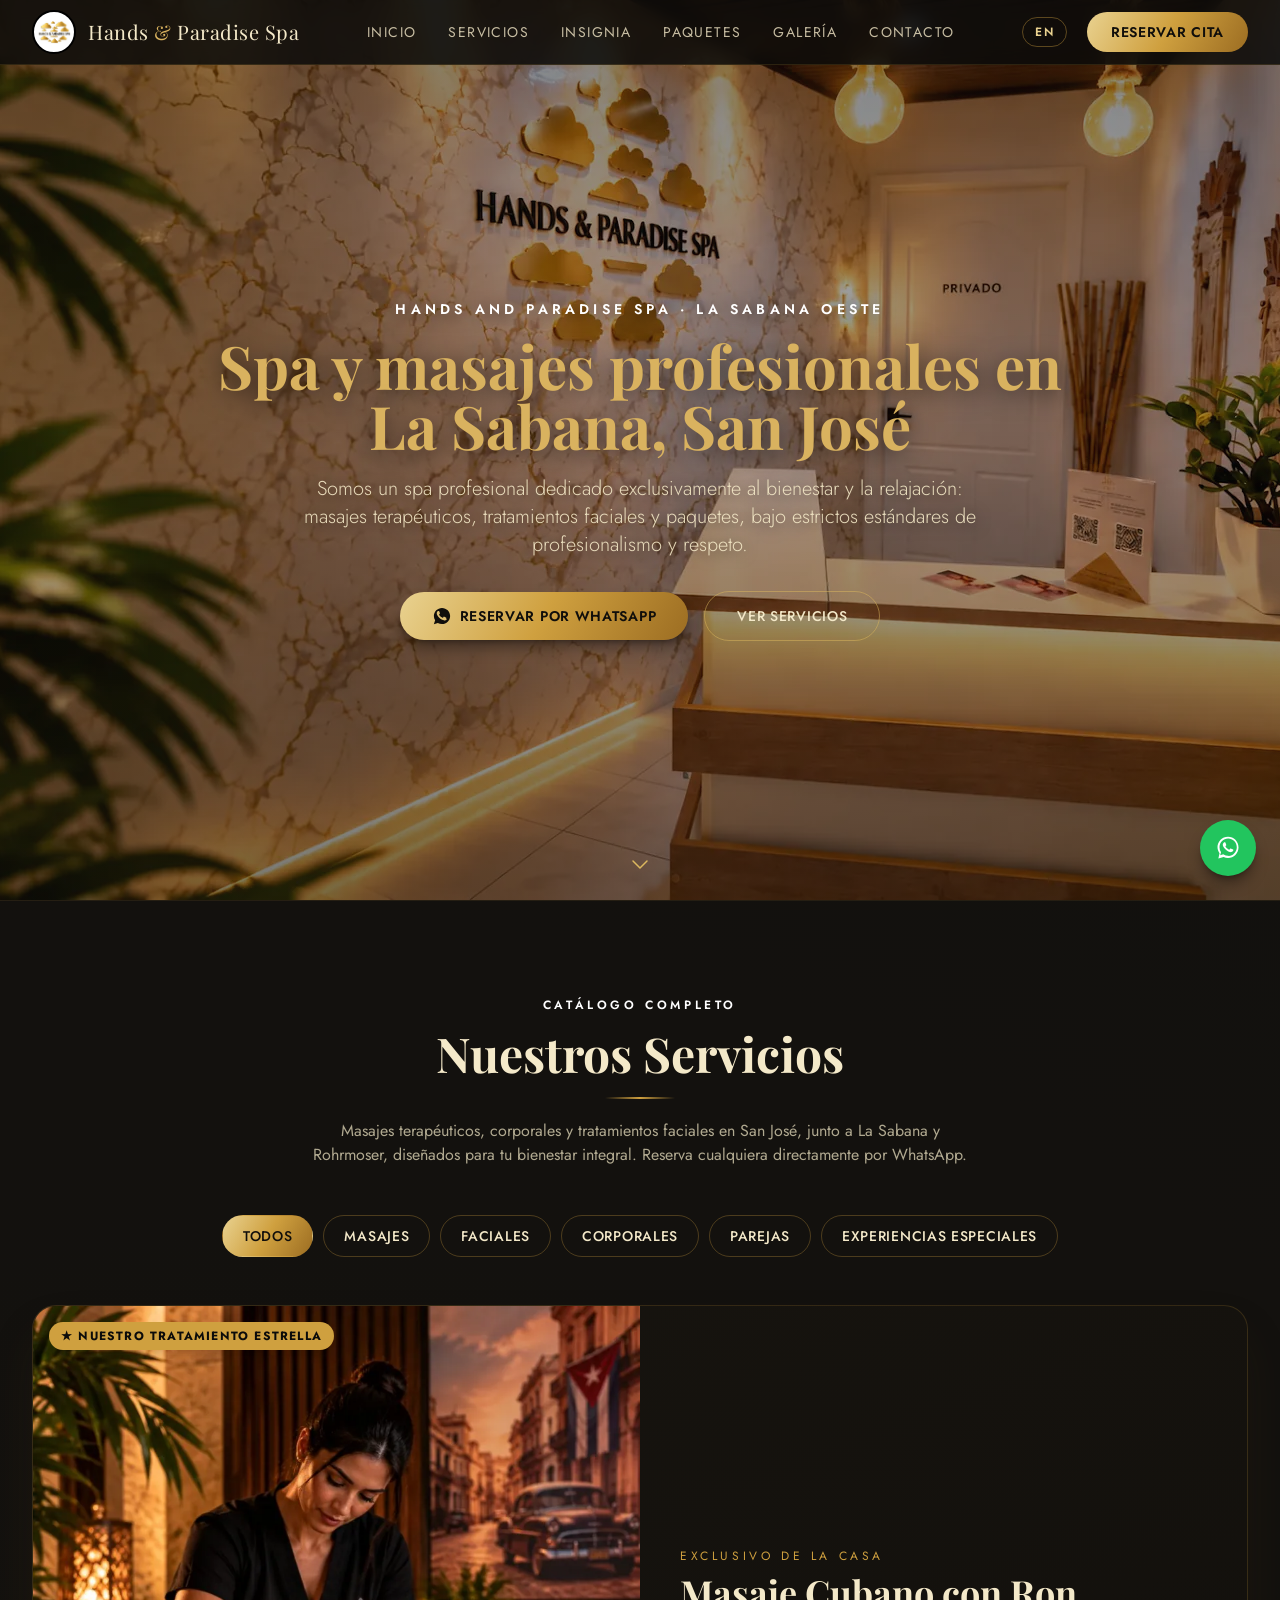
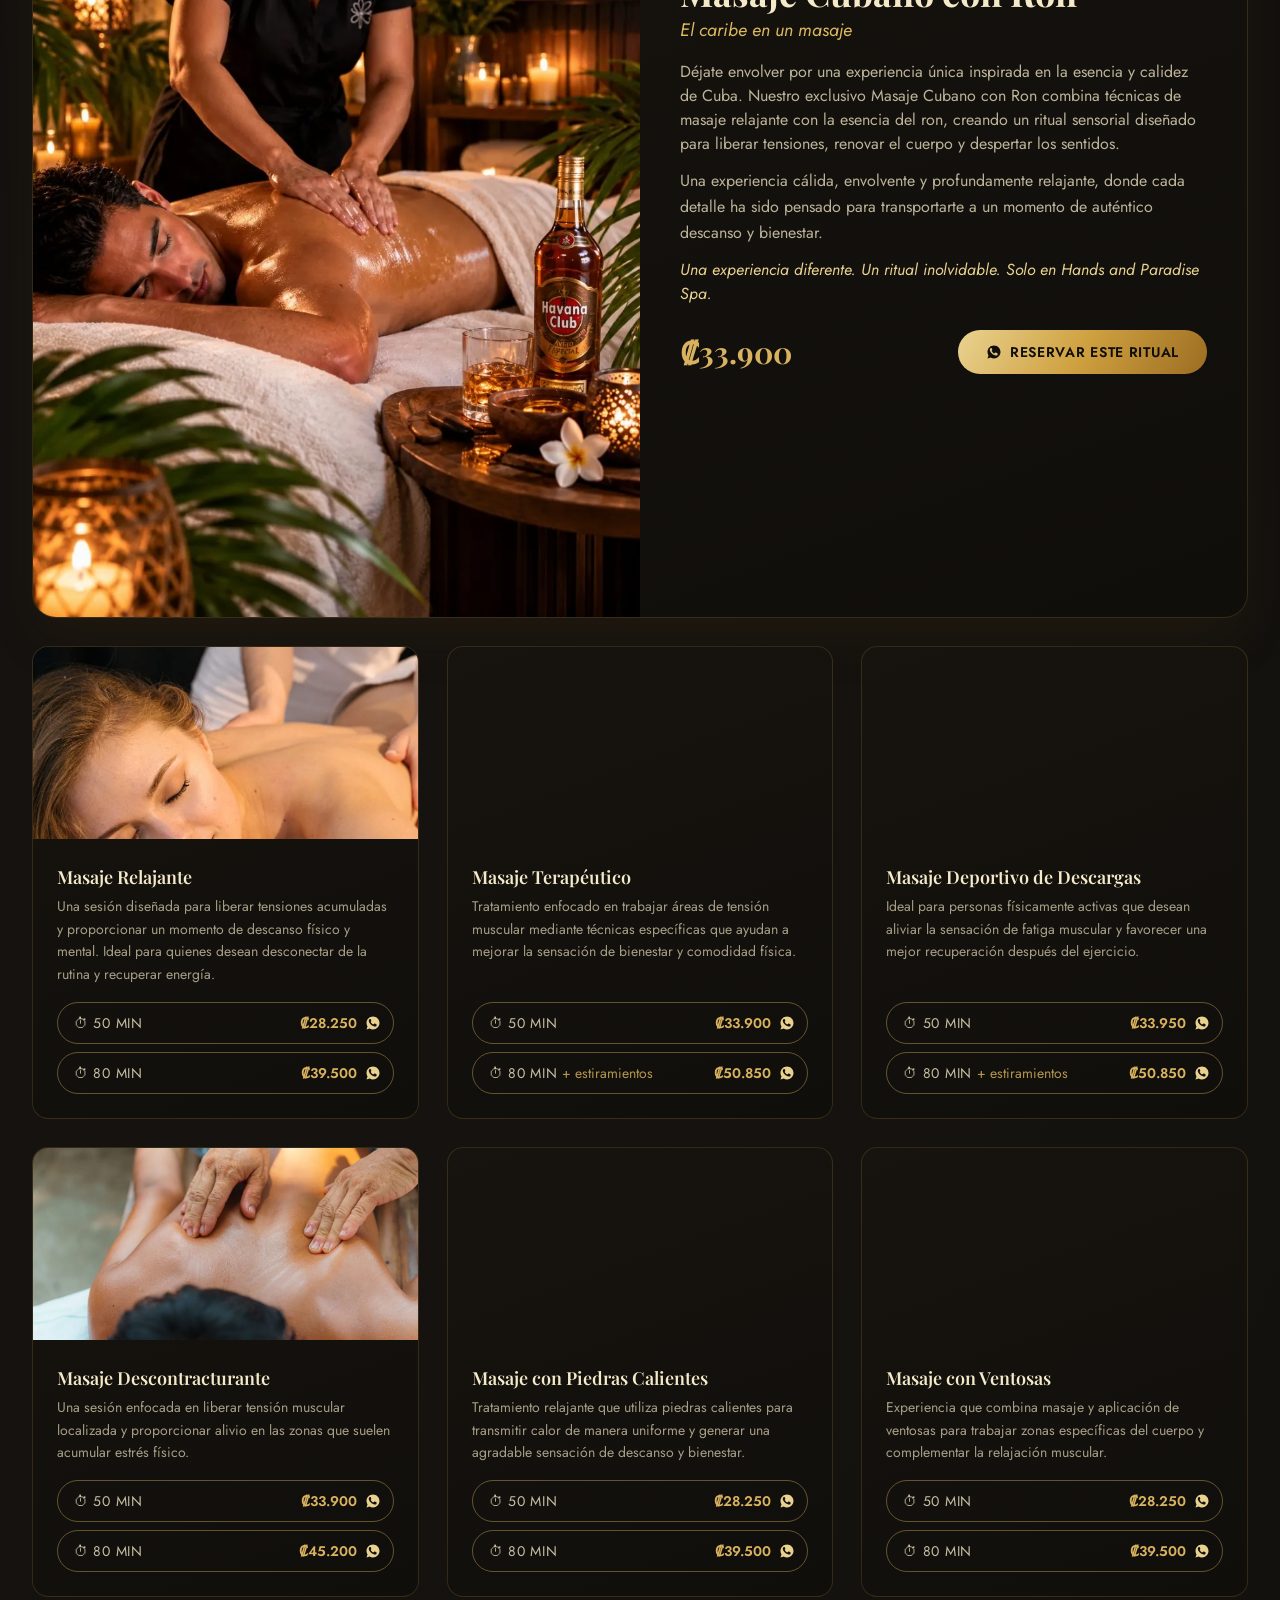
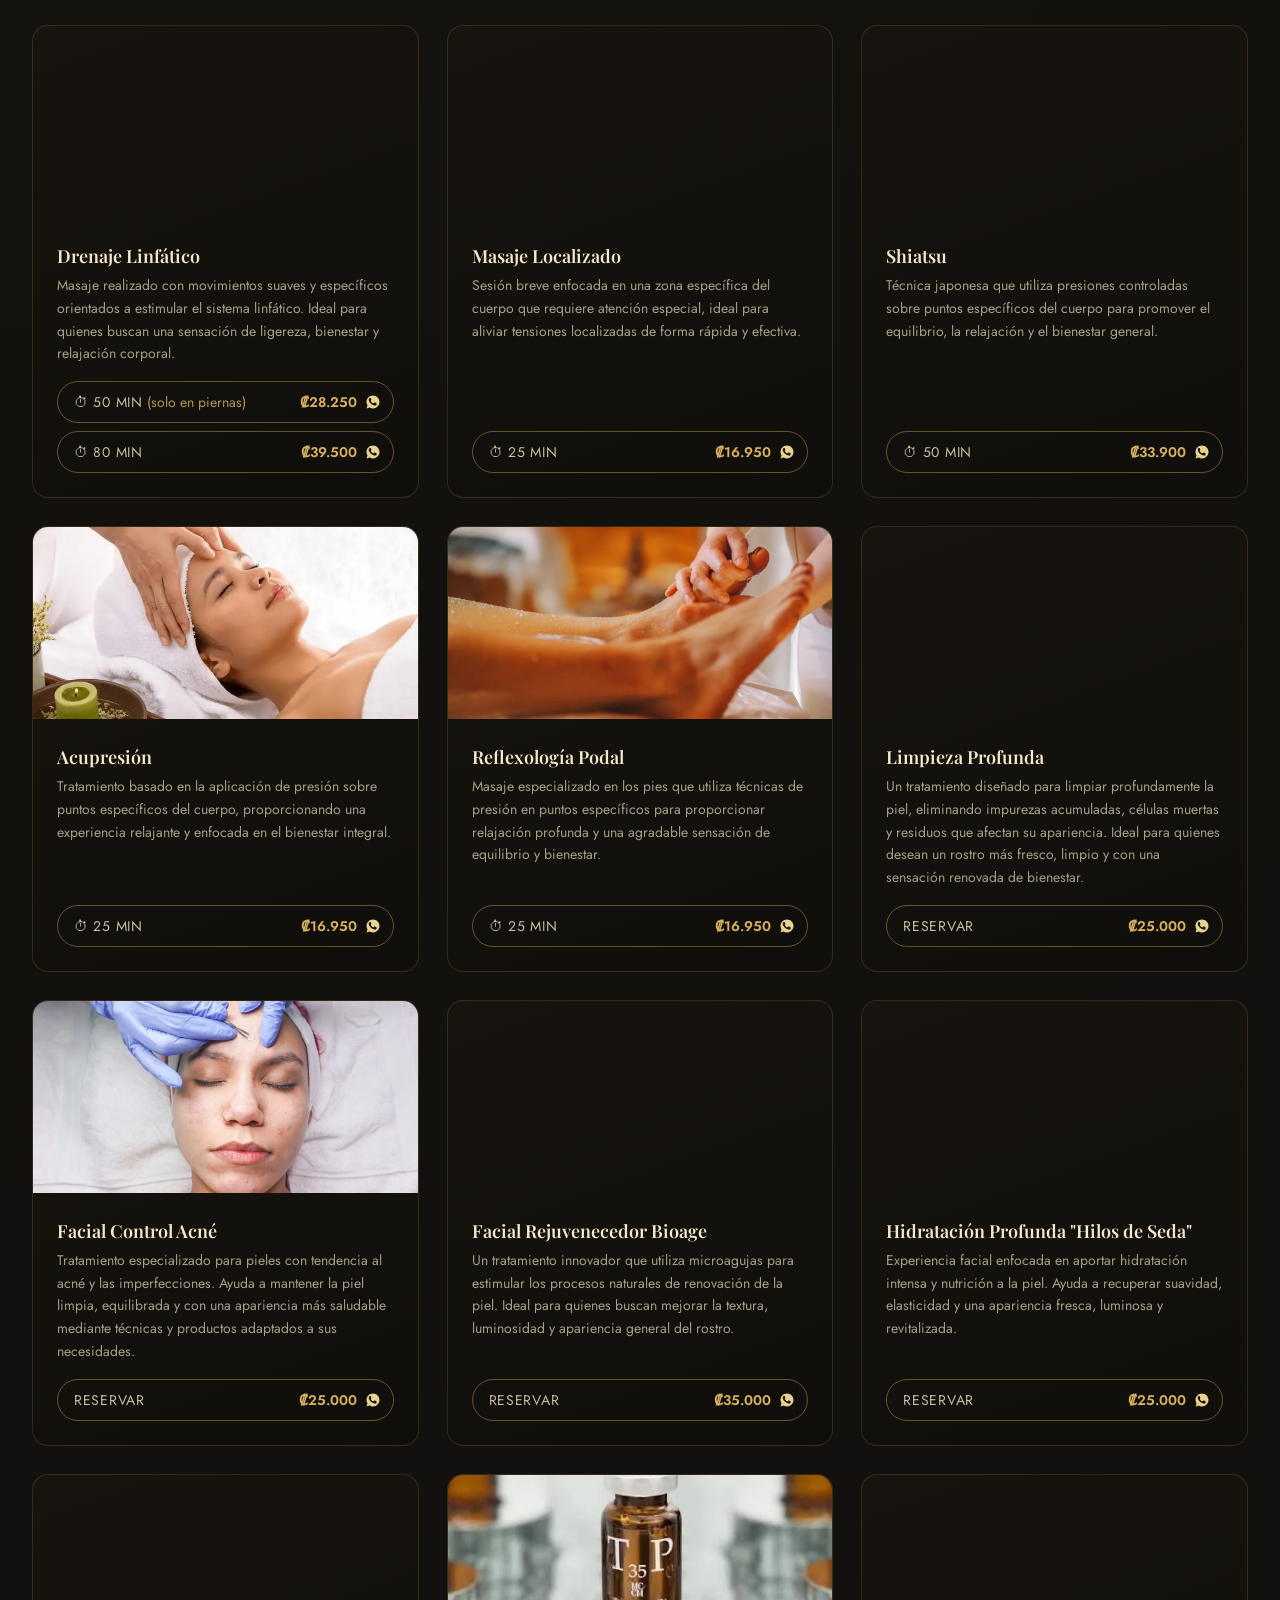
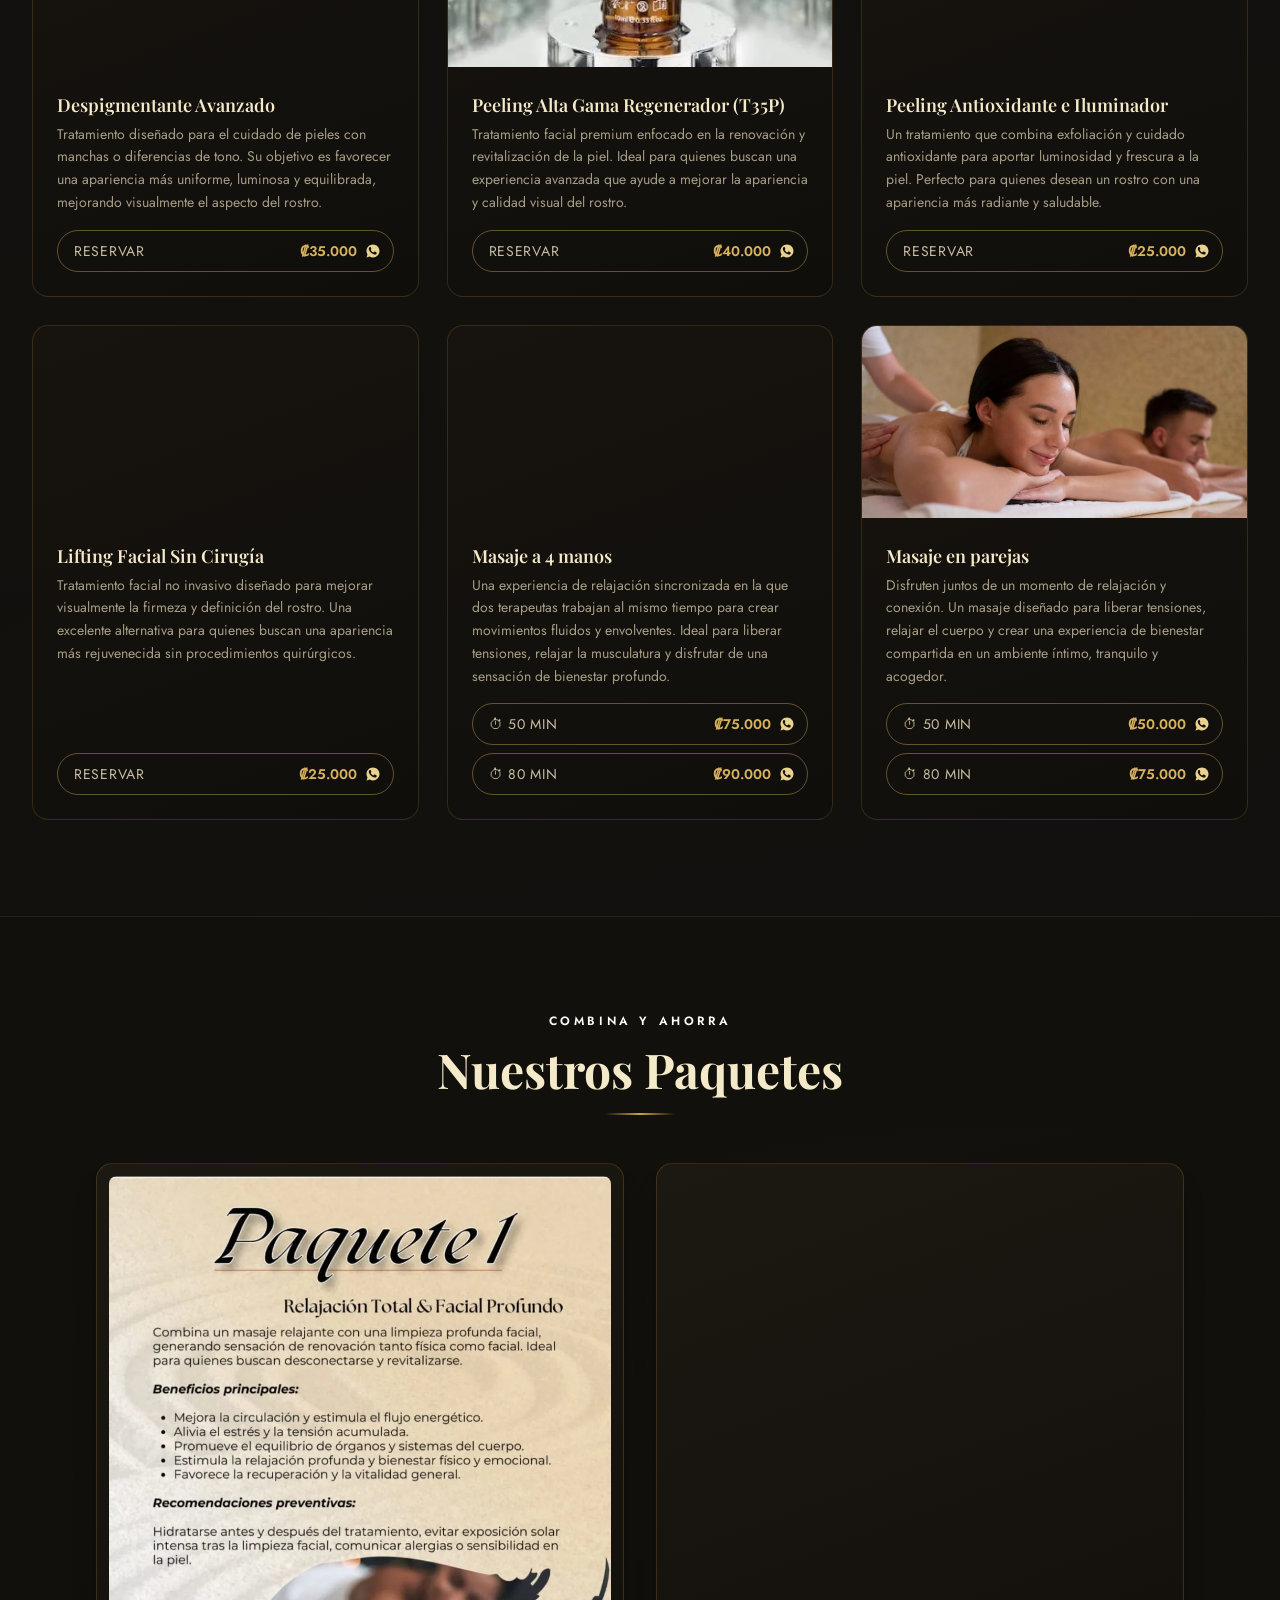
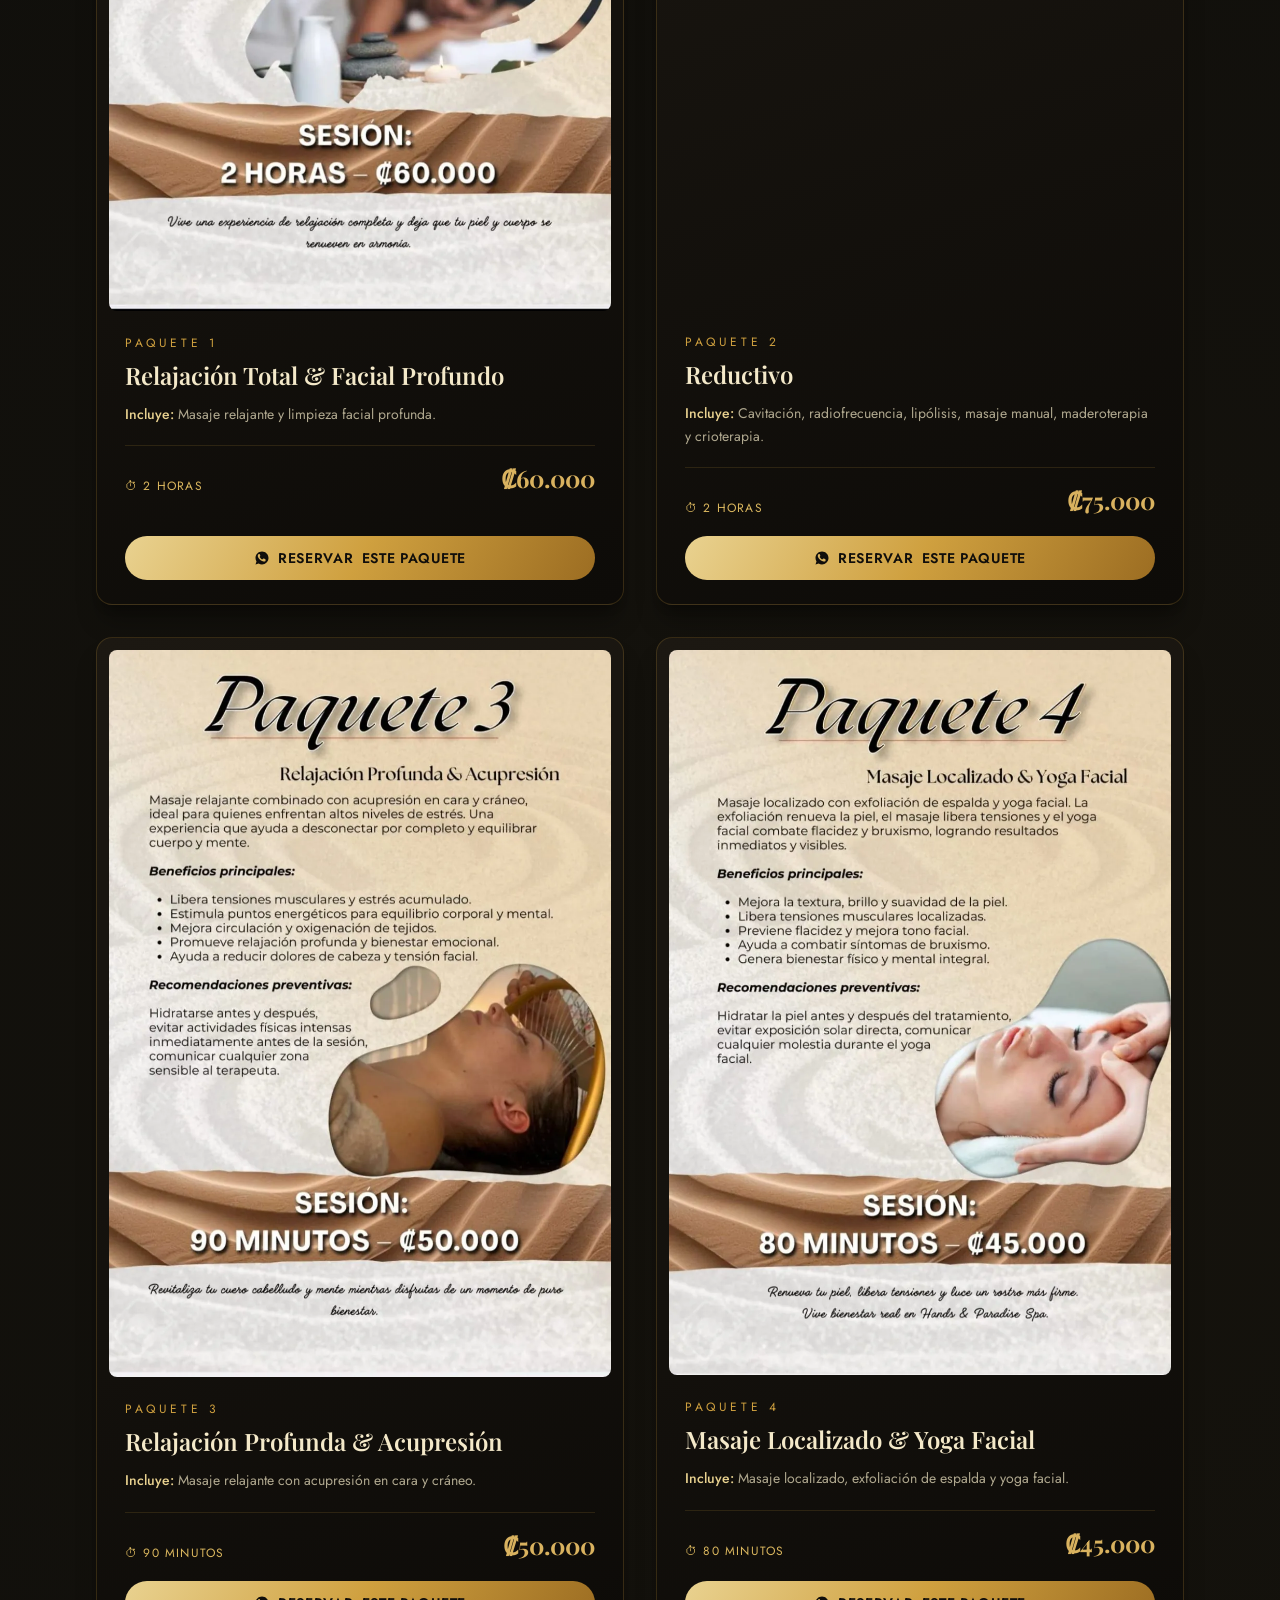
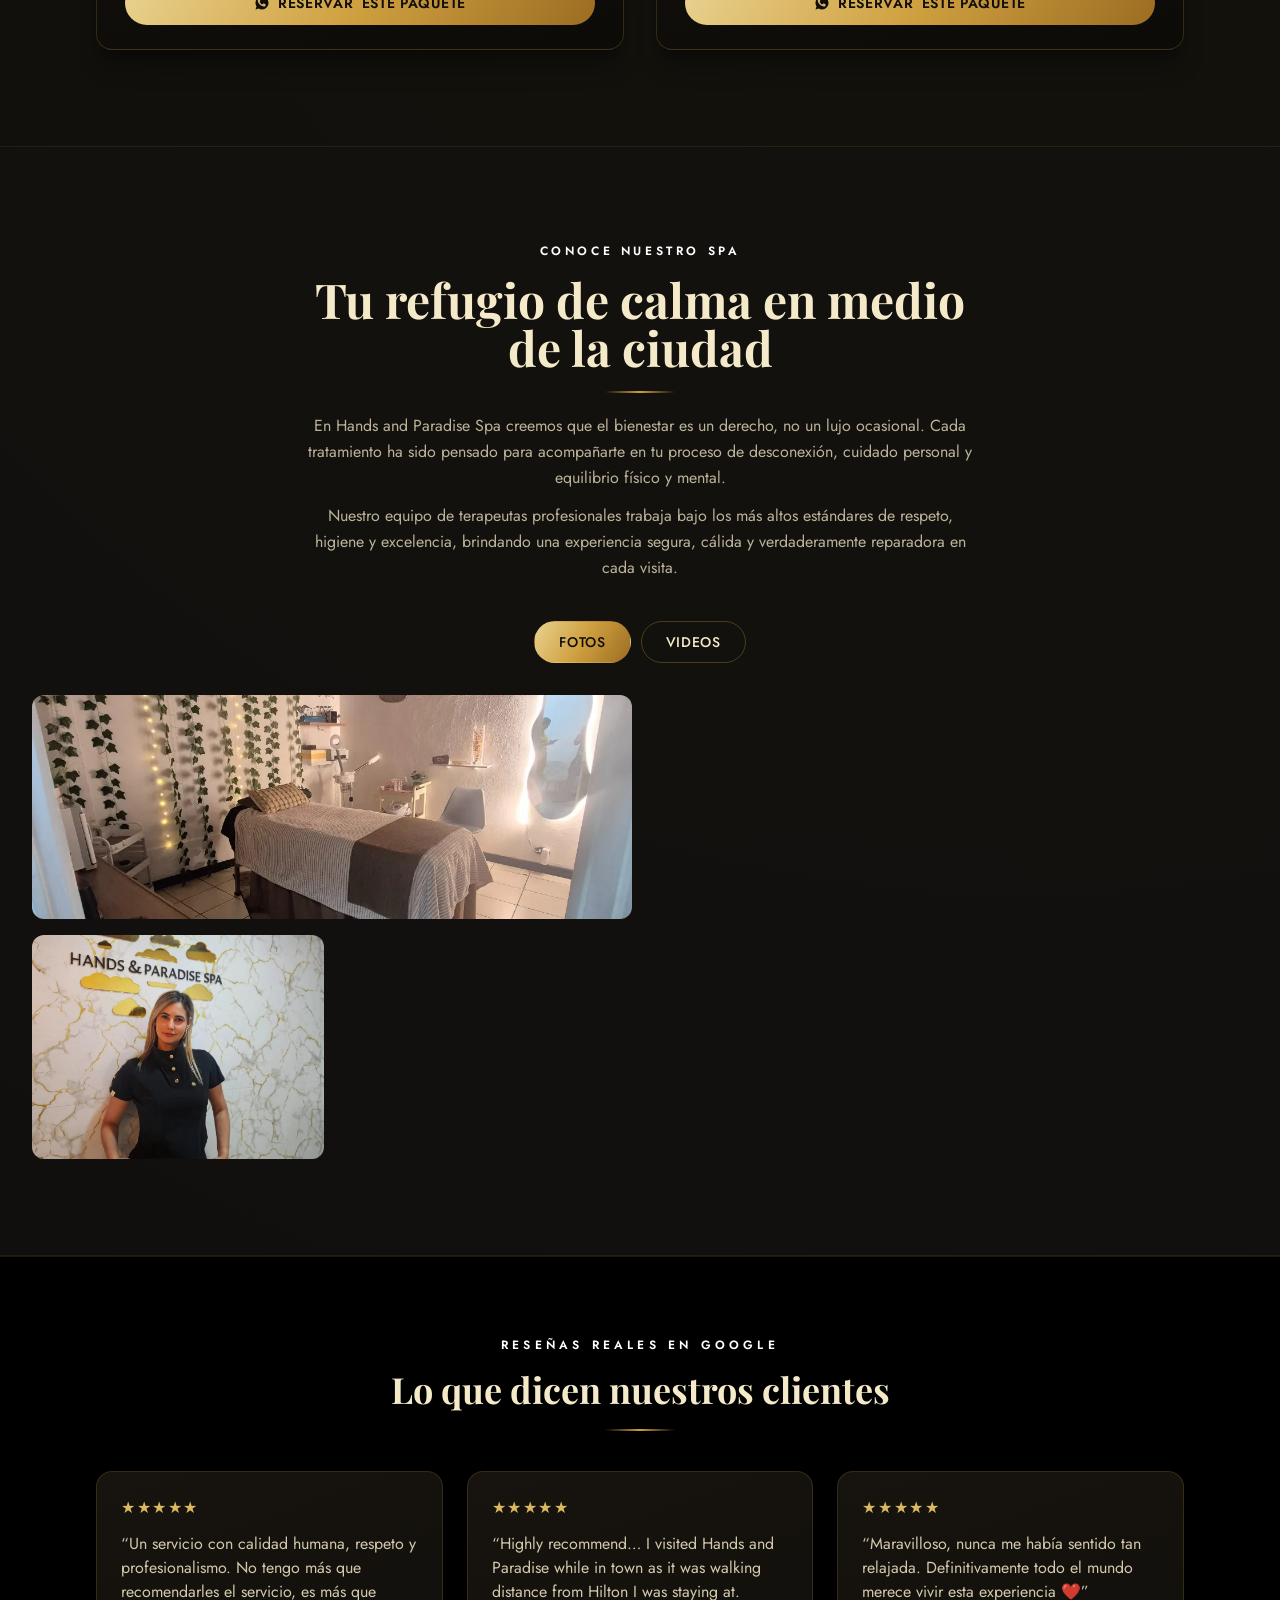
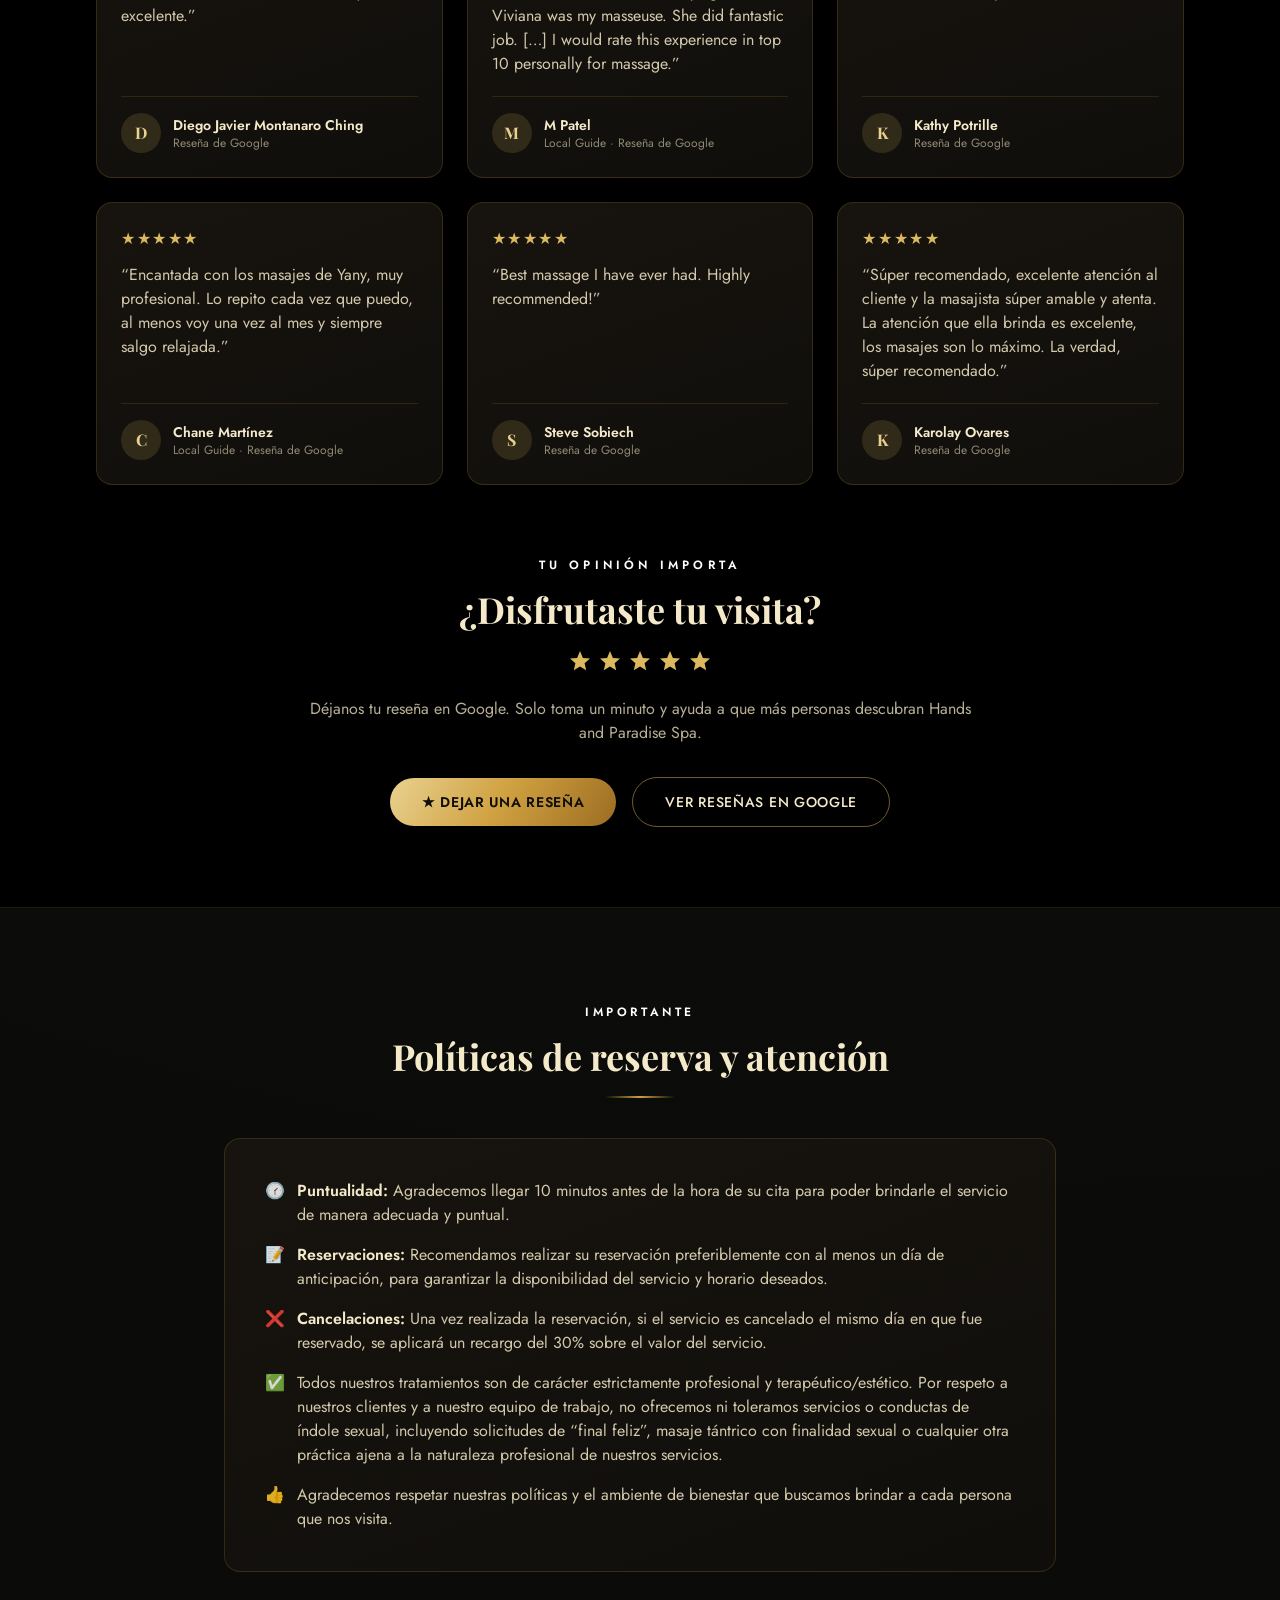
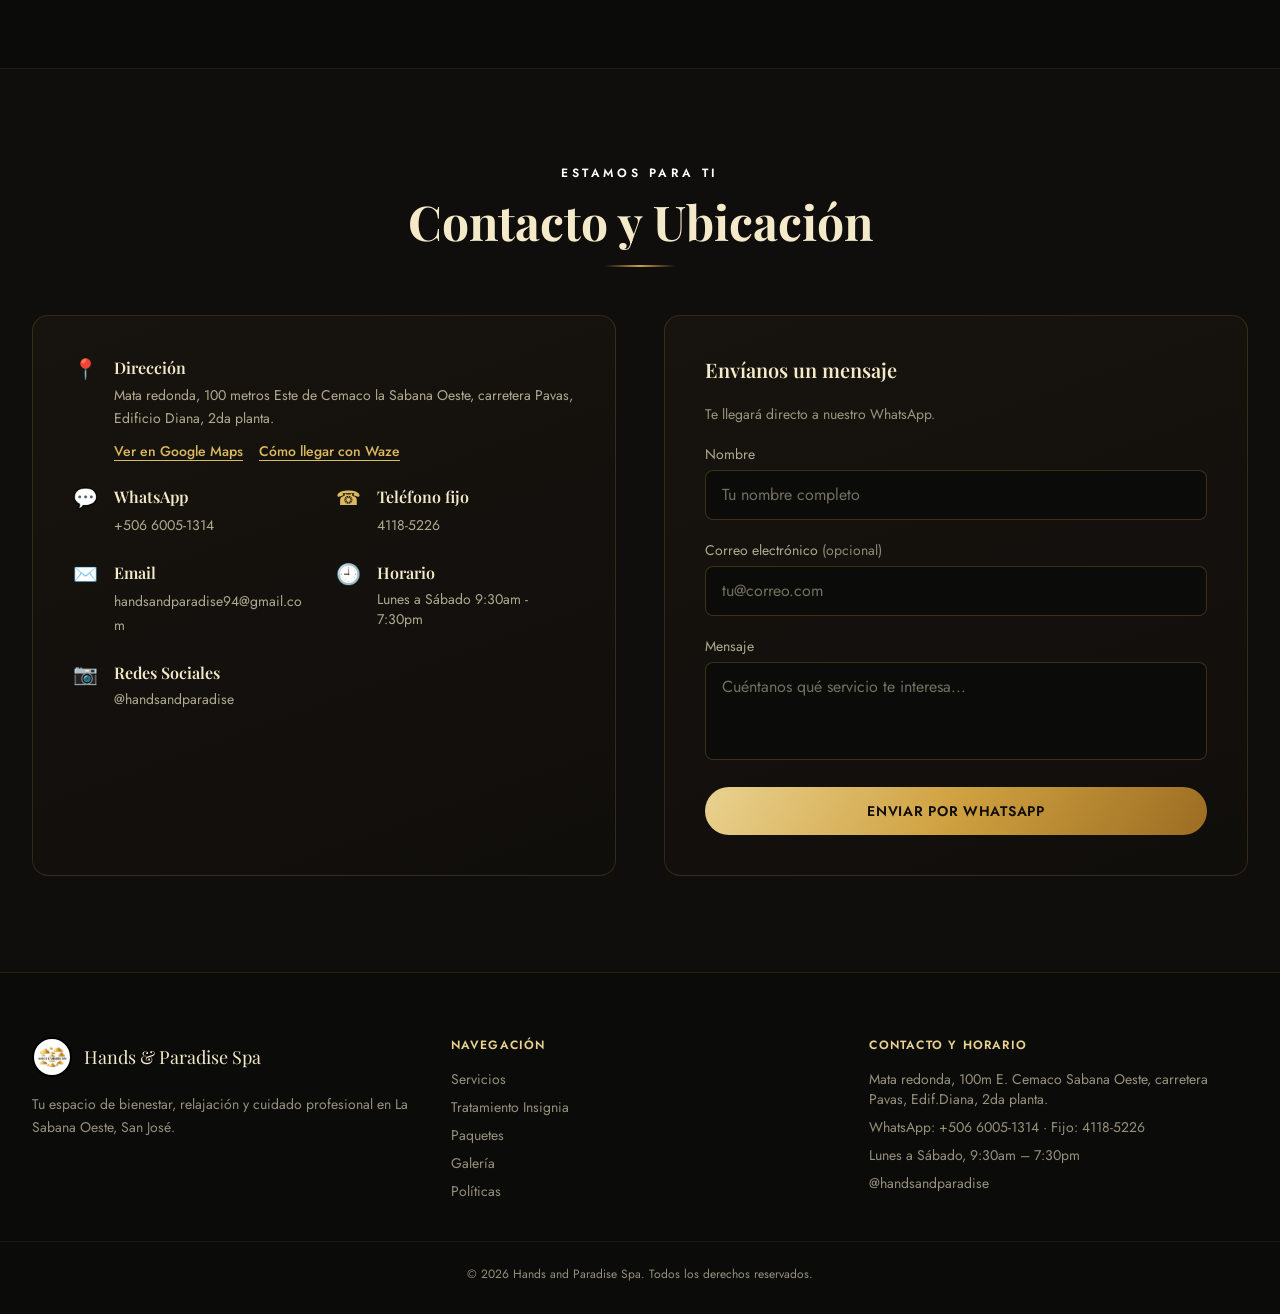
<file: index.html>
<!DOCTYPE html>
<html lang="es">
<head>
<meta charset="UTF-8">
<meta name="viewport" content="width=device-width, initial-scale=1.0">
<meta name="color-scheme" content="dark">
<meta name="theme-color" content="#0b0b0a">
<script>document.documentElement.classList.add('js');</script>
<title>Spa en San José · La Sabana y Rohrmoser | Hands &amp; Paradise</title>
<meta name="description" content="Spa en La Sabana Oeste, San José (Rohrmoser): masajes profesionales, Masaje Cubano con Ron, tratamientos faciales y paquetes de bienestar. Reserva por WhatsApp.">
<meta name="robots" content="index, follow">
<meta name="author" content="Hands and Paradise Spa">
<link rel="canonical" href="https://handsandparadisespa.com/">
<link rel="alternate" hreflang="es" href="https://handsandparadisespa.com/">
<link rel="alternate" hreflang="en" href="https://handsandparadisespa.com/en/">
<link rel="alternate" hreflang="x-default" href="https://handsandparadisespa.com/">

<meta property="og:title" content="Spa en San José · La Sabana y Rohrmoser | Hands &amp; Paradise">
<meta property="og:description" content="Masajes profesionales, tratamientos faciales y paquetes de bienestar en La Sabana Oeste, San José.">
<meta property="og:type" content="website">
<meta property="og:url" content="https://handsandparadisespa.com/">
<meta property="og:image" content="https://handsandparadisespa.com/img/portada-hands-and-paradise-spa-og.jpg">
<meta property="og:image:width" content="1200">
<meta property="og:image:height" content="675">
<meta property="og:image:alt" content="Recepción de Hands and Paradise Spa con iluminación cálida">
<meta property="og:locale" content="es_CR">
<meta property="og:locale:alternate" content="en_US">
<meta property="og:site_name" content="Hands and Paradise Spa">

<meta name="twitter:card" content="summary_large_image">
<meta name="twitter:title" content="Spa en San José · La Sabana y Rohrmoser | Hands &amp; Paradise">
<meta name="twitter:description" content="Masajes profesionales, tratamientos faciales y paquetes de bienestar en La Sabana Oeste, San José.">
<meta name="twitter:image" content="https://handsandparadisespa.com/img/portada-hands-and-paradise-spa-og.jpg">

<script type="application/ld+json">
{
  "@context": "https://schema.org",
  "@type": "DaySpa",
  "@id": "https://handsandparadisespa.com/#spa",
  "name": "Hands and Paradise Spa",
  "description": "Hands and Paradise Spa: masajes terapéuticos, tratamientos faciales y experiencias de bienestar premium en La Sabana Oeste, San José (zona Rohrmoser).",
  "url": "https://handsandparadisespa.com/",
  "telephone": "+506 6005-1314",
  "email": "handsandparadise94@gmail.com",
  "address": {
    "@type": "PostalAddress",
    "streetAddress": "Mata Redonda, 100 metros Este de Cemaco La Sabana Oeste, carretera Pavas, Edificio Diana, 2da planta",
    "addressLocality": "San José",
    "addressRegion": "San José",
    "addressCountry": "CR"
  },
  "geo": {
    "@type": "GeoCoordinates",
    "latitude": 9.93643,
    "longitude": -84.11182
  },
  "areaServed": [
    "La Sabana",
    "Rohrmoser",
    "Pavas",
    "San José, Costa Rica"
  ],
  "hasMap": "https://maps.app.goo.gl/EFnR2uUWaTrLCwTR7?g_st=aw",
  "openingHoursSpecification": {
    "@type": "OpeningHoursSpecification",
    "dayOfWeek": [
      "Monday",
      "Tuesday",
      "Wednesday",
      "Thursday",
      "Friday",
      "Saturday"
    ],
    "opens": "09:30",
    "closes": "19:30"
  },
  "priceRange": "₡16.950 – ₡90.000",
  "currenciesAccepted": "CRC",
  "image": [
    "https://handsandparadisespa.com/img/portada-hands-and-paradise-spa-og.jpg",
    "https://handsandparadisespa.com/img/portada-hands-and-paradise-spa.webp"
  ],
  "logo": "https://handsandparadisespa.com/img/favicon-512.png"
}
</script>
<!-- REVISAR: geo sale del enlace de Waze (hd1u0tbzeu); confirmar que coincide con el pin de Google Business. sameAs (Instagram/Facebook) pendiente de URLs exactas. -->

<link rel="icon" href="/favicon.ico" sizes="48x48">
<link rel="icon" type="image/png" sizes="192x192" href="/img/favicon-192.png">
<link rel="icon" type="image/png" sizes="512x512" href="/img/favicon-512.png">
<link rel="apple-touch-icon" href="/img/apple-touch-icon.png">

<link rel="preload" as="image" href="/img/portada-hands-and-paradise-spa.webp" imagesrcset="/img/portada-hands-and-paradise-spa-960.webp 960w, /img/portada-hands-and-paradise-spa.webp 1600w" imagesizes="100vw" fetchpriority="high">
<link rel="preconnect" href="https://fonts.googleapis.com">
<link rel="preconnect" href="https://fonts.gstatic.com" crossorigin>
<link href="https://fonts.googleapis.com/css2?family=Playfair+Display:wght@500;600;700;800&family=Jost:wght@300;400;500;600&display=swap" rel="stylesheet">

<link rel="stylesheet" href="/css/styles.css">

<style>
  :root { color-scheme: dark; }
  html { scroll-behavior: smooth; }
  body { font-family: 'Jost', sans-serif; background-color: #0b0b0a; color: #f4ecd8; }
  h1, h2, h3, .font-display { font-family: 'Playfair Display', serif; }

  ::selection { background: #cfa03f; color: #0b0b0a; }

  .gold-text { color: #d9b25f; }
  .gold-grad {
    background: linear-gradient(120deg, #f4e9c9, #cfa03f 45%, #7d551c 70%, #e9d290);
    -webkit-background-clip: text;
    background-clip: text;
    color: transparent;
    -webkit-text-fill-color: transparent;
  }
  .gold-line {
    width: 70px; height: 2px;
    background: linear-gradient(90deg, transparent, #cfa03f, transparent);
  }
  .card-surface {
    background: linear-gradient(160deg, #17140f, #100e0b);
    border: 1px solid rgba(207,160,63,0.18);
  }
  .card-surface:hover {
    border-color: rgba(207,160,63,0.55);
    transform: translateY(-4px);
  }
  .btn-primary {
    background: linear-gradient(120deg, #e9d290, #cfa03f, #9c6d22);
    color: #100e0b;
  }
  .btn-primary:hover { filter: brightness(1.08); }

  .js .reveal { opacity: 0; transform: translateY(28px); transition: opacity .8s ease, transform .8s ease; }
  .js .reveal.visible { opacity: 1; transform: translateY(0); }

  .nav-link { position: relative; }
  .nav-link::after {
    content: ""; position: absolute; left: 0; bottom: -4px; width: 0%; height: 1px;
    background: #cfa03f; transition: width .3s ease;
  }
  .nav-link:hover::after { width: 100%; }

  .focus-gold:focus-visible {
    outline: 2px solid #cfa03f;
    outline-offset: 3px;
  }

  ::-webkit-scrollbar { width: 10px; }
  ::-webkit-scrollbar-track { background: #0b0b0a; }
  ::-webkit-scrollbar-thumb { background: #7d551c; border-radius: 10px; }

  .texture {
    background-image: radial-gradient(circle at 20% 20%, rgba(207,160,63,0.06), transparent 40%),
                       radial-gradient(circle at 80% 60%, rgba(207,160,63,0.05), transparent 45%);
  }

  #reserva-modal, #toast, #video-modal {
    transition: opacity .3s ease, transform .3s ease;
  }

  .js [role="tabpanel"][hidden] { display: none; }
  .package-frame {
    background: linear-gradient(160deg, #1c1812, #0d0b08);
  }

  .hero-in { animation: heroIn .9s ease both; }
  @keyframes heroIn { from { transform: translateY(18px); } to { transform: none; } }

  .filter-btn[aria-pressed="true"], .tab-btn[aria-selected="true"] {
    background: linear-gradient(120deg, #e9d290, #cfa03f, #9c6d22);
    color: #100e0b;
    border-color: transparent;
  }

  @media (prefers-reduced-motion: reduce) {
    html { scroll-behavior: auto; }
    *, *::before, *::after {
      animation-duration: .01ms !important;
      animation-iteration-count: 1 !important;
      transition-duration: .01ms !important;
    }
    .js .reveal { opacity: 1; transform: none; }
    .card-surface:hover { transform: none; }
  }
</style>
</head>
<body class="antialiased texture">

<!-- NAV -->
<header class="fixed top-0 inset-x-0 z-50 bg-ink-900/85 backdrop-blur border-b border-gold-400/15">
  <div class="max-w-7xl mx-auto px-5 sm:px-8 flex items-center justify-between h-18 py-2.5">
    <a href="#inicio" class="flex items-center gap-3 focus-gold rounded">
      <img src="/img/logo-de-hands-and-paradise-spa.webp" width="600" height="400" alt="Logo de Hands and Paradise Spa" class="h-11 w-11 object-contain rounded-full border-2 border-black p-0.5 bg-white">
      <span class="font-display text-lg sm:text-xl tracking-wide text-gold-100">Hands <span class="gold-text">&amp;</span> Paradise <span class="hidden sm:inline">Spa</span></span>
    </a>

    <nav class="hidden lg:flex items-center gap-8 text-sm uppercase tracking-widest text-gold-100/80" aria-label="Navegación principal">
      <a href="#inicio" class="nav-link hover:text-gold-300 focus-gold">Inicio</a>
      <a href="#servicios" class="nav-link hover:text-gold-300 focus-gold">Servicios</a>
      <a href="#insignia" class="nav-link hover:text-gold-300 focus-gold">Insignia</a>
      <a href="#paquetes" class="nav-link hover:text-gold-300 focus-gold">Paquetes</a>
      <a href="#galeria" class="nav-link hover:text-gold-300 focus-gold">Galería</a>
      <a href="#contacto" class="nav-link hover:text-gold-300 focus-gold">Contacto</a>
    </nav>

    <div class="flex items-center gap-3 sm:gap-5">
    <a href="/en/" hreflang="en" lang="en" title="View this page in English" class="focus-gold text-xs font-semibold uppercase tracking-widest text-gold-200 hover:text-gold-100 border border-gold-400/40 hover:border-gold-300 rounded-full px-3 py-1.5 transition">EN</a>
    <button onclick="abrirReserva()" class="hidden lg:inline-flex btn-primary font-semibold text-sm uppercase tracking-wider px-6 py-2.5 rounded-full transition focus-gold">
      Reservar Cita
    </button>

    <button id="menuBtn" aria-label="Abrir menú" aria-expanded="false" aria-controls="mobileMenu" class="lg:hidden text-gold-200 focus-gold p-2">
      <svg xmlns="http://www.w3.org/2000/svg" class="h-7 w-7" fill="none" viewBox="0 0 24 24" stroke="currentColor" stroke-width="1.6">
        <path stroke-linecap="round" stroke-linejoin="round" d="M4 6h16M4 12h16M4 18h16" />
      </svg>
    </button>
    </div>
  </div>

  <!-- Mobile menu -->
  <div id="mobileMenu" class="lg:hidden hidden flex-col bg-ink-900 border-t border-gold-400/15 px-6 py-5 gap-1 text-gold-100">
    <a href="#inicio" class="py-3 border-b border-gold-400/10 focus-gold">Inicio</a>
    <a href="#servicios" class="py-3 border-b border-gold-400/10 focus-gold">Servicios</a>
    <a href="#insignia" class="py-3 border-b border-gold-400/10 focus-gold">Tratamiento Insignia</a>
    <a href="#paquetes" class="py-3 border-b border-gold-400/10 focus-gold">Paquetes</a>
    <a href="#galeria" class="py-3 border-b border-gold-400/10 focus-gold">Galería</a>
    <a href="#politicas" class="py-3 border-b border-gold-400/10 focus-gold">Políticas</a>
    <a href="#contacto" class="py-3 focus-gold">Contacto</a>
    <button onclick="abrirReserva()" class="btn-primary mt-4 font-semibold text-sm uppercase tracking-wider px-6 py-3 rounded-full focus-gold">Reservar Cita</button>
  </div>
</header>

<main>

<!-- HERO -->
<section id="inicio" class="relative min-h-[88svh] sm:min-h-screen flex items-center justify-center pt-24 pb-14 overflow-hidden">
  <div class="absolute inset-0">
    <img src="/img/portada-hands-and-paradise-spa.webp" srcset="/img/portada-hands-and-paradise-spa-960.webp 960w, /img/portada-hands-and-paradise-spa.webp 1600w" sizes="100vw" width="1600" height="900" fetchpriority="high" alt="Recepción de Hands and Paradise Spa en La Sabana Oeste, San José, con luz cálida y decoración de lujo" class="w-full h-full object-cover">
    <div class="absolute inset-0 bg-gradient-to-b from-ink-900/50 via-ink-900/35 to-ink-900/55"></div>
  </div>

  <div class="relative z-10 max-w-4xl mx-auto px-6 text-center">
    <p class="hero-in uppercase tracking-[0.3em] text-white text-xs sm:text-sm mb-4 font-semibold" style="text-shadow: 0 2px 16px rgba(0,0,0,0.65)">Hands and Paradise Spa<span class="hidden sm:inline"> · La Sabana Oeste</span></p>
    <h1 class="hero-in font-display text-4xl sm:text-5xl md:text-6xl leading-tight gold-text font-bold mb-5" style="text-shadow: 0 4px 24px rgba(0,0,0,0.65)">Spa y masajes profesionales en La Sabana, San José</h1>
    <p class="hero-in text-gold-100/90 text-base sm:text-xl font-light leading-relaxed mb-8 max-w-2xl mx-auto" style="text-shadow: 0 2px 16px rgba(0,0,0,0.65)">Somos un spa profesional dedicado exclusivamente al bienestar y la relajación: masajes terapéuticos, tratamientos faciales y paquetes, bajo estrictos estándares de profesionalismo y respeto.</p>

    <div class="hero-in flex flex-col sm:flex-row items-center justify-center gap-4">
      <a href="https://wa.me/50660051314?text=Hola%2C%20quisiera%20reservar%20una%20cita%20en%20Hands%20and%20Paradise%20Spa" target="_blank" rel="noopener" data-track="whatsapp" data-service="general" class="btn-primary inline-flex items-center justify-center gap-2 font-semibold uppercase tracking-wider px-8 py-3.5 rounded-full text-sm shadow-lg shadow-black/40 focus-gold w-full sm:w-auto">
        <svg xmlns="http://www.w3.org/2000/svg" viewBox="0 0 32 32" class="h-5 w-5" fill="currentColor" aria-hidden="true"><path d="M16 3C8.8 3 3 8.8 3 15.9c0 2.5.7 4.9 2 7L3 29l6.3-2a13 13 0 0 0 6.7 1.8c7.2 0 13-5.8 13-12.9S23.2 3 16 3zm7.6 18.3c-.3.9-1.9 1.7-2.6 1.8-.7.1-1.5.2-4.9-1.1-4.1-1.7-6.7-5.8-6.9-6.1-.2-.3-1.6-2.2-1.6-4.1 0-2 1-2.9 1.4-3.3.3-.4.8-.5 1-.5h.7c.2 0 .5 0 .8.6l1.1 2.7c.1.2.2.5 0 .8l-.4.6-.6.6c-.2.2-.4.4-.2.8.2.4 1 1.7 2.2 2.7 1.5 1.3 2.7 1.7 3.1 1.9.4.2.6.2.8-.1l1.2-1.4c.3-.4.5-.3.9-.2l2.6 1.2c.4.2.6.3.7.4.1.2.1.9-.2 1.8z"/></svg>Reservar por WhatsApp
      </a>
      <a href="#servicios" class="border border-gold-300/50 text-gold-100 hover:bg-gold-300/10 font-medium uppercase tracking-wider px-8 py-3.5 rounded-full text-sm transition focus-gold w-full sm:w-auto text-center">
        Ver Servicios
      </a>
    </div>
  </div>

  <div class="absolute bottom-6 left-1/2 -translate-x-1/2 text-gold-300 animate-bounce z-10" aria-hidden="true">
    <svg xmlns="http://www.w3.org/2000/svg" class="h-6 w-6" fill="none" viewBox="0 0 24 24" stroke="currentColor" stroke-width="1.5">
      <path stroke-linecap="round" stroke-linejoin="round" d="M19 9l-7 7-7-7" />
    </svg>
  </div>
</section>

<!-- SERVICIOS (incluye el tratamiento insignia) -->
<section id="servicios" class="py-14 sm:py-24 bg-ink-800/40 border-y border-gold-400/10">
  <div class="max-w-7xl mx-auto px-6 sm:px-8">
    <div class="text-center max-w-2xl mx-auto mb-8 sm:mb-12 reveal">
      <p class="uppercase tracking-[0.3em] text-white text-xs mb-4 font-semibold">Catálogo Completo</p>
      <h2 class="font-display text-3xl sm:text-5xl font-bold text-gold-100 mb-5">Nuestros Servicios</h2>
      <div class="gold-line mx-auto mb-5"></div>
      <p class="text-gold-100/70">Masajes terapéuticos, corporales y tratamientos faciales en San José, junto a La Sabana y Rohrmoser, diseñados para tu bienestar integral. Reserva cualquiera directamente por WhatsApp.</p>
    </div>

    <div class="reveal flex flex-nowrap sm:flex-wrap justify-start sm:justify-center gap-2.5 mb-6 sm:mb-10 overflow-x-auto pb-2 -mx-6 px-6 sm:mx-0 sm:px-0 sm:overflow-visible" role="group" aria-label="Filtrar tratamientos">
      <button type="button" class="filter-btn border border-gold-400/30 text-gold-100 hover:border-gold-300 rounded-full px-4 sm:px-5 py-2 sm:py-2.5 text-xs sm:text-sm font-medium uppercase tracking-wider whitespace-nowrap shrink-0 transition focus-gold" data-filter="todos" aria-pressed="true">Todos</button>
      <button type="button" class="filter-btn border border-gold-400/30 text-gold-100 hover:border-gold-300 rounded-full px-4 sm:px-5 py-2 sm:py-2.5 text-xs sm:text-sm font-medium uppercase tracking-wider whitespace-nowrap shrink-0 transition focus-gold" data-filter="masajes" aria-pressed="false">Masajes</button>
      <button type="button" class="filter-btn border border-gold-400/30 text-gold-100 hover:border-gold-300 rounded-full px-4 sm:px-5 py-2 sm:py-2.5 text-xs sm:text-sm font-medium uppercase tracking-wider whitespace-nowrap shrink-0 transition focus-gold" data-filter="faciales" aria-pressed="false">Faciales</button>
      <button type="button" class="filter-btn border border-gold-400/30 text-gold-100 hover:border-gold-300 rounded-full px-4 sm:px-5 py-2 sm:py-2.5 text-xs sm:text-sm font-medium uppercase tracking-wider whitespace-nowrap shrink-0 transition focus-gold" data-filter="corporales" aria-pressed="false">Corporales</button>
      <button type="button" class="filter-btn border border-gold-400/30 text-gold-100 hover:border-gold-300 rounded-full px-4 sm:px-5 py-2 sm:py-2.5 text-xs sm:text-sm font-medium uppercase tracking-wider whitespace-nowrap shrink-0 transition focus-gold" data-filter="parejas" aria-pressed="false">Parejas</button>
      <button type="button" class="filter-btn border border-gold-400/30 text-gold-100 hover:border-gold-300 rounded-full px-4 sm:px-5 py-2 sm:py-2.5 text-xs sm:text-sm font-medium uppercase tracking-wider whitespace-nowrap shrink-0 transition focus-gold" data-filter="especiales" aria-pressed="false">Experiencias Especiales</button>
    </div>
    <p id="filtroEstado" class="sr-only" aria-live="polite"></p>

    <div class="grid sm:grid-cols-2 lg:grid-cols-3 gap-4 sm:gap-7">

      <article id="insignia" class="reveal card-surface rounded-3xl overflow-hidden border-2 border-gold-300/40 shadow-2xl shadow-gold-900/30 sm:col-span-2 lg:col-span-3 grid md:grid-cols-2 scroll-mt-24" data-cat="masajes especiales">
        <div class="relative">
          <img src="/img/masaje-cubano-con-ron-tratamiento-insignia-de-hands-and-para.webp" width="933" height="1400" decoding="async" alt="Masaje Cubano con Ron, tratamiento insignia de Hands and Paradise Spa" loading="lazy" class="w-full h-52 md:h-full object-cover md:min-h-[360px]">
          <span class="absolute top-4 left-4 bg-gold-400 text-ink-900 text-xs font-bold uppercase tracking-widest px-3 py-1.5 rounded-full shadow-lg">★ Nuestro Tratamiento Estrella</span>
        </div>
        <div class="p-6 sm:p-10 flex flex-col justify-center">
          <p class="uppercase tracking-[0.3em] text-gold-400 text-xs mb-2">Exclusivo de la casa</p>
          <h3 class="font-display text-2xl sm:text-4xl font-bold text-gold-100 mb-1">Masaje Cubano con Ron</h3>
          <p class="text-gold-300 italic text-base sm:text-lg mb-4">El caribe en un masaje</p>
          <p class="text-gold-100/75 text-sm sm:text-base leading-relaxed mb-3">Déjate envolver por una experiencia única inspirada en la esencia y calidez de Cuba. Nuestro exclusivo Masaje Cubano con Ron combina técnicas de masaje relajante con la esencia del ron, creando un ritual sensorial diseñado para liberar tensiones, renovar el cuerpo y despertar los sentidos.</p>
          <p class="hidden sm:block text-gold-100/75 leading-relaxed mb-3">Una experiencia cálida, envolvente y profundamente relajante, donde cada detalle ha sido pensado para transportarte a un momento de auténtico descanso y bienestar.</p>
          <p class="text-gold-200 italic text-sm sm:text-base leading-relaxed mb-6">Una experiencia diferente. Un ritual inolvidable. Solo en Hands and Paradise Spa.</p>
          <div class="flex items-center justify-between flex-wrap gap-4">
            <span class="font-display text-3xl gold-text font-bold">₡33.900</span>
            <a href="https://wa.me/50660051314?text=Hola%2C%20quisiera%20reservar%3A%20Masaje%20Cubano%20con%20Ron.%20%C2%BFQu%C3%A9%20disponibilidad%20tienen%3F" target="_blank" rel="noopener" data-track="whatsapp" data-service="Masaje Cubano con Ron" class="btn-primary inline-flex items-center justify-center gap-2 font-semibold uppercase tracking-wider px-7 py-3 rounded-full text-sm focus-gold w-full sm:w-auto"><svg xmlns="http://www.w3.org/2000/svg" viewBox="0 0 32 32" class="h-4 w-4" fill="currentColor" aria-hidden="true"><path d="M16 3C8.8 3 3 8.8 3 15.9c0 2.5.7 4.9 2 7L3 29l6.3-2a13 13 0 0 0 6.7 1.8c7.2 0 13-5.8 13-12.9S23.2 3 16 3zm7.6 18.3c-.3.9-1.9 1.7-2.6 1.8-.7.1-1.5.2-4.9-1.1-4.1-1.7-6.7-5.8-6.9-6.1-.2-.3-1.6-2.2-1.6-4.1 0-2 1-2.9 1.4-3.3.3-.4.8-.5 1-.5h.7c.2 0 .5 0 .8.6l1.1 2.7c.1.2.2.5 0 .8l-.4.6-.6.6c-.2.2-.4.4-.2.8.2.4 1 1.7 2.2 2.7 1.5 1.3 2.7 1.7 3.1 1.9.4.2.6.2.8-.1l1.2-1.4c.3-.4.5-.3.9-.2l2.6 1.2c.4.2.6.3.7.4.1.2.1.9-.2 1.8z"/></svg>Reservar este ritual</a>
          </div>
        </div>
      </article>

      <article class="reveal card-surface rounded-2xl overflow-hidden transition-all duration-500 flex sm:flex-col" data-cat="masajes">
        <img src="/img/masaje-relajante-de-50-minutos.webp" alt="Masaje Relajante de 50 minutos" loading="lazy" decoding="async" width="933" height="1400" class="w-24 sm:w-full sm:h-48 object-cover shrink-0">
        <div class="p-4 sm:p-6 flex flex-col flex-1 min-w-0">
          <h3 class="font-display text-base sm:text-lg text-gold-100 font-semibold leading-snug mb-1">Masaje Relajante</h3>
          <p class="text-gold-100/65 text-sm leading-relaxed mb-4">Una sesión diseñada para liberar tensiones acumuladas y proporcionar un momento de descanso físico y mental. Ideal para quienes desean desconectar de la rutina y recuperar energía.</p>
          <div class="mt-auto space-y-2">
            <a href="https://wa.me/50660051314?text=Hola%2C%20quisiera%20reservar%3A%20Masaje%20Relajante%20%2850%20min%29.%20%C2%BFQu%C3%A9%20disponibilidad%20tienen%3F" target="_blank" rel="noopener" data-track="whatsapp" data-service="Masaje Relajante (50 min)" class="flex items-center justify-between gap-3 w-full border border-gold-300/40 hover:border-gold-300 hover:bg-gold-300/10 rounded-full pl-4 pr-3 py-2.5 text-xs sm:text-sm transition focus-gold"><span class="text-gold-100/80 uppercase tracking-wider"><span class="sr-only">Reservar por WhatsApp: Masaje Relajante 50 min, </span>⏱ 50 min</span><span class="flex items-center gap-2"><span class="gold-text font-semibold whitespace-nowrap">₡28.250</span><svg xmlns="http://www.w3.org/2000/svg" viewBox="0 0 32 32" class="h-4 w-4 text-gold-200 shrink-0" fill="currentColor" aria-hidden="true"><path d="M16 3C8.8 3 3 8.8 3 15.9c0 2.5.7 4.9 2 7L3 29l6.3-2a13 13 0 0 0 6.7 1.8c7.2 0 13-5.8 13-12.9S23.2 3 16 3zm7.6 18.3c-.3.9-1.9 1.7-2.6 1.8-.7.1-1.5.2-4.9-1.1-4.1-1.7-6.7-5.8-6.9-6.1-.2-.3-1.6-2.2-1.6-4.1 0-2 1-2.9 1.4-3.3.3-.4.8-.5 1-.5h.7c.2 0 .5 0 .8.6l1.1 2.7c.1.2.2.5 0 .8l-.4.6-.6.6c-.2.2-.4.4-.2.8.2.4 1 1.7 2.2 2.7 1.5 1.3 2.7 1.7 3.1 1.9.4.2.6.2.8-.1l1.2-1.4c.3-.4.5-.3.9-.2l2.6 1.2c.4.2.6.3.7.4.1.2.1.9-.2 1.8z"/></svg></span></a>
            <a href="https://wa.me/50660051314?text=Hola%2C%20quisiera%20reservar%3A%20Masaje%20Relajante%20%2880%20min%29.%20%C2%BFQu%C3%A9%20disponibilidad%20tienen%3F" target="_blank" rel="noopener" data-track="whatsapp" data-service="Masaje Relajante (80 min)" class="flex items-center justify-between gap-3 w-full border border-gold-300/40 hover:border-gold-300 hover:bg-gold-300/10 rounded-full pl-4 pr-3 py-2.5 text-xs sm:text-sm transition focus-gold"><span class="text-gold-100/80 uppercase tracking-wider"><span class="sr-only">Reservar por WhatsApp: Masaje Relajante 80 min, </span>⏱ 80 min</span><span class="flex items-center gap-2"><span class="gold-text font-semibold whitespace-nowrap">₡39.500</span><svg xmlns="http://www.w3.org/2000/svg" viewBox="0 0 32 32" class="h-4 w-4 text-gold-200 shrink-0" fill="currentColor" aria-hidden="true"><path d="M16 3C8.8 3 3 8.8 3 15.9c0 2.5.7 4.9 2 7L3 29l6.3-2a13 13 0 0 0 6.7 1.8c7.2 0 13-5.8 13-12.9S23.2 3 16 3zm7.6 18.3c-.3.9-1.9 1.7-2.6 1.8-.7.1-1.5.2-4.9-1.1-4.1-1.7-6.7-5.8-6.9-6.1-.2-.3-1.6-2.2-1.6-4.1 0-2 1-2.9 1.4-3.3.3-.4.8-.5 1-.5h.7c.2 0 .5 0 .8.6l1.1 2.7c.1.2.2.5 0 .8l-.4.6-.6.6c-.2.2-.4.4-.2.8.2.4 1 1.7 2.2 2.7 1.5 1.3 2.7 1.7 3.1 1.9.4.2.6.2.8-.1l1.2-1.4c.3-.4.5-.3.9-.2l2.6 1.2c.4.2.6.3.7.4.1.2.1.9-.2 1.8z"/></svg></span></a>
          </div>
        </div>
      </article>
      <article class="reveal card-surface rounded-2xl overflow-hidden transition-all duration-500 flex sm:flex-col" data-cat="masajes">
        <img src="/img/masaje-terapeutico-de-50-minutos.webp" alt="Masaje Terapéutico de 50 minutos" loading="lazy" decoding="async" width="933" height="1400" class="w-24 sm:w-full sm:h-48 object-cover shrink-0">
        <div class="p-4 sm:p-6 flex flex-col flex-1 min-w-0">
          <h3 class="font-display text-base sm:text-lg text-gold-100 font-semibold leading-snug mb-1">Masaje Terapéutico</h3>
          <p class="text-gold-100/65 text-sm leading-relaxed mb-4">Tratamiento enfocado en trabajar áreas de tensión muscular mediante técnicas específicas que ayudan a mejorar la sensación de bienestar y comodidad física.</p>
          <div class="mt-auto space-y-2">
            <a href="https://wa.me/50660051314?text=Hola%2C%20quisiera%20reservar%3A%20Masaje%20Terap%C3%A9utico%20%2850%20min%29.%20%C2%BFQu%C3%A9%20disponibilidad%20tienen%3F" target="_blank" rel="noopener" data-track="whatsapp" data-service="Masaje Terapéutico (50 min)" class="flex items-center justify-between gap-3 w-full border border-gold-300/40 hover:border-gold-300 hover:bg-gold-300/10 rounded-full pl-4 pr-3 py-2.5 text-xs sm:text-sm transition focus-gold"><span class="text-gold-100/80 uppercase tracking-wider"><span class="sr-only">Reservar por WhatsApp: Masaje Terapéutico 50 min, </span>⏱ 50 min</span><span class="flex items-center gap-2"><span class="gold-text font-semibold whitespace-nowrap">₡33.900</span><svg xmlns="http://www.w3.org/2000/svg" viewBox="0 0 32 32" class="h-4 w-4 text-gold-200 shrink-0" fill="currentColor" aria-hidden="true"><path d="M16 3C8.8 3 3 8.8 3 15.9c0 2.5.7 4.9 2 7L3 29l6.3-2a13 13 0 0 0 6.7 1.8c7.2 0 13-5.8 13-12.9S23.2 3 16 3zm7.6 18.3c-.3.9-1.9 1.7-2.6 1.8-.7.1-1.5.2-4.9-1.1-4.1-1.7-6.7-5.8-6.9-6.1-.2-.3-1.6-2.2-1.6-4.1 0-2 1-2.9 1.4-3.3.3-.4.8-.5 1-.5h.7c.2 0 .5 0 .8.6l1.1 2.7c.1.2.2.5 0 .8l-.4.6-.6.6c-.2.2-.4.4-.2.8.2.4 1 1.7 2.2 2.7 1.5 1.3 2.7 1.7 3.1 1.9.4.2.6.2.8-.1l1.2-1.4c.3-.4.5-.3.9-.2l2.6 1.2c.4.2.6.3.7.4.1.2.1.9-.2 1.8z"/></svg></span></a>
            <a href="https://wa.me/50660051314?text=Hola%2C%20quisiera%20reservar%3A%20Terap%C3%A9utico%20con%20Estiramientos%20%2880%20min%29.%20%C2%BFQu%C3%A9%20disponibilidad%20tienen%3F" target="_blank" rel="noopener" data-track="whatsapp" data-service="Terapéutico con Estiramientos (80 min)" class="flex items-center justify-between gap-3 w-full border border-gold-300/40 hover:border-gold-300 hover:bg-gold-300/10 rounded-full pl-4 pr-3 py-2.5 text-xs sm:text-sm transition focus-gold"><span class="text-gold-100/80 uppercase tracking-wider"><span class="sr-only">Reservar por WhatsApp: Terapéutico con Estiramientos 80 min, </span>⏱ 80 min <span class="normal-case tracking-normal text-gold-300/80">+ estiramientos</span></span><span class="flex items-center gap-2"><span class="gold-text font-semibold whitespace-nowrap">₡50.850</span><svg xmlns="http://www.w3.org/2000/svg" viewBox="0 0 32 32" class="h-4 w-4 text-gold-200 shrink-0" fill="currentColor" aria-hidden="true"><path d="M16 3C8.8 3 3 8.8 3 15.9c0 2.5.7 4.9 2 7L3 29l6.3-2a13 13 0 0 0 6.7 1.8c7.2 0 13-5.8 13-12.9S23.2 3 16 3zm7.6 18.3c-.3.9-1.9 1.7-2.6 1.8-.7.1-1.5.2-4.9-1.1-4.1-1.7-6.7-5.8-6.9-6.1-.2-.3-1.6-2.2-1.6-4.1 0-2 1-2.9 1.4-3.3.3-.4.8-.5 1-.5h.7c.2 0 .5 0 .8.6l1.1 2.7c.1.2.2.5 0 .8l-.4.6-.6.6c-.2.2-.4.4-.2.8.2.4 1 1.7 2.2 2.7 1.5 1.3 2.7 1.7 3.1 1.9.4.2.6.2.8-.1l1.2-1.4c.3-.4.5-.3.9-.2l2.6 1.2c.4.2.6.3.7.4.1.2.1.9-.2 1.8z"/></svg></span></a>
          </div>
        </div>
      </article>
      <article class="reveal card-surface rounded-2xl overflow-hidden transition-all duration-500 flex sm:flex-col" data-cat="masajes">
        <img src="/img/masaje-deportivo-de-descargas-de-50-minutos.webp" alt="Masaje Deportivo de Descargas de 50 minutos" loading="lazy" decoding="async" width="1200" height="800" class="w-24 sm:w-full sm:h-48 object-cover shrink-0">
        <div class="p-4 sm:p-6 flex flex-col flex-1 min-w-0">
          <h3 class="font-display text-base sm:text-lg text-gold-100 font-semibold leading-snug mb-1">Masaje Deportivo de Descargas</h3>
          <p class="text-gold-100/65 text-sm leading-relaxed mb-4">Ideal para personas físicamente activas que desean aliviar la sensación de fatiga muscular y favorecer una mejor recuperación después del ejercicio.</p>
          <div class="mt-auto space-y-2">
            <a href="https://wa.me/50660051314?text=Hola%2C%20quisiera%20reservar%3A%20Masaje%20Deportivo%20de%20Descargas%20%2850%20min%29.%20%C2%BFQu%C3%A9%20disponibilidad%20tienen%3F" target="_blank" rel="noopener" data-track="whatsapp" data-service="Masaje Deportivo de Descargas (50 min)" class="flex items-center justify-between gap-3 w-full border border-gold-300/40 hover:border-gold-300 hover:bg-gold-300/10 rounded-full pl-4 pr-3 py-2.5 text-xs sm:text-sm transition focus-gold"><span class="text-gold-100/80 uppercase tracking-wider"><span class="sr-only">Reservar por WhatsApp: Masaje Deportivo de Descargas 50 min, </span>⏱ 50 min</span><span class="flex items-center gap-2"><span class="gold-text font-semibold whitespace-nowrap">₡33.950</span><svg xmlns="http://www.w3.org/2000/svg" viewBox="0 0 32 32" class="h-4 w-4 text-gold-200 shrink-0" fill="currentColor" aria-hidden="true"><path d="M16 3C8.8 3 3 8.8 3 15.9c0 2.5.7 4.9 2 7L3 29l6.3-2a13 13 0 0 0 6.7 1.8c7.2 0 13-5.8 13-12.9S23.2 3 16 3zm7.6 18.3c-.3.9-1.9 1.7-2.6 1.8-.7.1-1.5.2-4.9-1.1-4.1-1.7-6.7-5.8-6.9-6.1-.2-.3-1.6-2.2-1.6-4.1 0-2 1-2.9 1.4-3.3.3-.4.8-.5 1-.5h.7c.2 0 .5 0 .8.6l1.1 2.7c.1.2.2.5 0 .8l-.4.6-.6.6c-.2.2-.4.4-.2.8.2.4 1 1.7 2.2 2.7 1.5 1.3 2.7 1.7 3.1 1.9.4.2.6.2.8-.1l1.2-1.4c.3-.4.5-.3.9-.2l2.6 1.2c.4.2.6.3.7.4.1.2.1.9-.2 1.8z"/></svg></span></a>
            <a href="https://wa.me/50660051314?text=Hola%2C%20quisiera%20reservar%3A%20Deportivo%20Descargas%20y%20Estiramientos%20%2880%20min%29.%20%C2%BFQu%C3%A9%20disponibilidad%20tienen%3F" target="_blank" rel="noopener" data-track="whatsapp" data-service="Deportivo Descargas y Estiramientos (80 min)" class="flex items-center justify-between gap-3 w-full border border-gold-300/40 hover:border-gold-300 hover:bg-gold-300/10 rounded-full pl-4 pr-3 py-2.5 text-xs sm:text-sm transition focus-gold"><span class="text-gold-100/80 uppercase tracking-wider"><span class="sr-only">Reservar por WhatsApp: Deportivo Descargas y Estiramientos 80 min, </span>⏱ 80 min <span class="normal-case tracking-normal text-gold-300/80">+ estiramientos</span></span><span class="flex items-center gap-2"><span class="gold-text font-semibold whitespace-nowrap">₡50.850</span><svg xmlns="http://www.w3.org/2000/svg" viewBox="0 0 32 32" class="h-4 w-4 text-gold-200 shrink-0" fill="currentColor" aria-hidden="true"><path d="M16 3C8.8 3 3 8.8 3 15.9c0 2.5.7 4.9 2 7L3 29l6.3-2a13 13 0 0 0 6.7 1.8c7.2 0 13-5.8 13-12.9S23.2 3 16 3zm7.6 18.3c-.3.9-1.9 1.7-2.6 1.8-.7.1-1.5.2-4.9-1.1-4.1-1.7-6.7-5.8-6.9-6.1-.2-.3-1.6-2.2-1.6-4.1 0-2 1-2.9 1.4-3.3.3-.4.8-.5 1-.5h.7c.2 0 .5 0 .8.6l1.1 2.7c.1.2.2.5 0 .8l-.4.6-.6.6c-.2.2-.4.4-.2.8.2.4 1 1.7 2.2 2.7 1.5 1.3 2.7 1.7 3.1 1.9.4.2.6.2.8-.1l1.2-1.4c.3-.4.5-.3.9-.2l2.6 1.2c.4.2.6.3.7.4.1.2.1.9-.2 1.8z"/></svg></span></a>
          </div>
        </div>
      </article>
      <article class="reveal card-surface rounded-2xl overflow-hidden transition-all duration-500 flex sm:flex-col" data-cat="masajes">
        <img src="/img/masaje-descontracturante-de-50-minutos.webp" alt="Masaje Descontracturante de 50 minutos" loading="lazy" decoding="async" width="1200" height="800" class="w-24 sm:w-full sm:h-48 object-cover shrink-0">
        <div class="p-4 sm:p-6 flex flex-col flex-1 min-w-0">
          <h3 class="font-display text-base sm:text-lg text-gold-100 font-semibold leading-snug mb-1">Masaje Descontracturante</h3>
          <p class="text-gold-100/65 text-sm leading-relaxed mb-4">Una sesión enfocada en liberar tensión muscular localizada y proporcionar alivio en las zonas que suelen acumular estrés físico.</p>
          <div class="mt-auto space-y-2">
            <a href="https://wa.me/50660051314?text=Hola%2C%20quisiera%20reservar%3A%20Masaje%20Descontracturante%20%2850%20min%29.%20%C2%BFQu%C3%A9%20disponibilidad%20tienen%3F" target="_blank" rel="noopener" data-track="whatsapp" data-service="Masaje Descontracturante (50 min)" class="flex items-center justify-between gap-3 w-full border border-gold-300/40 hover:border-gold-300 hover:bg-gold-300/10 rounded-full pl-4 pr-3 py-2.5 text-xs sm:text-sm transition focus-gold"><span class="text-gold-100/80 uppercase tracking-wider"><span class="sr-only">Reservar por WhatsApp: Masaje Descontracturante 50 min, </span>⏱ 50 min</span><span class="flex items-center gap-2"><span class="gold-text font-semibold whitespace-nowrap">₡33.900</span><svg xmlns="http://www.w3.org/2000/svg" viewBox="0 0 32 32" class="h-4 w-4 text-gold-200 shrink-0" fill="currentColor" aria-hidden="true"><path d="M16 3C8.8 3 3 8.8 3 15.9c0 2.5.7 4.9 2 7L3 29l6.3-2a13 13 0 0 0 6.7 1.8c7.2 0 13-5.8 13-12.9S23.2 3 16 3zm7.6 18.3c-.3.9-1.9 1.7-2.6 1.8-.7.1-1.5.2-4.9-1.1-4.1-1.7-6.7-5.8-6.9-6.1-.2-.3-1.6-2.2-1.6-4.1 0-2 1-2.9 1.4-3.3.3-.4.8-.5 1-.5h.7c.2 0 .5 0 .8.6l1.1 2.7c.1.2.2.5 0 .8l-.4.6-.6.6c-.2.2-.4.4-.2.8.2.4 1 1.7 2.2 2.7 1.5 1.3 2.7 1.7 3.1 1.9.4.2.6.2.8-.1l1.2-1.4c.3-.4.5-.3.9-.2l2.6 1.2c.4.2.6.3.7.4.1.2.1.9-.2 1.8z"/></svg></span></a>
            <a href="https://wa.me/50660051314?text=Hola%2C%20quisiera%20reservar%3A%20Masaje%20Descontracturante%20%2880%20min%29.%20%C2%BFQu%C3%A9%20disponibilidad%20tienen%3F" target="_blank" rel="noopener" data-track="whatsapp" data-service="Masaje Descontracturante (80 min)" class="flex items-center justify-between gap-3 w-full border border-gold-300/40 hover:border-gold-300 hover:bg-gold-300/10 rounded-full pl-4 pr-3 py-2.5 text-xs sm:text-sm transition focus-gold"><span class="text-gold-100/80 uppercase tracking-wider"><span class="sr-only">Reservar por WhatsApp: Masaje Descontracturante 80 min, </span>⏱ 80 min</span><span class="flex items-center gap-2"><span class="gold-text font-semibold whitespace-nowrap">₡45.200</span><svg xmlns="http://www.w3.org/2000/svg" viewBox="0 0 32 32" class="h-4 w-4 text-gold-200 shrink-0" fill="currentColor" aria-hidden="true"><path d="M16 3C8.8 3 3 8.8 3 15.9c0 2.5.7 4.9 2 7L3 29l6.3-2a13 13 0 0 0 6.7 1.8c7.2 0 13-5.8 13-12.9S23.2 3 16 3zm7.6 18.3c-.3.9-1.9 1.7-2.6 1.8-.7.1-1.5.2-4.9-1.1-4.1-1.7-6.7-5.8-6.9-6.1-.2-.3-1.6-2.2-1.6-4.1 0-2 1-2.9 1.4-3.3.3-.4.8-.5 1-.5h.7c.2 0 .5 0 .8.6l1.1 2.7c.1.2.2.5 0 .8l-.4.6-.6.6c-.2.2-.4.4-.2.8.2.4 1 1.7 2.2 2.7 1.5 1.3 2.7 1.7 3.1 1.9.4.2.6.2.8-.1l1.2-1.4c.3-.4.5-.3.9-.2l2.6 1.2c.4.2.6.3.7.4.1.2.1.9-.2 1.8z"/></svg></span></a>
          </div>
        </div>
      </article>
      <article class="reveal card-surface rounded-2xl overflow-hidden transition-all duration-500 flex sm:flex-col" data-cat="masajes especiales">
        <img src="/img/masaje-con-piedras-calientes-de-50-minutos.webp" alt="Masaje con Piedras Calientes de 50 minutos" loading="lazy" decoding="async" width="1200" height="800" class="w-24 sm:w-full sm:h-48 object-cover shrink-0">
        <div class="p-4 sm:p-6 flex flex-col flex-1 min-w-0">
          <h3 class="font-display text-base sm:text-lg text-gold-100 font-semibold leading-snug mb-1">Masaje con Piedras Calientes</h3>
          <p class="text-gold-100/65 text-sm leading-relaxed mb-4">Tratamiento relajante que utiliza piedras calientes para transmitir calor de manera uniforme y generar una agradable sensación de descanso y bienestar.</p>
          <div class="mt-auto space-y-2">
            <a href="https://wa.me/50660051314?text=Hola%2C%20quisiera%20reservar%3A%20Masaje%20con%20Piedras%20Calientes%20%2850%20min%29.%20%C2%BFQu%C3%A9%20disponibilidad%20tienen%3F" target="_blank" rel="noopener" data-track="whatsapp" data-service="Masaje con Piedras Calientes (50 min)" class="flex items-center justify-between gap-3 w-full border border-gold-300/40 hover:border-gold-300 hover:bg-gold-300/10 rounded-full pl-4 pr-3 py-2.5 text-xs sm:text-sm transition focus-gold"><span class="text-gold-100/80 uppercase tracking-wider"><span class="sr-only">Reservar por WhatsApp: Masaje con Piedras Calientes 50 min, </span>⏱ 50 min</span><span class="flex items-center gap-2"><span class="gold-text font-semibold whitespace-nowrap">₡28.250</span><svg xmlns="http://www.w3.org/2000/svg" viewBox="0 0 32 32" class="h-4 w-4 text-gold-200 shrink-0" fill="currentColor" aria-hidden="true"><path d="M16 3C8.8 3 3 8.8 3 15.9c0 2.5.7 4.9 2 7L3 29l6.3-2a13 13 0 0 0 6.7 1.8c7.2 0 13-5.8 13-12.9S23.2 3 16 3zm7.6 18.3c-.3.9-1.9 1.7-2.6 1.8-.7.1-1.5.2-4.9-1.1-4.1-1.7-6.7-5.8-6.9-6.1-.2-.3-1.6-2.2-1.6-4.1 0-2 1-2.9 1.4-3.3.3-.4.8-.5 1-.5h.7c.2 0 .5 0 .8.6l1.1 2.7c.1.2.2.5 0 .8l-.4.6-.6.6c-.2.2-.4.4-.2.8.2.4 1 1.7 2.2 2.7 1.5 1.3 2.7 1.7 3.1 1.9.4.2.6.2.8-.1l1.2-1.4c.3-.4.5-.3.9-.2l2.6 1.2c.4.2.6.3.7.4.1.2.1.9-.2 1.8z"/></svg></span></a>
            <a href="https://wa.me/50660051314?text=Hola%2C%20quisiera%20reservar%3A%20Masaje%20con%20Piedras%20Calientes%20%2880%20min%29.%20%C2%BFQu%C3%A9%20disponibilidad%20tienen%3F" target="_blank" rel="noopener" data-track="whatsapp" data-service="Masaje con Piedras Calientes (80 min)" class="flex items-center justify-between gap-3 w-full border border-gold-300/40 hover:border-gold-300 hover:bg-gold-300/10 rounded-full pl-4 pr-3 py-2.5 text-xs sm:text-sm transition focus-gold"><span class="text-gold-100/80 uppercase tracking-wider"><span class="sr-only">Reservar por WhatsApp: Masaje con Piedras Calientes 80 min, </span>⏱ 80 min</span><span class="flex items-center gap-2"><span class="gold-text font-semibold whitespace-nowrap">₡39.500</span><svg xmlns="http://www.w3.org/2000/svg" viewBox="0 0 32 32" class="h-4 w-4 text-gold-200 shrink-0" fill="currentColor" aria-hidden="true"><path d="M16 3C8.8 3 3 8.8 3 15.9c0 2.5.7 4.9 2 7L3 29l6.3-2a13 13 0 0 0 6.7 1.8c7.2 0 13-5.8 13-12.9S23.2 3 16 3zm7.6 18.3c-.3.9-1.9 1.7-2.6 1.8-.7.1-1.5.2-4.9-1.1-4.1-1.7-6.7-5.8-6.9-6.1-.2-.3-1.6-2.2-1.6-4.1 0-2 1-2.9 1.4-3.3.3-.4.8-.5 1-.5h.7c.2 0 .5 0 .8.6l1.1 2.7c.1.2.2.5 0 .8l-.4.6-.6.6c-.2.2-.4.4-.2.8.2.4 1 1.7 2.2 2.7 1.5 1.3 2.7 1.7 3.1 1.9.4.2.6.2.8-.1l1.2-1.4c.3-.4.5-.3.9-.2l2.6 1.2c.4.2.6.3.7.4.1.2.1.9-.2 1.8z"/></svg></span></a>
          </div>
        </div>
      </article>
      <article class="reveal card-surface rounded-2xl overflow-hidden transition-all duration-500 flex sm:flex-col" data-cat="masajes corporales">
        <img src="/img/masaje-con-ventosas-de-50-minutos.webp" alt="Masaje con Ventosas de 50 minutos" loading="lazy" decoding="async" width="1200" height="800" class="w-24 sm:w-full sm:h-48 object-cover shrink-0">
        <div class="p-4 sm:p-6 flex flex-col flex-1 min-w-0">
          <h3 class="font-display text-base sm:text-lg text-gold-100 font-semibold leading-snug mb-1">Masaje con Ventosas</h3>
          <p class="text-gold-100/65 text-sm leading-relaxed mb-4">Experiencia que combina masaje y aplicación de ventosas para trabajar zonas específicas del cuerpo y complementar la relajación muscular.</p>
          <div class="mt-auto space-y-2">
            <a href="https://wa.me/50660051314?text=Hola%2C%20quisiera%20reservar%3A%20Masaje%20con%20Ventosas%20%2850%20min%29.%20%C2%BFQu%C3%A9%20disponibilidad%20tienen%3F" target="_blank" rel="noopener" data-track="whatsapp" data-service="Masaje con Ventosas (50 min)" class="flex items-center justify-between gap-3 w-full border border-gold-300/40 hover:border-gold-300 hover:bg-gold-300/10 rounded-full pl-4 pr-3 py-2.5 text-xs sm:text-sm transition focus-gold"><span class="text-gold-100/80 uppercase tracking-wider"><span class="sr-only">Reservar por WhatsApp: Masaje con Ventosas 50 min, </span>⏱ 50 min</span><span class="flex items-center gap-2"><span class="gold-text font-semibold whitespace-nowrap">₡28.250</span><svg xmlns="http://www.w3.org/2000/svg" viewBox="0 0 32 32" class="h-4 w-4 text-gold-200 shrink-0" fill="currentColor" aria-hidden="true"><path d="M16 3C8.8 3 3 8.8 3 15.9c0 2.5.7 4.9 2 7L3 29l6.3-2a13 13 0 0 0 6.7 1.8c7.2 0 13-5.8 13-12.9S23.2 3 16 3zm7.6 18.3c-.3.9-1.9 1.7-2.6 1.8-.7.1-1.5.2-4.9-1.1-4.1-1.7-6.7-5.8-6.9-6.1-.2-.3-1.6-2.2-1.6-4.1 0-2 1-2.9 1.4-3.3.3-.4.8-.5 1-.5h.7c.2 0 .5 0 .8.6l1.1 2.7c.1.2.2.5 0 .8l-.4.6-.6.6c-.2.2-.4.4-.2.8.2.4 1 1.7 2.2 2.7 1.5 1.3 2.7 1.7 3.1 1.9.4.2.6.2.8-.1l1.2-1.4c.3-.4.5-.3.9-.2l2.6 1.2c.4.2.6.3.7.4.1.2.1.9-.2 1.8z"/></svg></span></a>
            <a href="https://wa.me/50660051314?text=Hola%2C%20quisiera%20reservar%3A%20Masaje%20con%20Ventosas%20%2880%20min%29.%20%C2%BFQu%C3%A9%20disponibilidad%20tienen%3F" target="_blank" rel="noopener" data-track="whatsapp" data-service="Masaje con Ventosas (80 min)" class="flex items-center justify-between gap-3 w-full border border-gold-300/40 hover:border-gold-300 hover:bg-gold-300/10 rounded-full pl-4 pr-3 py-2.5 text-xs sm:text-sm transition focus-gold"><span class="text-gold-100/80 uppercase tracking-wider"><span class="sr-only">Reservar por WhatsApp: Masaje con Ventosas 80 min, </span>⏱ 80 min</span><span class="flex items-center gap-2"><span class="gold-text font-semibold whitespace-nowrap">₡39.500</span><svg xmlns="http://www.w3.org/2000/svg" viewBox="0 0 32 32" class="h-4 w-4 text-gold-200 shrink-0" fill="currentColor" aria-hidden="true"><path d="M16 3C8.8 3 3 8.8 3 15.9c0 2.5.7 4.9 2 7L3 29l6.3-2a13 13 0 0 0 6.7 1.8c7.2 0 13-5.8 13-12.9S23.2 3 16 3zm7.6 18.3c-.3.9-1.9 1.7-2.6 1.8-.7.1-1.5.2-4.9-1.1-4.1-1.7-6.7-5.8-6.9-6.1-.2-.3-1.6-2.2-1.6-4.1 0-2 1-2.9 1.4-3.3.3-.4.8-.5 1-.5h.7c.2 0 .5 0 .8.6l1.1 2.7c.1.2.2.5 0 .8l-.4.6-.6.6c-.2.2-.4.4-.2.8.2.4 1 1.7 2.2 2.7 1.5 1.3 2.7 1.7 3.1 1.9.4.2.6.2.8-.1l1.2-1.4c.3-.4.5-.3.9-.2l2.6 1.2c.4.2.6.3.7.4.1.2.1.9-.2 1.8z"/></svg></span></a>
          </div>
        </div>
      </article>
      <article class="reveal card-surface rounded-2xl overflow-hidden transition-all duration-500 flex sm:flex-col" data-cat="masajes corporales">
        <img src="/img/masaje-de-drenaje-linfatico-de-80-minutos.webp" alt="Masaje de Drenaje Linfático de 80 minutos" loading="lazy" decoding="async" width="1200" height="800" class="w-24 sm:w-full sm:h-48 object-cover shrink-0">
        <div class="p-4 sm:p-6 flex flex-col flex-1 min-w-0">
          <h3 class="font-display text-base sm:text-lg text-gold-100 font-semibold leading-snug mb-1">Drenaje Linfático</h3>
          <p class="text-gold-100/65 text-sm leading-relaxed mb-4">Masaje realizado con movimientos suaves y específicos orientados a estimular el sistema linfático. Ideal para quienes buscan una sensación de ligereza, bienestar y relajación corporal.</p>
          <div class="mt-auto space-y-2">
            <a href="https://wa.me/50660051314?text=Hola%2C%20quisiera%20reservar%3A%20Drenaje%20Linf%C3%A1tico%20%28Solo%20Piernas%29%20%2850%20min%29.%20%C2%BFQu%C3%A9%20disponibilidad%20tienen%3F" target="_blank" rel="noopener" data-track="whatsapp" data-service="Drenaje Linfático (Solo Piernas) (50 min)" class="flex items-center justify-between gap-3 w-full border border-gold-300/40 hover:border-gold-300 hover:bg-gold-300/10 rounded-full pl-4 pr-3 py-2.5 text-xs sm:text-sm transition focus-gold"><span class="text-gold-100/80 uppercase tracking-wider"><span class="sr-only">Reservar por WhatsApp: Drenaje Linfático (Solo Piernas) 50 min, </span>⏱ 50 min <span class="normal-case tracking-normal text-gold-300/80">(solo en piernas)</span></span><span class="flex items-center gap-2"><span class="gold-text font-semibold whitespace-nowrap">₡28.250</span><svg xmlns="http://www.w3.org/2000/svg" viewBox="0 0 32 32" class="h-4 w-4 text-gold-200 shrink-0" fill="currentColor" aria-hidden="true"><path d="M16 3C8.8 3 3 8.8 3 15.9c0 2.5.7 4.9 2 7L3 29l6.3-2a13 13 0 0 0 6.7 1.8c7.2 0 13-5.8 13-12.9S23.2 3 16 3zm7.6 18.3c-.3.9-1.9 1.7-2.6 1.8-.7.1-1.5.2-4.9-1.1-4.1-1.7-6.7-5.8-6.9-6.1-.2-.3-1.6-2.2-1.6-4.1 0-2 1-2.9 1.4-3.3.3-.4.8-.5 1-.5h.7c.2 0 .5 0 .8.6l1.1 2.7c.1.2.2.5 0 .8l-.4.6-.6.6c-.2.2-.4.4-.2.8.2.4 1 1.7 2.2 2.7 1.5 1.3 2.7 1.7 3.1 1.9.4.2.6.2.8-.1l1.2-1.4c.3-.4.5-.3.9-.2l2.6 1.2c.4.2.6.3.7.4.1.2.1.9-.2 1.8z"/></svg></span></a>
            <a href="https://wa.me/50660051314?text=Hola%2C%20quisiera%20reservar%3A%20Drenaje%20Linf%C3%A1tico%20%2880%20min%29.%20%C2%BFQu%C3%A9%20disponibilidad%20tienen%3F" target="_blank" rel="noopener" data-track="whatsapp" data-service="Drenaje Linfático (80 min)" class="flex items-center justify-between gap-3 w-full border border-gold-300/40 hover:border-gold-300 hover:bg-gold-300/10 rounded-full pl-4 pr-3 py-2.5 text-xs sm:text-sm transition focus-gold"><span class="text-gold-100/80 uppercase tracking-wider"><span class="sr-only">Reservar por WhatsApp: Drenaje Linfático 80 min, </span>⏱ 80 min</span><span class="flex items-center gap-2"><span class="gold-text font-semibold whitespace-nowrap">₡39.500</span><svg xmlns="http://www.w3.org/2000/svg" viewBox="0 0 32 32" class="h-4 w-4 text-gold-200 shrink-0" fill="currentColor" aria-hidden="true"><path d="M16 3C8.8 3 3 8.8 3 15.9c0 2.5.7 4.9 2 7L3 29l6.3-2a13 13 0 0 0 6.7 1.8c7.2 0 13-5.8 13-12.9S23.2 3 16 3zm7.6 18.3c-.3.9-1.9 1.7-2.6 1.8-.7.1-1.5.2-4.9-1.1-4.1-1.7-6.7-5.8-6.9-6.1-.2-.3-1.6-2.2-1.6-4.1 0-2 1-2.9 1.4-3.3.3-.4.8-.5 1-.5h.7c.2 0 .5 0 .8.6l1.1 2.7c.1.2.2.5 0 .8l-.4.6-.6.6c-.2.2-.4.4-.2.8.2.4 1 1.7 2.2 2.7 1.5 1.3 2.7 1.7 3.1 1.9.4.2.6.2.8-.1l1.2-1.4c.3-.4.5-.3.9-.2l2.6 1.2c.4.2.6.3.7.4.1.2.1.9-.2 1.8z"/></svg></span></a>
          </div>
        </div>
      </article>
      <article class="reveal card-surface rounded-2xl overflow-hidden transition-all duration-500 flex sm:flex-col" data-cat="masajes">
        <img src="/img/masaje-localizado-de-25-minutos.webp" alt="Masaje Localizado de 25 minutos" loading="lazy" decoding="async" width="1200" height="800" class="w-24 sm:w-full sm:h-48 object-cover shrink-0">
        <div class="p-4 sm:p-6 flex flex-col flex-1 min-w-0">
          <h3 class="font-display text-base sm:text-lg text-gold-100 font-semibold leading-snug mb-1">Masaje Localizado</h3>
          <p class="text-gold-100/65 text-sm leading-relaxed mb-4">Sesión breve enfocada en una zona específica del cuerpo que requiere atención especial, ideal para aliviar tensiones localizadas de forma rápida y efectiva.</p>
          <div class="mt-auto space-y-2">
            <a href="https://wa.me/50660051314?text=Hola%2C%20quisiera%20reservar%3A%20Masaje%20Localizado%20%2825%20min%29.%20%C2%BFQu%C3%A9%20disponibilidad%20tienen%3F" target="_blank" rel="noopener" data-track="whatsapp" data-service="Masaje Localizado (25 min)" class="flex items-center justify-between gap-3 w-full border border-gold-300/40 hover:border-gold-300 hover:bg-gold-300/10 rounded-full pl-4 pr-3 py-2.5 text-xs sm:text-sm transition focus-gold"><span class="text-gold-100/80 uppercase tracking-wider"><span class="sr-only">Reservar por WhatsApp: Masaje Localizado 25 min, </span>⏱ 25 min</span><span class="flex items-center gap-2"><span class="gold-text font-semibold whitespace-nowrap">₡16.950</span><svg xmlns="http://www.w3.org/2000/svg" viewBox="0 0 32 32" class="h-4 w-4 text-gold-200 shrink-0" fill="currentColor" aria-hidden="true"><path d="M16 3C8.8 3 3 8.8 3 15.9c0 2.5.7 4.9 2 7L3 29l6.3-2a13 13 0 0 0 6.7 1.8c7.2 0 13-5.8 13-12.9S23.2 3 16 3zm7.6 18.3c-.3.9-1.9 1.7-2.6 1.8-.7.1-1.5.2-4.9-1.1-4.1-1.7-6.7-5.8-6.9-6.1-.2-.3-1.6-2.2-1.6-4.1 0-2 1-2.9 1.4-3.3.3-.4.8-.5 1-.5h.7c.2 0 .5 0 .8.6l1.1 2.7c.1.2.2.5 0 .8l-.4.6-.6.6c-.2.2-.4.4-.2.8.2.4 1 1.7 2.2 2.7 1.5 1.3 2.7 1.7 3.1 1.9.4.2.6.2.8-.1l1.2-1.4c.3-.4.5-.3.9-.2l2.6 1.2c.4.2.6.3.7.4.1.2.1.9-.2 1.8z"/></svg></span></a>
          </div>
        </div>
      </article>
      <article class="reveal card-surface rounded-2xl overflow-hidden transition-all duration-500 flex sm:flex-col" data-cat="masajes">
        <img src="/img/masaje-shiatsu-de-50-minutos.webp" alt="Masaje Shiatsu de 50 minutos" loading="lazy" decoding="async" width="1200" height="800" class="w-24 sm:w-full sm:h-48 object-cover shrink-0">
        <div class="p-4 sm:p-6 flex flex-col flex-1 min-w-0">
          <h3 class="font-display text-base sm:text-lg text-gold-100 font-semibold leading-snug mb-1">Shiatsu</h3>
          <p class="text-gold-100/65 text-sm leading-relaxed mb-4">Técnica japonesa que utiliza presiones controladas sobre puntos específicos del cuerpo para promover el equilibrio, la relajación y el bienestar general.</p>
          <div class="mt-auto space-y-2">
            <a href="https://wa.me/50660051314?text=Hola%2C%20quisiera%20reservar%3A%20Shiatsu%20%2850%20min%29.%20%C2%BFQu%C3%A9%20disponibilidad%20tienen%3F" target="_blank" rel="noopener" data-track="whatsapp" data-service="Shiatsu (50 min)" class="flex items-center justify-between gap-3 w-full border border-gold-300/40 hover:border-gold-300 hover:bg-gold-300/10 rounded-full pl-4 pr-3 py-2.5 text-xs sm:text-sm transition focus-gold"><span class="text-gold-100/80 uppercase tracking-wider"><span class="sr-only">Reservar por WhatsApp: Shiatsu 50 min, </span>⏱ 50 min</span><span class="flex items-center gap-2"><span class="gold-text font-semibold whitespace-nowrap">₡33.900</span><svg xmlns="http://www.w3.org/2000/svg" viewBox="0 0 32 32" class="h-4 w-4 text-gold-200 shrink-0" fill="currentColor" aria-hidden="true"><path d="M16 3C8.8 3 3 8.8 3 15.9c0 2.5.7 4.9 2 7L3 29l6.3-2a13 13 0 0 0 6.7 1.8c7.2 0 13-5.8 13-12.9S23.2 3 16 3zm7.6 18.3c-.3.9-1.9 1.7-2.6 1.8-.7.1-1.5.2-4.9-1.1-4.1-1.7-6.7-5.8-6.9-6.1-.2-.3-1.6-2.2-1.6-4.1 0-2 1-2.9 1.4-3.3.3-.4.8-.5 1-.5h.7c.2 0 .5 0 .8.6l1.1 2.7c.1.2.2.5 0 .8l-.4.6-.6.6c-.2.2-.4.4-.2.8.2.4 1 1.7 2.2 2.7 1.5 1.3 2.7 1.7 3.1 1.9.4.2.6.2.8-.1l1.2-1.4c.3-.4.5-.3.9-.2l2.6 1.2c.4.2.6.3.7.4.1.2.1.9-.2 1.8z"/></svg></span></a>
          </div>
        </div>
      </article>
      <article class="reveal card-surface rounded-2xl overflow-hidden transition-all duration-500 flex sm:flex-col" data-cat="masajes">
        <img src="/img/acupresion-de-25-minutos.webp" alt="Acupresión de 25 minutos" loading="lazy" decoding="async" width="640" height="479" class="w-24 sm:w-full sm:h-48 object-cover shrink-0">
        <div class="p-4 sm:p-6 flex flex-col flex-1 min-w-0">
          <h3 class="font-display text-base sm:text-lg text-gold-100 font-semibold leading-snug mb-1">Acupresión</h3>
          <p class="text-gold-100/65 text-sm leading-relaxed mb-4">Tratamiento basado en la aplicación de presión sobre puntos específicos del cuerpo, proporcionando una experiencia relajante y enfocada en el bienestar integral.</p>
          <div class="mt-auto space-y-2">
            <a href="https://wa.me/50660051314?text=Hola%2C%20quisiera%20reservar%3A%20Acupresi%C3%B3n%20%2825%20min%29.%20%C2%BFQu%C3%A9%20disponibilidad%20tienen%3F" target="_blank" rel="noopener" data-track="whatsapp" data-service="Acupresión (25 min)" class="flex items-center justify-between gap-3 w-full border border-gold-300/40 hover:border-gold-300 hover:bg-gold-300/10 rounded-full pl-4 pr-3 py-2.5 text-xs sm:text-sm transition focus-gold"><span class="text-gold-100/80 uppercase tracking-wider"><span class="sr-only">Reservar por WhatsApp: Acupresión 25 min, </span>⏱ 25 min</span><span class="flex items-center gap-2"><span class="gold-text font-semibold whitespace-nowrap">₡16.950</span><svg xmlns="http://www.w3.org/2000/svg" viewBox="0 0 32 32" class="h-4 w-4 text-gold-200 shrink-0" fill="currentColor" aria-hidden="true"><path d="M16 3C8.8 3 3 8.8 3 15.9c0 2.5.7 4.9 2 7L3 29l6.3-2a13 13 0 0 0 6.7 1.8c7.2 0 13-5.8 13-12.9S23.2 3 16 3zm7.6 18.3c-.3.9-1.9 1.7-2.6 1.8-.7.1-1.5.2-4.9-1.1-4.1-1.7-6.7-5.8-6.9-6.1-.2-.3-1.6-2.2-1.6-4.1 0-2 1-2.9 1.4-3.3.3-.4.8-.5 1-.5h.7c.2 0 .5 0 .8.6l1.1 2.7c.1.2.2.5 0 .8l-.4.6-.6.6c-.2.2-.4.4-.2.8.2.4 1 1.7 2.2 2.7 1.5 1.3 2.7 1.7 3.1 1.9.4.2.6.2.8-.1l1.2-1.4c.3-.4.5-.3.9-.2l2.6 1.2c.4.2.6.3.7.4.1.2.1.9-.2 1.8z"/></svg></span></a>
          </div>
        </div>
      </article>
      <article class="reveal card-surface rounded-2xl overflow-hidden transition-all duration-500 flex sm:flex-col" data-cat="masajes">
        <img src="/img/reflexologia-podal-de-25-minutos.webp" alt="Reflexología Podal de 25 minutos" loading="lazy" decoding="async" width="1200" height="900" class="w-24 sm:w-full sm:h-48 object-cover shrink-0">
        <div class="p-4 sm:p-6 flex flex-col flex-1 min-w-0">
          <h3 class="font-display text-base sm:text-lg text-gold-100 font-semibold leading-snug mb-1">Reflexología Podal</h3>
          <p class="text-gold-100/65 text-sm leading-relaxed mb-4">Masaje especializado en los pies que utiliza técnicas de presión en puntos específicos para proporcionar relajación profunda y una agradable sensación de equilibrio y bienestar.</p>
          <div class="mt-auto space-y-2">
            <a href="https://wa.me/50660051314?text=Hola%2C%20quisiera%20reservar%3A%20Reflexolog%C3%ADa%20Podal%20%2825%20min%29.%20%C2%BFQu%C3%A9%20disponibilidad%20tienen%3F" target="_blank" rel="noopener" data-track="whatsapp" data-service="Reflexología Podal (25 min)" class="flex items-center justify-between gap-3 w-full border border-gold-300/40 hover:border-gold-300 hover:bg-gold-300/10 rounded-full pl-4 pr-3 py-2.5 text-xs sm:text-sm transition focus-gold"><span class="text-gold-100/80 uppercase tracking-wider"><span class="sr-only">Reservar por WhatsApp: Reflexología Podal 25 min, </span>⏱ 25 min</span><span class="flex items-center gap-2"><span class="gold-text font-semibold whitespace-nowrap">₡16.950</span><svg xmlns="http://www.w3.org/2000/svg" viewBox="0 0 32 32" class="h-4 w-4 text-gold-200 shrink-0" fill="currentColor" aria-hidden="true"><path d="M16 3C8.8 3 3 8.8 3 15.9c0 2.5.7 4.9 2 7L3 29l6.3-2a13 13 0 0 0 6.7 1.8c7.2 0 13-5.8 13-12.9S23.2 3 16 3zm7.6 18.3c-.3.9-1.9 1.7-2.6 1.8-.7.1-1.5.2-4.9-1.1-4.1-1.7-6.7-5.8-6.9-6.1-.2-.3-1.6-2.2-1.6-4.1 0-2 1-2.9 1.4-3.3.3-.4.8-.5 1-.5h.7c.2 0 .5 0 .8.6l1.1 2.7c.1.2.2.5 0 .8l-.4.6-.6.6c-.2.2-.4.4-.2.8.2.4 1 1.7 2.2 2.7 1.5 1.3 2.7 1.7 3.1 1.9.4.2.6.2.8-.1l1.2-1.4c.3-.4.5-.3.9-.2l2.6 1.2c.4.2.6.3.7.4.1.2.1.9-.2 1.8z"/></svg></span></a>
          </div>
        </div>
      </article>
      <article class="reveal card-surface rounded-2xl overflow-hidden transition-all duration-500 flex sm:flex-col" data-cat="faciales">
        <img src="/img/limpieza-facial-profunda.webp" alt="Limpieza Facial Profunda" loading="lazy" decoding="async" width="933" height="1400" class="w-24 sm:w-full sm:h-48 object-cover shrink-0">
        <div class="p-4 sm:p-6 flex flex-col flex-1 min-w-0">
          <h3 class="font-display text-base sm:text-lg text-gold-100 font-semibold leading-snug mb-1">Limpieza Profunda</h3>
          <p class="text-gold-100/65 text-sm leading-relaxed mb-4">Un tratamiento diseñado para limpiar profundamente la piel, eliminando impurezas acumuladas, células muertas y residuos que afectan su apariencia. Ideal para quienes desean un rostro más fresco, limpio y con una sensación renovada de bienestar.</p>
          <div class="mt-auto space-y-2">
            <a href="https://wa.me/50660051314?text=Hola%2C%20quisiera%20reservar%3A%20Limpieza%20Profunda.%20%C2%BFQu%C3%A9%20disponibilidad%20tienen%3F" target="_blank" rel="noopener" data-track="whatsapp" data-service="Limpieza Profunda" class="flex items-center justify-between gap-3 w-full border border-gold-300/40 hover:border-gold-300 hover:bg-gold-300/10 rounded-full pl-4 pr-3 py-2.5 text-xs sm:text-sm transition focus-gold"><span class="text-gold-100/80 uppercase tracking-wider"><span class="sr-only">Reservar por WhatsApp: Limpieza Profunda, </span>Reservar</span><span class="flex items-center gap-2"><span class="gold-text font-semibold whitespace-nowrap">₡25.000</span><svg xmlns="http://www.w3.org/2000/svg" viewBox="0 0 32 32" class="h-4 w-4 text-gold-200 shrink-0" fill="currentColor" aria-hidden="true"><path d="M16 3C8.8 3 3 8.8 3 15.9c0 2.5.7 4.9 2 7L3 29l6.3-2a13 13 0 0 0 6.7 1.8c7.2 0 13-5.8 13-12.9S23.2 3 16 3zm7.6 18.3c-.3.9-1.9 1.7-2.6 1.8-.7.1-1.5.2-4.9-1.1-4.1-1.7-6.7-5.8-6.9-6.1-.2-.3-1.6-2.2-1.6-4.1 0-2 1-2.9 1.4-3.3.3-.4.8-.5 1-.5h.7c.2 0 .5 0 .8.6l1.1 2.7c.1.2.2.5 0 .8l-.4.6-.6.6c-.2.2-.4.4-.2.8.2.4 1 1.7 2.2 2.7 1.5 1.3 2.7 1.7 3.1 1.9.4.2.6.2.8-.1l1.2-1.4c.3-.4.5-.3.9-.2l2.6 1.2c.4.2.6.3.7.4.1.2.1.9-.2 1.8z"/></svg></span></a>
          </div>
        </div>
      </article>
      <article class="reveal card-surface rounded-2xl overflow-hidden transition-all duration-500 flex sm:flex-col" data-cat="faciales">
        <img src="/img/facial-control-de-acne.webp" alt="Facial Control de Acné" loading="lazy" decoding="async" width="1200" height="875" class="w-24 sm:w-full sm:h-48 object-cover shrink-0">
        <div class="p-4 sm:p-6 flex flex-col flex-1 min-w-0">
          <h3 class="font-display text-base sm:text-lg text-gold-100 font-semibold leading-snug mb-1">Facial Control Acné</h3>
          <p class="text-gold-100/65 text-sm leading-relaxed mb-4">Tratamiento especializado para pieles con tendencia al acné y las imperfecciones. Ayuda a mantener la piel limpia, equilibrada y con una apariencia más saludable mediante técnicas y productos adaptados a sus necesidades.</p>
          <div class="mt-auto space-y-2">
            <a href="https://wa.me/50660051314?text=Hola%2C%20quisiera%20reservar%3A%20Facial%20Control%20Acn%C3%A9.%20%C2%BFQu%C3%A9%20disponibilidad%20tienen%3F" target="_blank" rel="noopener" data-track="whatsapp" data-service="Facial Control Acné" class="flex items-center justify-between gap-3 w-full border border-gold-300/40 hover:border-gold-300 hover:bg-gold-300/10 rounded-full pl-4 pr-3 py-2.5 text-xs sm:text-sm transition focus-gold"><span class="text-gold-100/80 uppercase tracking-wider"><span class="sr-only">Reservar por WhatsApp: Facial Control Acné, </span>Reservar</span><span class="flex items-center gap-2"><span class="gold-text font-semibold whitespace-nowrap">₡25.000</span><svg xmlns="http://www.w3.org/2000/svg" viewBox="0 0 32 32" class="h-4 w-4 text-gold-200 shrink-0" fill="currentColor" aria-hidden="true"><path d="M16 3C8.8 3 3 8.8 3 15.9c0 2.5.7 4.9 2 7L3 29l6.3-2a13 13 0 0 0 6.7 1.8c7.2 0 13-5.8 13-12.9S23.2 3 16 3zm7.6 18.3c-.3.9-1.9 1.7-2.6 1.8-.7.1-1.5.2-4.9-1.1-4.1-1.7-6.7-5.8-6.9-6.1-.2-.3-1.6-2.2-1.6-4.1 0-2 1-2.9 1.4-3.3.3-.4.8-.5 1-.5h.7c.2 0 .5 0 .8.6l1.1 2.7c.1.2.2.5 0 .8l-.4.6-.6.6c-.2.2-.4.4-.2.8.2.4 1 1.7 2.2 2.7 1.5 1.3 2.7 1.7 3.1 1.9.4.2.6.2.8-.1l1.2-1.4c.3-.4.5-.3.9-.2l2.6 1.2c.4.2.6.3.7.4.1.2.1.9-.2 1.8z"/></svg></span></a>
          </div>
        </div>
      </article>
      <article class="reveal card-surface rounded-2xl overflow-hidden transition-all duration-500 flex sm:flex-col" data-cat="faciales">
        <img src="/img/facial-rejuvenecedor-bioage-con-microagujas.webp" alt="Facial Rejuvenecedor Bioage con microagujas" loading="lazy" decoding="async" width="1050" height="1400" class="w-24 sm:w-full sm:h-48 object-cover shrink-0">
        <div class="p-4 sm:p-6 flex flex-col flex-1 min-w-0">
          <h3 class="font-display text-base sm:text-lg text-gold-100 font-semibold leading-snug mb-1">Facial Rejuvenecedor Bioage</h3>
          <p class="text-gold-100/65 text-sm leading-relaxed mb-4">Un tratamiento innovador que utiliza microagujas para estimular los procesos naturales de renovación de la piel. Ideal para quienes buscan mejorar la textura, luminosidad y apariencia general del rostro.</p>
          <div class="mt-auto space-y-2">
            <a href="https://wa.me/50660051314?text=Hola%2C%20quisiera%20reservar%3A%20Facial%20Rejuvenecedor%20Bioage.%20%C2%BFQu%C3%A9%20disponibilidad%20tienen%3F" target="_blank" rel="noopener" data-track="whatsapp" data-service="Facial Rejuvenecedor Bioage" class="flex items-center justify-between gap-3 w-full border border-gold-300/40 hover:border-gold-300 hover:bg-gold-300/10 rounded-full pl-4 pr-3 py-2.5 text-xs sm:text-sm transition focus-gold"><span class="text-gold-100/80 uppercase tracking-wider"><span class="sr-only">Reservar por WhatsApp: Facial Rejuvenecedor Bioage, </span>Reservar</span><span class="flex items-center gap-2"><span class="gold-text font-semibold whitespace-nowrap">₡35.000</span><svg xmlns="http://www.w3.org/2000/svg" viewBox="0 0 32 32" class="h-4 w-4 text-gold-200 shrink-0" fill="currentColor" aria-hidden="true"><path d="M16 3C8.8 3 3 8.8 3 15.9c0 2.5.7 4.9 2 7L3 29l6.3-2a13 13 0 0 0 6.7 1.8c7.2 0 13-5.8 13-12.9S23.2 3 16 3zm7.6 18.3c-.3.9-1.9 1.7-2.6 1.8-.7.1-1.5.2-4.9-1.1-4.1-1.7-6.7-5.8-6.9-6.1-.2-.3-1.6-2.2-1.6-4.1 0-2 1-2.9 1.4-3.3.3-.4.8-.5 1-.5h.7c.2 0 .5 0 .8.6l1.1 2.7c.1.2.2.5 0 .8l-.4.6-.6.6c-.2.2-.4.4-.2.8.2.4 1 1.7 2.2 2.7 1.5 1.3 2.7 1.7 3.1 1.9.4.2.6.2.8-.1l1.2-1.4c.3-.4.5-.3.9-.2l2.6 1.2c.4.2.6.3.7.4.1.2.1.9-.2 1.8z"/></svg></span></a>
          </div>
        </div>
      </article>
      <article class="reveal card-surface rounded-2xl overflow-hidden transition-all duration-500 flex sm:flex-col" data-cat="faciales">
        <img src="/img/facial-de-hidratacion-profunda-hilos-de-seda.webp" alt="Facial de Hidratación Profunda Hilos de Seda" loading="lazy" decoding="async" width="933" height="1400" class="w-24 sm:w-full sm:h-48 object-cover shrink-0">
        <div class="p-4 sm:p-6 flex flex-col flex-1 min-w-0">
          <h3 class="font-display text-base sm:text-lg text-gold-100 font-semibold leading-snug mb-1">Hidratación Profunda "Hilos de Seda"</h3>
          <p class="text-gold-100/65 text-sm leading-relaxed mb-4">Experiencia facial enfocada en aportar hidratación intensa y nutrición a la piel. Ayuda a recuperar suavidad, elasticidad y una apariencia fresca, luminosa y revitalizada.</p>
          <div class="mt-auto space-y-2">
            <a href="https://wa.me/50660051314?text=Hola%2C%20quisiera%20reservar%3A%20Hidrataci%C3%B3n%20Profunda%20%22Hilos%20de%20Seda%22.%20%C2%BFQu%C3%A9%20disponibilidad%20tienen%3F" target="_blank" rel="noopener" data-track="whatsapp" data-service="Hidratación Profunda &quot;Hilos de Seda&quot;" class="flex items-center justify-between gap-3 w-full border border-gold-300/40 hover:border-gold-300 hover:bg-gold-300/10 rounded-full pl-4 pr-3 py-2.5 text-xs sm:text-sm transition focus-gold"><span class="text-gold-100/80 uppercase tracking-wider"><span class="sr-only">Reservar por WhatsApp: Hidratación Profunda "Hilos de Seda", </span>Reservar</span><span class="flex items-center gap-2"><span class="gold-text font-semibold whitespace-nowrap">₡25.000</span><svg xmlns="http://www.w3.org/2000/svg" viewBox="0 0 32 32" class="h-4 w-4 text-gold-200 shrink-0" fill="currentColor" aria-hidden="true"><path d="M16 3C8.8 3 3 8.8 3 15.9c0 2.5.7 4.9 2 7L3 29l6.3-2a13 13 0 0 0 6.7 1.8c7.2 0 13-5.8 13-12.9S23.2 3 16 3zm7.6 18.3c-.3.9-1.9 1.7-2.6 1.8-.7.1-1.5.2-4.9-1.1-4.1-1.7-6.7-5.8-6.9-6.1-.2-.3-1.6-2.2-1.6-4.1 0-2 1-2.9 1.4-3.3.3-.4.8-.5 1-.5h.7c.2 0 .5 0 .8.6l1.1 2.7c.1.2.2.5 0 .8l-.4.6-.6.6c-.2.2-.4.4-.2.8.2.4 1 1.7 2.2 2.7 1.5 1.3 2.7 1.7 3.1 1.9.4.2.6.2.8-.1l1.2-1.4c.3-.4.5-.3.9-.2l2.6 1.2c.4.2.6.3.7.4.1.2.1.9-.2 1.8z"/></svg></span></a>
          </div>
        </div>
      </article>
      <article class="reveal card-surface rounded-2xl overflow-hidden transition-all duration-500 flex sm:flex-col" data-cat="faciales">
        <img src="/img/tratamiento-despigmentante-avanzado.webp" alt="Tratamiento Despigmentante Avanzado" loading="lazy" decoding="async" width="788" height="1400" class="w-24 sm:w-full sm:h-48 object-cover shrink-0">
        <div class="p-4 sm:p-6 flex flex-col flex-1 min-w-0">
          <h3 class="font-display text-base sm:text-lg text-gold-100 font-semibold leading-snug mb-1">Despigmentante Avanzado</h3>
          <p class="text-gold-100/65 text-sm leading-relaxed mb-4">Tratamiento diseñado para el cuidado de pieles con manchas o diferencias de tono. Su objetivo es favorecer una apariencia más uniforme, luminosa y equilibrada, mejorando visualmente el aspecto del rostro.</p>
          <div class="mt-auto space-y-2">
            <a href="https://wa.me/50660051314?text=Hola%2C%20quisiera%20reservar%3A%20Despigmentante%20Avanzado.%20%C2%BFQu%C3%A9%20disponibilidad%20tienen%3F" target="_blank" rel="noopener" data-track="whatsapp" data-service="Despigmentante Avanzado" class="flex items-center justify-between gap-3 w-full border border-gold-300/40 hover:border-gold-300 hover:bg-gold-300/10 rounded-full pl-4 pr-3 py-2.5 text-xs sm:text-sm transition focus-gold"><span class="text-gold-100/80 uppercase tracking-wider"><span class="sr-only">Reservar por WhatsApp: Despigmentante Avanzado, </span>Reservar</span><span class="flex items-center gap-2"><span class="gold-text font-semibold whitespace-nowrap">₡35.000</span><svg xmlns="http://www.w3.org/2000/svg" viewBox="0 0 32 32" class="h-4 w-4 text-gold-200 shrink-0" fill="currentColor" aria-hidden="true"><path d="M16 3C8.8 3 3 8.8 3 15.9c0 2.5.7 4.9 2 7L3 29l6.3-2a13 13 0 0 0 6.7 1.8c7.2 0 13-5.8 13-12.9S23.2 3 16 3zm7.6 18.3c-.3.9-1.9 1.7-2.6 1.8-.7.1-1.5.2-4.9-1.1-4.1-1.7-6.7-5.8-6.9-6.1-.2-.3-1.6-2.2-1.6-4.1 0-2 1-2.9 1.4-3.3.3-.4.8-.5 1-.5h.7c.2 0 .5 0 .8.6l1.1 2.7c.1.2.2.5 0 .8l-.4.6-.6.6c-.2.2-.4.4-.2.8.2.4 1 1.7 2.2 2.7 1.5 1.3 2.7 1.7 3.1 1.9.4.2.6.2.8-.1l1.2-1.4c.3-.4.5-.3.9-.2l2.6 1.2c.4.2.6.3.7.4.1.2.1.9-.2 1.8z"/></svg></span></a>
          </div>
        </div>
      </article>
      <article class="reveal card-surface rounded-2xl overflow-hidden transition-all duration-500 flex sm:flex-col" data-cat="faciales">
        <img src="/img/peeling-de-alta-gama-regenerador-t35p.webp" alt="Peeling de Alta Gama Regenerador T35P" loading="lazy" decoding="async" width="447" height="447" class="w-24 sm:w-full sm:h-48 object-cover shrink-0">
        <div class="p-4 sm:p-6 flex flex-col flex-1 min-w-0">
          <h3 class="font-display text-base sm:text-lg text-gold-100 font-semibold leading-snug mb-1">Peeling Alta Gama Regenerador (T35P)</h3>
          <p class="text-gold-100/65 text-sm leading-relaxed mb-4">Tratamiento facial premium enfocado en la renovación y revitalización de la piel. Ideal para quienes buscan una experiencia avanzada que ayude a mejorar la apariencia y calidad visual del rostro.</p>
          <div class="mt-auto space-y-2">
            <a href="https://wa.me/50660051314?text=Hola%2C%20quisiera%20reservar%3A%20Peeling%20Alta%20Gama%20Regenerador%20%28T35P%29.%20%C2%BFQu%C3%A9%20disponibilidad%20tienen%3F" target="_blank" rel="noopener" data-track="whatsapp" data-service="Peeling Alta Gama Regenerador (T35P)" class="flex items-center justify-between gap-3 w-full border border-gold-300/40 hover:border-gold-300 hover:bg-gold-300/10 rounded-full pl-4 pr-3 py-2.5 text-xs sm:text-sm transition focus-gold"><span class="text-gold-100/80 uppercase tracking-wider"><span class="sr-only">Reservar por WhatsApp: Peeling Alta Gama Regenerador (T35P), </span>Reservar</span><span class="flex items-center gap-2"><span class="gold-text font-semibold whitespace-nowrap">₡40.000</span><svg xmlns="http://www.w3.org/2000/svg" viewBox="0 0 32 32" class="h-4 w-4 text-gold-200 shrink-0" fill="currentColor" aria-hidden="true"><path d="M16 3C8.8 3 3 8.8 3 15.9c0 2.5.7 4.9 2 7L3 29l6.3-2a13 13 0 0 0 6.7 1.8c7.2 0 13-5.8 13-12.9S23.2 3 16 3zm7.6 18.3c-.3.9-1.9 1.7-2.6 1.8-.7.1-1.5.2-4.9-1.1-4.1-1.7-6.7-5.8-6.9-6.1-.2-.3-1.6-2.2-1.6-4.1 0-2 1-2.9 1.4-3.3.3-.4.8-.5 1-.5h.7c.2 0 .5 0 .8.6l1.1 2.7c.1.2.2.5 0 .8l-.4.6-.6.6c-.2.2-.4.4-.2.8.2.4 1 1.7 2.2 2.7 1.5 1.3 2.7 1.7 3.1 1.9.4.2.6.2.8-.1l1.2-1.4c.3-.4.5-.3.9-.2l2.6 1.2c.4.2.6.3.7.4.1.2.1.9-.2 1.8z"/></svg></span></a>
          </div>
        </div>
      </article>
      <article class="reveal card-surface rounded-2xl overflow-hidden transition-all duration-500 flex sm:flex-col" data-cat="faciales">
        <img src="/img/peeling-antioxidante-e-iluminador.webp" alt="Peeling Antioxidante e Iluminador" loading="lazy" decoding="async" width="933" height="1400" class="w-24 sm:w-full sm:h-48 object-cover shrink-0">
        <div class="p-4 sm:p-6 flex flex-col flex-1 min-w-0">
          <h3 class="font-display text-base sm:text-lg text-gold-100 font-semibold leading-snug mb-1">Peeling Antioxidante e Iluminador</h3>
          <p class="text-gold-100/65 text-sm leading-relaxed mb-4">Un tratamiento que combina exfoliación y cuidado antioxidante para aportar luminosidad y frescura a la piel. Perfecto para quienes desean un rostro con una apariencia más radiante y saludable.</p>
          <div class="mt-auto space-y-2">
            <a href="https://wa.me/50660051314?text=Hola%2C%20quisiera%20reservar%3A%20Peeling%20Antioxidante%20e%20Iluminador.%20%C2%BFQu%C3%A9%20disponibilidad%20tienen%3F" target="_blank" rel="noopener" data-track="whatsapp" data-service="Peeling Antioxidante e Iluminador" class="flex items-center justify-between gap-3 w-full border border-gold-300/40 hover:border-gold-300 hover:bg-gold-300/10 rounded-full pl-4 pr-3 py-2.5 text-xs sm:text-sm transition focus-gold"><span class="text-gold-100/80 uppercase tracking-wider"><span class="sr-only">Reservar por WhatsApp: Peeling Antioxidante e Iluminador, </span>Reservar</span><span class="flex items-center gap-2"><span class="gold-text font-semibold whitespace-nowrap">₡25.000</span><svg xmlns="http://www.w3.org/2000/svg" viewBox="0 0 32 32" class="h-4 w-4 text-gold-200 shrink-0" fill="currentColor" aria-hidden="true"><path d="M16 3C8.8 3 3 8.8 3 15.9c0 2.5.7 4.9 2 7L3 29l6.3-2a13 13 0 0 0 6.7 1.8c7.2 0 13-5.8 13-12.9S23.2 3 16 3zm7.6 18.3c-.3.9-1.9 1.7-2.6 1.8-.7.1-1.5.2-4.9-1.1-4.1-1.7-6.7-5.8-6.9-6.1-.2-.3-1.6-2.2-1.6-4.1 0-2 1-2.9 1.4-3.3.3-.4.8-.5 1-.5h.7c.2 0 .5 0 .8.6l1.1 2.7c.1.2.2.5 0 .8l-.4.6-.6.6c-.2.2-.4.4-.2.8.2.4 1 1.7 2.2 2.7 1.5 1.3 2.7 1.7 3.1 1.9.4.2.6.2.8-.1l1.2-1.4c.3-.4.5-.3.9-.2l2.6 1.2c.4.2.6.3.7.4.1.2.1.9-.2 1.8z"/></svg></span></a>
          </div>
        </div>
      </article>
      <article class="reveal card-surface rounded-2xl overflow-hidden transition-all duration-500 flex sm:flex-col" data-cat="faciales">
        <img src="/img/lifting-facial-sin-cirugia-remodelante-y-tensor.webp" alt="Lifting Facial Sin Cirugía Remodelante y Tensor" loading="lazy" decoding="async" width="1200" height="600" class="w-24 sm:w-full sm:h-48 object-cover shrink-0">
        <div class="p-4 sm:p-6 flex flex-col flex-1 min-w-0">
          <h3 class="font-display text-base sm:text-lg text-gold-100 font-semibold leading-snug mb-1">Lifting Facial Sin Cirugía</h3>
          <p class="text-gold-100/65 text-sm leading-relaxed mb-4">Tratamiento facial no invasivo diseñado para mejorar visualmente la firmeza y definición del rostro. Una excelente alternativa para quienes buscan una apariencia más rejuvenecida sin procedimientos quirúrgicos.</p>
          <div class="mt-auto space-y-2">
            <a href="https://wa.me/50660051314?text=Hola%2C%20quisiera%20reservar%3A%20Lifting%20Facial%20Sin%20Cirug%C3%ADa.%20%C2%BFQu%C3%A9%20disponibilidad%20tienen%3F" target="_blank" rel="noopener" data-track="whatsapp" data-service="Lifting Facial Sin Cirugía" class="flex items-center justify-between gap-3 w-full border border-gold-300/40 hover:border-gold-300 hover:bg-gold-300/10 rounded-full pl-4 pr-3 py-2.5 text-xs sm:text-sm transition focus-gold"><span class="text-gold-100/80 uppercase tracking-wider"><span class="sr-only">Reservar por WhatsApp: Lifting Facial Sin Cirugía, </span>Reservar</span><span class="flex items-center gap-2"><span class="gold-text font-semibold whitespace-nowrap">₡25.000</span><svg xmlns="http://www.w3.org/2000/svg" viewBox="0 0 32 32" class="h-4 w-4 text-gold-200 shrink-0" fill="currentColor" aria-hidden="true"><path d="M16 3C8.8 3 3 8.8 3 15.9c0 2.5.7 4.9 2 7L3 29l6.3-2a13 13 0 0 0 6.7 1.8c7.2 0 13-5.8 13-12.9S23.2 3 16 3zm7.6 18.3c-.3.9-1.9 1.7-2.6 1.8-.7.1-1.5.2-4.9-1.1-4.1-1.7-6.7-5.8-6.9-6.1-.2-.3-1.6-2.2-1.6-4.1 0-2 1-2.9 1.4-3.3.3-.4.8-.5 1-.5h.7c.2 0 .5 0 .8.6l1.1 2.7c.1.2.2.5 0 .8l-.4.6-.6.6c-.2.2-.4.4-.2.8.2.4 1 1.7 2.2 2.7 1.5 1.3 2.7 1.7 3.1 1.9.4.2.6.2.8-.1l1.2-1.4c.3-.4.5-.3.9-.2l2.6 1.2c.4.2.6.3.7.4.1.2.1.9-.2 1.8z"/></svg></span></a>
          </div>
        </div>
      </article>
      <article class="reveal card-surface rounded-2xl overflow-hidden transition-all duration-500 flex sm:flex-col" data-cat="masajes especiales">
        <img src="/img/masaje-a-4-manos-de-50-minutos.webp" alt="Masaje a 4 manos de 50 minutos" loading="lazy" decoding="async" width="1200" height="800" class="w-24 sm:w-full sm:h-48 object-cover shrink-0">
        <div class="p-4 sm:p-6 flex flex-col flex-1 min-w-0">
          <h3 class="font-display text-base sm:text-lg text-gold-100 font-semibold leading-snug mb-1">Masaje a 4 manos</h3>
          <p class="text-gold-100/65 text-sm leading-relaxed mb-4">Una experiencia de relajación sincronizada en la que dos terapeutas trabajan al mismo tiempo para crear movimientos fluidos y envolventes. Ideal para liberar tensiones, relajar la musculatura y disfrutar de una sensación de bienestar profundo.</p>
          <div class="mt-auto space-y-2">
            <a href="https://wa.me/50660051314?text=Hola%2C%20quisiera%20reservar%3A%20Masaje%20a%204%20manos%20%2850%20min%29.%20%C2%BFQu%C3%A9%20disponibilidad%20tienen%3F" target="_blank" rel="noopener" data-track="whatsapp" data-service="Masaje a 4 manos (50 min)" class="flex items-center justify-between gap-3 w-full border border-gold-300/40 hover:border-gold-300 hover:bg-gold-300/10 rounded-full pl-4 pr-3 py-2.5 text-xs sm:text-sm transition focus-gold"><span class="text-gold-100/80 uppercase tracking-wider"><span class="sr-only">Reservar por WhatsApp: Masaje a 4 manos 50 min, </span>⏱ 50 min</span><span class="flex items-center gap-2"><span class="gold-text font-semibold whitespace-nowrap">₡75.000</span><svg xmlns="http://www.w3.org/2000/svg" viewBox="0 0 32 32" class="h-4 w-4 text-gold-200 shrink-0" fill="currentColor" aria-hidden="true"><path d="M16 3C8.8 3 3 8.8 3 15.9c0 2.5.7 4.9 2 7L3 29l6.3-2a13 13 0 0 0 6.7 1.8c7.2 0 13-5.8 13-12.9S23.2 3 16 3zm7.6 18.3c-.3.9-1.9 1.7-2.6 1.8-.7.1-1.5.2-4.9-1.1-4.1-1.7-6.7-5.8-6.9-6.1-.2-.3-1.6-2.2-1.6-4.1 0-2 1-2.9 1.4-3.3.3-.4.8-.5 1-.5h.7c.2 0 .5 0 .8.6l1.1 2.7c.1.2.2.5 0 .8l-.4.6-.6.6c-.2.2-.4.4-.2.8.2.4 1 1.7 2.2 2.7 1.5 1.3 2.7 1.7 3.1 1.9.4.2.6.2.8-.1l1.2-1.4c.3-.4.5-.3.9-.2l2.6 1.2c.4.2.6.3.7.4.1.2.1.9-.2 1.8z"/></svg></span></a>
            <a href="https://wa.me/50660051314?text=Hola%2C%20quisiera%20reservar%3A%20Masaje%20a%204%20manos%20%2880%20min%29.%20%C2%BFQu%C3%A9%20disponibilidad%20tienen%3F" target="_blank" rel="noopener" data-track="whatsapp" data-service="Masaje a 4 manos (80 min)" class="flex items-center justify-between gap-3 w-full border border-gold-300/40 hover:border-gold-300 hover:bg-gold-300/10 rounded-full pl-4 pr-3 py-2.5 text-xs sm:text-sm transition focus-gold"><span class="text-gold-100/80 uppercase tracking-wider"><span class="sr-only">Reservar por WhatsApp: Masaje a 4 manos 80 min, </span>⏱ 80 min</span><span class="flex items-center gap-2"><span class="gold-text font-semibold whitespace-nowrap">₡90.000</span><svg xmlns="http://www.w3.org/2000/svg" viewBox="0 0 32 32" class="h-4 w-4 text-gold-200 shrink-0" fill="currentColor" aria-hidden="true"><path d="M16 3C8.8 3 3 8.8 3 15.9c0 2.5.7 4.9 2 7L3 29l6.3-2a13 13 0 0 0 6.7 1.8c7.2 0 13-5.8 13-12.9S23.2 3 16 3zm7.6 18.3c-.3.9-1.9 1.7-2.6 1.8-.7.1-1.5.2-4.9-1.1-4.1-1.7-6.7-5.8-6.9-6.1-.2-.3-1.6-2.2-1.6-4.1 0-2 1-2.9 1.4-3.3.3-.4.8-.5 1-.5h.7c.2 0 .5 0 .8.6l1.1 2.7c.1.2.2.5 0 .8l-.4.6-.6.6c-.2.2-.4.4-.2.8.2.4 1 1.7 2.2 2.7 1.5 1.3 2.7 1.7 3.1 1.9.4.2.6.2.8-.1l1.2-1.4c.3-.4.5-.3.9-.2l2.6 1.2c.4.2.6.3.7.4.1.2.1.9-.2 1.8z"/></svg></span></a>
          </div>
        </div>
      </article>
      <article class="reveal card-surface rounded-2xl overflow-hidden transition-all duration-500 flex sm:flex-col" data-cat="masajes parejas">
        <img src="/img/masaje-en-parejas-de-50-minutos.webp" alt="Masaje en parejas de 50 minutos" loading="lazy" decoding="async" width="1200" height="675" class="w-24 sm:w-full sm:h-48 object-cover shrink-0">
        <div class="p-4 sm:p-6 flex flex-col flex-1 min-w-0">
          <h3 class="font-display text-base sm:text-lg text-gold-100 font-semibold leading-snug mb-1">Masaje en parejas</h3>
          <p class="text-gold-100/65 text-sm leading-relaxed mb-4">Disfruten juntos de un momento de relajación y conexión. Un masaje diseñado para liberar tensiones, relajar el cuerpo y crear una experiencia de bienestar compartida en un ambiente íntimo, tranquilo y acogedor.</p>
          <div class="mt-auto space-y-2">
            <a href="https://wa.me/50660051314?text=Hola%2C%20quisiera%20reservar%3A%20Masaje%20en%20parejas%20%2850%20min%29.%20%C2%BFQu%C3%A9%20disponibilidad%20tienen%3F" target="_blank" rel="noopener" data-track="whatsapp" data-service="Masaje en parejas (50 min)" class="flex items-center justify-between gap-3 w-full border border-gold-300/40 hover:border-gold-300 hover:bg-gold-300/10 rounded-full pl-4 pr-3 py-2.5 text-xs sm:text-sm transition focus-gold"><span class="text-gold-100/80 uppercase tracking-wider"><span class="sr-only">Reservar por WhatsApp: Masaje en parejas 50 min, </span>⏱ 50 min</span><span class="flex items-center gap-2"><span class="gold-text font-semibold whitespace-nowrap">₡50.000</span><svg xmlns="http://www.w3.org/2000/svg" viewBox="0 0 32 32" class="h-4 w-4 text-gold-200 shrink-0" fill="currentColor" aria-hidden="true"><path d="M16 3C8.8 3 3 8.8 3 15.9c0 2.5.7 4.9 2 7L3 29l6.3-2a13 13 0 0 0 6.7 1.8c7.2 0 13-5.8 13-12.9S23.2 3 16 3zm7.6 18.3c-.3.9-1.9 1.7-2.6 1.8-.7.1-1.5.2-4.9-1.1-4.1-1.7-6.7-5.8-6.9-6.1-.2-.3-1.6-2.2-1.6-4.1 0-2 1-2.9 1.4-3.3.3-.4.8-.5 1-.5h.7c.2 0 .5 0 .8.6l1.1 2.7c.1.2.2.5 0 .8l-.4.6-.6.6c-.2.2-.4.4-.2.8.2.4 1 1.7 2.2 2.7 1.5 1.3 2.7 1.7 3.1 1.9.4.2.6.2.8-.1l1.2-1.4c.3-.4.5-.3.9-.2l2.6 1.2c.4.2.6.3.7.4.1.2.1.9-.2 1.8z"/></svg></span></a>
            <a href="https://wa.me/50660051314?text=Hola%2C%20quisiera%20reservar%3A%20Masaje%20en%20parejas%20%2880%20min%29.%20%C2%BFQu%C3%A9%20disponibilidad%20tienen%3F" target="_blank" rel="noopener" data-track="whatsapp" data-service="Masaje en parejas (80 min)" class="flex items-center justify-between gap-3 w-full border border-gold-300/40 hover:border-gold-300 hover:bg-gold-300/10 rounded-full pl-4 pr-3 py-2.5 text-xs sm:text-sm transition focus-gold"><span class="text-gold-100/80 uppercase tracking-wider"><span class="sr-only">Reservar por WhatsApp: Masaje en parejas 80 min, </span>⏱ 80 min</span><span class="flex items-center gap-2"><span class="gold-text font-semibold whitespace-nowrap">₡75.000</span><svg xmlns="http://www.w3.org/2000/svg" viewBox="0 0 32 32" class="h-4 w-4 text-gold-200 shrink-0" fill="currentColor" aria-hidden="true"><path d="M16 3C8.8 3 3 8.8 3 15.9c0 2.5.7 4.9 2 7L3 29l6.3-2a13 13 0 0 0 6.7 1.8c7.2 0 13-5.8 13-12.9S23.2 3 16 3zm7.6 18.3c-.3.9-1.9 1.7-2.6 1.8-.7.1-1.5.2-4.9-1.1-4.1-1.7-6.7-5.8-6.9-6.1-.2-.3-1.6-2.2-1.6-4.1 0-2 1-2.9 1.4-3.3.3-.4.8-.5 1-.5h.7c.2 0 .5 0 .8.6l1.1 2.7c.1.2.2.5 0 .8l-.4.6-.6.6c-.2.2-.4.4-.2.8.2.4 1 1.7 2.2 2.7 1.5 1.3 2.7 1.7 3.1 1.9.4.2.6.2.8-.1l1.2-1.4c.3-.4.5-.3.9-.2l2.6 1.2c.4.2.6.3.7.4.1.2.1.9-.2 1.8z"/></svg></span></a>
          </div>
        </div>
      </article>

    </div>
  </div>
</section>

<!-- PAQUETES -->
<section id="paquetes" class="py-14 sm:py-24 max-w-6xl mx-auto px-6 sm:px-8">
  <div class="text-center max-w-2xl mx-auto mb-8 sm:mb-12 reveal">
    <p class="uppercase tracking-[0.3em] text-white text-xs mb-4 font-semibold">Combina y Ahorra</p>
    <h2 class="font-display text-3xl sm:text-5xl font-bold text-gold-100 mb-5">Nuestros Paquetes</h2>
    <div class="gold-line mx-auto"></div>
  </div>
  <div class="grid sm:grid-cols-2 gap-4 sm:gap-8">
    <article class="reveal package-frame rounded-2xl overflow-hidden shadow-xl shadow-black/30 border border-gold-400/20 p-3 flex gap-4 sm:gap-0 sm:flex-col">
      <a href="/img/cartel-de-paquete-de-servicios-del-spa.webp" target="_blank" rel="noopener" class="block w-28 sm:w-full shrink-0 self-start focus-gold rounded-lg" aria-label="Ver cartel completo: Cartel del Paquete 1: Relajación Total y Facial Profundo, 2 horas, ₡60.000"><img src="/img/cartel-de-paquete-de-servicios-del-spa.webp" alt="Cartel del Paquete 1: Relajación Total y Facial Profundo, 2 horas, ₡60.000" loading="lazy" decoding="async" width="957" height="1400" class="w-full h-auto object-contain rounded-lg"></a>
      <div class="py-1 pr-1 sm:px-4 sm:pt-6 sm:pb-3 flex flex-col flex-1 min-w-0">
        <p class="uppercase tracking-[0.3em] text-gold-400 text-xs mb-1 sm:mb-2">Paquete 1</p>
        <h3 class="font-display text-lg sm:text-2xl text-gold-100 font-semibold leading-snug mb-2 sm:mb-3">Relajación Total &amp; Facial Profundo</h3>
        <p class="text-gold-100/70 text-sm leading-relaxed mb-3 sm:mb-5"><span class="text-gold-200 font-medium">Incluye:</span> Masaje relajante y limpieza facial profunda.</p>
        <div class="flex items-end justify-between gap-3 mb-3 sm:mb-5 border-t border-gold-400/15 pt-3 sm:pt-4">
          <span class="text-xs uppercase tracking-widest text-gold-300">⏱ 2 horas</span>
          <span class="font-display text-xl sm:text-2xl gold-text font-bold">₡60.000</span>
        </div>
        <a href="https://wa.me/50660051314?text=Hola%2C%20quisiera%20reservar%3A%20Paquete%201%3A%20Relajaci%C3%B3n%20Total%20%26%20Facial%20Profundo%20%282%20horas%29.%20%C2%BFQu%C3%A9%20disponibilidad%20tienen%3F" target="_blank" rel="noopener" data-track="whatsapp" data-service="Paquete 1: Relajación Total &amp; Facial Profundo" class="mt-auto btn-primary inline-flex items-center justify-center gap-2 w-full font-semibold uppercase tracking-wider px-4 py-3 rounded-full text-xs sm:text-sm focus-gold"><svg xmlns="http://www.w3.org/2000/svg" viewBox="0 0 32 32" class="h-4 w-4" fill="currentColor" aria-hidden="true"><path d="M16 3C8.8 3 3 8.8 3 15.9c0 2.5.7 4.9 2 7L3 29l6.3-2a13 13 0 0 0 6.7 1.8c7.2 0 13-5.8 13-12.9S23.2 3 16 3zm7.6 18.3c-.3.9-1.9 1.7-2.6 1.8-.7.1-1.5.2-4.9-1.1-4.1-1.7-6.7-5.8-6.9-6.1-.2-.3-1.6-2.2-1.6-4.1 0-2 1-2.9 1.4-3.3.3-.4.8-.5 1-.5h.7c.2 0 .5 0 .8.6l1.1 2.7c.1.2.2.5 0 .8l-.4.6-.6.6c-.2.2-.4.4-.2.8.2.4 1 1.7 2.2 2.7 1.5 1.3 2.7 1.7 3.1 1.9.4.2.6.2.8-.1l1.2-1.4c.3-.4.5-.3.9-.2l2.6 1.2c.4.2.6.3.7.4.1.2.1.9-.2 1.8z"/></svg>Reservar<span class="hidden sm:inline"> este paquete</span></a>
      </div>
    </article>
    <article class="reveal package-frame rounded-2xl overflow-hidden shadow-xl shadow-black/30 border border-gold-400/20 p-3 flex gap-4 sm:gap-0 sm:flex-col">
      <a href="/img/cartel-de-paquete-de-servicios-del-spa-2.webp" target="_blank" rel="noopener" class="block w-28 sm:w-full shrink-0 self-start focus-gold rounded-lg" aria-label="Ver cartel completo: Cartel del Paquete 2 Reductivo: cavitación, radiofrecuencia, lipólisis, masaje manual, maderoterapia y crioterapia, 2 horas, ₡75.000"><img src="/img/cartel-de-paquete-de-servicios-del-spa-2.webp" alt="Cartel del Paquete 2 Reductivo: cavitación, radiofrecuencia, lipólisis, masaje manual, maderoterapia y crioterapia, 2 horas, ₡75.000" loading="lazy" decoding="async" width="958" height="1400" class="w-full h-auto object-contain rounded-lg"></a>
      <div class="py-1 pr-1 sm:px-4 sm:pt-6 sm:pb-3 flex flex-col flex-1 min-w-0">
        <p class="uppercase tracking-[0.3em] text-gold-400 text-xs mb-1 sm:mb-2">Paquete 2</p>
        <h3 class="font-display text-lg sm:text-2xl text-gold-100 font-semibold leading-snug mb-2 sm:mb-3">Reductivo</h3>
        <p class="text-gold-100/70 text-sm leading-relaxed mb-3 sm:mb-5"><span class="text-gold-200 font-medium">Incluye:</span> Cavitación, radiofrecuencia, lipólisis, masaje manual, maderoterapia y crioterapia.</p>
        <div class="flex items-end justify-between gap-3 mb-3 sm:mb-5 border-t border-gold-400/15 pt-3 sm:pt-4">
          <span class="text-xs uppercase tracking-widest text-gold-300">⏱ 2 horas</span>
          <span class="font-display text-xl sm:text-2xl gold-text font-bold">₡75.000</span>
        </div>
        <a href="https://wa.me/50660051314?text=Hola%2C%20quisiera%20reservar%3A%20Paquete%202%3A%20Reductivo%20%282%20horas%29.%20%C2%BFQu%C3%A9%20disponibilidad%20tienen%3F" target="_blank" rel="noopener" data-track="whatsapp" data-service="Paquete 2: Reductivo" class="mt-auto btn-primary inline-flex items-center justify-center gap-2 w-full font-semibold uppercase tracking-wider px-4 py-3 rounded-full text-xs sm:text-sm focus-gold"><svg xmlns="http://www.w3.org/2000/svg" viewBox="0 0 32 32" class="h-4 w-4" fill="currentColor" aria-hidden="true"><path d="M16 3C8.8 3 3 8.8 3 15.9c0 2.5.7 4.9 2 7L3 29l6.3-2a13 13 0 0 0 6.7 1.8c7.2 0 13-5.8 13-12.9S23.2 3 16 3zm7.6 18.3c-.3.9-1.9 1.7-2.6 1.8-.7.1-1.5.2-4.9-1.1-4.1-1.7-6.7-5.8-6.9-6.1-.2-.3-1.6-2.2-1.6-4.1 0-2 1-2.9 1.4-3.3.3-.4.8-.5 1-.5h.7c.2 0 .5 0 .8.6l1.1 2.7c.1.2.2.5 0 .8l-.4.6-.6.6c-.2.2-.4.4-.2.8.2.4 1 1.7 2.2 2.7 1.5 1.3 2.7 1.7 3.1 1.9.4.2.6.2.8-.1l1.2-1.4c.3-.4.5-.3.9-.2l2.6 1.2c.4.2.6.3.7.4.1.2.1.9-.2 1.8z"/></svg>Reservar<span class="hidden sm:inline"> este paquete</span></a>
      </div>
    </article>
    <article class="reveal package-frame rounded-2xl overflow-hidden shadow-xl shadow-black/30 border border-gold-400/20 p-3 flex gap-4 sm:gap-0 sm:flex-col">
      <a href="/img/cartel-de-paquete-de-servicios-del-spa-3.webp" target="_blank" rel="noopener" class="block w-28 sm:w-full shrink-0 self-start focus-gold rounded-lg" aria-label="Ver cartel completo: Cartel del Paquete 3: Relajación Profunda y Acupresión, 90 minutos, ₡50.000"><img src="/img/cartel-de-paquete-de-servicios-del-spa-3.webp" alt="Cartel del Paquete 3: Relajación Profunda y Acupresión, 90 minutos, ₡50.000" loading="lazy" decoding="async" width="967" height="1400" class="w-full h-auto object-contain rounded-lg"></a>
      <div class="py-1 pr-1 sm:px-4 sm:pt-6 sm:pb-3 flex flex-col flex-1 min-w-0">
        <p class="uppercase tracking-[0.3em] text-gold-400 text-xs mb-1 sm:mb-2">Paquete 3</p>
        <h3 class="font-display text-lg sm:text-2xl text-gold-100 font-semibold leading-snug mb-2 sm:mb-3">Relajación Profunda &amp; Acupresión</h3>
        <p class="text-gold-100/70 text-sm leading-relaxed mb-3 sm:mb-5"><span class="text-gold-200 font-medium">Incluye:</span> Masaje relajante con acupresión en cara y cráneo.</p>
        <div class="flex items-end justify-between gap-3 mb-3 sm:mb-5 border-t border-gold-400/15 pt-3 sm:pt-4">
          <span class="text-xs uppercase tracking-widest text-gold-300">⏱ 90 minutos</span>
          <span class="font-display text-xl sm:text-2xl gold-text font-bold">₡50.000</span>
        </div>
        <a href="https://wa.me/50660051314?text=Hola%2C%20quisiera%20reservar%3A%20Paquete%203%3A%20Relajaci%C3%B3n%20Profunda%20%26%20Acupresi%C3%B3n%20%2890%20minutos%29.%20%C2%BFQu%C3%A9%20disponibilidad%20tienen%3F" target="_blank" rel="noopener" data-track="whatsapp" data-service="Paquete 3: Relajación Profunda &amp; Acupresión" class="mt-auto btn-primary inline-flex items-center justify-center gap-2 w-full font-semibold uppercase tracking-wider px-4 py-3 rounded-full text-xs sm:text-sm focus-gold"><svg xmlns="http://www.w3.org/2000/svg" viewBox="0 0 32 32" class="h-4 w-4" fill="currentColor" aria-hidden="true"><path d="M16 3C8.8 3 3 8.8 3 15.9c0 2.5.7 4.9 2 7L3 29l6.3-2a13 13 0 0 0 6.7 1.8c7.2 0 13-5.8 13-12.9S23.2 3 16 3zm7.6 18.3c-.3.9-1.9 1.7-2.6 1.8-.7.1-1.5.2-4.9-1.1-4.1-1.7-6.7-5.8-6.9-6.1-.2-.3-1.6-2.2-1.6-4.1 0-2 1-2.9 1.4-3.3.3-.4.8-.5 1-.5h.7c.2 0 .5 0 .8.6l1.1 2.7c.1.2.2.5 0 .8l-.4.6-.6.6c-.2.2-.4.4-.2.8.2.4 1 1.7 2.2 2.7 1.5 1.3 2.7 1.7 3.1 1.9.4.2.6.2.8-.1l1.2-1.4c.3-.4.5-.3.9-.2l2.6 1.2c.4.2.6.3.7.4.1.2.1.9-.2 1.8z"/></svg>Reservar<span class="hidden sm:inline"> este paquete</span></a>
      </div>
    </article>
    <article class="reveal package-frame rounded-2xl overflow-hidden shadow-xl shadow-black/30 border border-gold-400/20 p-3 flex gap-4 sm:gap-0 sm:flex-col">
      <a href="/img/cartel-de-paquete-de-servicios-del-spa-4.webp" target="_blank" rel="noopener" class="block w-28 sm:w-full shrink-0 self-start focus-gold rounded-lg" aria-label="Ver cartel completo: Cartel del Paquete 4: Masaje Localizado y Yoga Facial, 80 minutos, ₡45.000"><img src="/img/cartel-de-paquete-de-servicios-del-spa-4.webp" alt="Cartel del Paquete 4: Masaje Localizado y Yoga Facial, 80 minutos, ₡45.000" loading="lazy" decoding="async" width="970" height="1400" class="w-full h-auto object-contain rounded-lg"></a>
      <div class="py-1 pr-1 sm:px-4 sm:pt-6 sm:pb-3 flex flex-col flex-1 min-w-0">
        <p class="uppercase tracking-[0.3em] text-gold-400 text-xs mb-1 sm:mb-2">Paquete 4</p>
        <h3 class="font-display text-lg sm:text-2xl text-gold-100 font-semibold leading-snug mb-2 sm:mb-3">Masaje Localizado &amp; Yoga Facial</h3>
        <p class="text-gold-100/70 text-sm leading-relaxed mb-3 sm:mb-5"><span class="text-gold-200 font-medium">Incluye:</span> Masaje localizado, exfoliación de espalda y yoga facial.</p>
        <div class="flex items-end justify-between gap-3 mb-3 sm:mb-5 border-t border-gold-400/15 pt-3 sm:pt-4">
          <span class="text-xs uppercase tracking-widest text-gold-300">⏱ 80 minutos</span>
          <span class="font-display text-xl sm:text-2xl gold-text font-bold">₡45.000</span>
        </div>
        <a href="https://wa.me/50660051314?text=Hola%2C%20quisiera%20reservar%3A%20Paquete%204%3A%20Masaje%20Localizado%20%26%20Yoga%20Facial%20%2880%20minutos%29.%20%C2%BFQu%C3%A9%20disponibilidad%20tienen%3F" target="_blank" rel="noopener" data-track="whatsapp" data-service="Paquete 4: Masaje Localizado &amp; Yoga Facial" class="mt-auto btn-primary inline-flex items-center justify-center gap-2 w-full font-semibold uppercase tracking-wider px-4 py-3 rounded-full text-xs sm:text-sm focus-gold"><svg xmlns="http://www.w3.org/2000/svg" viewBox="0 0 32 32" class="h-4 w-4" fill="currentColor" aria-hidden="true"><path d="M16 3C8.8 3 3 8.8 3 15.9c0 2.5.7 4.9 2 7L3 29l6.3-2a13 13 0 0 0 6.7 1.8c7.2 0 13-5.8 13-12.9S23.2 3 16 3zm7.6 18.3c-.3.9-1.9 1.7-2.6 1.8-.7.1-1.5.2-4.9-1.1-4.1-1.7-6.7-5.8-6.9-6.1-.2-.3-1.6-2.2-1.6-4.1 0-2 1-2.9 1.4-3.3.3-.4.8-.5 1-.5h.7c.2 0 .5 0 .8.6l1.1 2.7c.1.2.2.5 0 .8l-.4.6-.6.6c-.2.2-.4.4-.2.8.2.4 1 1.7 2.2 2.7 1.5 1.3 2.7 1.7 3.1 1.9.4.2.6.2.8-.1l1.2-1.4c.3-.4.5-.3.9-.2l2.6 1.2c.4.2.6.3.7.4.1.2.1.9-.2 1.8z"/></svg>Reservar<span class="hidden sm:inline"> este paquete</span></a>
      </div>
    </article>
  </div>
</section>

<!-- CONOCE EL SPA: GALERÍA + VIDEOS -->
<section id="galeria" class="py-14 sm:py-24 bg-ink-800/40 border-y border-gold-400/10">
  <div class="max-w-7xl mx-auto px-6 sm:px-8">
    <div class="text-center max-w-2xl mx-auto mb-8 sm:mb-10 reveal">
      <p class="uppercase tracking-[0.3em] text-white text-xs mb-4 font-semibold">Conoce nuestro spa</p>
      <h2 class="font-display text-3xl sm:text-5xl font-bold text-gold-100 mb-5">Tu refugio de calma en medio de la ciudad</h2>
      <div class="gold-line mx-auto mb-5"></div>
      <p class="text-gold-100/75 leading-relaxed">En Hands and Paradise Spa creemos que el bienestar es un derecho, no un lujo ocasional. Cada tratamiento ha sido pensado para acompañarte en tu proceso de desconexión, cuidado personal y equilibrio físico y mental.</p>
      <p class="text-gold-100/75 leading-relaxed mt-3">Nuestro equipo de terapeutas profesionales trabaja bajo los más altos estándares de respeto, higiene y excelencia, brindando una experiencia segura, cálida y verdaderamente reparadora en cada visita.</p>
    </div>

    <div class="flex justify-center gap-2.5 mb-6 sm:mb-8" role="tablist" aria-label="Fotos y videos del spa">
      <button type="button" role="tab" id="tab-fotos" aria-controls="panel-fotos" aria-selected="true" class="tab-btn border border-gold-400/30 text-gold-100 hover:border-gold-300 rounded-full px-6 py-2.5 text-xs sm:text-sm font-medium uppercase tracking-wider transition focus-gold">Fotos</button>
      <button type="button" role="tab" id="tab-videos" aria-controls="videos" aria-selected="false" class="tab-btn border border-gold-400/30 text-gold-100 hover:border-gold-300 rounded-full px-6 py-2.5 text-xs sm:text-sm font-medium uppercase tracking-wider transition focus-gold">Videos</button>
    </div>

    <div id="panel-fotos" role="tabpanel" aria-labelledby="tab-fotos" class="grid grid-cols-2 md:grid-cols-4 gap-3 sm:gap-4">
      <img loading="lazy" src="/img/terapeuta-profesional-preparando-una-experiencia-de-bienesta.webp" width="1050" height="1400" decoding="async" alt="Terapeuta profesional preparando una experiencia de bienestar en Hands and Paradise Spa" class="reveal col-span-2 rounded-xl w-full h-48 sm:h-56 object-cover hover:scale-[1.03] transition duration-500">
      <img src="/img/rincon-de-relajacion-del-spa.webp" width="1050" height="1400" decoding="async" alt="Rincón de relajación del spa" loading="lazy" class="reveal rounded-xl w-full h-36 sm:h-56 object-cover hover:scale-[1.03] transition duration-500">
      <img src="/img/sala-de-tratamientos-de-hands-and-paradise-spa.webp" width="1050" height="1400" decoding="async" alt="Sala de tratamientos de Hands and Paradise Spa" loading="lazy" class="reveal rounded-xl w-full h-36 sm:h-56 object-cover hover:scale-[1.03] transition duration-500">
      <img src="/img/detalle-de-decoracion-del-spa.webp" width="1050" height="1400" decoding="async" alt="Detalle de decoración del spa" loading="lazy" class="reveal rounded-xl w-full h-36 sm:h-56 object-cover hover:scale-[1.03] transition duration-500">
      <img src="/img/terapeuta-realizando-un-tratamiento-de-bienestar.webp" width="630" height="1400" decoding="async" alt="Terapeuta realizando un tratamiento de bienestar" loading="lazy" class="reveal rounded-xl w-full h-36 sm:h-56 object-cover hover:scale-[1.03] transition duration-500">
      <img src="/img/area-de-recepcion-del-spa.webp" width="630" height="1400" decoding="async" alt="Área de recepción del spa" loading="lazy" class="reveal rounded-xl w-full h-36 sm:h-56 object-cover hover:scale-[1.03] transition duration-500">
      <img src="/img/ambiente-exclusivo-del-spa-hands-and-paradise.webp" width="1050" height="1400" decoding="async" alt="Ambiente exclusivo del spa Hands and Paradise" loading="lazy" class="reveal rounded-xl w-full h-36 sm:h-56 object-cover hover:scale-[1.03] transition duration-500">
    </div>

    <div id="videos" role="tabpanel" aria-labelledby="tab-videos" class="grid grid-cols-2 lg:grid-cols-4 gap-3 sm:gap-5 scroll-mt-24">
      <button type="button" class="video-card reveal card-surface rounded-2xl overflow-hidden text-left group focus-gold" data-video-url="https://youtube.com/shorts/-5vBb-npcHU?feature=share" aria-label="Reproducir video: Facial control Acné">
        <div class="relative h-44 sm:h-60 overflow-hidden">
          <img src="/img/miniatura-del-video-facial-control-acne.webp" width="900" height="900" decoding="async" alt="Miniatura del video Facial control Acné" loading="lazy" class="w-full h-full object-cover transition duration-500 group-hover:scale-105 group-hover:brightness-90">
          <div class="absolute inset-0 flex items-center justify-center bg-black/20 group-hover:bg-black/35 transition">
            <span class="h-12 w-12 sm:h-16 sm:w-16 rounded-full bg-ink-900/60 border border-gold-300/50 flex items-center justify-center backdrop-blur-sm group-hover:scale-110 transition">
              <svg xmlns="http://www.w3.org/2000/svg" viewBox="0 0 24 24" fill="currentColor" class="h-7 w-7 text-gold-200 ml-1"><path d="M8 5v14l11-7z"/></svg>
            </span>
          </div>
        </div>
        <div class="p-3 sm:p-5">
          <h3 class="font-display text-sm sm:text-lg text-gold-100 font-semibold leading-snug mb-1">Facial control Acné</h3>
          <p class="hidden sm:block text-gold-100/65 text-sm leading-relaxed">Descubre en video cómo trabajamos este tratamiento especializado para pieles con tendencia al acné.</p>
        </div>
      </button>
      <button type="button" class="video-card reveal card-surface rounded-2xl overflow-hidden text-left group focus-gold" data-video-url="https://youtube.com/shorts/XNGgJQ_WRGU?feature=share" aria-label="Reproducir video: Limpieza profunda">
        <div class="relative h-44 sm:h-60 overflow-hidden">
          <img src="/img/miniatura-del-video-limpieza-profunda.webp" width="436" height="900" decoding="async" alt="Miniatura del video Limpieza profunda" loading="lazy" class="w-full h-full object-cover transition duration-500 group-hover:scale-105 group-hover:brightness-90">
          <div class="absolute inset-0 flex items-center justify-center bg-black/20 group-hover:bg-black/35 transition">
            <span class="h-12 w-12 sm:h-16 sm:w-16 rounded-full bg-ink-900/60 border border-gold-300/50 flex items-center justify-center backdrop-blur-sm group-hover:scale-110 transition">
              <svg xmlns="http://www.w3.org/2000/svg" viewBox="0 0 24 24" fill="currentColor" class="h-7 w-7 text-gold-200 ml-1"><path d="M8 5v14l11-7z"/></svg>
            </span>
          </div>
        </div>
        <div class="p-3 sm:p-5">
          <h3 class="font-display text-sm sm:text-lg text-gold-100 font-semibold leading-snug mb-1">Limpieza profunda</h3>
          <p class="hidden sm:block text-gold-100/65 text-sm leading-relaxed">Un vistazo a nuestro tratamiento de limpieza facial profunda, paso a paso.</p>
        </div>
      </button>
      <button type="button" class="video-card reveal card-surface rounded-2xl overflow-hidden text-left group focus-gold" data-video-url="https://youtube.com/shorts/rqCGE4dJMG8?feature=share" aria-label="Reproducir video: Masaje terapéutico con estiramientos">
        <div class="relative h-44 sm:h-60 overflow-hidden">
          <img src="/img/miniatura-del-video-masaje-terapeutico-con-estiramientos.webp" width="504" height="900" decoding="async" alt="Miniatura del video Masaje terapéutico con estiramientos" loading="lazy" class="w-full h-full object-cover transition duration-500 group-hover:scale-105 group-hover:brightness-90">
          <div class="absolute inset-0 flex items-center justify-center bg-black/20 group-hover:bg-black/35 transition">
            <span class="h-12 w-12 sm:h-16 sm:w-16 rounded-full bg-ink-900/60 border border-gold-300/50 flex items-center justify-center backdrop-blur-sm group-hover:scale-110 transition">
              <svg xmlns="http://www.w3.org/2000/svg" viewBox="0 0 24 24" fill="currentColor" class="h-7 w-7 text-gold-200 ml-1"><path d="M8 5v14l11-7z"/></svg>
            </span>
          </div>
        </div>
        <div class="p-3 sm:p-5">
          <h3 class="font-display text-sm sm:text-lg text-gold-100 font-semibold leading-snug mb-1">Masaje terapéutico con estiramientos</h3>
          <p class="hidden sm:block text-gold-100/65 text-sm leading-relaxed">Vive de cerca esta combinación de masaje y estiramientos pensada para tu recuperación física.</p>
        </div>
      </button>
    </div>
  </div>
</section>

<!-- RESEÑAS GOOGLE -->
<section id="resenas" class="py-12 sm:py-20 bg-black border-y border-gold-400/15">
  <div class="max-w-6xl mx-auto px-6 sm:px-8 mb-12 sm:mb-16">
    <div class="text-center max-w-2xl mx-auto mb-8 sm:mb-10 reveal">
      <p class="uppercase tracking-[0.35em] text-white text-xs mb-4 font-semibold">Reseñas reales en Google</p>
      <h2 class="font-display text-3xl sm:text-4xl font-bold text-gold-100 mb-5">Lo que dicen nuestros clientes</h2>
      <div class="gold-line mx-auto"></div>
    </div>
    <div class="reveal flex md:grid md:grid-cols-3 gap-4 sm:gap-6 overflow-x-auto md:overflow-visible snap-x snap-mandatory -mx-6 px-6 md:mx-0 md:px-0 pb-2 [scrollbar-width:none] [&::-webkit-scrollbar]:hidden" aria-label="Reseñas de clientes">
      <figure class="snap-center shrink-0 w-[85%] sm:w-[60%] md:w-auto card-surface rounded-2xl p-6 flex flex-col text-left">
        <div class="text-gold-300 tracking-widest mb-3" aria-label="5 de 5 estrellas">★★★★★</div>
        <blockquote class="text-gold-100/85 leading-relaxed text-sm sm:text-base flex-1">“Un servicio con calidad humana, respeto y profesionalismo. No tengo más que recomendarles el servicio, es más que excelente.”</blockquote>
        <figcaption class="flex items-center gap-3 mt-5 pt-4 border-t border-gold-400/15"><span class="h-10 w-10 shrink-0 rounded-full bg-gold-300/15 text-gold-200 flex items-center justify-center font-display font-bold" aria-hidden="true">D</span><span><span class="block text-gold-100 font-semibold text-sm">Diego Javier Montanaro Ching</span><span class="block text-gold-100/55 text-xs">Reseña de Google</span></span></figcaption>
      </figure>
      <figure class="snap-center shrink-0 w-[85%] sm:w-[60%] md:w-auto card-surface rounded-2xl p-6 flex flex-col text-left">
        <div class="text-gold-300 tracking-widest mb-3" aria-label="5 de 5 estrellas">★★★★★</div>
        <blockquote class="text-gold-100/85 leading-relaxed text-sm sm:text-base flex-1">“Highly recommend… I visited Hands and Paradise while in town as it was walking distance from Hilton I was staying at. Viviana was my masseuse. She did fantastic job. […] I would rate this experience in top 10 personally for massage.”</blockquote>
        <figcaption class="flex items-center gap-3 mt-5 pt-4 border-t border-gold-400/15"><span class="h-10 w-10 shrink-0 rounded-full bg-gold-300/15 text-gold-200 flex items-center justify-center font-display font-bold" aria-hidden="true">M</span><span><span class="block text-gold-100 font-semibold text-sm">M Patel</span><span class="block text-gold-100/55 text-xs">Local Guide · Reseña de Google</span></span></figcaption>
      </figure>
      <figure class="snap-center shrink-0 w-[85%] sm:w-[60%] md:w-auto card-surface rounded-2xl p-6 flex flex-col text-left">
        <div class="text-gold-300 tracking-widest mb-3" aria-label="5 de 5 estrellas">★★★★★</div>
        <blockquote class="text-gold-100/85 leading-relaxed text-sm sm:text-base flex-1">“Maravilloso, nunca me había sentido tan relajada. Definitivamente todo el mundo merece vivir esta experiencia ❤️”</blockquote>
        <figcaption class="flex items-center gap-3 mt-5 pt-4 border-t border-gold-400/15"><span class="h-10 w-10 shrink-0 rounded-full bg-gold-300/15 text-gold-200 flex items-center justify-center font-display font-bold" aria-hidden="true">K</span><span><span class="block text-gold-100 font-semibold text-sm">Kathy Potrille</span><span class="block text-gold-100/55 text-xs">Reseña de Google</span></span></figcaption>
      </figure>
      <figure class="snap-center shrink-0 w-[85%] sm:w-[60%] md:w-auto card-surface rounded-2xl p-6 flex flex-col text-left">
        <div class="text-gold-300 tracking-widest mb-3" aria-label="5 de 5 estrellas">★★★★★</div>
        <blockquote class="text-gold-100/85 leading-relaxed text-sm sm:text-base flex-1">“Encantada con los masajes de Yany, muy profesional. Lo repito cada vez que puedo, al menos voy una vez al mes y siempre salgo relajada.”</blockquote>
        <figcaption class="flex items-center gap-3 mt-5 pt-4 border-t border-gold-400/15"><span class="h-10 w-10 shrink-0 rounded-full bg-gold-300/15 text-gold-200 flex items-center justify-center font-display font-bold" aria-hidden="true">C</span><span><span class="block text-gold-100 font-semibold text-sm">Chane Martínez</span><span class="block text-gold-100/55 text-xs">Local Guide · Reseña de Google</span></span></figcaption>
      </figure>
      <figure class="snap-center shrink-0 w-[85%] sm:w-[60%] md:w-auto card-surface rounded-2xl p-6 flex flex-col text-left">
        <div class="text-gold-300 tracking-widest mb-3" aria-label="5 de 5 estrellas">★★★★★</div>
        <blockquote class="text-gold-100/85 leading-relaxed text-sm sm:text-base flex-1">“Best massage I have ever had. Highly recommended!”</blockquote>
        <figcaption class="flex items-center gap-3 mt-5 pt-4 border-t border-gold-400/15"><span class="h-10 w-10 shrink-0 rounded-full bg-gold-300/15 text-gold-200 flex items-center justify-center font-display font-bold" aria-hidden="true">S</span><span><span class="block text-gold-100 font-semibold text-sm">Steve Sobiech</span><span class="block text-gold-100/55 text-xs">Reseña de Google</span></span></figcaption>
      </figure>
      <figure class="snap-center shrink-0 w-[85%] sm:w-[60%] md:w-auto card-surface rounded-2xl p-6 flex flex-col text-left">
        <div class="text-gold-300 tracking-widest mb-3" aria-label="5 de 5 estrellas">★★★★★</div>
        <blockquote class="text-gold-100/85 leading-relaxed text-sm sm:text-base flex-1">“Súper recomendado, excelente atención al cliente y la masajista súper amable y atenta. La atención que ella brinda es excelente, los masajes son lo máximo. La verdad, súper recomendado.”</blockquote>
        <figcaption class="flex items-center gap-3 mt-5 pt-4 border-t border-gold-400/15"><span class="h-10 w-10 shrink-0 rounded-full bg-gold-300/15 text-gold-200 flex items-center justify-center font-display font-bold" aria-hidden="true">K</span><span><span class="block text-gold-100 font-semibold text-sm">Karolay Ovares</span><span class="block text-gold-100/55 text-xs">Reseña de Google</span></span></figcaption>
      </figure>
    </div>
    <p class="md:hidden text-center text-gold-100/50 text-xs mt-3" aria-hidden="true">Desliza para ver más →</p>
  </div>
  <div class="max-w-3xl mx-auto px-6 sm:px-8 text-center reveal">
    <p class="uppercase tracking-[0.35em] text-white text-xs mb-4 font-semibold">Tu opinión importa</p>
    <h2 class="font-display text-3xl sm:text-4xl font-bold text-gold-100 mb-5">¿Disfrutaste tu visita?</h2>
    <div class="flex justify-center gap-1.5 text-gold-300 mb-6" aria-hidden="true"><svg xmlns="http://www.w3.org/2000/svg" viewBox="0 0 24 24" fill="currentColor" class="h-6 w-6"><path d="M12 2l2.9 6.9 7.1.6-5.4 4.7 1.6 7-6.2-3.8-6.2 3.8 1.6-7L2 9.5l7.1-.6z"/></svg><svg xmlns="http://www.w3.org/2000/svg" viewBox="0 0 24 24" fill="currentColor" class="h-6 w-6"><path d="M12 2l2.9 6.9 7.1.6-5.4 4.7 1.6 7-6.2-3.8-6.2 3.8 1.6-7L2 9.5l7.1-.6z"/></svg><svg xmlns="http://www.w3.org/2000/svg" viewBox="0 0 24 24" fill="currentColor" class="h-6 w-6"><path d="M12 2l2.9 6.9 7.1.6-5.4 4.7 1.6 7-6.2-3.8-6.2 3.8 1.6-7L2 9.5l7.1-.6z"/></svg><svg xmlns="http://www.w3.org/2000/svg" viewBox="0 0 24 24" fill="currentColor" class="h-6 w-6"><path d="M12 2l2.9 6.9 7.1.6-5.4 4.7 1.6 7-6.2-3.8-6.2 3.8 1.6-7L2 9.5l7.1-.6z"/></svg><svg xmlns="http://www.w3.org/2000/svg" viewBox="0 0 24 24" fill="currentColor" class="h-6 w-6"><path d="M12 2l2.9 6.9 7.1.6-5.4 4.7 1.6 7-6.2-3.8-6.2 3.8 1.6-7L2 9.5l7.1-.6z"/></svg></div>
    <p class="text-gold-100/75 max-w-2xl mx-auto mb-6 sm:mb-8">Déjanos tu reseña en Google. Solo toma un minuto y ayuda a que más personas descubran Hands and Paradise Spa.</p>
    <div class="flex flex-col sm:flex-row items-center justify-center gap-4">
      <a href="https://g.page/r/CTNAUmcCRyGLEBE/review" target="_blank" rel="noopener" class="btn-primary font-semibold uppercase tracking-wider px-8 py-3.5 rounded-full text-sm focus-gold w-full sm:w-auto text-center">★ Dejar una reseña</a>
      <a href="https://maps.app.goo.gl/EFnR2uUWaTrLCwTR7?g_st=aw" target="_blank" rel="noopener" class="border border-gold-300/50 text-gold-100 hover:bg-gold-300/10 font-medium uppercase tracking-wider px-8 py-3.5 rounded-full text-sm transition focus-gold w-full sm:w-auto text-center">Ver reseñas en Google</a>
    </div>
  </div>
</section>

<!-- POLÍTICAS -->
<section id="politicas" class="py-14 sm:py-24 max-w-4xl mx-auto px-6 sm:px-8">
  <div class="text-center mb-8 sm:mb-10 reveal">
    <p class="uppercase tracking-[0.3em] text-white text-xs mb-4 font-semibold">Importante</p>
    <h2 class="font-display text-3xl sm:text-4xl font-bold text-gold-100">Políticas de reserva y atención</h2>
    <div class="gold-line mx-auto mt-5"></div>
  </div>
  <div class="reveal card-surface rounded-2xl p-6 sm:p-10 text-gold-100/85 leading-relaxed text-sm sm:text-base">
    <ul class="space-y-3 sm:space-y-4">
      <li class="flex gap-3"><span aria-hidden="true">🕜</span><span><strong class="text-gold-100 font-semibold">Puntualidad:</strong> Agradecemos llegar 10 minutos antes de la hora de su cita para poder brindarle el servicio de manera adecuada y puntual.</span></li>
      <li class="flex gap-3"><span aria-hidden="true">📝</span><span><strong class="text-gold-100 font-semibold">Reservaciones:</strong> Recomendamos realizar su reservación preferiblemente con al menos un día de anticipación, para garantizar la disponibilidad del servicio y horario deseados.</span></li>
      <li class="flex gap-3"><span aria-hidden="true">❌️</span><span><strong class="text-gold-100 font-semibold">Cancelaciones:</strong> Una vez realizada la reservación, si el servicio es cancelado el mismo día en que fue reservado, se aplicará un recargo del 30% sobre el valor del servicio.</span></li>
      <li class="flex gap-3"><span aria-hidden="true">✅️</span><span>Todos nuestros tratamientos son de carácter estrictamente profesional y terapéutico/estético. Por respeto a nuestros clientes y a nuestro equipo de trabajo, no ofrecemos ni toleramos servicios o conductas de índole sexual, incluyendo solicitudes de “final feliz”, masaje tántrico con finalidad sexual o cualquier otra práctica ajena a la naturaleza profesional de nuestros servicios.</span></li>
      <li class="flex gap-3"><span aria-hidden="true">👍</span><span>Agradecemos respetar nuestras políticas y el ambiente de bienestar que buscamos brindar a cada persona que nos visita.</span></li>
    </ul>
  </div>
</section>

<!-- CONTACTO -->
<section id="contacto" class="py-14 sm:py-24 bg-ink-800/40 border-t border-gold-400/10">
  <div class="max-w-7xl mx-auto px-6 sm:px-8">
    <div class="text-center max-w-2xl mx-auto mb-8 sm:mb-12 reveal">
      <p class="uppercase tracking-[0.3em] text-white text-xs mb-4 font-semibold">Estamos para ti</p>
      <h2 class="font-display text-3xl sm:text-5xl font-bold text-gold-100 mb-5">Contacto y Ubicación</h2>
      <div class="gold-line mx-auto"></div>
    </div>

    <div class="grid lg:grid-cols-2 gap-6 lg:gap-12">
      <div class="reveal card-surface rounded-2xl p-6 sm:p-10 grid sm:grid-cols-2 gap-5 sm:gap-6 content-start">
        <div class="flex items-start gap-4 sm:col-span-2">
          <span class="text-gold-300 text-xl" aria-hidden="true">📍</span>
          <div>
            <h3 class="font-semibold text-gold-100 mb-1">Dirección</h3>
            <p class="text-gold-100/70 text-sm leading-relaxed">Mata redonda, 100 metros Este de Cemaco la Sabana Oeste, carretera Pavas, Edificio Diana, 2da planta.</p>
            <div class="flex flex-wrap gap-4 mt-3">
              <a href="https://maps.app.goo.gl/EFnR2uUWaTrLCwTR7?g_st=aw" target="_blank" rel="noopener" class="text-gold-300 hover:text-gold-100 text-sm font-medium underline underline-offset-4 focus-gold">Ver en Google Maps</a>
              <a href="https://waze.com/ul/hd1u0tbzeu" target="_blank" rel="noopener" class="text-gold-300 hover:text-gold-100 text-sm font-medium underline underline-offset-4 focus-gold">Cómo llegar con Waze</a>
            </div>
          </div>
        </div>

        <div class="flex items-start gap-4">
          <span class="text-gold-300 text-xl" aria-hidden="true">💬</span>
          <div>
            <h3 class="font-semibold text-gold-100 mb-1">WhatsApp</h3>
            <a data-track="whatsapp" href="https://wa.me/50660051314?text=Hola%2C%20quisiera%20reservar%20una%20cita%20en%20Hands%20and%20Paradise%20Spa" target="_blank" rel="noopener" class="text-gold-100/70 hover:text-gold-300 text-sm focus-gold">+506 6005-1314</a>
          </div>
        </div>

        <div class="flex items-start gap-4">
          <span class="text-gold-300 text-xl" aria-hidden="true">☎</span>
          <div>
            <h3 class="font-semibold text-gold-100 mb-1">Teléfono fijo</h3>
            <a data-track="phone" href="tel:+50641185226" class="text-gold-100/70 hover:text-gold-300 text-sm focus-gold">4118-5226</a>
          </div>
        </div>

        <div class="flex items-start gap-4">
          <span class="text-gold-300 text-xl" aria-hidden="true">✉️</span>
          <div>
            <h3 class="font-semibold text-gold-100 mb-1">Email</h3>
            <a href="mailto:handsandparadise94@gmail.com" class="text-gold-100/70 hover:text-gold-300 text-sm break-all focus-gold">handsandparadise94@gmail.com</a>
          </div>
        </div>

        <div class="flex items-start gap-4">
          <span class="text-gold-300 text-xl" aria-hidden="true">🕘</span>
          <div>
            <h3 class="font-semibold text-gold-100 mb-1">Horario</h3>
            <p class="text-gold-100/70 text-sm">Lunes a Sábado 9:30am - 7:30pm</p>
          </div>
        </div>

        <div class="flex items-start gap-4">
          <span class="text-gold-300 text-xl" aria-hidden="true">📷</span>
          <div>
            <h3 class="font-semibold text-gold-100 mb-1">Redes Sociales</h3>
            <p class="text-gold-100/70 text-sm">@handsandparadise</p>
          </div>
        </div>
      </div>

      <div class="reveal space-y-6">
        <form id="contactForm" class="card-surface rounded-2xl p-6 sm:p-10 space-y-4 sm:space-y-5" aria-label="Formulario de contacto">
          <h3 class="font-display text-xl text-gold-100 font-semibold mb-2">Envíanos un mensaje</h3>
          <p class="text-gold-100/60 text-sm -mt-2">Te llegará directo a nuestro WhatsApp.</p>
          <div>
            <label for="nombre" class="block text-sm text-gold-100/70 mb-1.5">Nombre</label>
            <input id="nombre" name="nombre" type="text" required class="w-full bg-ink-900 border border-gold-400/25 rounded-lg px-4 py-3 text-gold-100 placeholder-gold-100/45 focus-gold focus:border-gold-300 transition" placeholder="Tu nombre completo">
          </div>
          <div>
            <label for="email" class="block text-sm text-gold-100/70 mb-1.5">Correo electrónico <span class="text-gold-100/55">(opcional)</span></label>
            <input id="email" name="email" type="email" class="w-full bg-ink-900 border border-gold-400/25 rounded-lg px-4 py-3 text-gold-100 placeholder-gold-100/45 focus-gold focus:border-gold-300 transition" placeholder="tu@correo.com">
          </div>
          <div>
            <label for="mensaje" class="block text-sm text-gold-100/70 mb-1.5">Mensaje</label>
            <textarea id="mensaje" name="mensaje" rows="3" required class="w-full bg-ink-900 border border-gold-400/25 rounded-lg px-4 py-3 text-gold-100 placeholder-gold-100/45 focus-gold focus:border-gold-300 transition resize-none" placeholder="Cuéntanos qué servicio te interesa..."></textarea>
          </div>
          <button type="submit" class="btn-primary w-full font-semibold uppercase tracking-wider px-8 py-3.5 rounded-full text-sm focus-gold">
            Enviar por WhatsApp
          </button>
          <p id="formConfirm" class="hidden text-green-400 text-sm text-center pt-2" role="status">✔ Abriendo WhatsApp con tu mensaje. Solo pulsa enviar.</p>
        </form>
      </div>
    </div>
  </div>
</section>

</main>

<!-- FOOTER -->
<footer class="bg-ink-900 border-t border-gold-400/15 pt-10 sm:pt-16 pb-24 sm:pb-8">
  <div class="max-w-7xl mx-auto px-6 sm:px-8 grid sm:grid-cols-3 gap-8 sm:gap-10 mb-8 sm:mb-10">
    <div>
      <div class="flex items-center gap-3 mb-4">
        <img src="/img/logo-de-hands-and-paradise-spa.webp" width="600" height="400" decoding="async" alt="Logo de Hands and Paradise Spa" loading="lazy" class="h-10 w-10 object-contain rounded-full border-2 border-black p-0.5 bg-white">
        <span class="font-display text-lg text-gold-100">Hands &amp; Paradise Spa</span>
      </div>
      <p class="text-gold-100/60 text-sm leading-relaxed">Tu espacio de bienestar, relajación y cuidado profesional en La Sabana Oeste, San José.</p>
    </div>
    <div>
      <h4 class="text-gold-200 font-semibold uppercase text-xs tracking-widest mb-3 sm:mb-4">Navegación</h4>
      <ul class="flex flex-wrap gap-x-5 gap-y-2 sm:block sm:space-y-2 text-sm text-gold-100/60">
        <li><a href="#servicios" class="hover:text-gold-300 focus-gold">Servicios</a></li>
        <li><a href="#insignia" class="hover:text-gold-300 focus-gold">Tratamiento Insignia</a></li>
        <li><a href="#paquetes" class="hover:text-gold-300 focus-gold">Paquetes</a></li>
        <li><a href="#galeria" class="hover:text-gold-300 focus-gold">Galería</a></li>
        <li><a href="#politicas" class="hover:text-gold-300 focus-gold">Políticas</a></li>
      </ul>
    </div>
    <div>
      <h4 class="text-gold-200 font-semibold uppercase text-xs tracking-widest mb-3 sm:mb-4">Contacto y horario</h4>
      <ul class="space-y-2 text-sm text-gold-100/60">
        <li>Mata redonda, 100m E. Cemaco Sabana Oeste, carretera Pavas, Edif.Diana, 2da planta.</li>
        <li><a data-track="whatsapp" href="https://wa.me/50660051314" target="_blank" rel="noopener" class="hover:text-gold-300 focus-gold">WhatsApp: +506 6005-1314</a> · <a data-track="phone" href="tel:+50641185226" class="hover:text-gold-300 focus-gold">Fijo: 4118-5226</a></li>
        <li>Lunes a Sábado, 9:30am – 7:30pm</li>
        <li>@handsandparadise</li>
      </ul>
    </div>
  </div>
  <div class="border-t border-gold-400/10 pt-6 text-center text-gold-100/60 text-xs px-6">
    © <span id="year"></span> Hands and Paradise Spa. Todos los derechos reservados.
  </div>
</footer>

<!-- BOTÓN FLOTANTE WHATSAPP -->
<a data-track="whatsapp" href="https://wa.me/50660051314?text=Hola%2C%20quisiera%20reservar%20una%20cita" target="_blank" rel="noopener" aria-label="Escribir por WhatsApp" class="fixed bottom-6 right-6 z-40 bg-green-500 hover:bg-green-400 transition text-white rounded-full h-14 w-14 flex items-center justify-center shadow-lg shadow-black/40 focus-gold">
  <svg xmlns="http://www.w3.org/2000/svg" viewBox="0 0 32 32" class="h-7 w-7" fill="currentColor"><path d="M16.004 3C9.383 3 4 8.373 4 14.99c0 2.65.86 5.1 2.32 7.09L4.99 27.9l5.98-1.57a12.9 12.9 0 0 0 5.03 1.01h.01c6.62 0 12.01-5.37 12.01-11.99C28.01 8.37 22.63 3 16.004 3zm0 21.86h-.01a9.8 9.8 0 0 1-5-1.37l-.36-.21-3.55.93.95-3.46-.23-.36a9.83 9.83 0 0 1-1.51-5.25c0-5.44 4.43-9.86 9.88-9.86 5.44 0 9.87 4.42 9.87 9.86-.01 5.44-4.44 9.86-9.05 9.86zm5.4-7.39c-.3-.15-1.75-.86-2.02-.96-.27-.1-.47-.15-.66.15-.2.3-.76.96-.93 1.16-.17.2-.34.22-.63.07-.3-.15-1.25-.46-2.38-1.47-.88-.78-1.47-1.75-1.65-2.05-.17-.3-.02-.46.13-.61.13-.13.3-.35.45-.52.15-.17.2-.3.3-.5.1-.2.05-.37-.02-.52-.08-.15-.66-1.6-.9-2.19-.24-.57-.48-.5-.66-.5h-.56c-.2 0-.52.07-.79.37-.27.3-1.04 1.02-1.04 2.48 0 1.46 1.06 2.87 1.21 3.07.15.2 2.09 3.2 5.07 4.48.71.31 1.26.49 1.69.63.71.23 1.36.2 1.87.12.57-.08 1.75-.71 2-1.4.25-.68.25-1.27.17-1.4-.07-.13-.27-.2-.57-.35z"/></svg>
</a>

<!-- MODAL DE RESERVA -->
<div id="reserva-modal" class="fixed inset-0 z-[60] hidden items-center justify-center px-5 opacity-0" role="dialog" aria-modal="true" aria-labelledby="reservaTitulo">
  <div class="absolute inset-0 bg-black/70" onclick="cerrarReserva()"></div>
  <div class="relative card-surface border border-gold-300/30 rounded-2xl max-w-sm w-full p-8 text-center shadow-2xl">
    <button onclick="cerrarReserva()" aria-label="Cerrar" class="absolute top-4 right-4 text-gold-200 hover:text-gold-400 focus-gold text-xl leading-none">✕</button>
    <p class="text-3xl mb-3" aria-hidden="true">🧖‍♀️</p>
    <h3 id="reservaTitulo" class="font-display text-xl text-gold-100 font-semibold mb-2">¿Cómo deseas reservar?</h3>
    <p class="text-gold-100/60 text-sm mb-7">Elige tu método preferido para contactarnos y agendar tu cita.</p>
    <div class="flex flex-col gap-3">
      <a data-track="whatsapp" href="https://wa.me/50660051314?text=Hola%2C%20quisiera%20reservar%20una%20cita%20en%20Hands%20and%20Paradise%20Spa" target="_blank" rel="noopener" class="bg-green-500 hover:bg-green-400 text-white font-semibold py-3 rounded-full transition focus-gold">
        💬 WhatsApp
      </a>
      <a data-track="phone" href="tel:+50641185226" class="btn-primary font-semibold py-3 rounded-full transition focus-gold">
        ☎ Llamar al fijo
      </a>
    </div>
  </div>
</div>

<!-- MODAL DE VIDEO -->
<div id="video-modal" class="fixed inset-0 z-[80] hidden items-center justify-center px-5 opacity-0" role="dialog" aria-modal="true" aria-labelledby="videoModalTitulo">
  <div class="absolute inset-0 bg-black/85" onclick="cerrarVideo()"></div>
  <div class="relative w-full max-w-3xl">
    <button onclick="cerrarVideo()" aria-label="Cerrar video" class="absolute -top-12 right-0 text-gold-200 hover:text-gold-400 focus-gold text-3xl leading-none">✕</button>
    <h2 id="videoModalTitulo" class="sr-only">Reproductor de video</h2>
    <div id="video-modal-content" class="relative w-full aspect-video bg-ink-900 rounded-2xl overflow-hidden border border-gold-400/30 shadow-2xl">
      <!-- El contenido del video se inserta dinámicamente por JS -->
    </div>
  </div>
</div>

<!-- TOAST -->
<div id="toast" class="fixed bottom-6 left-1/2 -translate-x-1/2 z-[70] hidden bg-gold-400 text-ink-900 font-semibold px-6 py-3 rounded-full shadow-xl opacity-0 pointer-events-none">
  ✔ Abriendo WhatsApp…
</div>

<script>
  document.getElementById('year').textContent = new Date().getFullYear();

  const menuBtn = document.getElementById('menuBtn');
  const mobileMenu = document.getElementById('mobileMenu');

  menuBtn.addEventListener('click', () => {
    const isHidden = mobileMenu.classList.contains('hidden');
    mobileMenu.classList.toggle('hidden');
    mobileMenu.classList.toggle('flex');
    menuBtn.setAttribute('aria-expanded', isHidden ? 'true' : 'false');
  });

  document.querySelectorAll('#mobileMenu a').forEach(link => {
    link.addEventListener('click', () => {
      mobileMenu.classList.add('hidden');
      mobileMenu.classList.remove('flex');
      menuBtn.setAttribute('aria-expanded', 'false');
    });
  });

  let focoPrevio = null;

  function abrirReserva() {
    const modal = document.getElementById('reserva-modal');
    focoPrevio = document.activeElement;
    modal.classList.remove('hidden');
    modal.classList.add('flex');
    requestAnimationFrame(() => {
      modal.classList.remove('opacity-0');
    });
    document.body.style.overflow = 'hidden';
    modal.querySelector('a[href]').focus();
  }

  function cerrarReserva() {
    const modal = document.getElementById('reserva-modal');
    if (modal.classList.contains('hidden')) return;
    modal.classList.add('opacity-0');
    if (focoPrevio) focoPrevio.focus();
    document.body.style.overflow = '';
    setTimeout(() => {
      modal.classList.add('hidden');
      modal.classList.remove('flex');
    }, 300);
  }

  document.addEventListener('keydown', (e) => {
    if (e.key === 'Escape') {
      cerrarReserva();
      cerrarVideo();
    }
  });

  function extraerIdYoutube(url) {
    const regex = /(?:youtube\.com\/(?:shorts\/|embed\/|watch\?v=)|youtu\.be\/)([A-Za-z0-9_-]{11})/;
    const match = url.match(regex);
    return match ? match[1] : null;
  }

  function extraerIdVimeo(url) {
    const regex = /vimeo\.com\/(?:video\/)?(\d+)/;
    const match = url.match(regex);
    return match ? match[1] : null;
  }

  function abrirVideo(url) {
    const modal = document.getElementById('video-modal');
    const content = document.getElementById('video-modal-content');
    content.innerHTML = '';

    if (url.includes('youtube.com') || url.includes('youtu.be')) {
      const id = extraerIdYoutube(url);
      if (id) {
        const iframe = document.createElement('iframe');
        iframe.src = 'https://www.youtube.com/embed/' + id;
        iframe.className = 'w-full h-full';
        iframe.setAttribute('referrerpolicy', 'strict-origin-when-cross-origin');
        iframe.setAttribute('allow', 'accelerometer; autoplay; clipboard-write; encrypted-media; gyroscope; picture-in-picture; web-share');
        iframe.setAttribute('allowfullscreen', '');
        iframe.setAttribute('frameborder', '0');
        content.appendChild(iframe);
      }
    } else if (url.includes('vimeo.com')) {
      const id = extraerIdVimeo(url);
      if (id) {
        const iframe = document.createElement('iframe');
        iframe.src = 'https://player.vimeo.com/video/' + id;
        iframe.className = 'w-full h-full';
        iframe.setAttribute('allow', 'autoplay; fullscreen; picture-in-picture');
        iframe.setAttribute('allowfullscreen', '');
        iframe.setAttribute('frameborder', '0');
        content.appendChild(iframe);
      }
    } else {
      const video = document.createElement('video');
      video.src = url;
      video.controls = true;
      video.preload = 'none';
      video.className = 'w-full h-full';
      content.appendChild(video);
    }

    modal.classList.remove('hidden');
    modal.classList.add('flex');
    requestAnimationFrame(() => {
      modal.classList.remove('opacity-0');
    });
    document.body.style.overflow = 'hidden';
  }

  function cerrarVideo() {
    const modal = document.getElementById('video-modal');
    const content = document.getElementById('video-modal-content');
    if (modal.classList.contains('hidden')) return;
    modal.classList.add('opacity-0');
    document.body.style.overflow = '';
    setTimeout(() => {
      modal.classList.add('hidden');
      modal.classList.remove('flex');
      content.innerHTML = '';
    }, 300);
  }

  document.querySelectorAll('.video-card').forEach(card => {
    card.addEventListener('click', () => {
      const url = card.getAttribute('data-video-url');
      abrirVideo(url);
    });
  });

  const contactForm = document.getElementById('contactForm');
  const formConfirm = document.getElementById('formConfirm');
  const toast = document.getElementById('toast');

  contactForm.addEventListener('submit', function (e) {
    e.preventDefault();
    const nombre = contactForm.nombre.value.trim();
    const email = contactForm.email.value.trim();
    const mensaje = contactForm.mensaje.value.trim();
    let texto = 'Hola, soy ' + nombre + '.';
    if (email) texto += ' (correo: ' + email + ')';
    texto += '\n\n' + mensaje;
    window.open('https://wa.me/50660051314?text=' + encodeURIComponent(texto), '_blank');
    registrarEvento('whatsapp_click', { service: 'formulario', location: 'contacto' });
    formConfirm.classList.remove('hidden');

    toast.classList.remove('hidden');
    requestAnimationFrame(() => {
      toast.classList.remove('opacity-0');
    });
    setTimeout(() => {
      toast.classList.add('opacity-0');
      setTimeout(() => toast.classList.add('hidden'), 300);
    }, 3000);

    contactForm.reset();
    setTimeout(() => formConfirm.classList.add('hidden'), 5000);
  });

  const revealEls = document.querySelectorAll('.reveal');
  const observer = new IntersectionObserver((entries) => {
    entries.forEach(entry => {
      if (entry.isIntersecting) {
        entry.target.classList.add('visible');
        observer.unobserve(entry.target);
      }
    });
  }, { threshold: 0.12, rootMargin: '0px 0px -40px 0px' });

  revealEls.forEach(el => observer.observe(el));

  const header = document.querySelector('header');
  window.addEventListener('scroll', () => {
    if (window.scrollY > 40) {
      header.classList.add('shadow-lg', 'shadow-black/40');
    } else {
      header.classList.remove('shadow-lg', 'shadow-black/40');
    }
  }, { passive: true });

  // Pestañas Fotos / Videos
  const tabs = document.querySelectorAll('[role="tab"]');
  function activarTab(tab) {
    tabs.forEach(t => {
      const activo = t === tab;
      t.setAttribute('aria-selected', activo ? 'true' : 'false');
      t.tabIndex = activo ? 0 : -1;
      document.getElementById(t.getAttribute('aria-controls')).hidden = !activo;
    });
  }
  tabs.forEach(tab => {
    tab.addEventListener('click', () => activarTab(tab));
    tab.addEventListener('keydown', (e) => {
      if (e.key !== 'ArrowRight' && e.key !== 'ArrowLeft') return;
      const lista = [...tabs];
      const sig = lista[(lista.indexOf(tab) + (e.key === 'ArrowRight' ? 1 : lista.length - 1)) % lista.length];
      activarTab(sig);
      sig.focus();
    });
  });
  function tabDesdeHash() {
    activarTab(location.hash === '#videos' ? document.getElementById('tab-videos') : document.getElementById('tab-fotos'));
  }
  tabDesdeHash();
  window.addEventListener('hashchange', () => { if (location.hash === '#videos') tabDesdeHash(); });

  // Filtros del catálogo de servicios
  const filtros = document.querySelectorAll('.filter-btn');
  const tarjetas = document.querySelectorAll('#servicios article[data-cat]');
  const filtroEstado = document.getElementById('filtroEstado');

  filtros.forEach(btn => {
    btn.addEventListener('click', () => {
      const cat = btn.dataset.filter;
      let visibles = 0;
      filtros.forEach(b => b.setAttribute('aria-pressed', b === btn ? 'true' : 'false'));
      tarjetas.forEach(card => {
        const mostrar = cat === 'todos' || card.dataset.cat.split(' ').includes(cat);
        card.classList.toggle('hidden', !mostrar);
        if (mostrar) visibles++;
      });
      filtroEstado.textContent = 'Mostrando ' + visibles + ' tratamientos';
      registrarEvento('service_filter', { filter: cat });
    });
  });

  // Analítica: deja los eventos en dataLayer y los envía a gtag si GA4 está instalado
  window.dataLayer = window.dataLayer || [];
  function registrarEvento(nombre, datos) {
    const payload = Object.assign({ page_language: document.documentElement.lang }, datos);
    window.dataLayer.push(Object.assign({ event: nombre }, payload));
    if (typeof window.gtag === 'function') window.gtag('event', nombre, payload);
  }

  document.addEventListener('click', (e) => {
    const el = e.target.closest('[data-track]');
    if (!el) return;
    const seccion = el.closest('section[id], header, footer');
    registrarEvento(el.dataset.track + '_click', {
      service: el.dataset.service || 'general',
      location: seccion ? (seccion.id || seccion.tagName.toLowerCase()) : 'flotante'
    });
  });
</script>

</body>
</html>
</file>
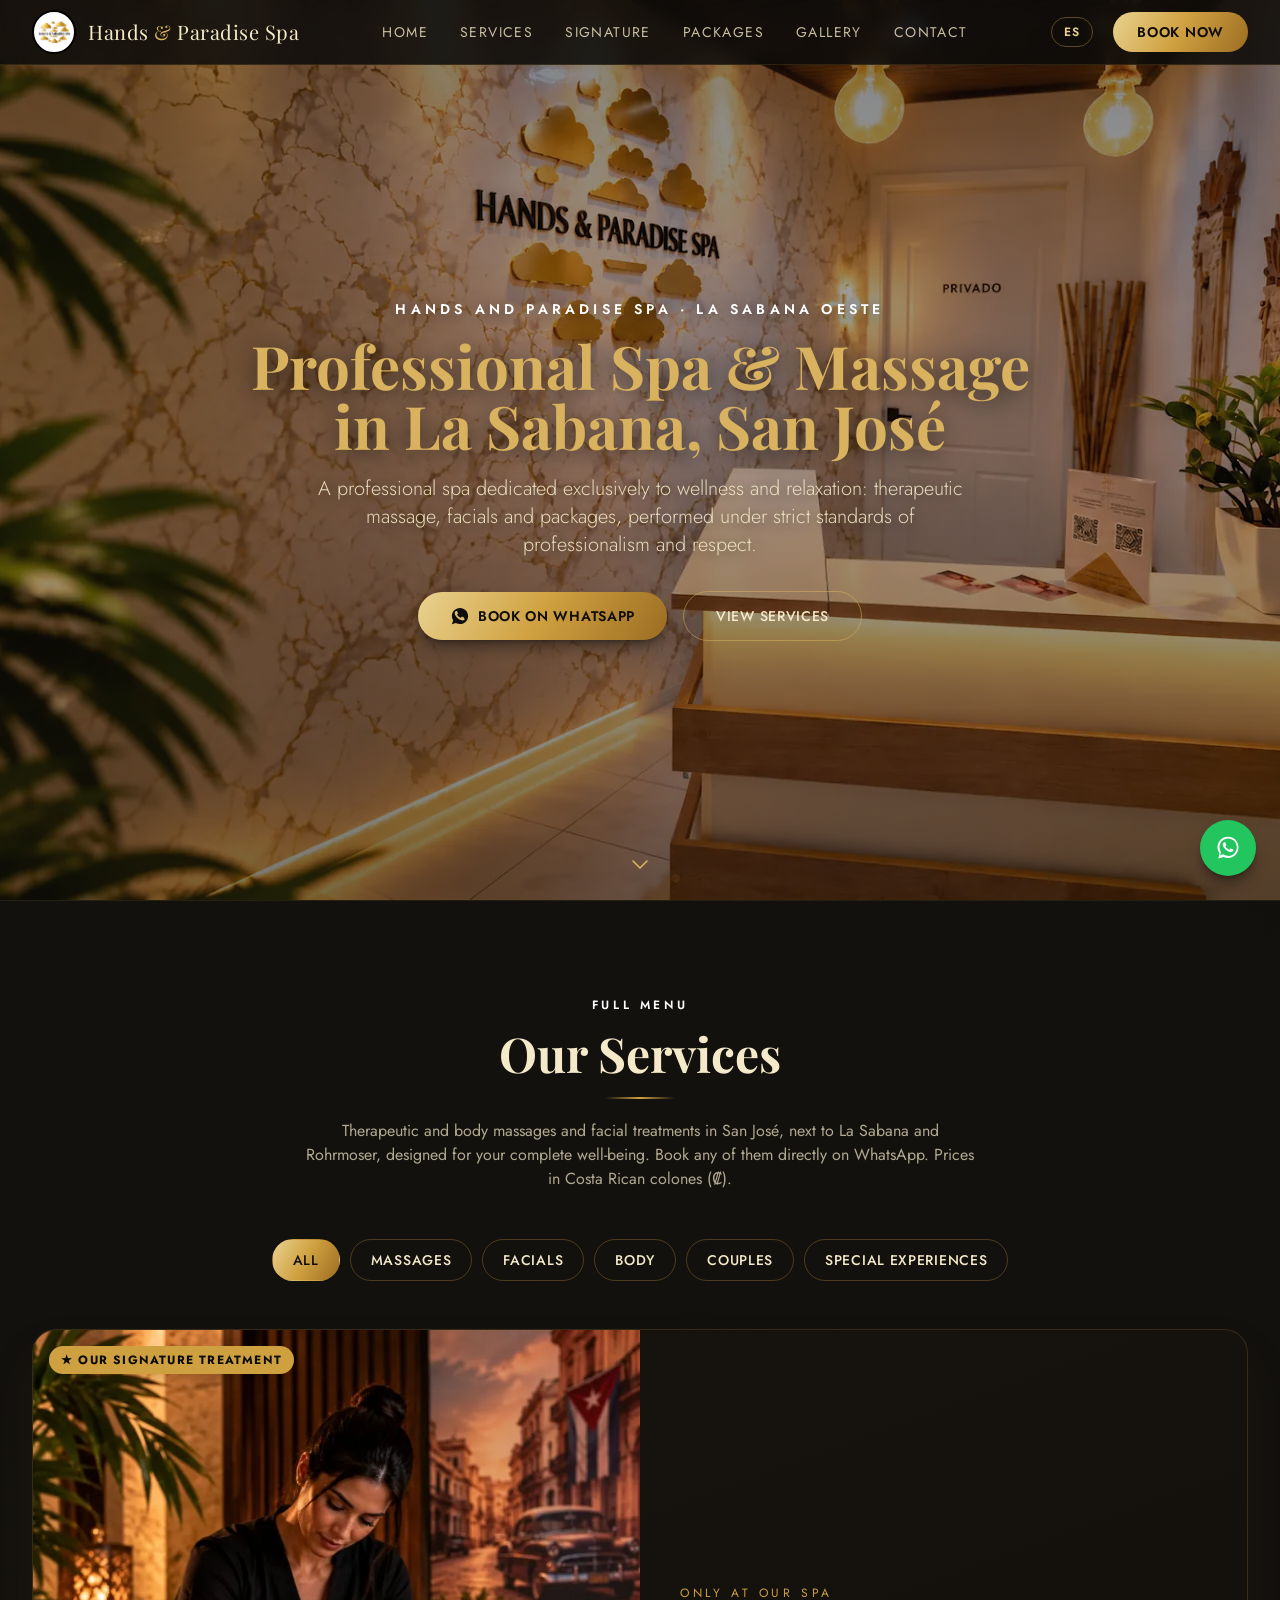
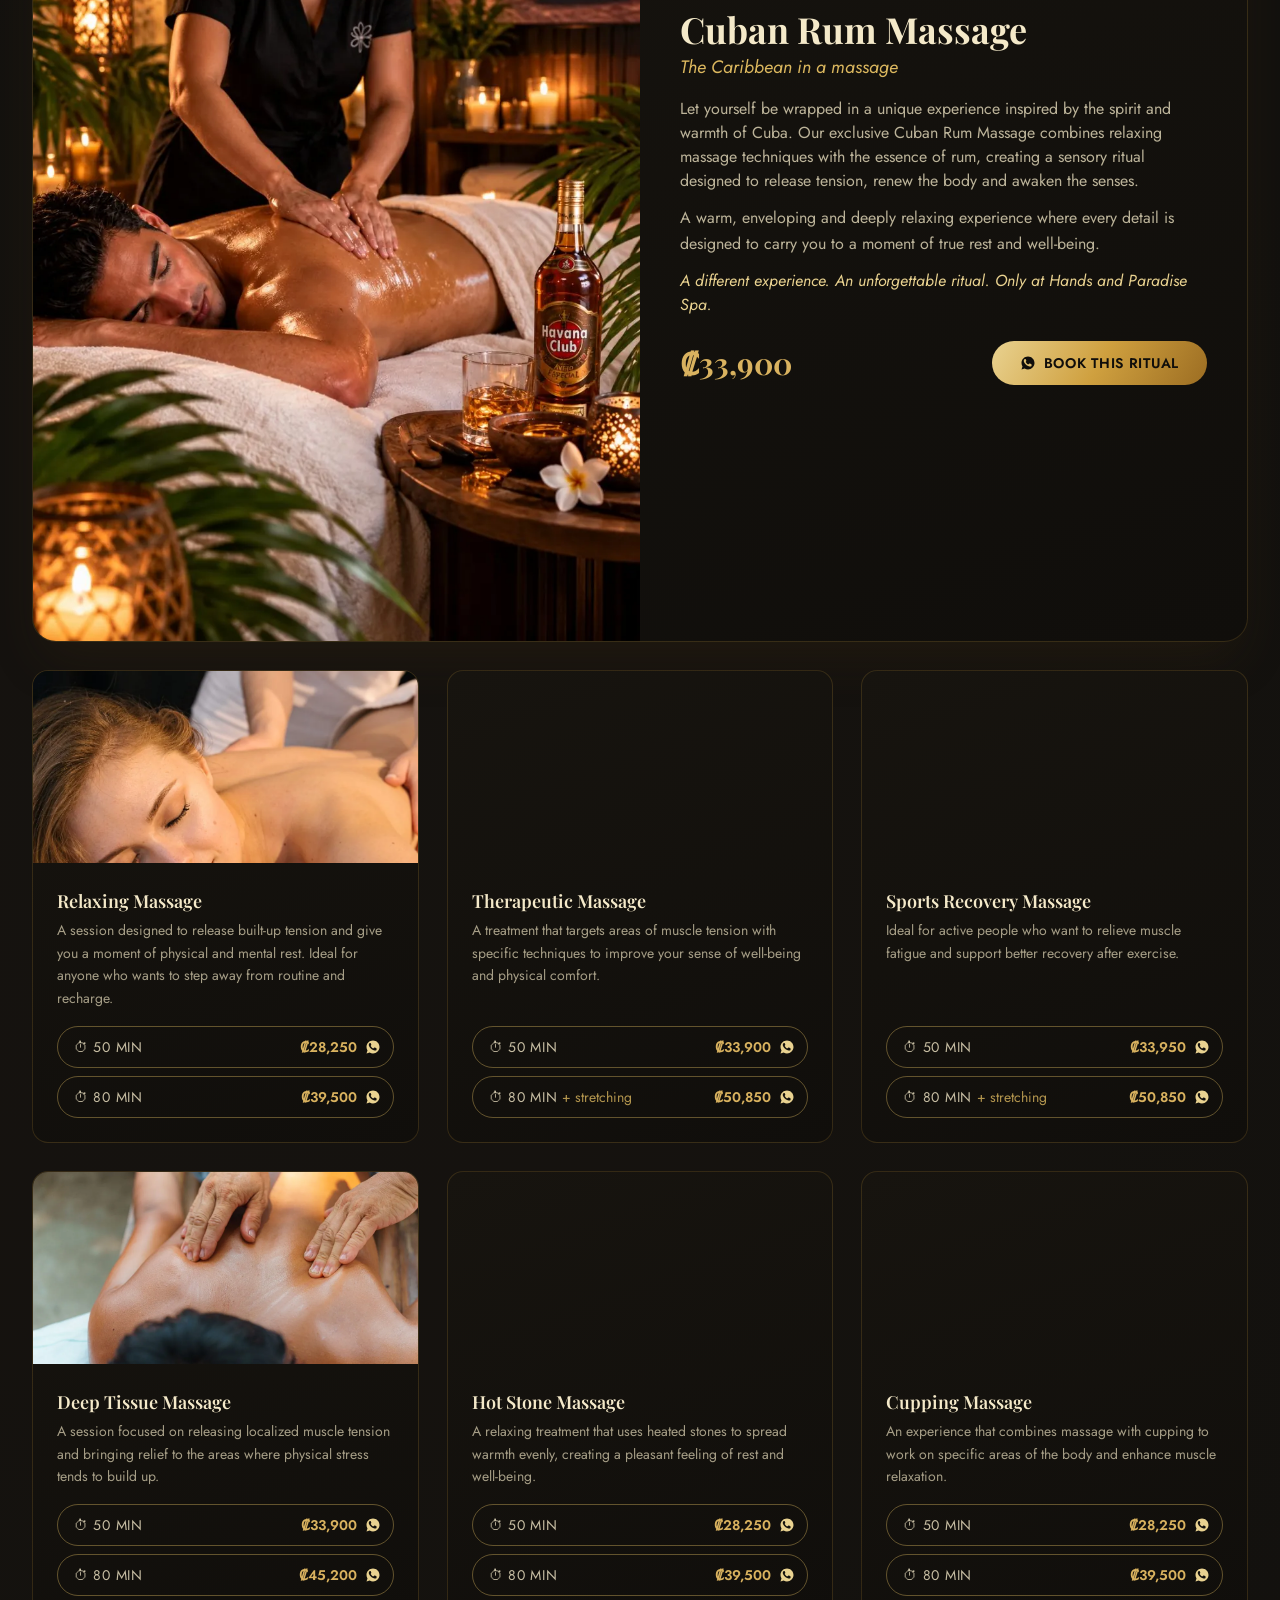
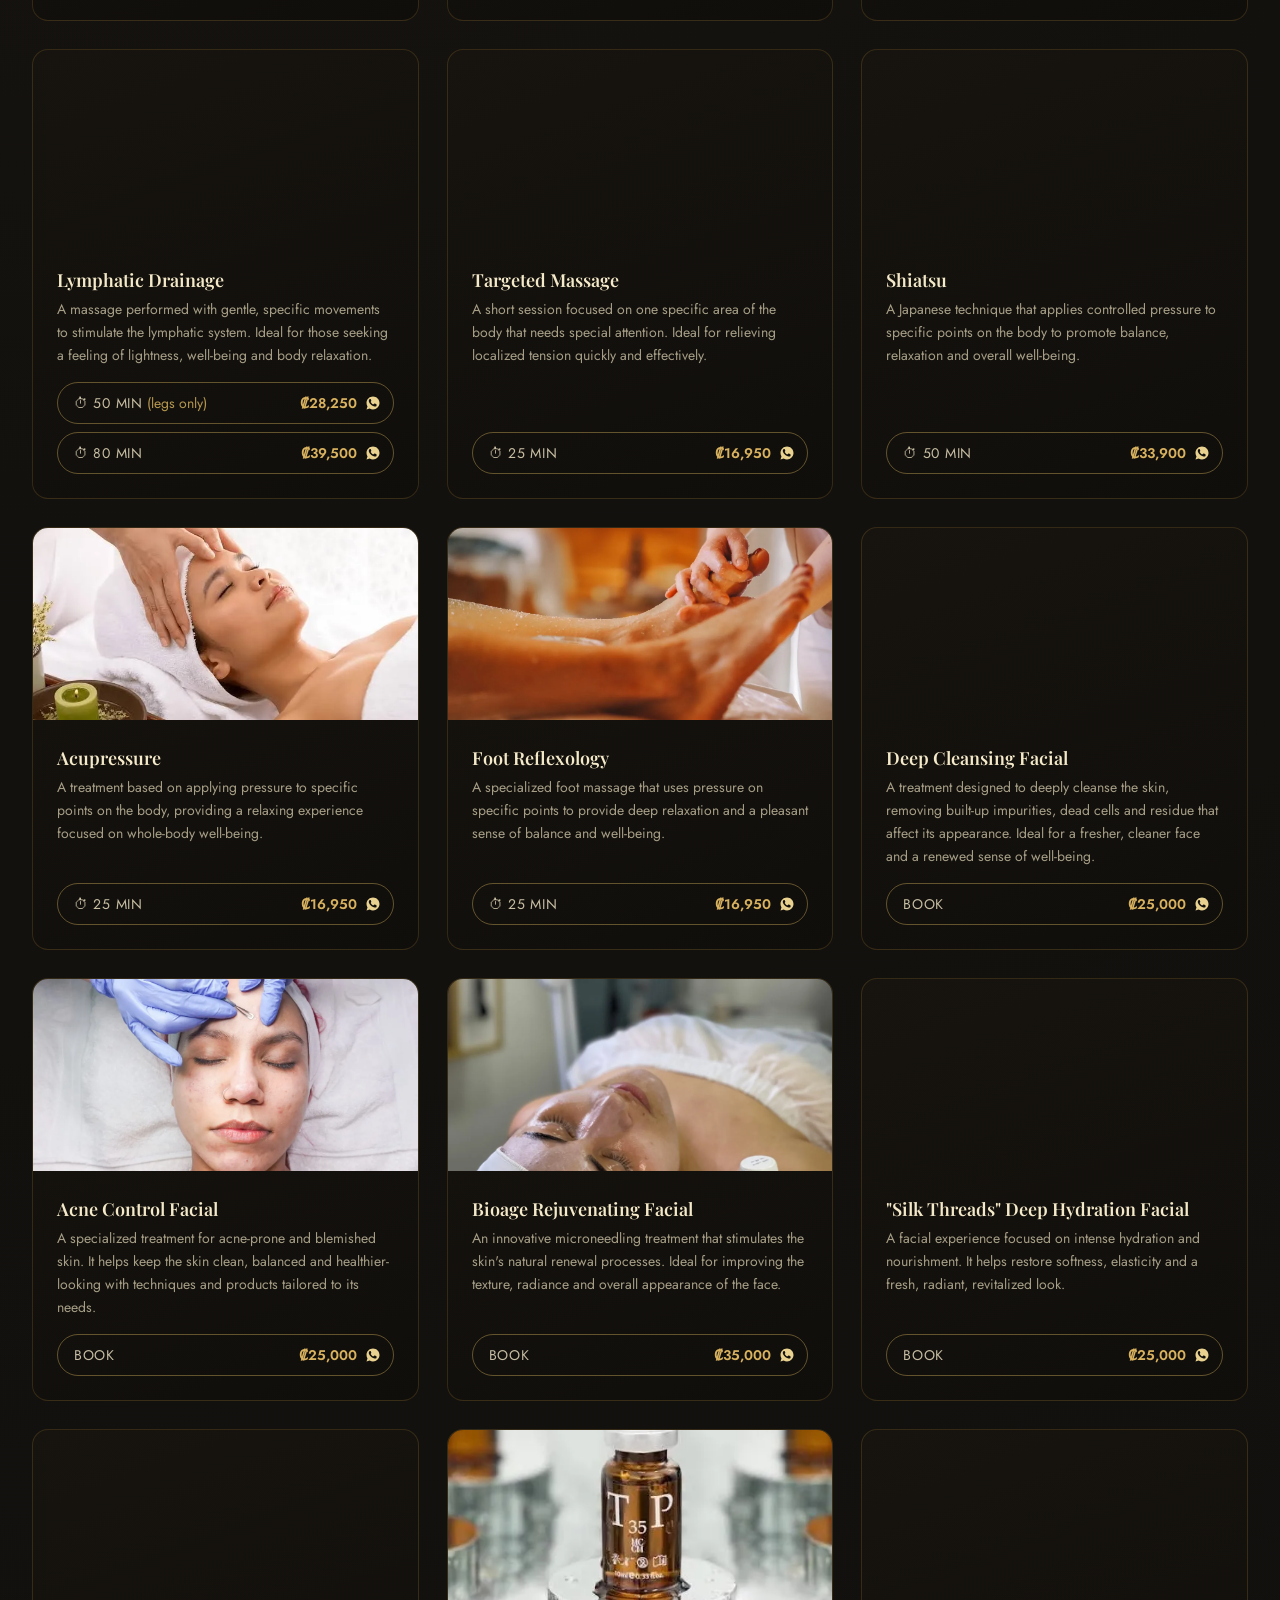
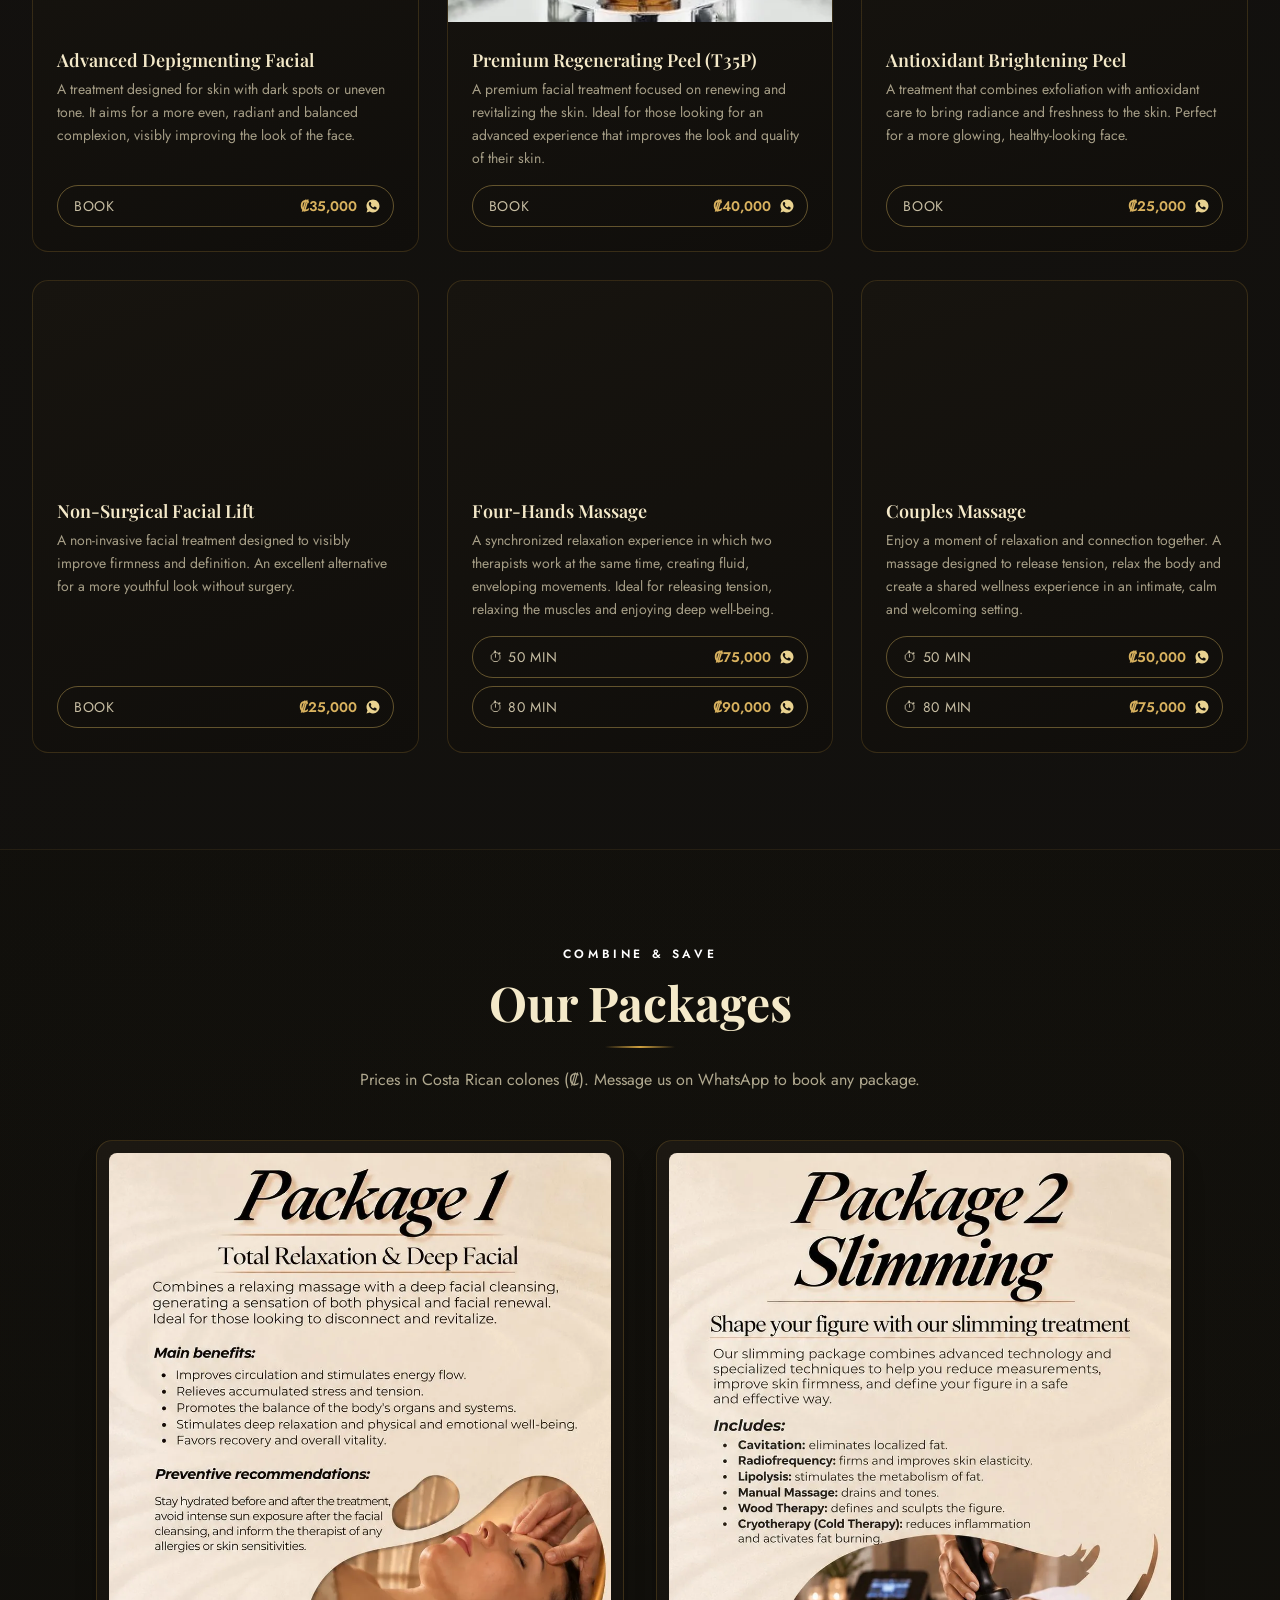
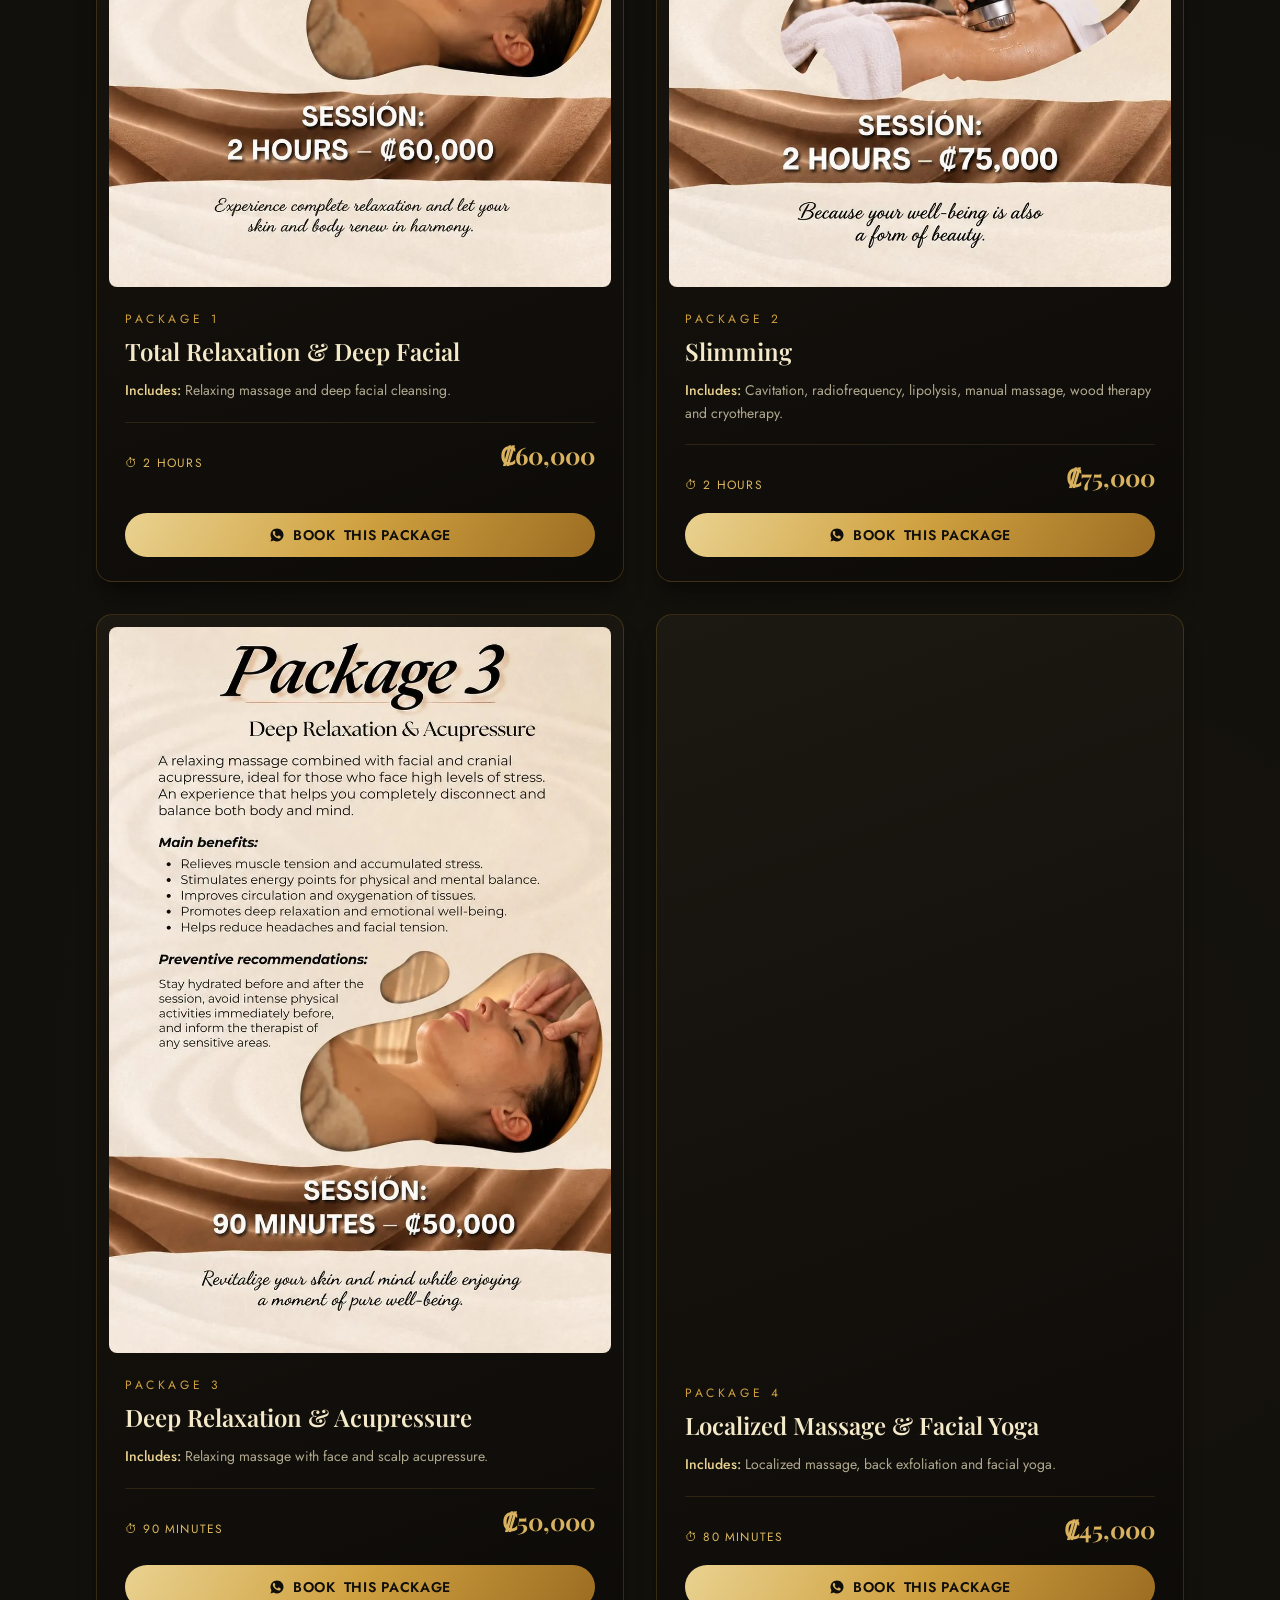
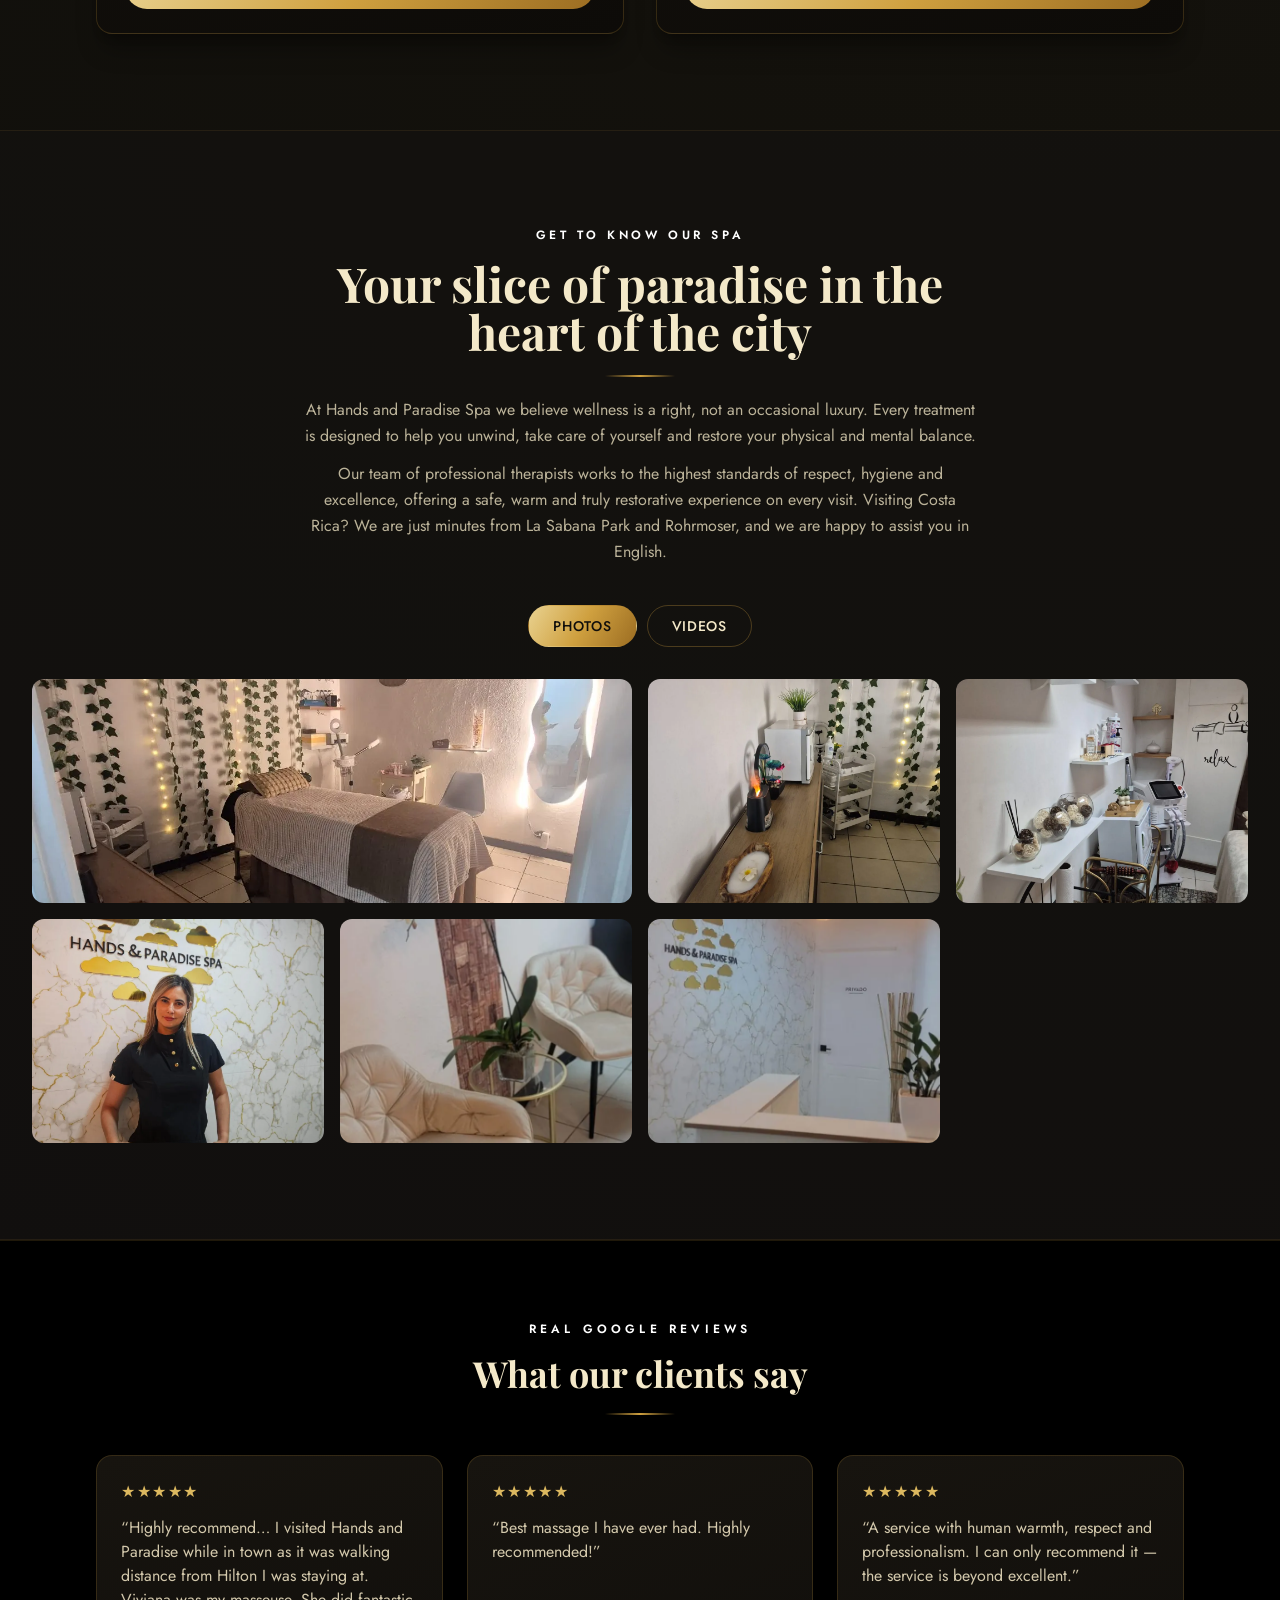
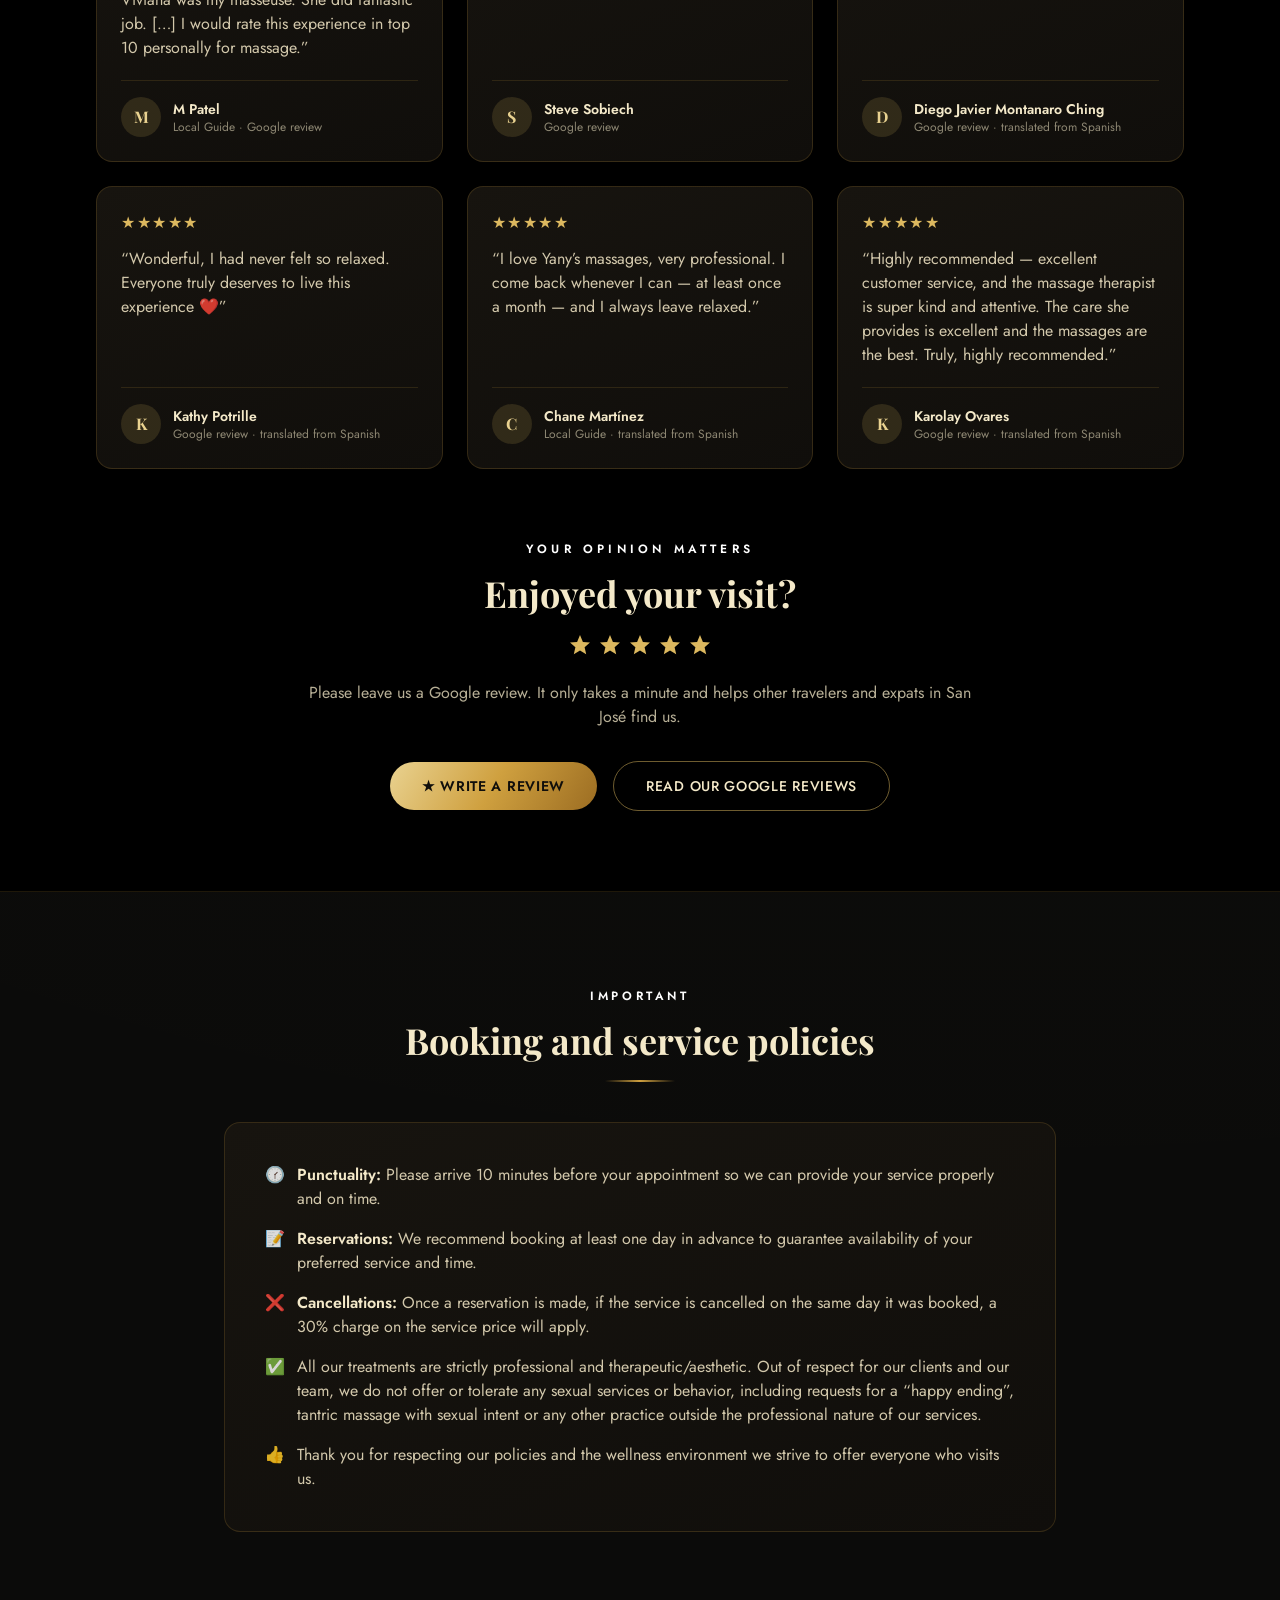
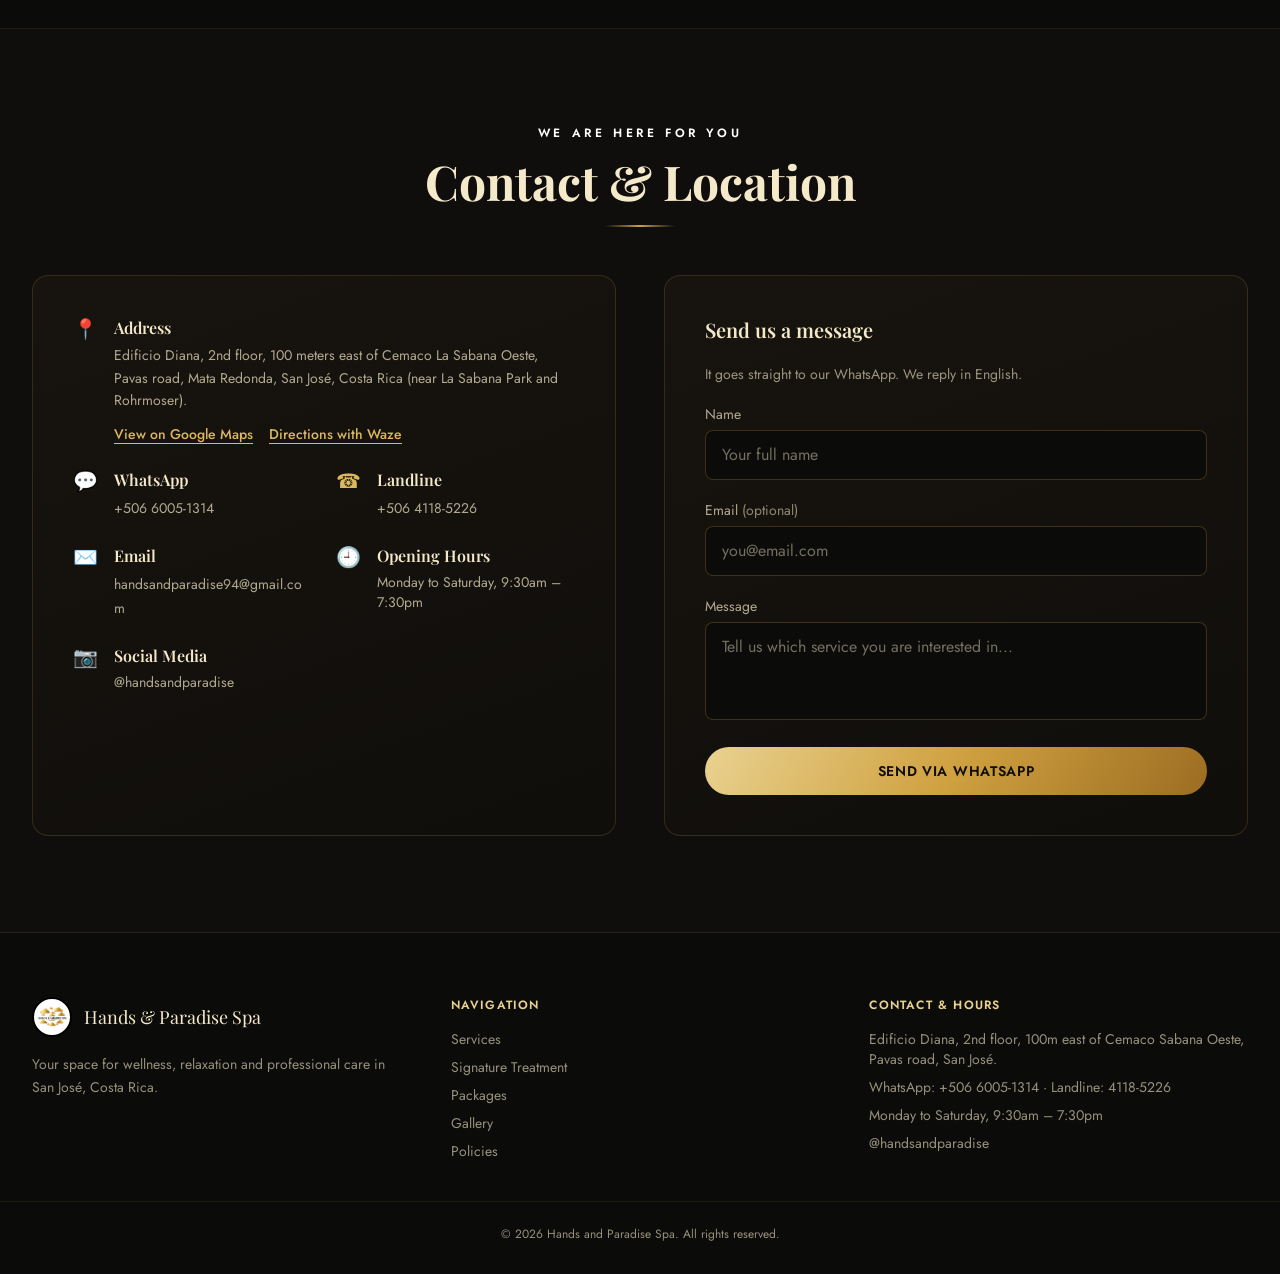
<file: en/index.html>
<!DOCTYPE html>
<html lang="en">
<head>
<meta charset="UTF-8">
<meta name="viewport" content="width=device-width, initial-scale=1.0">
<meta name="color-scheme" content="dark">
<meta name="theme-color" content="#0b0b0a">
<script>document.documentElement.classList.add('js');</script>
<title>Day Spa in San José, Costa Rica · La Sabana &amp; Rohrmoser | Hands &amp; Paradise</title>
<meta name="description" content="Day spa in San José, Costa Rica (La Sabana / Rohrmoser): therapeutic massage, couples massage, hot stones, facials and wellness packages. Book on WhatsApp.">
<meta name="robots" content="index, follow">
<meta name="author" content="Hands and Paradise Spa">
<link rel="canonical" href="https://handsandparadisespa.com/en/">
<link rel="alternate" hreflang="es" href="https://handsandparadisespa.com/">
<link rel="alternate" hreflang="en" href="https://handsandparadisespa.com/en/">
<link rel="alternate" hreflang="x-default" href="https://handsandparadisespa.com/">

<meta property="og:title" content="Day Spa in San José, Costa Rica · La Sabana &amp; Rohrmoser | Hands &amp; Paradise">
<meta property="og:description" content="Massage, facials and premium wellness packages near La Sabana, San José, Costa Rica.">
<meta property="og:type" content="website">
<meta property="og:url" content="https://handsandparadisespa.com/en/">
<meta property="og:image" content="https://handsandparadisespa.com/img/portada-hands-and-paradise-spa-og.jpg">
<meta property="og:image:width" content="1200">
<meta property="og:image:height" content="675">
<meta property="og:image:alt" content="Reception at Hands and Paradise Spa with warm lighting">
<meta property="og:locale" content="en_US">
<meta property="og:locale:alternate" content="es_CR">
<meta property="og:site_name" content="Hands and Paradise Spa">

<meta name="twitter:card" content="summary_large_image">
<meta name="twitter:title" content="Day Spa in San José, Costa Rica · La Sabana &amp; Rohrmoser | Hands &amp; Paradise">
<meta name="twitter:description" content="Massage, facials and premium wellness packages in San José, Costa Rica.">
<meta name="twitter:image" content="https://handsandparadisespa.com/img/portada-hands-and-paradise-spa-og.jpg">

<script type="application/ld+json">
{
  "@context": "https://schema.org",
  "@type": "DaySpa",
  "@id": "https://handsandparadisespa.com/#spa",
  "name": "Hands and Paradise Spa",
  "description": "Hands and Paradise Spa: therapeutic massage, facials and premium wellness experiences in San José, Costa Rica (La Sabana Oeste / Rohrmoser area).",
  "url": "https://handsandparadisespa.com/en/",
  "inLanguage": "en",
  "telephone": "+506 6005-1314",
  "email": "handsandparadise94@gmail.com",
  "address": {
    "@type": "PostalAddress",
    "streetAddress": "Mata Redonda, 100 metros Este de Cemaco La Sabana Oeste, carretera Pavas, Edificio Diana, 2da planta",
    "addressLocality": "San José",
    "addressRegion": "San José",
    "addressCountry": "CR"
  },
  "geo": {
    "@type": "GeoCoordinates",
    "latitude": 9.93643,
    "longitude": -84.11182
  },
  "areaServed": [
    "La Sabana",
    "Rohrmoser",
    "Pavas",
    "San José, Costa Rica"
  ],
  "hasMap": "https://maps.app.goo.gl/EFnR2uUWaTrLCwTR7?g_st=aw",
  "openingHoursSpecification": {
    "@type": "OpeningHoursSpecification",
    "dayOfWeek": [
      "Monday",
      "Tuesday",
      "Wednesday",
      "Thursday",
      "Friday",
      "Saturday"
    ],
    "opens": "09:30",
    "closes": "19:30"
  },
  "priceRange": "₡16.950 – ₡90.000",
  "currenciesAccepted": "CRC",
  "image": [
    "https://handsandparadisespa.com/img/portada-hands-and-paradise-spa-og.jpg",
    "https://handsandparadisespa.com/img/portada-hands-and-paradise-spa.webp"
  ],
  "logo": "https://handsandparadisespa.com/img/favicon-512.png"
}
</script>
<!-- REVISAR: geo sale del enlace de Waze (hd1u0tbzeu); confirmar que coincide con el pin de Google Business. sameAs (Instagram/Facebook) pendiente de URLs exactas. -->

<link rel="icon" href="/favicon.ico" sizes="48x48">
<link rel="icon" type="image/png" sizes="192x192" href="/img/favicon-192.png">
<link rel="icon" type="image/png" sizes="512x512" href="/img/favicon-512.png">
<link rel="apple-touch-icon" href="/img/apple-touch-icon.png">

<link rel="preload" as="image" href="/img/portada-hands-and-paradise-spa.webp" imagesrcset="/img/portada-hands-and-paradise-spa-960.webp 960w, /img/portada-hands-and-paradise-spa.webp 1600w" imagesizes="100vw" fetchpriority="high">
<link rel="preconnect" href="https://fonts.googleapis.com">
<link rel="preconnect" href="https://fonts.gstatic.com" crossorigin>
<link href="https://fonts.googleapis.com/css2?family=Playfair+Display:wght@500;600;700;800&family=Jost:wght@300;400;500;600&display=swap" rel="stylesheet">

<link rel="stylesheet" href="/css/styles.css">

<style>
  :root { color-scheme: dark; }
  html { scroll-behavior: smooth; }
  body { font-family: 'Jost', sans-serif; background-color: #0b0b0a; color: #f4ecd8; }
  h1, h2, h3, .font-display { font-family: 'Playfair Display', serif; }

  ::selection { background: #cfa03f; color: #0b0b0a; }

  .gold-text { color: #d9b25f; }
  .gold-grad {
    background: linear-gradient(120deg, #f4e9c9, #cfa03f 45%, #7d551c 70%, #e9d290);
    -webkit-background-clip: text;
    background-clip: text;
    color: transparent;
    -webkit-text-fill-color: transparent;
  }
  .gold-line {
    width: 70px; height: 2px;
    background: linear-gradient(90deg, transparent, #cfa03f, transparent);
  }
  .card-surface {
    background: linear-gradient(160deg, #17140f, #100e0b);
    border: 1px solid rgba(207,160,63,0.18);
  }
  .card-surface:hover {
    border-color: rgba(207,160,63,0.55);
    transform: translateY(-4px);
  }
  .btn-primary {
    background: linear-gradient(120deg, #e9d290, #cfa03f, #9c6d22);
    color: #100e0b;
  }
  .btn-primary:hover { filter: brightness(1.08); }

  .js .reveal { opacity: 0; transform: translateY(28px); transition: opacity .8s ease, transform .8s ease; }
  .js .reveal.visible { opacity: 1; transform: translateY(0); }

  .nav-link { position: relative; }
  .nav-link::after {
    content: ""; position: absolute; left: 0; bottom: -4px; width: 0%; height: 1px;
    background: #cfa03f; transition: width .3s ease;
  }
  .nav-link:hover::after { width: 100%; }

  .focus-gold:focus-visible {
    outline: 2px solid #cfa03f;
    outline-offset: 3px;
  }

  ::-webkit-scrollbar { width: 10px; }
  ::-webkit-scrollbar-track { background: #0b0b0a; }
  ::-webkit-scrollbar-thumb { background: #7d551c; border-radius: 10px; }

  .texture {
    background-image: radial-gradient(circle at 20% 20%, rgba(207,160,63,0.06), transparent 40%),
                       radial-gradient(circle at 80% 60%, rgba(207,160,63,0.05), transparent 45%);
  }

  #reserva-modal, #toast, #video-modal {
    transition: opacity .3s ease, transform .3s ease;
  }

  .js [role="tabpanel"][hidden] { display: none; }
  .package-frame {
    background: linear-gradient(160deg, #1c1812, #0d0b08);
  }

  .hero-in { animation: heroIn .9s ease both; }
  @keyframes heroIn { from { transform: translateY(18px); } to { transform: none; } }

  .filter-btn[aria-pressed="true"], .tab-btn[aria-selected="true"] {
    background: linear-gradient(120deg, #e9d290, #cfa03f, #9c6d22);
    color: #100e0b;
    border-color: transparent;
  }

  @media (prefers-reduced-motion: reduce) {
    html { scroll-behavior: auto; }
    *, *::before, *::after {
      animation-duration: .01ms !important;
      animation-iteration-count: 1 !important;
      transition-duration: .01ms !important;
    }
    .js .reveal { opacity: 1; transform: none; }
    .card-surface:hover { transform: none; }
  }
</style>
</head>
<body class="antialiased texture">

<!-- NAV -->
<header class="fixed top-0 inset-x-0 z-50 bg-ink-900/85 backdrop-blur border-b border-gold-400/15">
  <div class="max-w-7xl mx-auto px-5 sm:px-8 flex items-center justify-between h-18 py-2.5">
    <a href="#inicio" class="flex items-center gap-3 focus-gold rounded">
      <img src="/img/logo-de-hands-and-paradise-spa.webp" width="600" height="400" alt="Hands and Paradise Spa logo" class="h-11 w-11 object-contain rounded-full border-2 border-black p-0.5 bg-white">
      <span class="font-display text-lg sm:text-xl tracking-wide text-gold-100">Hands <span class="gold-text">&amp;</span> Paradise <span class="hidden sm:inline">Spa</span></span>
    </a>

    <nav class="hidden lg:flex items-center gap-8 text-sm uppercase tracking-widest text-gold-100/80" aria-label="Main navigation">
      <a href="#inicio" class="nav-link hover:text-gold-300 focus-gold">Home</a>
      <a href="#servicios" class="nav-link hover:text-gold-300 focus-gold">Services</a>
      <a href="#insignia" class="nav-link hover:text-gold-300 focus-gold">Signature</a>
      <a href="#paquetes" class="nav-link hover:text-gold-300 focus-gold">Packages</a>
      <a href="#galeria" class="nav-link hover:text-gold-300 focus-gold">Gallery</a>
      <a href="#contacto" class="nav-link hover:text-gold-300 focus-gold">Contact</a>
    </nav>

    <div class="flex items-center gap-3 sm:gap-5">
    <a href="/" hreflang="es" lang="es" title="Ver esta página en español" class="focus-gold text-xs font-semibold uppercase tracking-widest text-gold-200 hover:text-gold-100 border border-gold-400/40 hover:border-gold-300 rounded-full px-3 py-1.5 transition">ES</a>
    <button onclick="abrirReserva()" class="hidden lg:inline-flex btn-primary font-semibold text-sm uppercase tracking-wider px-6 py-2.5 rounded-full transition focus-gold">
      Book Now
    </button>

    <button id="menuBtn" aria-label="Open menu" aria-expanded="false" aria-controls="mobileMenu" class="lg:hidden text-gold-200 focus-gold p-2">
      <svg xmlns="http://www.w3.org/2000/svg" class="h-7 w-7" fill="none" viewBox="0 0 24 24" stroke="currentColor" stroke-width="1.6">
        <path stroke-linecap="round" stroke-linejoin="round" d="M4 6h16M4 12h16M4 18h16" />
      </svg>
    </button>
    </div>
  </div>

  <!-- Mobile menu -->
  <div id="mobileMenu" class="lg:hidden hidden flex-col bg-ink-900 border-t border-gold-400/15 px-6 py-5 gap-1 text-gold-100">
    <a href="#inicio" class="py-3 border-b border-gold-400/10 focus-gold">Home</a>
    <a href="#servicios" class="py-3 border-b border-gold-400/10 focus-gold">Services</a>
    <a href="#insignia" class="py-3 border-b border-gold-400/10 focus-gold">Signature Treatment</a>
    <a href="#paquetes" class="py-3 border-b border-gold-400/10 focus-gold">Packages</a>
    <a href="#galeria" class="py-3 border-b border-gold-400/10 focus-gold">Gallery</a>
    <a href="#politicas" class="py-3 border-b border-gold-400/10 focus-gold">Policies</a>
    <a href="#contacto" class="py-3 focus-gold">Contact</a>
    <button onclick="abrirReserva()" class="btn-primary mt-4 font-semibold text-sm uppercase tracking-wider px-6 py-3 rounded-full focus-gold">Book Now</button>
  </div>
</header>

<main>

<!-- HERO -->
<section id="inicio" class="relative min-h-[88svh] sm:min-h-screen flex items-center justify-center pt-24 pb-14 overflow-hidden">
  <div class="absolute inset-0">
    <img src="/img/portada-hands-and-paradise-spa.webp" srcset="/img/portada-hands-and-paradise-spa-960.webp 960w, /img/portada-hands-and-paradise-spa.webp 1600w" sizes="100vw" width="1600" height="900" fetchpriority="high" alt="Reception at Hands and Paradise Spa in La Sabana Oeste, San José, with warm lighting and luxury decor" class="w-full h-full object-cover">
    <div class="absolute inset-0 bg-gradient-to-b from-ink-900/50 via-ink-900/35 to-ink-900/55"></div>
  </div>

  <div class="relative z-10 max-w-4xl mx-auto px-6 text-center">
    <p class="hero-in uppercase tracking-[0.3em] text-white text-xs sm:text-sm mb-4 font-semibold" style="text-shadow: 0 2px 16px rgba(0,0,0,0.65)">Hands and Paradise Spa<span class="hidden sm:inline"> · La Sabana Oeste</span></p>
    <h1 class="hero-in font-display text-4xl sm:text-5xl md:text-6xl leading-tight gold-text font-bold mb-5" style="text-shadow: 0 4px 24px rgba(0,0,0,0.65)">Professional Spa &amp; Massage in La Sabana, San José</h1>
    <p class="hero-in text-gold-100/90 text-base sm:text-xl font-light leading-relaxed mb-8 max-w-2xl mx-auto" style="text-shadow: 0 2px 16px rgba(0,0,0,0.65)">A professional spa dedicated exclusively to wellness and relaxation: therapeutic massage, facials and packages, performed under strict standards of professionalism and respect.</p>

    <div class="hero-in flex flex-col sm:flex-row items-center justify-center gap-4">
      <a href="https://wa.me/50660051314?text=Hi%2C%20I%20would%20like%20to%20book%20an%20appointment%20at%20Hands%20and%20Paradise%20Spa" target="_blank" rel="noopener" data-track="whatsapp" data-service="general" class="btn-primary inline-flex items-center justify-center gap-2 font-semibold uppercase tracking-wider px-8 py-3.5 rounded-full text-sm shadow-lg shadow-black/40 focus-gold w-full sm:w-auto">
        <svg xmlns="http://www.w3.org/2000/svg" viewBox="0 0 32 32" class="h-5 w-5" fill="currentColor" aria-hidden="true"><path d="M16 3C8.8 3 3 8.8 3 15.9c0 2.5.7 4.9 2 7L3 29l6.3-2a13 13 0 0 0 6.7 1.8c7.2 0 13-5.8 13-12.9S23.2 3 16 3zm7.6 18.3c-.3.9-1.9 1.7-2.6 1.8-.7.1-1.5.2-4.9-1.1-4.1-1.7-6.7-5.8-6.9-6.1-.2-.3-1.6-2.2-1.6-4.1 0-2 1-2.9 1.4-3.3.3-.4.8-.5 1-.5h.7c.2 0 .5 0 .8.6l1.1 2.7c.1.2.2.5 0 .8l-.4.6-.6.6c-.2.2-.4.4-.2.8.2.4 1 1.7 2.2 2.7 1.5 1.3 2.7 1.7 3.1 1.9.4.2.6.2.8-.1l1.2-1.4c.3-.4.5-.3.9-.2l2.6 1.2c.4.2.6.3.7.4.1.2.1.9-.2 1.8z"/></svg>Book on WhatsApp
      </a>
      <a href="#servicios" class="border border-gold-300/50 text-gold-100 hover:bg-gold-300/10 font-medium uppercase tracking-wider px-8 py-3.5 rounded-full text-sm transition focus-gold w-full sm:w-auto text-center">
        View Services
      </a>
    </div>
  </div>

  <div class="absolute bottom-6 left-1/2 -translate-x-1/2 text-gold-300 animate-bounce z-10" aria-hidden="true">
    <svg xmlns="http://www.w3.org/2000/svg" class="h-6 w-6" fill="none" viewBox="0 0 24 24" stroke="currentColor" stroke-width="1.5">
      <path stroke-linecap="round" stroke-linejoin="round" d="M19 9l-7 7-7-7" />
    </svg>
  </div>
</section>

<!-- SERVICIOS (incluye el tratamiento insignia) -->
<section id="servicios" class="py-14 sm:py-24 bg-ink-800/40 border-y border-gold-400/10">
  <div class="max-w-7xl mx-auto px-6 sm:px-8">
    <div class="text-center max-w-2xl mx-auto mb-8 sm:mb-12 reveal">
      <p class="uppercase tracking-[0.3em] text-white text-xs mb-4 font-semibold">Full Menu</p>
      <h2 class="font-display text-3xl sm:text-5xl font-bold text-gold-100 mb-5">Our Services</h2>
      <div class="gold-line mx-auto mb-5"></div>
      <p class="text-gold-100/70">Therapeutic and body massages and facial treatments in San José, next to La Sabana and Rohrmoser, designed for your complete well-being. Book any of them directly on WhatsApp. Prices in Costa Rican colones (₡).</p>
    </div>

    <div class="reveal flex flex-nowrap sm:flex-wrap justify-start sm:justify-center gap-2.5 mb-6 sm:mb-10 overflow-x-auto pb-2 -mx-6 px-6 sm:mx-0 sm:px-0 sm:overflow-visible" role="group" aria-label="Filter treatments">
      <button type="button" class="filter-btn border border-gold-400/30 text-gold-100 hover:border-gold-300 rounded-full px-4 sm:px-5 py-2 sm:py-2.5 text-xs sm:text-sm font-medium uppercase tracking-wider whitespace-nowrap shrink-0 transition focus-gold" data-filter="todos" aria-pressed="true">All</button>
      <button type="button" class="filter-btn border border-gold-400/30 text-gold-100 hover:border-gold-300 rounded-full px-4 sm:px-5 py-2 sm:py-2.5 text-xs sm:text-sm font-medium uppercase tracking-wider whitespace-nowrap shrink-0 transition focus-gold" data-filter="masajes" aria-pressed="false">Massages</button>
      <button type="button" class="filter-btn border border-gold-400/30 text-gold-100 hover:border-gold-300 rounded-full px-4 sm:px-5 py-2 sm:py-2.5 text-xs sm:text-sm font-medium uppercase tracking-wider whitespace-nowrap shrink-0 transition focus-gold" data-filter="faciales" aria-pressed="false">Facials</button>
      <button type="button" class="filter-btn border border-gold-400/30 text-gold-100 hover:border-gold-300 rounded-full px-4 sm:px-5 py-2 sm:py-2.5 text-xs sm:text-sm font-medium uppercase tracking-wider whitespace-nowrap shrink-0 transition focus-gold" data-filter="corporales" aria-pressed="false">Body</button>
      <button type="button" class="filter-btn border border-gold-400/30 text-gold-100 hover:border-gold-300 rounded-full px-4 sm:px-5 py-2 sm:py-2.5 text-xs sm:text-sm font-medium uppercase tracking-wider whitespace-nowrap shrink-0 transition focus-gold" data-filter="parejas" aria-pressed="false">Couples</button>
      <button type="button" class="filter-btn border border-gold-400/30 text-gold-100 hover:border-gold-300 rounded-full px-4 sm:px-5 py-2 sm:py-2.5 text-xs sm:text-sm font-medium uppercase tracking-wider whitespace-nowrap shrink-0 transition focus-gold" data-filter="especiales" aria-pressed="false">Special Experiences</button>
    </div>
    <p id="filtroEstado" class="sr-only" aria-live="polite"></p>

    <div class="grid sm:grid-cols-2 lg:grid-cols-3 gap-4 sm:gap-7">

      <article id="insignia" class="reveal card-surface rounded-3xl overflow-hidden border-2 border-gold-300/40 shadow-2xl shadow-gold-900/30 sm:col-span-2 lg:col-span-3 grid md:grid-cols-2 scroll-mt-24" data-cat="masajes especiales">
        <div class="relative">
          <img src="/img/masaje-cubano-con-ron-tratamiento-insignia-de-hands-and-para.webp" width="933" height="1400" decoding="async" alt="Cuban Rum Massage, the signature treatment at Hands and Paradise Spa" loading="lazy" class="w-full h-52 md:h-full object-cover md:min-h-[360px]">
          <span class="absolute top-4 left-4 bg-gold-400 text-ink-900 text-xs font-bold uppercase tracking-widest px-3 py-1.5 rounded-full shadow-lg">★ Our Signature Treatment</span>
        </div>
        <div class="p-6 sm:p-10 flex flex-col justify-center">
          <p class="uppercase tracking-[0.3em] text-gold-400 text-xs mb-2">Only at our spa</p>
          <h3 class="font-display text-2xl sm:text-4xl font-bold text-gold-100 mb-1">Cuban Rum Massage</h3>
          <p class="text-gold-300 italic text-base sm:text-lg mb-4">The Caribbean in a massage</p>
          <p class="text-gold-100/75 text-sm sm:text-base leading-relaxed mb-3">Let yourself be wrapped in a unique experience inspired by the spirit and warmth of Cuba. Our exclusive Cuban Rum Massage combines relaxing massage techniques with the essence of rum, creating a sensory ritual designed to release tension, renew the body and awaken the senses.</p>
          <p class="hidden sm:block text-gold-100/75 leading-relaxed mb-3">A warm, enveloping and deeply relaxing experience where every detail is designed to carry you to a moment of true rest and well-being.</p>
          <p class="text-gold-200 italic text-sm sm:text-base leading-relaxed mb-6">A different experience. An unforgettable ritual. Only at Hands and Paradise Spa.</p>
          <div class="flex items-center justify-between flex-wrap gap-4">
            <span class="font-display text-3xl gold-text font-bold">₡33,900</span>
            <a href="https://wa.me/50660051314?text=Hi%2C%20I%27d%20like%20to%20book%3A%20Cuban%20Rum%20Massage.%20What%20availability%20do%20you%20have%3F" target="_blank" rel="noopener" data-track="whatsapp" data-service="Cuban Rum Massage" class="btn-primary inline-flex items-center justify-center gap-2 font-semibold uppercase tracking-wider px-7 py-3 rounded-full text-sm focus-gold w-full sm:w-auto"><svg xmlns="http://www.w3.org/2000/svg" viewBox="0 0 32 32" class="h-4 w-4" fill="currentColor" aria-hidden="true"><path d="M16 3C8.8 3 3 8.8 3 15.9c0 2.5.7 4.9 2 7L3 29l6.3-2a13 13 0 0 0 6.7 1.8c7.2 0 13-5.8 13-12.9S23.2 3 16 3zm7.6 18.3c-.3.9-1.9 1.7-2.6 1.8-.7.1-1.5.2-4.9-1.1-4.1-1.7-6.7-5.8-6.9-6.1-.2-.3-1.6-2.2-1.6-4.1 0-2 1-2.9 1.4-3.3.3-.4.8-.5 1-.5h.7c.2 0 .5 0 .8.6l1.1 2.7c.1.2.2.5 0 .8l-.4.6-.6.6c-.2.2-.4.4-.2.8.2.4 1 1.7 2.2 2.7 1.5 1.3 2.7 1.7 3.1 1.9.4.2.6.2.8-.1l1.2-1.4c.3-.4.5-.3.9-.2l2.6 1.2c.4.2.6.3.7.4.1.2.1.9-.2 1.8z"/></svg>Book this ritual</a>
          </div>
        </div>
      </article>

      <article class="reveal card-surface rounded-2xl overflow-hidden transition-all duration-500 flex sm:flex-col" data-cat="masajes">
        <img src="/img/masaje-relajante-de-50-minutos.webp" alt="50-minute relaxing massage" loading="lazy" decoding="async" width="933" height="1400" class="w-24 sm:w-full sm:h-48 object-cover shrink-0">
        <div class="p-4 sm:p-6 flex flex-col flex-1 min-w-0">
          <h3 class="font-display text-base sm:text-lg text-gold-100 font-semibold leading-snug mb-1">Relaxing Massage</h3>
          <p class="text-gold-100/65 text-sm leading-relaxed mb-4">A session designed to release built-up tension and give you a moment of physical and mental rest. Ideal for anyone who wants to step away from routine and recharge.</p>
          <div class="mt-auto space-y-2">
            <a href="https://wa.me/50660051314?text=Hi%2C%20I%27d%20like%20to%20book%3A%20Relaxing%20Massage%20%2850%20min%29.%20What%20availability%20do%20you%20have%3F" target="_blank" rel="noopener" data-track="whatsapp" data-service="Relaxing Massage (50 min)" class="flex items-center justify-between gap-3 w-full border border-gold-300/40 hover:border-gold-300 hover:bg-gold-300/10 rounded-full pl-4 pr-3 py-2.5 text-xs sm:text-sm transition focus-gold"><span class="text-gold-100/80 uppercase tracking-wider"><span class="sr-only">Book on WhatsApp: Relaxing Massage 50 min, </span>⏱ 50 min</span><span class="flex items-center gap-2"><span class="gold-text font-semibold whitespace-nowrap">₡28,250</span><svg xmlns="http://www.w3.org/2000/svg" viewBox="0 0 32 32" class="h-4 w-4 text-gold-200 shrink-0" fill="currentColor" aria-hidden="true"><path d="M16 3C8.8 3 3 8.8 3 15.9c0 2.5.7 4.9 2 7L3 29l6.3-2a13 13 0 0 0 6.7 1.8c7.2 0 13-5.8 13-12.9S23.2 3 16 3zm7.6 18.3c-.3.9-1.9 1.7-2.6 1.8-.7.1-1.5.2-4.9-1.1-4.1-1.7-6.7-5.8-6.9-6.1-.2-.3-1.6-2.2-1.6-4.1 0-2 1-2.9 1.4-3.3.3-.4.8-.5 1-.5h.7c.2 0 .5 0 .8.6l1.1 2.7c.1.2.2.5 0 .8l-.4.6-.6.6c-.2.2-.4.4-.2.8.2.4 1 1.7 2.2 2.7 1.5 1.3 2.7 1.7 3.1 1.9.4.2.6.2.8-.1l1.2-1.4c.3-.4.5-.3.9-.2l2.6 1.2c.4.2.6.3.7.4.1.2.1.9-.2 1.8z"/></svg></span></a>
            <a href="https://wa.me/50660051314?text=Hi%2C%20I%27d%20like%20to%20book%3A%20Relaxing%20Massage%20%2880%20min%29.%20What%20availability%20do%20you%20have%3F" target="_blank" rel="noopener" data-track="whatsapp" data-service="Relaxing Massage (80 min)" class="flex items-center justify-between gap-3 w-full border border-gold-300/40 hover:border-gold-300 hover:bg-gold-300/10 rounded-full pl-4 pr-3 py-2.5 text-xs sm:text-sm transition focus-gold"><span class="text-gold-100/80 uppercase tracking-wider"><span class="sr-only">Book on WhatsApp: Relaxing Massage 80 min, </span>⏱ 80 min</span><span class="flex items-center gap-2"><span class="gold-text font-semibold whitespace-nowrap">₡39,500</span><svg xmlns="http://www.w3.org/2000/svg" viewBox="0 0 32 32" class="h-4 w-4 text-gold-200 shrink-0" fill="currentColor" aria-hidden="true"><path d="M16 3C8.8 3 3 8.8 3 15.9c0 2.5.7 4.9 2 7L3 29l6.3-2a13 13 0 0 0 6.7 1.8c7.2 0 13-5.8 13-12.9S23.2 3 16 3zm7.6 18.3c-.3.9-1.9 1.7-2.6 1.8-.7.1-1.5.2-4.9-1.1-4.1-1.7-6.7-5.8-6.9-6.1-.2-.3-1.6-2.2-1.6-4.1 0-2 1-2.9 1.4-3.3.3-.4.8-.5 1-.5h.7c.2 0 .5 0 .8.6l1.1 2.7c.1.2.2.5 0 .8l-.4.6-.6.6c-.2.2-.4.4-.2.8.2.4 1 1.7 2.2 2.7 1.5 1.3 2.7 1.7 3.1 1.9.4.2.6.2.8-.1l1.2-1.4c.3-.4.5-.3.9-.2l2.6 1.2c.4.2.6.3.7.4.1.2.1.9-.2 1.8z"/></svg></span></a>
          </div>
        </div>
      </article>
      <article class="reveal card-surface rounded-2xl overflow-hidden transition-all duration-500 flex sm:flex-col" data-cat="masajes">
        <img src="/img/masaje-terapeutico-de-50-minutos.webp" alt="50-minute therapeutic massage" loading="lazy" decoding="async" width="933" height="1400" class="w-24 sm:w-full sm:h-48 object-cover shrink-0">
        <div class="p-4 sm:p-6 flex flex-col flex-1 min-w-0">
          <h3 class="font-display text-base sm:text-lg text-gold-100 font-semibold leading-snug mb-1">Therapeutic Massage</h3>
          <p class="text-gold-100/65 text-sm leading-relaxed mb-4">A treatment that targets areas of muscle tension with specific techniques to improve your sense of well-being and physical comfort.</p>
          <div class="mt-auto space-y-2">
            <a href="https://wa.me/50660051314?text=Hi%2C%20I%27d%20like%20to%20book%3A%20Therapeutic%20Massage%20%2850%20min%29.%20What%20availability%20do%20you%20have%3F" target="_blank" rel="noopener" data-track="whatsapp" data-service="Therapeutic Massage (50 min)" class="flex items-center justify-between gap-3 w-full border border-gold-300/40 hover:border-gold-300 hover:bg-gold-300/10 rounded-full pl-4 pr-3 py-2.5 text-xs sm:text-sm transition focus-gold"><span class="text-gold-100/80 uppercase tracking-wider"><span class="sr-only">Book on WhatsApp: Therapeutic Massage 50 min, </span>⏱ 50 min</span><span class="flex items-center gap-2"><span class="gold-text font-semibold whitespace-nowrap">₡33,900</span><svg xmlns="http://www.w3.org/2000/svg" viewBox="0 0 32 32" class="h-4 w-4 text-gold-200 shrink-0" fill="currentColor" aria-hidden="true"><path d="M16 3C8.8 3 3 8.8 3 15.9c0 2.5.7 4.9 2 7L3 29l6.3-2a13 13 0 0 0 6.7 1.8c7.2 0 13-5.8 13-12.9S23.2 3 16 3zm7.6 18.3c-.3.9-1.9 1.7-2.6 1.8-.7.1-1.5.2-4.9-1.1-4.1-1.7-6.7-5.8-6.9-6.1-.2-.3-1.6-2.2-1.6-4.1 0-2 1-2.9 1.4-3.3.3-.4.8-.5 1-.5h.7c.2 0 .5 0 .8.6l1.1 2.7c.1.2.2.5 0 .8l-.4.6-.6.6c-.2.2-.4.4-.2.8.2.4 1 1.7 2.2 2.7 1.5 1.3 2.7 1.7 3.1 1.9.4.2.6.2.8-.1l1.2-1.4c.3-.4.5-.3.9-.2l2.6 1.2c.4.2.6.3.7.4.1.2.1.9-.2 1.8z"/></svg></span></a>
            <a href="https://wa.me/50660051314?text=Hi%2C%20I%27d%20like%20to%20book%3A%20Therapeutic%20Massage%20%26%20Stretching%20%2880%20min%29.%20What%20availability%20do%20you%20have%3F" target="_blank" rel="noopener" data-track="whatsapp" data-service="Therapeutic Massage &amp; Stretching (80 min)" class="flex items-center justify-between gap-3 w-full border border-gold-300/40 hover:border-gold-300 hover:bg-gold-300/10 rounded-full pl-4 pr-3 py-2.5 text-xs sm:text-sm transition focus-gold"><span class="text-gold-100/80 uppercase tracking-wider"><span class="sr-only">Book on WhatsApp: Therapeutic Massage &amp; Stretching 80 min, </span>⏱ 80 min <span class="normal-case tracking-normal text-gold-300/80">+ stretching</span></span><span class="flex items-center gap-2"><span class="gold-text font-semibold whitespace-nowrap">₡50,850</span><svg xmlns="http://www.w3.org/2000/svg" viewBox="0 0 32 32" class="h-4 w-4 text-gold-200 shrink-0" fill="currentColor" aria-hidden="true"><path d="M16 3C8.8 3 3 8.8 3 15.9c0 2.5.7 4.9 2 7L3 29l6.3-2a13 13 0 0 0 6.7 1.8c7.2 0 13-5.8 13-12.9S23.2 3 16 3zm7.6 18.3c-.3.9-1.9 1.7-2.6 1.8-.7.1-1.5.2-4.9-1.1-4.1-1.7-6.7-5.8-6.9-6.1-.2-.3-1.6-2.2-1.6-4.1 0-2 1-2.9 1.4-3.3.3-.4.8-.5 1-.5h.7c.2 0 .5 0 .8.6l1.1 2.7c.1.2.2.5 0 .8l-.4.6-.6.6c-.2.2-.4.4-.2.8.2.4 1 1.7 2.2 2.7 1.5 1.3 2.7 1.7 3.1 1.9.4.2.6.2.8-.1l1.2-1.4c.3-.4.5-.3.9-.2l2.6 1.2c.4.2.6.3.7.4.1.2.1.9-.2 1.8z"/></svg></span></a>
          </div>
        </div>
      </article>
      <article class="reveal card-surface rounded-2xl overflow-hidden transition-all duration-500 flex sm:flex-col" data-cat="masajes">
        <img src="/img/masaje-deportivo-de-descargas-de-50-minutos.webp" alt="50-minute sports recovery massage" loading="lazy" decoding="async" width="1200" height="800" class="w-24 sm:w-full sm:h-48 object-cover shrink-0">
        <div class="p-4 sm:p-6 flex flex-col flex-1 min-w-0">
          <h3 class="font-display text-base sm:text-lg text-gold-100 font-semibold leading-snug mb-1">Sports Recovery Massage</h3>
          <p class="text-gold-100/65 text-sm leading-relaxed mb-4">Ideal for active people who want to relieve muscle fatigue and support better recovery after exercise.</p>
          <div class="mt-auto space-y-2">
            <a href="https://wa.me/50660051314?text=Hi%2C%20I%27d%20like%20to%20book%3A%20Sports%20Recovery%20Massage%20%2850%20min%29.%20What%20availability%20do%20you%20have%3F" target="_blank" rel="noopener" data-track="whatsapp" data-service="Sports Recovery Massage (50 min)" class="flex items-center justify-between gap-3 w-full border border-gold-300/40 hover:border-gold-300 hover:bg-gold-300/10 rounded-full pl-4 pr-3 py-2.5 text-xs sm:text-sm transition focus-gold"><span class="text-gold-100/80 uppercase tracking-wider"><span class="sr-only">Book on WhatsApp: Sports Recovery Massage 50 min, </span>⏱ 50 min</span><span class="flex items-center gap-2"><span class="gold-text font-semibold whitespace-nowrap">₡33,950</span><svg xmlns="http://www.w3.org/2000/svg" viewBox="0 0 32 32" class="h-4 w-4 text-gold-200 shrink-0" fill="currentColor" aria-hidden="true"><path d="M16 3C8.8 3 3 8.8 3 15.9c0 2.5.7 4.9 2 7L3 29l6.3-2a13 13 0 0 0 6.7 1.8c7.2 0 13-5.8 13-12.9S23.2 3 16 3zm7.6 18.3c-.3.9-1.9 1.7-2.6 1.8-.7.1-1.5.2-4.9-1.1-4.1-1.7-6.7-5.8-6.9-6.1-.2-.3-1.6-2.2-1.6-4.1 0-2 1-2.9 1.4-3.3.3-.4.8-.5 1-.5h.7c.2 0 .5 0 .8.6l1.1 2.7c.1.2.2.5 0 .8l-.4.6-.6.6c-.2.2-.4.4-.2.8.2.4 1 1.7 2.2 2.7 1.5 1.3 2.7 1.7 3.1 1.9.4.2.6.2.8-.1l1.2-1.4c.3-.4.5-.3.9-.2l2.6 1.2c.4.2.6.3.7.4.1.2.1.9-.2 1.8z"/></svg></span></a>
            <a href="https://wa.me/50660051314?text=Hi%2C%20I%27d%20like%20to%20book%3A%20Sports%20Recovery%20%26%20Stretching%20%2880%20min%29.%20What%20availability%20do%20you%20have%3F" target="_blank" rel="noopener" data-track="whatsapp" data-service="Sports Recovery &amp; Stretching (80 min)" class="flex items-center justify-between gap-3 w-full border border-gold-300/40 hover:border-gold-300 hover:bg-gold-300/10 rounded-full pl-4 pr-3 py-2.5 text-xs sm:text-sm transition focus-gold"><span class="text-gold-100/80 uppercase tracking-wider"><span class="sr-only">Book on WhatsApp: Sports Recovery &amp; Stretching 80 min, </span>⏱ 80 min <span class="normal-case tracking-normal text-gold-300/80">+ stretching</span></span><span class="flex items-center gap-2"><span class="gold-text font-semibold whitespace-nowrap">₡50,850</span><svg xmlns="http://www.w3.org/2000/svg" viewBox="0 0 32 32" class="h-4 w-4 text-gold-200 shrink-0" fill="currentColor" aria-hidden="true"><path d="M16 3C8.8 3 3 8.8 3 15.9c0 2.5.7 4.9 2 7L3 29l6.3-2a13 13 0 0 0 6.7 1.8c7.2 0 13-5.8 13-12.9S23.2 3 16 3zm7.6 18.3c-.3.9-1.9 1.7-2.6 1.8-.7.1-1.5.2-4.9-1.1-4.1-1.7-6.7-5.8-6.9-6.1-.2-.3-1.6-2.2-1.6-4.1 0-2 1-2.9 1.4-3.3.3-.4.8-.5 1-.5h.7c.2 0 .5 0 .8.6l1.1 2.7c.1.2.2.5 0 .8l-.4.6-.6.6c-.2.2-.4.4-.2.8.2.4 1 1.7 2.2 2.7 1.5 1.3 2.7 1.7 3.1 1.9.4.2.6.2.8-.1l1.2-1.4c.3-.4.5-.3.9-.2l2.6 1.2c.4.2.6.3.7.4.1.2.1.9-.2 1.8z"/></svg></span></a>
          </div>
        </div>
      </article>
      <article class="reveal card-surface rounded-2xl overflow-hidden transition-all duration-500 flex sm:flex-col" data-cat="masajes">
        <img src="/img/masaje-descontracturante-de-50-minutos.webp" alt="50-minute deep tissue massage" loading="lazy" decoding="async" width="1200" height="800" class="w-24 sm:w-full sm:h-48 object-cover shrink-0">
        <div class="p-4 sm:p-6 flex flex-col flex-1 min-w-0">
          <h3 class="font-display text-base sm:text-lg text-gold-100 font-semibold leading-snug mb-1">Deep Tissue Massage</h3>
          <p class="text-gold-100/65 text-sm leading-relaxed mb-4">A session focused on releasing localized muscle tension and bringing relief to the areas where physical stress tends to build up.</p>
          <div class="mt-auto space-y-2">
            <a href="https://wa.me/50660051314?text=Hi%2C%20I%27d%20like%20to%20book%3A%20Deep%20Tissue%20Massage%20%2850%20min%29.%20What%20availability%20do%20you%20have%3F" target="_blank" rel="noopener" data-track="whatsapp" data-service="Deep Tissue Massage (50 min)" class="flex items-center justify-between gap-3 w-full border border-gold-300/40 hover:border-gold-300 hover:bg-gold-300/10 rounded-full pl-4 pr-3 py-2.5 text-xs sm:text-sm transition focus-gold"><span class="text-gold-100/80 uppercase tracking-wider"><span class="sr-only">Book on WhatsApp: Deep Tissue Massage 50 min, </span>⏱ 50 min</span><span class="flex items-center gap-2"><span class="gold-text font-semibold whitespace-nowrap">₡33,900</span><svg xmlns="http://www.w3.org/2000/svg" viewBox="0 0 32 32" class="h-4 w-4 text-gold-200 shrink-0" fill="currentColor" aria-hidden="true"><path d="M16 3C8.8 3 3 8.8 3 15.9c0 2.5.7 4.9 2 7L3 29l6.3-2a13 13 0 0 0 6.7 1.8c7.2 0 13-5.8 13-12.9S23.2 3 16 3zm7.6 18.3c-.3.9-1.9 1.7-2.6 1.8-.7.1-1.5.2-4.9-1.1-4.1-1.7-6.7-5.8-6.9-6.1-.2-.3-1.6-2.2-1.6-4.1 0-2 1-2.9 1.4-3.3.3-.4.8-.5 1-.5h.7c.2 0 .5 0 .8.6l1.1 2.7c.1.2.2.5 0 .8l-.4.6-.6.6c-.2.2-.4.4-.2.8.2.4 1 1.7 2.2 2.7 1.5 1.3 2.7 1.7 3.1 1.9.4.2.6.2.8-.1l1.2-1.4c.3-.4.5-.3.9-.2l2.6 1.2c.4.2.6.3.7.4.1.2.1.9-.2 1.8z"/></svg></span></a>
            <a href="https://wa.me/50660051314?text=Hi%2C%20I%27d%20like%20to%20book%3A%20Deep%20Tissue%20Massage%20%2880%20min%29.%20What%20availability%20do%20you%20have%3F" target="_blank" rel="noopener" data-track="whatsapp" data-service="Deep Tissue Massage (80 min)" class="flex items-center justify-between gap-3 w-full border border-gold-300/40 hover:border-gold-300 hover:bg-gold-300/10 rounded-full pl-4 pr-3 py-2.5 text-xs sm:text-sm transition focus-gold"><span class="text-gold-100/80 uppercase tracking-wider"><span class="sr-only">Book on WhatsApp: Deep Tissue Massage 80 min, </span>⏱ 80 min</span><span class="flex items-center gap-2"><span class="gold-text font-semibold whitespace-nowrap">₡45,200</span><svg xmlns="http://www.w3.org/2000/svg" viewBox="0 0 32 32" class="h-4 w-4 text-gold-200 shrink-0" fill="currentColor" aria-hidden="true"><path d="M16 3C8.8 3 3 8.8 3 15.9c0 2.5.7 4.9 2 7L3 29l6.3-2a13 13 0 0 0 6.7 1.8c7.2 0 13-5.8 13-12.9S23.2 3 16 3zm7.6 18.3c-.3.9-1.9 1.7-2.6 1.8-.7.1-1.5.2-4.9-1.1-4.1-1.7-6.7-5.8-6.9-6.1-.2-.3-1.6-2.2-1.6-4.1 0-2 1-2.9 1.4-3.3.3-.4.8-.5 1-.5h.7c.2 0 .5 0 .8.6l1.1 2.7c.1.2.2.5 0 .8l-.4.6-.6.6c-.2.2-.4.4-.2.8.2.4 1 1.7 2.2 2.7 1.5 1.3 2.7 1.7 3.1 1.9.4.2.6.2.8-.1l1.2-1.4c.3-.4.5-.3.9-.2l2.6 1.2c.4.2.6.3.7.4.1.2.1.9-.2 1.8z"/></svg></span></a>
          </div>
        </div>
      </article>
      <article class="reveal card-surface rounded-2xl overflow-hidden transition-all duration-500 flex sm:flex-col" data-cat="masajes especiales">
        <img src="/img/masaje-con-piedras-calientes-de-50-minutos.webp" alt="50-minute hot stone massage" loading="lazy" decoding="async" width="1200" height="800" class="w-24 sm:w-full sm:h-48 object-cover shrink-0">
        <div class="p-4 sm:p-6 flex flex-col flex-1 min-w-0">
          <h3 class="font-display text-base sm:text-lg text-gold-100 font-semibold leading-snug mb-1">Hot Stone Massage</h3>
          <p class="text-gold-100/65 text-sm leading-relaxed mb-4">A relaxing treatment that uses heated stones to spread warmth evenly, creating a pleasant feeling of rest and well-being.</p>
          <div class="mt-auto space-y-2">
            <a href="https://wa.me/50660051314?text=Hi%2C%20I%27d%20like%20to%20book%3A%20Hot%20Stone%20Massage%20%2850%20min%29.%20What%20availability%20do%20you%20have%3F" target="_blank" rel="noopener" data-track="whatsapp" data-service="Hot Stone Massage (50 min)" class="flex items-center justify-between gap-3 w-full border border-gold-300/40 hover:border-gold-300 hover:bg-gold-300/10 rounded-full pl-4 pr-3 py-2.5 text-xs sm:text-sm transition focus-gold"><span class="text-gold-100/80 uppercase tracking-wider"><span class="sr-only">Book on WhatsApp: Hot Stone Massage 50 min, </span>⏱ 50 min</span><span class="flex items-center gap-2"><span class="gold-text font-semibold whitespace-nowrap">₡28,250</span><svg xmlns="http://www.w3.org/2000/svg" viewBox="0 0 32 32" class="h-4 w-4 text-gold-200 shrink-0" fill="currentColor" aria-hidden="true"><path d="M16 3C8.8 3 3 8.8 3 15.9c0 2.5.7 4.9 2 7L3 29l6.3-2a13 13 0 0 0 6.7 1.8c7.2 0 13-5.8 13-12.9S23.2 3 16 3zm7.6 18.3c-.3.9-1.9 1.7-2.6 1.8-.7.1-1.5.2-4.9-1.1-4.1-1.7-6.7-5.8-6.9-6.1-.2-.3-1.6-2.2-1.6-4.1 0-2 1-2.9 1.4-3.3.3-.4.8-.5 1-.5h.7c.2 0 .5 0 .8.6l1.1 2.7c.1.2.2.5 0 .8l-.4.6-.6.6c-.2.2-.4.4-.2.8.2.4 1 1.7 2.2 2.7 1.5 1.3 2.7 1.7 3.1 1.9.4.2.6.2.8-.1l1.2-1.4c.3-.4.5-.3.9-.2l2.6 1.2c.4.2.6.3.7.4.1.2.1.9-.2 1.8z"/></svg></span></a>
            <a href="https://wa.me/50660051314?text=Hi%2C%20I%27d%20like%20to%20book%3A%20Hot%20Stone%20Massage%20%2880%20min%29.%20What%20availability%20do%20you%20have%3F" target="_blank" rel="noopener" data-track="whatsapp" data-service="Hot Stone Massage (80 min)" class="flex items-center justify-between gap-3 w-full border border-gold-300/40 hover:border-gold-300 hover:bg-gold-300/10 rounded-full pl-4 pr-3 py-2.5 text-xs sm:text-sm transition focus-gold"><span class="text-gold-100/80 uppercase tracking-wider"><span class="sr-only">Book on WhatsApp: Hot Stone Massage 80 min, </span>⏱ 80 min</span><span class="flex items-center gap-2"><span class="gold-text font-semibold whitespace-nowrap">₡39,500</span><svg xmlns="http://www.w3.org/2000/svg" viewBox="0 0 32 32" class="h-4 w-4 text-gold-200 shrink-0" fill="currentColor" aria-hidden="true"><path d="M16 3C8.8 3 3 8.8 3 15.9c0 2.5.7 4.9 2 7L3 29l6.3-2a13 13 0 0 0 6.7 1.8c7.2 0 13-5.8 13-12.9S23.2 3 16 3zm7.6 18.3c-.3.9-1.9 1.7-2.6 1.8-.7.1-1.5.2-4.9-1.1-4.1-1.7-6.7-5.8-6.9-6.1-.2-.3-1.6-2.2-1.6-4.1 0-2 1-2.9 1.4-3.3.3-.4.8-.5 1-.5h.7c.2 0 .5 0 .8.6l1.1 2.7c.1.2.2.5 0 .8l-.4.6-.6.6c-.2.2-.4.4-.2.8.2.4 1 1.7 2.2 2.7 1.5 1.3 2.7 1.7 3.1 1.9.4.2.6.2.8-.1l1.2-1.4c.3-.4.5-.3.9-.2l2.6 1.2c.4.2.6.3.7.4.1.2.1.9-.2 1.8z"/></svg></span></a>
          </div>
        </div>
      </article>
      <article class="reveal card-surface rounded-2xl overflow-hidden transition-all duration-500 flex sm:flex-col" data-cat="masajes corporales">
        <img src="/img/masaje-con-ventosas-de-50-minutos.webp" alt="50-minute cupping massage" loading="lazy" decoding="async" width="1200" height="800" class="w-24 sm:w-full sm:h-48 object-cover shrink-0">
        <div class="p-4 sm:p-6 flex flex-col flex-1 min-w-0">
          <h3 class="font-display text-base sm:text-lg text-gold-100 font-semibold leading-snug mb-1">Cupping Massage</h3>
          <p class="text-gold-100/65 text-sm leading-relaxed mb-4">An experience that combines massage with cupping to work on specific areas of the body and enhance muscle relaxation.</p>
          <div class="mt-auto space-y-2">
            <a href="https://wa.me/50660051314?text=Hi%2C%20I%27d%20like%20to%20book%3A%20Cupping%20Massage%20%2850%20min%29.%20What%20availability%20do%20you%20have%3F" target="_blank" rel="noopener" data-track="whatsapp" data-service="Cupping Massage (50 min)" class="flex items-center justify-between gap-3 w-full border border-gold-300/40 hover:border-gold-300 hover:bg-gold-300/10 rounded-full pl-4 pr-3 py-2.5 text-xs sm:text-sm transition focus-gold"><span class="text-gold-100/80 uppercase tracking-wider"><span class="sr-only">Book on WhatsApp: Cupping Massage 50 min, </span>⏱ 50 min</span><span class="flex items-center gap-2"><span class="gold-text font-semibold whitespace-nowrap">₡28,250</span><svg xmlns="http://www.w3.org/2000/svg" viewBox="0 0 32 32" class="h-4 w-4 text-gold-200 shrink-0" fill="currentColor" aria-hidden="true"><path d="M16 3C8.8 3 3 8.8 3 15.9c0 2.5.7 4.9 2 7L3 29l6.3-2a13 13 0 0 0 6.7 1.8c7.2 0 13-5.8 13-12.9S23.2 3 16 3zm7.6 18.3c-.3.9-1.9 1.7-2.6 1.8-.7.1-1.5.2-4.9-1.1-4.1-1.7-6.7-5.8-6.9-6.1-.2-.3-1.6-2.2-1.6-4.1 0-2 1-2.9 1.4-3.3.3-.4.8-.5 1-.5h.7c.2 0 .5 0 .8.6l1.1 2.7c.1.2.2.5 0 .8l-.4.6-.6.6c-.2.2-.4.4-.2.8.2.4 1 1.7 2.2 2.7 1.5 1.3 2.7 1.7 3.1 1.9.4.2.6.2.8-.1l1.2-1.4c.3-.4.5-.3.9-.2l2.6 1.2c.4.2.6.3.7.4.1.2.1.9-.2 1.8z"/></svg></span></a>
            <a href="https://wa.me/50660051314?text=Hi%2C%20I%27d%20like%20to%20book%3A%20Cupping%20Massage%20%2880%20min%29.%20What%20availability%20do%20you%20have%3F" target="_blank" rel="noopener" data-track="whatsapp" data-service="Cupping Massage (80 min)" class="flex items-center justify-between gap-3 w-full border border-gold-300/40 hover:border-gold-300 hover:bg-gold-300/10 rounded-full pl-4 pr-3 py-2.5 text-xs sm:text-sm transition focus-gold"><span class="text-gold-100/80 uppercase tracking-wider"><span class="sr-only">Book on WhatsApp: Cupping Massage 80 min, </span>⏱ 80 min</span><span class="flex items-center gap-2"><span class="gold-text font-semibold whitespace-nowrap">₡39,500</span><svg xmlns="http://www.w3.org/2000/svg" viewBox="0 0 32 32" class="h-4 w-4 text-gold-200 shrink-0" fill="currentColor" aria-hidden="true"><path d="M16 3C8.8 3 3 8.8 3 15.9c0 2.5.7 4.9 2 7L3 29l6.3-2a13 13 0 0 0 6.7 1.8c7.2 0 13-5.8 13-12.9S23.2 3 16 3zm7.6 18.3c-.3.9-1.9 1.7-2.6 1.8-.7.1-1.5.2-4.9-1.1-4.1-1.7-6.7-5.8-6.9-6.1-.2-.3-1.6-2.2-1.6-4.1 0-2 1-2.9 1.4-3.3.3-.4.8-.5 1-.5h.7c.2 0 .5 0 .8.6l1.1 2.7c.1.2.2.5 0 .8l-.4.6-.6.6c-.2.2-.4.4-.2.8.2.4 1 1.7 2.2 2.7 1.5 1.3 2.7 1.7 3.1 1.9.4.2.6.2.8-.1l1.2-1.4c.3-.4.5-.3.9-.2l2.6 1.2c.4.2.6.3.7.4.1.2.1.9-.2 1.8z"/></svg></span></a>
          </div>
        </div>
      </article>
      <article class="reveal card-surface rounded-2xl overflow-hidden transition-all duration-500 flex sm:flex-col" data-cat="masajes corporales">
        <img src="/img/masaje-de-drenaje-linfatico-de-80-minutos.webp" alt="80-minute lymphatic drainage massage" loading="lazy" decoding="async" width="1200" height="800" class="w-24 sm:w-full sm:h-48 object-cover shrink-0">
        <div class="p-4 sm:p-6 flex flex-col flex-1 min-w-0">
          <h3 class="font-display text-base sm:text-lg text-gold-100 font-semibold leading-snug mb-1">Lymphatic Drainage</h3>
          <p class="text-gold-100/65 text-sm leading-relaxed mb-4">A massage performed with gentle, specific movements to stimulate the lymphatic system. Ideal for those seeking a feeling of lightness, well-being and body relaxation.</p>
          <div class="mt-auto space-y-2">
            <a href="https://wa.me/50660051314?text=Hi%2C%20I%27d%20like%20to%20book%3A%20Lymphatic%20Drainage%20%28Legs%20Only%29%20%2850%20min%29.%20What%20availability%20do%20you%20have%3F" target="_blank" rel="noopener" data-track="whatsapp" data-service="Lymphatic Drainage (Legs Only) (50 min)" class="flex items-center justify-between gap-3 w-full border border-gold-300/40 hover:border-gold-300 hover:bg-gold-300/10 rounded-full pl-4 pr-3 py-2.5 text-xs sm:text-sm transition focus-gold"><span class="text-gold-100/80 uppercase tracking-wider"><span class="sr-only">Book on WhatsApp: Lymphatic Drainage (Legs Only) 50 min, </span>⏱ 50 min <span class="normal-case tracking-normal text-gold-300/80">(legs only)</span></span><span class="flex items-center gap-2"><span class="gold-text font-semibold whitespace-nowrap">₡28,250</span><svg xmlns="http://www.w3.org/2000/svg" viewBox="0 0 32 32" class="h-4 w-4 text-gold-200 shrink-0" fill="currentColor" aria-hidden="true"><path d="M16 3C8.8 3 3 8.8 3 15.9c0 2.5.7 4.9 2 7L3 29l6.3-2a13 13 0 0 0 6.7 1.8c7.2 0 13-5.8 13-12.9S23.2 3 16 3zm7.6 18.3c-.3.9-1.9 1.7-2.6 1.8-.7.1-1.5.2-4.9-1.1-4.1-1.7-6.7-5.8-6.9-6.1-.2-.3-1.6-2.2-1.6-4.1 0-2 1-2.9 1.4-3.3.3-.4.8-.5 1-.5h.7c.2 0 .5 0 .8.6l1.1 2.7c.1.2.2.5 0 .8l-.4.6-.6.6c-.2.2-.4.4-.2.8.2.4 1 1.7 2.2 2.7 1.5 1.3 2.7 1.7 3.1 1.9.4.2.6.2.8-.1l1.2-1.4c.3-.4.5-.3.9-.2l2.6 1.2c.4.2.6.3.7.4.1.2.1.9-.2 1.8z"/></svg></span></a>
            <a href="https://wa.me/50660051314?text=Hi%2C%20I%27d%20like%20to%20book%3A%20Lymphatic%20Drainage%20%2880%20min%29.%20What%20availability%20do%20you%20have%3F" target="_blank" rel="noopener" data-track="whatsapp" data-service="Lymphatic Drainage (80 min)" class="flex items-center justify-between gap-3 w-full border border-gold-300/40 hover:border-gold-300 hover:bg-gold-300/10 rounded-full pl-4 pr-3 py-2.5 text-xs sm:text-sm transition focus-gold"><span class="text-gold-100/80 uppercase tracking-wider"><span class="sr-only">Book on WhatsApp: Lymphatic Drainage 80 min, </span>⏱ 80 min</span><span class="flex items-center gap-2"><span class="gold-text font-semibold whitespace-nowrap">₡39,500</span><svg xmlns="http://www.w3.org/2000/svg" viewBox="0 0 32 32" class="h-4 w-4 text-gold-200 shrink-0" fill="currentColor" aria-hidden="true"><path d="M16 3C8.8 3 3 8.8 3 15.9c0 2.5.7 4.9 2 7L3 29l6.3-2a13 13 0 0 0 6.7 1.8c7.2 0 13-5.8 13-12.9S23.2 3 16 3zm7.6 18.3c-.3.9-1.9 1.7-2.6 1.8-.7.1-1.5.2-4.9-1.1-4.1-1.7-6.7-5.8-6.9-6.1-.2-.3-1.6-2.2-1.6-4.1 0-2 1-2.9 1.4-3.3.3-.4.8-.5 1-.5h.7c.2 0 .5 0 .8.6l1.1 2.7c.1.2.2.5 0 .8l-.4.6-.6.6c-.2.2-.4.4-.2.8.2.4 1 1.7 2.2 2.7 1.5 1.3 2.7 1.7 3.1 1.9.4.2.6.2.8-.1l1.2-1.4c.3-.4.5-.3.9-.2l2.6 1.2c.4.2.6.3.7.4.1.2.1.9-.2 1.8z"/></svg></span></a>
          </div>
        </div>
      </article>
      <article class="reveal card-surface rounded-2xl overflow-hidden transition-all duration-500 flex sm:flex-col" data-cat="masajes">
        <img src="/img/masaje-localizado-de-25-minutos.webp" alt="25-minute targeted massage" loading="lazy" decoding="async" width="1200" height="800" class="w-24 sm:w-full sm:h-48 object-cover shrink-0">
        <div class="p-4 sm:p-6 flex flex-col flex-1 min-w-0">
          <h3 class="font-display text-base sm:text-lg text-gold-100 font-semibold leading-snug mb-1">Targeted Massage</h3>
          <p class="text-gold-100/65 text-sm leading-relaxed mb-4">A short session focused on one specific area of the body that needs special attention. Ideal for relieving localized tension quickly and effectively.</p>
          <div class="mt-auto space-y-2">
            <a href="https://wa.me/50660051314?text=Hi%2C%20I%27d%20like%20to%20book%3A%20Targeted%20Massage%20%2825%20min%29.%20What%20availability%20do%20you%20have%3F" target="_blank" rel="noopener" data-track="whatsapp" data-service="Targeted Massage (25 min)" class="flex items-center justify-between gap-3 w-full border border-gold-300/40 hover:border-gold-300 hover:bg-gold-300/10 rounded-full pl-4 pr-3 py-2.5 text-xs sm:text-sm transition focus-gold"><span class="text-gold-100/80 uppercase tracking-wider"><span class="sr-only">Book on WhatsApp: Targeted Massage 25 min, </span>⏱ 25 min</span><span class="flex items-center gap-2"><span class="gold-text font-semibold whitespace-nowrap">₡16,950</span><svg xmlns="http://www.w3.org/2000/svg" viewBox="0 0 32 32" class="h-4 w-4 text-gold-200 shrink-0" fill="currentColor" aria-hidden="true"><path d="M16 3C8.8 3 3 8.8 3 15.9c0 2.5.7 4.9 2 7L3 29l6.3-2a13 13 0 0 0 6.7 1.8c7.2 0 13-5.8 13-12.9S23.2 3 16 3zm7.6 18.3c-.3.9-1.9 1.7-2.6 1.8-.7.1-1.5.2-4.9-1.1-4.1-1.7-6.7-5.8-6.9-6.1-.2-.3-1.6-2.2-1.6-4.1 0-2 1-2.9 1.4-3.3.3-.4.8-.5 1-.5h.7c.2 0 .5 0 .8.6l1.1 2.7c.1.2.2.5 0 .8l-.4.6-.6.6c-.2.2-.4.4-.2.8.2.4 1 1.7 2.2 2.7 1.5 1.3 2.7 1.7 3.1 1.9.4.2.6.2.8-.1l1.2-1.4c.3-.4.5-.3.9-.2l2.6 1.2c.4.2.6.3.7.4.1.2.1.9-.2 1.8z"/></svg></span></a>
          </div>
        </div>
      </article>
      <article class="reveal card-surface rounded-2xl overflow-hidden transition-all duration-500 flex sm:flex-col" data-cat="masajes">
        <img src="/img/masaje-shiatsu-de-50-minutos.webp" alt="50-minute shiatsu massage" loading="lazy" decoding="async" width="1200" height="800" class="w-24 sm:w-full sm:h-48 object-cover shrink-0">
        <div class="p-4 sm:p-6 flex flex-col flex-1 min-w-0">
          <h3 class="font-display text-base sm:text-lg text-gold-100 font-semibold leading-snug mb-1">Shiatsu</h3>
          <p class="text-gold-100/65 text-sm leading-relaxed mb-4">A Japanese technique that applies controlled pressure to specific points on the body to promote balance, relaxation and overall well-being.</p>
          <div class="mt-auto space-y-2">
            <a href="https://wa.me/50660051314?text=Hi%2C%20I%27d%20like%20to%20book%3A%20Shiatsu%20%2850%20min%29.%20What%20availability%20do%20you%20have%3F" target="_blank" rel="noopener" data-track="whatsapp" data-service="Shiatsu (50 min)" class="flex items-center justify-between gap-3 w-full border border-gold-300/40 hover:border-gold-300 hover:bg-gold-300/10 rounded-full pl-4 pr-3 py-2.5 text-xs sm:text-sm transition focus-gold"><span class="text-gold-100/80 uppercase tracking-wider"><span class="sr-only">Book on WhatsApp: Shiatsu 50 min, </span>⏱ 50 min</span><span class="flex items-center gap-2"><span class="gold-text font-semibold whitespace-nowrap">₡33,900</span><svg xmlns="http://www.w3.org/2000/svg" viewBox="0 0 32 32" class="h-4 w-4 text-gold-200 shrink-0" fill="currentColor" aria-hidden="true"><path d="M16 3C8.8 3 3 8.8 3 15.9c0 2.5.7 4.9 2 7L3 29l6.3-2a13 13 0 0 0 6.7 1.8c7.2 0 13-5.8 13-12.9S23.2 3 16 3zm7.6 18.3c-.3.9-1.9 1.7-2.6 1.8-.7.1-1.5.2-4.9-1.1-4.1-1.7-6.7-5.8-6.9-6.1-.2-.3-1.6-2.2-1.6-4.1 0-2 1-2.9 1.4-3.3.3-.4.8-.5 1-.5h.7c.2 0 .5 0 .8.6l1.1 2.7c.1.2.2.5 0 .8l-.4.6-.6.6c-.2.2-.4.4-.2.8.2.4 1 1.7 2.2 2.7 1.5 1.3 2.7 1.7 3.1 1.9.4.2.6.2.8-.1l1.2-1.4c.3-.4.5-.3.9-.2l2.6 1.2c.4.2.6.3.7.4.1.2.1.9-.2 1.8z"/></svg></span></a>
          </div>
        </div>
      </article>
      <article class="reveal card-surface rounded-2xl overflow-hidden transition-all duration-500 flex sm:flex-col" data-cat="masajes">
        <img src="/img/acupresion-de-25-minutos.webp" alt="25-minute acupressure" loading="lazy" decoding="async" width="640" height="479" class="w-24 sm:w-full sm:h-48 object-cover shrink-0">
        <div class="p-4 sm:p-6 flex flex-col flex-1 min-w-0">
          <h3 class="font-display text-base sm:text-lg text-gold-100 font-semibold leading-snug mb-1">Acupressure</h3>
          <p class="text-gold-100/65 text-sm leading-relaxed mb-4">A treatment based on applying pressure to specific points on the body, providing a relaxing experience focused on whole-body well-being.</p>
          <div class="mt-auto space-y-2">
            <a href="https://wa.me/50660051314?text=Hi%2C%20I%27d%20like%20to%20book%3A%20Acupressure%20%2825%20min%29.%20What%20availability%20do%20you%20have%3F" target="_blank" rel="noopener" data-track="whatsapp" data-service="Acupressure (25 min)" class="flex items-center justify-between gap-3 w-full border border-gold-300/40 hover:border-gold-300 hover:bg-gold-300/10 rounded-full pl-4 pr-3 py-2.5 text-xs sm:text-sm transition focus-gold"><span class="text-gold-100/80 uppercase tracking-wider"><span class="sr-only">Book on WhatsApp: Acupressure 25 min, </span>⏱ 25 min</span><span class="flex items-center gap-2"><span class="gold-text font-semibold whitespace-nowrap">₡16,950</span><svg xmlns="http://www.w3.org/2000/svg" viewBox="0 0 32 32" class="h-4 w-4 text-gold-200 shrink-0" fill="currentColor" aria-hidden="true"><path d="M16 3C8.8 3 3 8.8 3 15.9c0 2.5.7 4.9 2 7L3 29l6.3-2a13 13 0 0 0 6.7 1.8c7.2 0 13-5.8 13-12.9S23.2 3 16 3zm7.6 18.3c-.3.9-1.9 1.7-2.6 1.8-.7.1-1.5.2-4.9-1.1-4.1-1.7-6.7-5.8-6.9-6.1-.2-.3-1.6-2.2-1.6-4.1 0-2 1-2.9 1.4-3.3.3-.4.8-.5 1-.5h.7c.2 0 .5 0 .8.6l1.1 2.7c.1.2.2.5 0 .8l-.4.6-.6.6c-.2.2-.4.4-.2.8.2.4 1 1.7 2.2 2.7 1.5 1.3 2.7 1.7 3.1 1.9.4.2.6.2.8-.1l1.2-1.4c.3-.4.5-.3.9-.2l2.6 1.2c.4.2.6.3.7.4.1.2.1.9-.2 1.8z"/></svg></span></a>
          </div>
        </div>
      </article>
      <article class="reveal card-surface rounded-2xl overflow-hidden transition-all duration-500 flex sm:flex-col" data-cat="masajes">
        <img src="/img/reflexologia-podal-de-25-minutos.webp" alt="25-minute foot reflexology" loading="lazy" decoding="async" width="1200" height="900" class="w-24 sm:w-full sm:h-48 object-cover shrink-0">
        <div class="p-4 sm:p-6 flex flex-col flex-1 min-w-0">
          <h3 class="font-display text-base sm:text-lg text-gold-100 font-semibold leading-snug mb-1">Foot Reflexology</h3>
          <p class="text-gold-100/65 text-sm leading-relaxed mb-4">A specialized foot massage that uses pressure on specific points to provide deep relaxation and a pleasant sense of balance and well-being.</p>
          <div class="mt-auto space-y-2">
            <a href="https://wa.me/50660051314?text=Hi%2C%20I%27d%20like%20to%20book%3A%20Foot%20Reflexology%20%2825%20min%29.%20What%20availability%20do%20you%20have%3F" target="_blank" rel="noopener" data-track="whatsapp" data-service="Foot Reflexology (25 min)" class="flex items-center justify-between gap-3 w-full border border-gold-300/40 hover:border-gold-300 hover:bg-gold-300/10 rounded-full pl-4 pr-3 py-2.5 text-xs sm:text-sm transition focus-gold"><span class="text-gold-100/80 uppercase tracking-wider"><span class="sr-only">Book on WhatsApp: Foot Reflexology 25 min, </span>⏱ 25 min</span><span class="flex items-center gap-2"><span class="gold-text font-semibold whitespace-nowrap">₡16,950</span><svg xmlns="http://www.w3.org/2000/svg" viewBox="0 0 32 32" class="h-4 w-4 text-gold-200 shrink-0" fill="currentColor" aria-hidden="true"><path d="M16 3C8.8 3 3 8.8 3 15.9c0 2.5.7 4.9 2 7L3 29l6.3-2a13 13 0 0 0 6.7 1.8c7.2 0 13-5.8 13-12.9S23.2 3 16 3zm7.6 18.3c-.3.9-1.9 1.7-2.6 1.8-.7.1-1.5.2-4.9-1.1-4.1-1.7-6.7-5.8-6.9-6.1-.2-.3-1.6-2.2-1.6-4.1 0-2 1-2.9 1.4-3.3.3-.4.8-.5 1-.5h.7c.2 0 .5 0 .8.6l1.1 2.7c.1.2.2.5 0 .8l-.4.6-.6.6c-.2.2-.4.4-.2.8.2.4 1 1.7 2.2 2.7 1.5 1.3 2.7 1.7 3.1 1.9.4.2.6.2.8-.1l1.2-1.4c.3-.4.5-.3.9-.2l2.6 1.2c.4.2.6.3.7.4.1.2.1.9-.2 1.8z"/></svg></span></a>
          </div>
        </div>
      </article>
      <article class="reveal card-surface rounded-2xl overflow-hidden transition-all duration-500 flex sm:flex-col" data-cat="faciales">
        <img src="/img/limpieza-facial-profunda.webp" alt="Deep cleansing facial" loading="lazy" decoding="async" width="933" height="1400" class="w-24 sm:w-full sm:h-48 object-cover shrink-0">
        <div class="p-4 sm:p-6 flex flex-col flex-1 min-w-0">
          <h3 class="font-display text-base sm:text-lg text-gold-100 font-semibold leading-snug mb-1">Deep Cleansing Facial</h3>
          <p class="text-gold-100/65 text-sm leading-relaxed mb-4">A treatment designed to deeply cleanse the skin, removing built-up impurities, dead cells and residue that affect its appearance. Ideal for a fresher, cleaner face and a renewed sense of well-being.</p>
          <div class="mt-auto space-y-2">
            <a href="https://wa.me/50660051314?text=Hi%2C%20I%27d%20like%20to%20book%3A%20Deep%20Cleansing%20Facial.%20What%20availability%20do%20you%20have%3F" target="_blank" rel="noopener" data-track="whatsapp" data-service="Deep Cleansing Facial" class="flex items-center justify-between gap-3 w-full border border-gold-300/40 hover:border-gold-300 hover:bg-gold-300/10 rounded-full pl-4 pr-3 py-2.5 text-xs sm:text-sm transition focus-gold"><span class="text-gold-100/80 uppercase tracking-wider"><span class="sr-only">Book on WhatsApp: Deep Cleansing Facial, </span>Book</span><span class="flex items-center gap-2"><span class="gold-text font-semibold whitespace-nowrap">₡25,000</span><svg xmlns="http://www.w3.org/2000/svg" viewBox="0 0 32 32" class="h-4 w-4 text-gold-200 shrink-0" fill="currentColor" aria-hidden="true"><path d="M16 3C8.8 3 3 8.8 3 15.9c0 2.5.7 4.9 2 7L3 29l6.3-2a13 13 0 0 0 6.7 1.8c7.2 0 13-5.8 13-12.9S23.2 3 16 3zm7.6 18.3c-.3.9-1.9 1.7-2.6 1.8-.7.1-1.5.2-4.9-1.1-4.1-1.7-6.7-5.8-6.9-6.1-.2-.3-1.6-2.2-1.6-4.1 0-2 1-2.9 1.4-3.3.3-.4.8-.5 1-.5h.7c.2 0 .5 0 .8.6l1.1 2.7c.1.2.2.5 0 .8l-.4.6-.6.6c-.2.2-.4.4-.2.8.2.4 1 1.7 2.2 2.7 1.5 1.3 2.7 1.7 3.1 1.9.4.2.6.2.8-.1l1.2-1.4c.3-.4.5-.3.9-.2l2.6 1.2c.4.2.6.3.7.4.1.2.1.9-.2 1.8z"/></svg></span></a>
          </div>
        </div>
      </article>
      <article class="reveal card-surface rounded-2xl overflow-hidden transition-all duration-500 flex sm:flex-col" data-cat="faciales">
        <img src="/img/facial-control-de-acne.webp" alt="Acne control facial" loading="lazy" decoding="async" width="1200" height="875" class="w-24 sm:w-full sm:h-48 object-cover shrink-0">
        <div class="p-4 sm:p-6 flex flex-col flex-1 min-w-0">
          <h3 class="font-display text-base sm:text-lg text-gold-100 font-semibold leading-snug mb-1">Acne Control Facial</h3>
          <p class="text-gold-100/65 text-sm leading-relaxed mb-4">A specialized treatment for acne-prone and blemished skin. It helps keep the skin clean, balanced and healthier-looking with techniques and products tailored to its needs.</p>
          <div class="mt-auto space-y-2">
            <a href="https://wa.me/50660051314?text=Hi%2C%20I%27d%20like%20to%20book%3A%20Acne%20Control%20Facial.%20What%20availability%20do%20you%20have%3F" target="_blank" rel="noopener" data-track="whatsapp" data-service="Acne Control Facial" class="flex items-center justify-between gap-3 w-full border border-gold-300/40 hover:border-gold-300 hover:bg-gold-300/10 rounded-full pl-4 pr-3 py-2.5 text-xs sm:text-sm transition focus-gold"><span class="text-gold-100/80 uppercase tracking-wider"><span class="sr-only">Book on WhatsApp: Acne Control Facial, </span>Book</span><span class="flex items-center gap-2"><span class="gold-text font-semibold whitespace-nowrap">₡25,000</span><svg xmlns="http://www.w3.org/2000/svg" viewBox="0 0 32 32" class="h-4 w-4 text-gold-200 shrink-0" fill="currentColor" aria-hidden="true"><path d="M16 3C8.8 3 3 8.8 3 15.9c0 2.5.7 4.9 2 7L3 29l6.3-2a13 13 0 0 0 6.7 1.8c7.2 0 13-5.8 13-12.9S23.2 3 16 3zm7.6 18.3c-.3.9-1.9 1.7-2.6 1.8-.7.1-1.5.2-4.9-1.1-4.1-1.7-6.7-5.8-6.9-6.1-.2-.3-1.6-2.2-1.6-4.1 0-2 1-2.9 1.4-3.3.3-.4.8-.5 1-.5h.7c.2 0 .5 0 .8.6l1.1 2.7c.1.2.2.5 0 .8l-.4.6-.6.6c-.2.2-.4.4-.2.8.2.4 1 1.7 2.2 2.7 1.5 1.3 2.7 1.7 3.1 1.9.4.2.6.2.8-.1l1.2-1.4c.3-.4.5-.3.9-.2l2.6 1.2c.4.2.6.3.7.4.1.2.1.9-.2 1.8z"/></svg></span></a>
          </div>
        </div>
      </article>
      <article class="reveal card-surface rounded-2xl overflow-hidden transition-all duration-500 flex sm:flex-col" data-cat="faciales">
        <img src="/img/facial-rejuvenecedor-bioage-con-microagujas.webp" alt="Bioage rejuvenating facial with microneedling" loading="lazy" decoding="async" width="1050" height="1400" class="w-24 sm:w-full sm:h-48 object-cover shrink-0">
        <div class="p-4 sm:p-6 flex flex-col flex-1 min-w-0">
          <h3 class="font-display text-base sm:text-lg text-gold-100 font-semibold leading-snug mb-1">Bioage Rejuvenating Facial</h3>
          <p class="text-gold-100/65 text-sm leading-relaxed mb-4">An innovative microneedling treatment that stimulates the skin's natural renewal processes. Ideal for improving the texture, radiance and overall appearance of the face.</p>
          <div class="mt-auto space-y-2">
            <a href="https://wa.me/50660051314?text=Hi%2C%20I%27d%20like%20to%20book%3A%20Bioage%20Rejuvenating%20Facial.%20What%20availability%20do%20you%20have%3F" target="_blank" rel="noopener" data-track="whatsapp" data-service="Bioage Rejuvenating Facial" class="flex items-center justify-between gap-3 w-full border border-gold-300/40 hover:border-gold-300 hover:bg-gold-300/10 rounded-full pl-4 pr-3 py-2.5 text-xs sm:text-sm transition focus-gold"><span class="text-gold-100/80 uppercase tracking-wider"><span class="sr-only">Book on WhatsApp: Bioage Rejuvenating Facial, </span>Book</span><span class="flex items-center gap-2"><span class="gold-text font-semibold whitespace-nowrap">₡35,000</span><svg xmlns="http://www.w3.org/2000/svg" viewBox="0 0 32 32" class="h-4 w-4 text-gold-200 shrink-0" fill="currentColor" aria-hidden="true"><path d="M16 3C8.8 3 3 8.8 3 15.9c0 2.5.7 4.9 2 7L3 29l6.3-2a13 13 0 0 0 6.7 1.8c7.2 0 13-5.8 13-12.9S23.2 3 16 3zm7.6 18.3c-.3.9-1.9 1.7-2.6 1.8-.7.1-1.5.2-4.9-1.1-4.1-1.7-6.7-5.8-6.9-6.1-.2-.3-1.6-2.2-1.6-4.1 0-2 1-2.9 1.4-3.3.3-.4.8-.5 1-.5h.7c.2 0 .5 0 .8.6l1.1 2.7c.1.2.2.5 0 .8l-.4.6-.6.6c-.2.2-.4.4-.2.8.2.4 1 1.7 2.2 2.7 1.5 1.3 2.7 1.7 3.1 1.9.4.2.6.2.8-.1l1.2-1.4c.3-.4.5-.3.9-.2l2.6 1.2c.4.2.6.3.7.4.1.2.1.9-.2 1.8z"/></svg></span></a>
          </div>
        </div>
      </article>
      <article class="reveal card-surface rounded-2xl overflow-hidden transition-all duration-500 flex sm:flex-col" data-cat="faciales">
        <img src="/img/facial-de-hidratacion-profunda-hilos-de-seda.webp" alt="Silk Threads deep hydration facial" loading="lazy" decoding="async" width="933" height="1400" class="w-24 sm:w-full sm:h-48 object-cover shrink-0">
        <div class="p-4 sm:p-6 flex flex-col flex-1 min-w-0">
          <h3 class="font-display text-base sm:text-lg text-gold-100 font-semibold leading-snug mb-1">"Silk Threads" Deep Hydration Facial</h3>
          <p class="text-gold-100/65 text-sm leading-relaxed mb-4">A facial experience focused on intense hydration and nourishment. It helps restore softness, elasticity and a fresh, radiant, revitalized look.</p>
          <div class="mt-auto space-y-2">
            <a href="https://wa.me/50660051314?text=Hi%2C%20I%27d%20like%20to%20book%3A%20%22Silk%20Threads%22%20Deep%20Hydration%20Facial.%20What%20availability%20do%20you%20have%3F" target="_blank" rel="noopener" data-track="whatsapp" data-service="&quot;Silk Threads&quot; Deep Hydration Facial" class="flex items-center justify-between gap-3 w-full border border-gold-300/40 hover:border-gold-300 hover:bg-gold-300/10 rounded-full pl-4 pr-3 py-2.5 text-xs sm:text-sm transition focus-gold"><span class="text-gold-100/80 uppercase tracking-wider"><span class="sr-only">Book on WhatsApp: "Silk Threads" Deep Hydration Facial, </span>Book</span><span class="flex items-center gap-2"><span class="gold-text font-semibold whitespace-nowrap">₡25,000</span><svg xmlns="http://www.w3.org/2000/svg" viewBox="0 0 32 32" class="h-4 w-4 text-gold-200 shrink-0" fill="currentColor" aria-hidden="true"><path d="M16 3C8.8 3 3 8.8 3 15.9c0 2.5.7 4.9 2 7L3 29l6.3-2a13 13 0 0 0 6.7 1.8c7.2 0 13-5.8 13-12.9S23.2 3 16 3zm7.6 18.3c-.3.9-1.9 1.7-2.6 1.8-.7.1-1.5.2-4.9-1.1-4.1-1.7-6.7-5.8-6.9-6.1-.2-.3-1.6-2.2-1.6-4.1 0-2 1-2.9 1.4-3.3.3-.4.8-.5 1-.5h.7c.2 0 .5 0 .8.6l1.1 2.7c.1.2.2.5 0 .8l-.4.6-.6.6c-.2.2-.4.4-.2.8.2.4 1 1.7 2.2 2.7 1.5 1.3 2.7 1.7 3.1 1.9.4.2.6.2.8-.1l1.2-1.4c.3-.4.5-.3.9-.2l2.6 1.2c.4.2.6.3.7.4.1.2.1.9-.2 1.8z"/></svg></span></a>
          </div>
        </div>
      </article>
      <article class="reveal card-surface rounded-2xl overflow-hidden transition-all duration-500 flex sm:flex-col" data-cat="faciales">
        <img src="/img/tratamiento-despigmentante-avanzado.webp" alt="Advanced depigmenting treatment" loading="lazy" decoding="async" width="788" height="1400" class="w-24 sm:w-full sm:h-48 object-cover shrink-0">
        <div class="p-4 sm:p-6 flex flex-col flex-1 min-w-0">
          <h3 class="font-display text-base sm:text-lg text-gold-100 font-semibold leading-snug mb-1">Advanced Depigmenting Facial</h3>
          <p class="text-gold-100/65 text-sm leading-relaxed mb-4">A treatment designed for skin with dark spots or uneven tone. It aims for a more even, radiant and balanced complexion, visibly improving the look of the face.</p>
          <div class="mt-auto space-y-2">
            <a href="https://wa.me/50660051314?text=Hi%2C%20I%27d%20like%20to%20book%3A%20Advanced%20Depigmenting%20Facial.%20What%20availability%20do%20you%20have%3F" target="_blank" rel="noopener" data-track="whatsapp" data-service="Advanced Depigmenting Facial" class="flex items-center justify-between gap-3 w-full border border-gold-300/40 hover:border-gold-300 hover:bg-gold-300/10 rounded-full pl-4 pr-3 py-2.5 text-xs sm:text-sm transition focus-gold"><span class="text-gold-100/80 uppercase tracking-wider"><span class="sr-only">Book on WhatsApp: Advanced Depigmenting Facial, </span>Book</span><span class="flex items-center gap-2"><span class="gold-text font-semibold whitespace-nowrap">₡35,000</span><svg xmlns="http://www.w3.org/2000/svg" viewBox="0 0 32 32" class="h-4 w-4 text-gold-200 shrink-0" fill="currentColor" aria-hidden="true"><path d="M16 3C8.8 3 3 8.8 3 15.9c0 2.5.7 4.9 2 7L3 29l6.3-2a13 13 0 0 0 6.7 1.8c7.2 0 13-5.8 13-12.9S23.2 3 16 3zm7.6 18.3c-.3.9-1.9 1.7-2.6 1.8-.7.1-1.5.2-4.9-1.1-4.1-1.7-6.7-5.8-6.9-6.1-.2-.3-1.6-2.2-1.6-4.1 0-2 1-2.9 1.4-3.3.3-.4.8-.5 1-.5h.7c.2 0 .5 0 .8.6l1.1 2.7c.1.2.2.5 0 .8l-.4.6-.6.6c-.2.2-.4.4-.2.8.2.4 1 1.7 2.2 2.7 1.5 1.3 2.7 1.7 3.1 1.9.4.2.6.2.8-.1l1.2-1.4c.3-.4.5-.3.9-.2l2.6 1.2c.4.2.6.3.7.4.1.2.1.9-.2 1.8z"/></svg></span></a>
          </div>
        </div>
      </article>
      <article class="reveal card-surface rounded-2xl overflow-hidden transition-all duration-500 flex sm:flex-col" data-cat="faciales">
        <img src="/img/peeling-de-alta-gama-regenerador-t35p.webp" alt="T35P premium regenerating peel" loading="lazy" decoding="async" width="447" height="447" class="w-24 sm:w-full sm:h-48 object-cover shrink-0">
        <div class="p-4 sm:p-6 flex flex-col flex-1 min-w-0">
          <h3 class="font-display text-base sm:text-lg text-gold-100 font-semibold leading-snug mb-1">Premium Regenerating Peel (T35P)</h3>
          <p class="text-gold-100/65 text-sm leading-relaxed mb-4">A premium facial treatment focused on renewing and revitalizing the skin. Ideal for those looking for an advanced experience that improves the look and quality of their skin.</p>
          <div class="mt-auto space-y-2">
            <a href="https://wa.me/50660051314?text=Hi%2C%20I%27d%20like%20to%20book%3A%20Premium%20Regenerating%20Peel%20%28T35P%29.%20What%20availability%20do%20you%20have%3F" target="_blank" rel="noopener" data-track="whatsapp" data-service="Premium Regenerating Peel (T35P)" class="flex items-center justify-between gap-3 w-full border border-gold-300/40 hover:border-gold-300 hover:bg-gold-300/10 rounded-full pl-4 pr-3 py-2.5 text-xs sm:text-sm transition focus-gold"><span class="text-gold-100/80 uppercase tracking-wider"><span class="sr-only">Book on WhatsApp: Premium Regenerating Peel (T35P), </span>Book</span><span class="flex items-center gap-2"><span class="gold-text font-semibold whitespace-nowrap">₡40,000</span><svg xmlns="http://www.w3.org/2000/svg" viewBox="0 0 32 32" class="h-4 w-4 text-gold-200 shrink-0" fill="currentColor" aria-hidden="true"><path d="M16 3C8.8 3 3 8.8 3 15.9c0 2.5.7 4.9 2 7L3 29l6.3-2a13 13 0 0 0 6.7 1.8c7.2 0 13-5.8 13-12.9S23.2 3 16 3zm7.6 18.3c-.3.9-1.9 1.7-2.6 1.8-.7.1-1.5.2-4.9-1.1-4.1-1.7-6.7-5.8-6.9-6.1-.2-.3-1.6-2.2-1.6-4.1 0-2 1-2.9 1.4-3.3.3-.4.8-.5 1-.5h.7c.2 0 .5 0 .8.6l1.1 2.7c.1.2.2.5 0 .8l-.4.6-.6.6c-.2.2-.4.4-.2.8.2.4 1 1.7 2.2 2.7 1.5 1.3 2.7 1.7 3.1 1.9.4.2.6.2.8-.1l1.2-1.4c.3-.4.5-.3.9-.2l2.6 1.2c.4.2.6.3.7.4.1.2.1.9-.2 1.8z"/></svg></span></a>
          </div>
        </div>
      </article>
      <article class="reveal card-surface rounded-2xl overflow-hidden transition-all duration-500 flex sm:flex-col" data-cat="faciales">
        <img src="/img/peeling-antioxidante-e-iluminador.webp" alt="Antioxidant brightening peel" loading="lazy" decoding="async" width="933" height="1400" class="w-24 sm:w-full sm:h-48 object-cover shrink-0">
        <div class="p-4 sm:p-6 flex flex-col flex-1 min-w-0">
          <h3 class="font-display text-base sm:text-lg text-gold-100 font-semibold leading-snug mb-1">Antioxidant Brightening Peel</h3>
          <p class="text-gold-100/65 text-sm leading-relaxed mb-4">A treatment that combines exfoliation with antioxidant care to bring radiance and freshness to the skin. Perfect for a more glowing, healthy-looking face.</p>
          <div class="mt-auto space-y-2">
            <a href="https://wa.me/50660051314?text=Hi%2C%20I%27d%20like%20to%20book%3A%20Antioxidant%20Brightening%20Peel.%20What%20availability%20do%20you%20have%3F" target="_blank" rel="noopener" data-track="whatsapp" data-service="Antioxidant Brightening Peel" class="flex items-center justify-between gap-3 w-full border border-gold-300/40 hover:border-gold-300 hover:bg-gold-300/10 rounded-full pl-4 pr-3 py-2.5 text-xs sm:text-sm transition focus-gold"><span class="text-gold-100/80 uppercase tracking-wider"><span class="sr-only">Book on WhatsApp: Antioxidant Brightening Peel, </span>Book</span><span class="flex items-center gap-2"><span class="gold-text font-semibold whitespace-nowrap">₡25,000</span><svg xmlns="http://www.w3.org/2000/svg" viewBox="0 0 32 32" class="h-4 w-4 text-gold-200 shrink-0" fill="currentColor" aria-hidden="true"><path d="M16 3C8.8 3 3 8.8 3 15.9c0 2.5.7 4.9 2 7L3 29l6.3-2a13 13 0 0 0 6.7 1.8c7.2 0 13-5.8 13-12.9S23.2 3 16 3zm7.6 18.3c-.3.9-1.9 1.7-2.6 1.8-.7.1-1.5.2-4.9-1.1-4.1-1.7-6.7-5.8-6.9-6.1-.2-.3-1.6-2.2-1.6-4.1 0-2 1-2.9 1.4-3.3.3-.4.8-.5 1-.5h.7c.2 0 .5 0 .8.6l1.1 2.7c.1.2.2.5 0 .8l-.4.6-.6.6c-.2.2-.4.4-.2.8.2.4 1 1.7 2.2 2.7 1.5 1.3 2.7 1.7 3.1 1.9.4.2.6.2.8-.1l1.2-1.4c.3-.4.5-.3.9-.2l2.6 1.2c.4.2.6.3.7.4.1.2.1.9-.2 1.8z"/></svg></span></a>
          </div>
        </div>
      </article>
      <article class="reveal card-surface rounded-2xl overflow-hidden transition-all duration-500 flex sm:flex-col" data-cat="faciales">
        <img src="/img/lifting-facial-sin-cirugia-remodelante-y-tensor.webp" alt="Non-surgical firming facial lift" loading="lazy" decoding="async" width="1200" height="600" class="w-24 sm:w-full sm:h-48 object-cover shrink-0">
        <div class="p-4 sm:p-6 flex flex-col flex-1 min-w-0">
          <h3 class="font-display text-base sm:text-lg text-gold-100 font-semibold leading-snug mb-1">Non-Surgical Facial Lift</h3>
          <p class="text-gold-100/65 text-sm leading-relaxed mb-4">A non-invasive facial treatment designed to visibly improve firmness and definition. An excellent alternative for a more youthful look without surgery.</p>
          <div class="mt-auto space-y-2">
            <a href="https://wa.me/50660051314?text=Hi%2C%20I%27d%20like%20to%20book%3A%20Non-Surgical%20Facial%20Lift.%20What%20availability%20do%20you%20have%3F" target="_blank" rel="noopener" data-track="whatsapp" data-service="Non-Surgical Facial Lift" class="flex items-center justify-between gap-3 w-full border border-gold-300/40 hover:border-gold-300 hover:bg-gold-300/10 rounded-full pl-4 pr-3 py-2.5 text-xs sm:text-sm transition focus-gold"><span class="text-gold-100/80 uppercase tracking-wider"><span class="sr-only">Book on WhatsApp: Non-Surgical Facial Lift, </span>Book</span><span class="flex items-center gap-2"><span class="gold-text font-semibold whitespace-nowrap">₡25,000</span><svg xmlns="http://www.w3.org/2000/svg" viewBox="0 0 32 32" class="h-4 w-4 text-gold-200 shrink-0" fill="currentColor" aria-hidden="true"><path d="M16 3C8.8 3 3 8.8 3 15.9c0 2.5.7 4.9 2 7L3 29l6.3-2a13 13 0 0 0 6.7 1.8c7.2 0 13-5.8 13-12.9S23.2 3 16 3zm7.6 18.3c-.3.9-1.9 1.7-2.6 1.8-.7.1-1.5.2-4.9-1.1-4.1-1.7-6.7-5.8-6.9-6.1-.2-.3-1.6-2.2-1.6-4.1 0-2 1-2.9 1.4-3.3.3-.4.8-.5 1-.5h.7c.2 0 .5 0 .8.6l1.1 2.7c.1.2.2.5 0 .8l-.4.6-.6.6c-.2.2-.4.4-.2.8.2.4 1 1.7 2.2 2.7 1.5 1.3 2.7 1.7 3.1 1.9.4.2.6.2.8-.1l1.2-1.4c.3-.4.5-.3.9-.2l2.6 1.2c.4.2.6.3.7.4.1.2.1.9-.2 1.8z"/></svg></span></a>
          </div>
        </div>
      </article>
      <article class="reveal card-surface rounded-2xl overflow-hidden transition-all duration-500 flex sm:flex-col" data-cat="masajes especiales">
        <img src="/img/masaje-a-4-manos-de-50-minutos.webp" alt="50-minute four-hands massage" loading="lazy" decoding="async" width="1200" height="800" class="w-24 sm:w-full sm:h-48 object-cover shrink-0">
        <div class="p-4 sm:p-6 flex flex-col flex-1 min-w-0">
          <h3 class="font-display text-base sm:text-lg text-gold-100 font-semibold leading-snug mb-1">Four-Hands Massage</h3>
          <p class="text-gold-100/65 text-sm leading-relaxed mb-4">A synchronized relaxation experience in which two therapists work at the same time, creating fluid, enveloping movements. Ideal for releasing tension, relaxing the muscles and enjoying deep well-being.</p>
          <div class="mt-auto space-y-2">
            <a href="https://wa.me/50660051314?text=Hi%2C%20I%27d%20like%20to%20book%3A%20Four-Hands%20Massage%20%2850%20min%29.%20What%20availability%20do%20you%20have%3F" target="_blank" rel="noopener" data-track="whatsapp" data-service="Four-Hands Massage (50 min)" class="flex items-center justify-between gap-3 w-full border border-gold-300/40 hover:border-gold-300 hover:bg-gold-300/10 rounded-full pl-4 pr-3 py-2.5 text-xs sm:text-sm transition focus-gold"><span class="text-gold-100/80 uppercase tracking-wider"><span class="sr-only">Book on WhatsApp: Four-Hands Massage 50 min, </span>⏱ 50 min</span><span class="flex items-center gap-2"><span class="gold-text font-semibold whitespace-nowrap">₡75,000</span><svg xmlns="http://www.w3.org/2000/svg" viewBox="0 0 32 32" class="h-4 w-4 text-gold-200 shrink-0" fill="currentColor" aria-hidden="true"><path d="M16 3C8.8 3 3 8.8 3 15.9c0 2.5.7 4.9 2 7L3 29l6.3-2a13 13 0 0 0 6.7 1.8c7.2 0 13-5.8 13-12.9S23.2 3 16 3zm7.6 18.3c-.3.9-1.9 1.7-2.6 1.8-.7.1-1.5.2-4.9-1.1-4.1-1.7-6.7-5.8-6.9-6.1-.2-.3-1.6-2.2-1.6-4.1 0-2 1-2.9 1.4-3.3.3-.4.8-.5 1-.5h.7c.2 0 .5 0 .8.6l1.1 2.7c.1.2.2.5 0 .8l-.4.6-.6.6c-.2.2-.4.4-.2.8.2.4 1 1.7 2.2 2.7 1.5 1.3 2.7 1.7 3.1 1.9.4.2.6.2.8-.1l1.2-1.4c.3-.4.5-.3.9-.2l2.6 1.2c.4.2.6.3.7.4.1.2.1.9-.2 1.8z"/></svg></span></a>
            <a href="https://wa.me/50660051314?text=Hi%2C%20I%27d%20like%20to%20book%3A%20Four-Hands%20Massage%20%2880%20min%29.%20What%20availability%20do%20you%20have%3F" target="_blank" rel="noopener" data-track="whatsapp" data-service="Four-Hands Massage (80 min)" class="flex items-center justify-between gap-3 w-full border border-gold-300/40 hover:border-gold-300 hover:bg-gold-300/10 rounded-full pl-4 pr-3 py-2.5 text-xs sm:text-sm transition focus-gold"><span class="text-gold-100/80 uppercase tracking-wider"><span class="sr-only">Book on WhatsApp: Four-Hands Massage 80 min, </span>⏱ 80 min</span><span class="flex items-center gap-2"><span class="gold-text font-semibold whitespace-nowrap">₡90,000</span><svg xmlns="http://www.w3.org/2000/svg" viewBox="0 0 32 32" class="h-4 w-4 text-gold-200 shrink-0" fill="currentColor" aria-hidden="true"><path d="M16 3C8.8 3 3 8.8 3 15.9c0 2.5.7 4.9 2 7L3 29l6.3-2a13 13 0 0 0 6.7 1.8c7.2 0 13-5.8 13-12.9S23.2 3 16 3zm7.6 18.3c-.3.9-1.9 1.7-2.6 1.8-.7.1-1.5.2-4.9-1.1-4.1-1.7-6.7-5.8-6.9-6.1-.2-.3-1.6-2.2-1.6-4.1 0-2 1-2.9 1.4-3.3.3-.4.8-.5 1-.5h.7c.2 0 .5 0 .8.6l1.1 2.7c.1.2.2.5 0 .8l-.4.6-.6.6c-.2.2-.4.4-.2.8.2.4 1 1.7 2.2 2.7 1.5 1.3 2.7 1.7 3.1 1.9.4.2.6.2.8-.1l1.2-1.4c.3-.4.5-.3.9-.2l2.6 1.2c.4.2.6.3.7.4.1.2.1.9-.2 1.8z"/></svg></span></a>
          </div>
        </div>
      </article>
      <article class="reveal card-surface rounded-2xl overflow-hidden transition-all duration-500 flex sm:flex-col" data-cat="masajes parejas">
        <img src="/img/masaje-en-parejas-de-50-minutos.webp" alt="50-minute couples massage" loading="lazy" decoding="async" width="1200" height="675" class="w-24 sm:w-full sm:h-48 object-cover shrink-0">
        <div class="p-4 sm:p-6 flex flex-col flex-1 min-w-0">
          <h3 class="font-display text-base sm:text-lg text-gold-100 font-semibold leading-snug mb-1">Couples Massage</h3>
          <p class="text-gold-100/65 text-sm leading-relaxed mb-4">Enjoy a moment of relaxation and connection together. A massage designed to release tension, relax the body and create a shared wellness experience in an intimate, calm and welcoming setting.</p>
          <div class="mt-auto space-y-2">
            <a href="https://wa.me/50660051314?text=Hi%2C%20I%27d%20like%20to%20book%3A%20Couples%20Massage%20%2850%20min%29.%20What%20availability%20do%20you%20have%3F" target="_blank" rel="noopener" data-track="whatsapp" data-service="Couples Massage (50 min)" class="flex items-center justify-between gap-3 w-full border border-gold-300/40 hover:border-gold-300 hover:bg-gold-300/10 rounded-full pl-4 pr-3 py-2.5 text-xs sm:text-sm transition focus-gold"><span class="text-gold-100/80 uppercase tracking-wider"><span class="sr-only">Book on WhatsApp: Couples Massage 50 min, </span>⏱ 50 min</span><span class="flex items-center gap-2"><span class="gold-text font-semibold whitespace-nowrap">₡50,000</span><svg xmlns="http://www.w3.org/2000/svg" viewBox="0 0 32 32" class="h-4 w-4 text-gold-200 shrink-0" fill="currentColor" aria-hidden="true"><path d="M16 3C8.8 3 3 8.8 3 15.9c0 2.5.7 4.9 2 7L3 29l6.3-2a13 13 0 0 0 6.7 1.8c7.2 0 13-5.8 13-12.9S23.2 3 16 3zm7.6 18.3c-.3.9-1.9 1.7-2.6 1.8-.7.1-1.5.2-4.9-1.1-4.1-1.7-6.7-5.8-6.9-6.1-.2-.3-1.6-2.2-1.6-4.1 0-2 1-2.9 1.4-3.3.3-.4.8-.5 1-.5h.7c.2 0 .5 0 .8.6l1.1 2.7c.1.2.2.5 0 .8l-.4.6-.6.6c-.2.2-.4.4-.2.8.2.4 1 1.7 2.2 2.7 1.5 1.3 2.7 1.7 3.1 1.9.4.2.6.2.8-.1l1.2-1.4c.3-.4.5-.3.9-.2l2.6 1.2c.4.2.6.3.7.4.1.2.1.9-.2 1.8z"/></svg></span></a>
            <a href="https://wa.me/50660051314?text=Hi%2C%20I%27d%20like%20to%20book%3A%20Couples%20Massage%20%2880%20min%29.%20What%20availability%20do%20you%20have%3F" target="_blank" rel="noopener" data-track="whatsapp" data-service="Couples Massage (80 min)" class="flex items-center justify-between gap-3 w-full border border-gold-300/40 hover:border-gold-300 hover:bg-gold-300/10 rounded-full pl-4 pr-3 py-2.5 text-xs sm:text-sm transition focus-gold"><span class="text-gold-100/80 uppercase tracking-wider"><span class="sr-only">Book on WhatsApp: Couples Massage 80 min, </span>⏱ 80 min</span><span class="flex items-center gap-2"><span class="gold-text font-semibold whitespace-nowrap">₡75,000</span><svg xmlns="http://www.w3.org/2000/svg" viewBox="0 0 32 32" class="h-4 w-4 text-gold-200 shrink-0" fill="currentColor" aria-hidden="true"><path d="M16 3C8.8 3 3 8.8 3 15.9c0 2.5.7 4.9 2 7L3 29l6.3-2a13 13 0 0 0 6.7 1.8c7.2 0 13-5.8 13-12.9S23.2 3 16 3zm7.6 18.3c-.3.9-1.9 1.7-2.6 1.8-.7.1-1.5.2-4.9-1.1-4.1-1.7-6.7-5.8-6.9-6.1-.2-.3-1.6-2.2-1.6-4.1 0-2 1-2.9 1.4-3.3.3-.4.8-.5 1-.5h.7c.2 0 .5 0 .8.6l1.1 2.7c.1.2.2.5 0 .8l-.4.6-.6.6c-.2.2-.4.4-.2.8.2.4 1 1.7 2.2 2.7 1.5 1.3 2.7 1.7 3.1 1.9.4.2.6.2.8-.1l1.2-1.4c.3-.4.5-.3.9-.2l2.6 1.2c.4.2.6.3.7.4.1.2.1.9-.2 1.8z"/></svg></span></a>
          </div>
        </div>
      </article>

    </div>
  </div>
</section>

<!-- PAQUETES -->
<section id="paquetes" class="py-14 sm:py-24 max-w-6xl mx-auto px-6 sm:px-8">
  <div class="text-center max-w-2xl mx-auto mb-8 sm:mb-12 reveal">
    <p class="uppercase tracking-[0.3em] text-white text-xs mb-4 font-semibold">Combine &amp; Save</p>
    <h2 class="font-display text-3xl sm:text-5xl font-bold text-gold-100 mb-5">Our Packages</h2>
    <div class="gold-line mx-auto mb-5"></div>
    <p class="text-gold-100/70">Prices in Costa Rican colones (₡). Message us on WhatsApp to book any package.</p>
  </div>
  <div class="grid sm:grid-cols-2 gap-4 sm:gap-8">
    <article class="reveal package-frame rounded-2xl overflow-hidden shadow-xl shadow-black/30 border border-gold-400/20 p-3 flex gap-4 sm:gap-0 sm:flex-col">
      <a href="/img/package-1-total-relaxation-amp-deep-facial-2-hours-60-000.webp" target="_blank" rel="noopener" class="block w-28 sm:w-full shrink-0 self-start focus-gold rounded-lg" aria-label="See full poster: Package 1: Total Relaxation &amp; Deep Facial, 2 hours, ₡60,000"><img src="/img/package-1-total-relaxation-amp-deep-facial-2-hours-60-000.webp" alt="Package 1: Total Relaxation &amp; Deep Facial, 2 hours, ₡60,000" loading="lazy" decoding="async" width="960" height="1404" class="w-full h-auto object-contain rounded-lg"></a>
      <div class="py-1 pr-1 sm:px-4 sm:pt-6 sm:pb-3 flex flex-col flex-1 min-w-0">
        <p class="uppercase tracking-[0.3em] text-gold-400 text-xs mb-1 sm:mb-2">Package 1</p>
        <h3 class="font-display text-lg sm:text-2xl text-gold-100 font-semibold leading-snug mb-2 sm:mb-3">Total Relaxation &amp; Deep Facial</h3>
        <p class="text-gold-100/70 text-sm leading-relaxed mb-3 sm:mb-5"><span class="text-gold-200 font-medium">Includes:</span> Relaxing massage and deep facial cleansing.</p>
        <div class="flex items-end justify-between gap-3 mb-3 sm:mb-5 border-t border-gold-400/15 pt-3 sm:pt-4">
          <span class="text-xs uppercase tracking-widest text-gold-300">⏱ 2 hours</span>
          <span class="font-display text-xl sm:text-2xl gold-text font-bold">₡60,000</span>
        </div>
        <a href="https://wa.me/50660051314?text=Hi%2C%20I%27d%20like%20to%20book%3A%20Package%201%3A%20Total%20Relaxation%20%26%20Deep%20Facial%20%282%20hours%29.%20What%20availability%20do%20you%20have%3F" target="_blank" rel="noopener" data-track="whatsapp" data-service="Package 1: Total Relaxation &amp; Deep Facial" class="mt-auto btn-primary inline-flex items-center justify-center gap-2 w-full font-semibold uppercase tracking-wider px-4 py-3 rounded-full text-xs sm:text-sm focus-gold"><svg xmlns="http://www.w3.org/2000/svg" viewBox="0 0 32 32" class="h-4 w-4" fill="currentColor" aria-hidden="true"><path d="M16 3C8.8 3 3 8.8 3 15.9c0 2.5.7 4.9 2 7L3 29l6.3-2a13 13 0 0 0 6.7 1.8c7.2 0 13-5.8 13-12.9S23.2 3 16 3zm7.6 18.3c-.3.9-1.9 1.7-2.6 1.8-.7.1-1.5.2-4.9-1.1-4.1-1.7-6.7-5.8-6.9-6.1-.2-.3-1.6-2.2-1.6-4.1 0-2 1-2.9 1.4-3.3.3-.4.8-.5 1-.5h.7c.2 0 .5 0 .8.6l1.1 2.7c.1.2.2.5 0 .8l-.4.6-.6.6c-.2.2-.4.4-.2.8.2.4 1 1.7 2.2 2.7 1.5 1.3 2.7 1.7 3.1 1.9.4.2.6.2.8-.1l1.2-1.4c.3-.4.5-.3.9-.2l2.6 1.2c.4.2.6.3.7.4.1.2.1.9-.2 1.8z"/></svg>Book<span class="hidden sm:inline"> this package</span></a>
      </div>
    </article>
    <article class="reveal package-frame rounded-2xl overflow-hidden shadow-xl shadow-black/30 border border-gold-400/20 p-3 flex gap-4 sm:gap-0 sm:flex-col">
      <a href="/img/package-2-slimming-treatment-with-cavitation-radiofrequency.webp" target="_blank" rel="noopener" class="block w-28 sm:w-full shrink-0 self-start focus-gold rounded-lg" aria-label="See full poster: Package 2: Slimming treatment with cavitation, radiofrequency, lipolysis, wood therapy and cryotherapy, 2 hours, ₡75,000"><img src="/img/package-2-slimming-treatment-with-cavitation-radiofrequency.webp" alt="Package 2: Slimming treatment with cavitation, radiofrequency, lipolysis, wood therapy and cryotherapy, 2 hours, ₡75,000" loading="lazy" decoding="async" width="960" height="1403" class="w-full h-auto object-contain rounded-lg"></a>
      <div class="py-1 pr-1 sm:px-4 sm:pt-6 sm:pb-3 flex flex-col flex-1 min-w-0">
        <p class="uppercase tracking-[0.3em] text-gold-400 text-xs mb-1 sm:mb-2">Package 2</p>
        <h3 class="font-display text-lg sm:text-2xl text-gold-100 font-semibold leading-snug mb-2 sm:mb-3">Slimming</h3>
        <p class="text-gold-100/70 text-sm leading-relaxed mb-3 sm:mb-5"><span class="text-gold-200 font-medium">Includes:</span> Cavitation, radiofrequency, lipolysis, manual massage, wood therapy and cryotherapy.</p>
        <div class="flex items-end justify-between gap-3 mb-3 sm:mb-5 border-t border-gold-400/15 pt-3 sm:pt-4">
          <span class="text-xs uppercase tracking-widest text-gold-300">⏱ 2 hours</span>
          <span class="font-display text-xl sm:text-2xl gold-text font-bold">₡75,000</span>
        </div>
        <a href="https://wa.me/50660051314?text=Hi%2C%20I%27d%20like%20to%20book%3A%20Package%202%3A%20Slimming%20%282%20hours%29.%20What%20availability%20do%20you%20have%3F" target="_blank" rel="noopener" data-track="whatsapp" data-service="Package 2: Slimming" class="mt-auto btn-primary inline-flex items-center justify-center gap-2 w-full font-semibold uppercase tracking-wider px-4 py-3 rounded-full text-xs sm:text-sm focus-gold"><svg xmlns="http://www.w3.org/2000/svg" viewBox="0 0 32 32" class="h-4 w-4" fill="currentColor" aria-hidden="true"><path d="M16 3C8.8 3 3 8.8 3 15.9c0 2.5.7 4.9 2 7L3 29l6.3-2a13 13 0 0 0 6.7 1.8c7.2 0 13-5.8 13-12.9S23.2 3 16 3zm7.6 18.3c-.3.9-1.9 1.7-2.6 1.8-.7.1-1.5.2-4.9-1.1-4.1-1.7-6.7-5.8-6.9-6.1-.2-.3-1.6-2.2-1.6-4.1 0-2 1-2.9 1.4-3.3.3-.4.8-.5 1-.5h.7c.2 0 .5 0 .8.6l1.1 2.7c.1.2.2.5 0 .8l-.4.6-.6.6c-.2.2-.4.4-.2.8.2.4 1 1.7 2.2 2.7 1.5 1.3 2.7 1.7 3.1 1.9.4.2.6.2.8-.1l1.2-1.4c.3-.4.5-.3.9-.2l2.6 1.2c.4.2.6.3.7.4.1.2.1.9-.2 1.8z"/></svg>Book<span class="hidden sm:inline"> this package</span></a>
      </div>
    </article>
    <article class="reveal package-frame rounded-2xl overflow-hidden shadow-xl shadow-black/30 border border-gold-400/20 p-3 flex gap-4 sm:gap-0 sm:flex-col">
      <a href="/img/package-3-deep-relaxation-amp-acupressure-90-minutes-50-000.webp" target="_blank" rel="noopener" class="block w-28 sm:w-full shrink-0 self-start focus-gold rounded-lg" aria-label="See full poster: Package 3: Deep Relaxation &amp; Acupressure, 90 minutes, ₡50,000"><img src="/img/package-3-deep-relaxation-amp-acupressure-90-minutes-50-000.webp" alt="Package 3: Deep Relaxation &amp; Acupressure, 90 minutes, ₡50,000" loading="lazy" decoding="async" width="960" height="1388" class="w-full h-auto object-contain rounded-lg"></a>
      <div class="py-1 pr-1 sm:px-4 sm:pt-6 sm:pb-3 flex flex-col flex-1 min-w-0">
        <p class="uppercase tracking-[0.3em] text-gold-400 text-xs mb-1 sm:mb-2">Package 3</p>
        <h3 class="font-display text-lg sm:text-2xl text-gold-100 font-semibold leading-snug mb-2 sm:mb-3">Deep Relaxation &amp; Acupressure</h3>
        <p class="text-gold-100/70 text-sm leading-relaxed mb-3 sm:mb-5"><span class="text-gold-200 font-medium">Includes:</span> Relaxing massage with face and scalp acupressure.</p>
        <div class="flex items-end justify-between gap-3 mb-3 sm:mb-5 border-t border-gold-400/15 pt-3 sm:pt-4">
          <span class="text-xs uppercase tracking-widest text-gold-300">⏱ 90 minutes</span>
          <span class="font-display text-xl sm:text-2xl gold-text font-bold">₡50,000</span>
        </div>
        <a href="https://wa.me/50660051314?text=Hi%2C%20I%27d%20like%20to%20book%3A%20Package%203%3A%20Deep%20Relaxation%20%26%20Acupressure%20%2890%20minutes%29.%20What%20availability%20do%20you%20have%3F" target="_blank" rel="noopener" data-track="whatsapp" data-service="Package 3: Deep Relaxation &amp; Acupressure" class="mt-auto btn-primary inline-flex items-center justify-center gap-2 w-full font-semibold uppercase tracking-wider px-4 py-3 rounded-full text-xs sm:text-sm focus-gold"><svg xmlns="http://www.w3.org/2000/svg" viewBox="0 0 32 32" class="h-4 w-4" fill="currentColor" aria-hidden="true"><path d="M16 3C8.8 3 3 8.8 3 15.9c0 2.5.7 4.9 2 7L3 29l6.3-2a13 13 0 0 0 6.7 1.8c7.2 0 13-5.8 13-12.9S23.2 3 16 3zm7.6 18.3c-.3.9-1.9 1.7-2.6 1.8-.7.1-1.5.2-4.9-1.1-4.1-1.7-6.7-5.8-6.9-6.1-.2-.3-1.6-2.2-1.6-4.1 0-2 1-2.9 1.4-3.3.3-.4.8-.5 1-.5h.7c.2 0 .5 0 .8.6l1.1 2.7c.1.2.2.5 0 .8l-.4.6-.6.6c-.2.2-.4.4-.2.8.2.4 1 1.7 2.2 2.7 1.5 1.3 2.7 1.7 3.1 1.9.4.2.6.2.8-.1l1.2-1.4c.3-.4.5-.3.9-.2l2.6 1.2c.4.2.6.3.7.4.1.2.1.9-.2 1.8z"/></svg>Book<span class="hidden sm:inline"> this package</span></a>
      </div>
    </article>
    <article class="reveal package-frame rounded-2xl overflow-hidden shadow-xl shadow-black/30 border border-gold-400/20 p-3 flex gap-4 sm:gap-0 sm:flex-col">
      <a href="/img/package-4-localized-massage-amp-facial-yoga-80-minutes-45-00.webp" target="_blank" rel="noopener" class="block w-28 sm:w-full shrink-0 self-start focus-gold rounded-lg" aria-label="See full poster: Package 4: Localized Massage &amp; Facial Yoga, 80 minutes, ₡45,000"><img src="/img/package-4-localized-massage-amp-facial-yoga-80-minutes-45-00.webp" alt="Package 4: Localized Massage &amp; Facial Yoga, 80 minutes, ₡45,000" loading="lazy" decoding="async" width="960" height="1403" class="w-full h-auto object-contain rounded-lg"></a>
      <div class="py-1 pr-1 sm:px-4 sm:pt-6 sm:pb-3 flex flex-col flex-1 min-w-0">
        <p class="uppercase tracking-[0.3em] text-gold-400 text-xs mb-1 sm:mb-2">Package 4</p>
        <h3 class="font-display text-lg sm:text-2xl text-gold-100 font-semibold leading-snug mb-2 sm:mb-3">Localized Massage &amp; Facial Yoga</h3>
        <p class="text-gold-100/70 text-sm leading-relaxed mb-3 sm:mb-5"><span class="text-gold-200 font-medium">Includes:</span> Localized massage, back exfoliation and facial yoga.</p>
        <div class="flex items-end justify-between gap-3 mb-3 sm:mb-5 border-t border-gold-400/15 pt-3 sm:pt-4">
          <span class="text-xs uppercase tracking-widest text-gold-300">⏱ 80 minutes</span>
          <span class="font-display text-xl sm:text-2xl gold-text font-bold">₡45,000</span>
        </div>
        <a href="https://wa.me/50660051314?text=Hi%2C%20I%27d%20like%20to%20book%3A%20Package%204%3A%20Localized%20Massage%20%26%20Facial%20Yoga%20%2880%20minutes%29.%20What%20availability%20do%20you%20have%3F" target="_blank" rel="noopener" data-track="whatsapp" data-service="Package 4: Localized Massage &amp; Facial Yoga" class="mt-auto btn-primary inline-flex items-center justify-center gap-2 w-full font-semibold uppercase tracking-wider px-4 py-3 rounded-full text-xs sm:text-sm focus-gold"><svg xmlns="http://www.w3.org/2000/svg" viewBox="0 0 32 32" class="h-4 w-4" fill="currentColor" aria-hidden="true"><path d="M16 3C8.8 3 3 8.8 3 15.9c0 2.5.7 4.9 2 7L3 29l6.3-2a13 13 0 0 0 6.7 1.8c7.2 0 13-5.8 13-12.9S23.2 3 16 3zm7.6 18.3c-.3.9-1.9 1.7-2.6 1.8-.7.1-1.5.2-4.9-1.1-4.1-1.7-6.7-5.8-6.9-6.1-.2-.3-1.6-2.2-1.6-4.1 0-2 1-2.9 1.4-3.3.3-.4.8-.5 1-.5h.7c.2 0 .5 0 .8.6l1.1 2.7c.1.2.2.5 0 .8l-.4.6-.6.6c-.2.2-.4.4-.2.8.2.4 1 1.7 2.2 2.7 1.5 1.3 2.7 1.7 3.1 1.9.4.2.6.2.8-.1l1.2-1.4c.3-.4.5-.3.9-.2l2.6 1.2c.4.2.6.3.7.4.1.2.1.9-.2 1.8z"/></svg>Book<span class="hidden sm:inline"> this package</span></a>
      </div>
    </article>
  </div>
</section>

<!-- CONOCE EL SPA: GALERÍA + VIDEOS -->
<section id="galeria" class="py-14 sm:py-24 bg-ink-800/40 border-y border-gold-400/10">
  <div class="max-w-7xl mx-auto px-6 sm:px-8">
    <div class="text-center max-w-2xl mx-auto mb-8 sm:mb-10 reveal">
      <p class="uppercase tracking-[0.3em] text-white text-xs mb-4 font-semibold">Get to know our spa</p>
      <h2 class="font-display text-3xl sm:text-5xl font-bold text-gold-100 mb-5">Your slice of paradise in the heart of the city</h2>
      <div class="gold-line mx-auto mb-5"></div>
      <p class="text-gold-100/75 leading-relaxed">At Hands and Paradise Spa we believe wellness is a right, not an occasional luxury. Every treatment is designed to help you unwind, take care of yourself and restore your physical and mental balance.</p>
      <p class="text-gold-100/75 leading-relaxed mt-3">Our team of professional therapists works to the highest standards of respect, hygiene and excellence, offering a safe, warm and truly restorative experience on every visit. Visiting Costa Rica? We are just minutes from La Sabana Park and Rohrmoser, and we are happy to assist you in English.</p>
    </div>

    <div class="flex justify-center gap-2.5 mb-6 sm:mb-8" role="tablist" aria-label="Spa photos and videos">
      <button type="button" role="tab" id="tab-fotos" aria-controls="panel-fotos" aria-selected="true" class="tab-btn border border-gold-400/30 text-gold-100 hover:border-gold-300 rounded-full px-6 py-2.5 text-xs sm:text-sm font-medium uppercase tracking-wider transition focus-gold">Photos</button>
      <button type="button" role="tab" id="tab-videos" aria-controls="videos" aria-selected="false" class="tab-btn border border-gold-400/30 text-gold-100 hover:border-gold-300 rounded-full px-6 py-2.5 text-xs sm:text-sm font-medium uppercase tracking-wider transition focus-gold">Videos</button>
    </div>

    <div id="panel-fotos" role="tabpanel" aria-labelledby="tab-fotos" class="grid grid-cols-2 md:grid-cols-4 gap-3 sm:gap-4">
      <img loading="lazy" src="/img/terapeuta-profesional-preparando-una-experiencia-de-bienesta.webp" width="1050" height="1400" decoding="async" alt="Professional therapist preparing a wellness experience at Hands and Paradise Spa" class="reveal col-span-2 rounded-xl w-full h-48 sm:h-56 object-cover hover:scale-[1.03] transition duration-500">
      <img src="/img/rincon-de-relajacion-del-spa.webp" width="1050" height="1400" decoding="async" alt="Spa relaxation corner" loading="lazy" class="reveal rounded-xl w-full h-36 sm:h-56 object-cover hover:scale-[1.03] transition duration-500">
      <img src="/img/sala-de-tratamientos-de-hands-and-paradise-spa.webp" width="1050" height="1400" decoding="async" alt="Treatment room at Hands and Paradise Spa" loading="lazy" class="reveal rounded-xl w-full h-36 sm:h-56 object-cover hover:scale-[1.03] transition duration-500">
      <img src="/img/detalle-de-decoracion-del-spa.webp" width="1050" height="1400" decoding="async" alt="Spa decor detail" loading="lazy" class="reveal rounded-xl w-full h-36 sm:h-56 object-cover hover:scale-[1.03] transition duration-500">
      <img src="/img/terapeuta-realizando-un-tratamiento-de-bienestar.webp" width="630" height="1400" decoding="async" alt="Therapist performing a wellness treatment" loading="lazy" class="reveal rounded-xl w-full h-36 sm:h-56 object-cover hover:scale-[1.03] transition duration-500">
      <img src="/img/area-de-recepcion-del-spa.webp" width="630" height="1400" decoding="async" alt="Spa reception area" loading="lazy" class="reveal rounded-xl w-full h-36 sm:h-56 object-cover hover:scale-[1.03] transition duration-500">
      <img src="/img/ambiente-exclusivo-del-spa-hands-and-paradise.webp" width="1050" height="1400" decoding="async" alt="Exclusive atmosphere at Hands and Paradise Spa" loading="lazy" class="reveal rounded-xl w-full h-36 sm:h-56 object-cover hover:scale-[1.03] transition duration-500">
    </div>

    <div id="videos" role="tabpanel" aria-labelledby="tab-videos" class="grid grid-cols-2 lg:grid-cols-4 gap-3 sm:gap-5 scroll-mt-24">
      <button type="button" class="video-card reveal card-surface rounded-2xl overflow-hidden text-left group focus-gold" data-video-url="https://youtube.com/shorts/-5vBb-npcHU?feature=share" aria-label="Play video: Acne control facial">
        <div class="relative h-44 sm:h-60 overflow-hidden">
          <img src="/img/miniatura-del-video-facial-control-acne.webp" width="900" height="900" decoding="async" alt="Acne control facial video thumbnail" loading="lazy" class="w-full h-full object-cover transition duration-500 group-hover:scale-105 group-hover:brightness-90">
          <div class="absolute inset-0 flex items-center justify-center bg-black/20 group-hover:bg-black/35 transition">
            <span class="h-12 w-12 sm:h-16 sm:w-16 rounded-full bg-ink-900/60 border border-gold-300/50 flex items-center justify-center backdrop-blur-sm group-hover:scale-110 transition">
              <svg xmlns="http://www.w3.org/2000/svg" viewBox="0 0 24 24" fill="currentColor" class="h-7 w-7 text-gold-200 ml-1"><path d="M8 5v14l11-7z"/></svg>
            </span>
          </div>
        </div>
        <div class="p-3 sm:p-5">
          <h3 class="font-display text-sm sm:text-lg text-gold-100 font-semibold leading-snug mb-1">Acne Control Facial</h3>
          <p class="hidden sm:block text-gold-100/65 text-sm leading-relaxed">See how we perform this specialized treatment for acne-prone skin.</p>
        </div>
      </button>
      <button type="button" class="video-card reveal card-surface rounded-2xl overflow-hidden text-left group focus-gold" data-video-url="https://youtube.com/shorts/XNGgJQ_WRGU?feature=share" aria-label="Play video: Deep cleansing facial">
        <div class="relative h-44 sm:h-60 overflow-hidden">
          <img src="/img/miniatura-del-video-limpieza-profunda.webp" width="436" height="900" decoding="async" alt="Deep cleansing facial video thumbnail" loading="lazy" class="w-full h-full object-cover transition duration-500 group-hover:scale-105 group-hover:brightness-90">
          <div class="absolute inset-0 flex items-center justify-center bg-black/20 group-hover:bg-black/35 transition">
            <span class="h-12 w-12 sm:h-16 sm:w-16 rounded-full bg-ink-900/60 border border-gold-300/50 flex items-center justify-center backdrop-blur-sm group-hover:scale-110 transition">
              <svg xmlns="http://www.w3.org/2000/svg" viewBox="0 0 24 24" fill="currentColor" class="h-7 w-7 text-gold-200 ml-1"><path d="M8 5v14l11-7z"/></svg>
            </span>
          </div>
        </div>
        <div class="p-3 sm:p-5">
          <h3 class="font-display text-sm sm:text-lg text-gold-100 font-semibold leading-snug mb-1">Deep Cleansing Facial</h3>
          <p class="hidden sm:block text-gold-100/65 text-sm leading-relaxed">A step-by-step look at our deep cleansing facial.</p>
        </div>
      </button>
      <button type="button" class="video-card reveal card-surface rounded-2xl overflow-hidden text-left group focus-gold" data-video-url="https://youtube.com/shorts/rqCGE4dJMG8?feature=share" aria-label="Play video: Therapeutic massage with stretching">
        <div class="relative h-44 sm:h-60 overflow-hidden">
          <img src="/img/miniatura-del-video-masaje-terapeutico-con-estiramientos.webp" width="504" height="900" decoding="async" alt="Therapeutic massage with stretching video thumbnail" loading="lazy" class="w-full h-full object-cover transition duration-500 group-hover:scale-105 group-hover:brightness-90">
          <div class="absolute inset-0 flex items-center justify-center bg-black/20 group-hover:bg-black/35 transition">
            <span class="h-12 w-12 sm:h-16 sm:w-16 rounded-full bg-ink-900/60 border border-gold-300/50 flex items-center justify-center backdrop-blur-sm group-hover:scale-110 transition">
              <svg xmlns="http://www.w3.org/2000/svg" viewBox="0 0 24 24" fill="currentColor" class="h-7 w-7 text-gold-200 ml-1"><path d="M8 5v14l11-7z"/></svg>
            </span>
          </div>
        </div>
        <div class="p-3 sm:p-5">
          <h3 class="font-display text-sm sm:text-lg text-gold-100 font-semibold leading-snug mb-1">Therapeutic Massage with Stretching</h3>
          <p class="hidden sm:block text-gold-100/65 text-sm leading-relaxed">Get a close look at this combination of massage and stretching designed for your physical recovery.</p>
        </div>
      </button>
    </div>
  </div>
</section>

<!-- RESEÑAS GOOGLE -->
<section id="resenas" class="py-12 sm:py-20 bg-black border-y border-gold-400/15">
  <div class="max-w-6xl mx-auto px-6 sm:px-8 mb-12 sm:mb-16">
    <div class="text-center max-w-2xl mx-auto mb-8 sm:mb-10 reveal">
      <p class="uppercase tracking-[0.35em] text-white text-xs mb-4 font-semibold">Real Google reviews</p>
      <h2 class="font-display text-3xl sm:text-4xl font-bold text-gold-100 mb-5">What our clients say</h2>
      <div class="gold-line mx-auto"></div>
    </div>
    <div class="reveal flex md:grid md:grid-cols-3 gap-4 sm:gap-6 overflow-x-auto md:overflow-visible snap-x snap-mandatory -mx-6 px-6 md:mx-0 md:px-0 pb-2 [scrollbar-width:none] [&::-webkit-scrollbar]:hidden" aria-label="Client reviews">
      <figure class="snap-center shrink-0 w-[85%] sm:w-[60%] md:w-auto card-surface rounded-2xl p-6 flex flex-col text-left">
        <div class="text-gold-300 tracking-widest mb-3" aria-label="5 out of 5 stars">★★★★★</div>
        <blockquote class="text-gold-100/85 leading-relaxed text-sm sm:text-base flex-1">“Highly recommend… I visited Hands and Paradise while in town as it was walking distance from Hilton I was staying at. Viviana was my masseuse. She did fantastic job. […] I would rate this experience in top 10 personally for massage.”</blockquote>
        <figcaption class="flex items-center gap-3 mt-5 pt-4 border-t border-gold-400/15"><span class="h-10 w-10 shrink-0 rounded-full bg-gold-300/15 text-gold-200 flex items-center justify-center font-display font-bold" aria-hidden="true">M</span><span><span class="block text-gold-100 font-semibold text-sm">M Patel</span><span class="block text-gold-100/55 text-xs">Local Guide · Google review</span></span></figcaption>
      </figure>
      <figure class="snap-center shrink-0 w-[85%] sm:w-[60%] md:w-auto card-surface rounded-2xl p-6 flex flex-col text-left">
        <div class="text-gold-300 tracking-widest mb-3" aria-label="5 out of 5 stars">★★★★★</div>
        <blockquote class="text-gold-100/85 leading-relaxed text-sm sm:text-base flex-1">“Best massage I have ever had. Highly recommended!”</blockquote>
        <figcaption class="flex items-center gap-3 mt-5 pt-4 border-t border-gold-400/15"><span class="h-10 w-10 shrink-0 rounded-full bg-gold-300/15 text-gold-200 flex items-center justify-center font-display font-bold" aria-hidden="true">S</span><span><span class="block text-gold-100 font-semibold text-sm">Steve Sobiech</span><span class="block text-gold-100/55 text-xs">Google review</span></span></figcaption>
      </figure>
      <figure class="snap-center shrink-0 w-[85%] sm:w-[60%] md:w-auto card-surface rounded-2xl p-6 flex flex-col text-left">
        <div class="text-gold-300 tracking-widest mb-3" aria-label="5 out of 5 stars">★★★★★</div>
        <blockquote class="text-gold-100/85 leading-relaxed text-sm sm:text-base flex-1">“A service with human warmth, respect and professionalism. I can only recommend it — the service is beyond excellent.”</blockquote>
        <figcaption class="flex items-center gap-3 mt-5 pt-4 border-t border-gold-400/15"><span class="h-10 w-10 shrink-0 rounded-full bg-gold-300/15 text-gold-200 flex items-center justify-center font-display font-bold" aria-hidden="true">D</span><span><span class="block text-gold-100 font-semibold text-sm">Diego Javier Montanaro Ching</span><span class="block text-gold-100/55 text-xs">Google review · translated from Spanish</span></span></figcaption>
      </figure>
      <figure class="snap-center shrink-0 w-[85%] sm:w-[60%] md:w-auto card-surface rounded-2xl p-6 flex flex-col text-left">
        <div class="text-gold-300 tracking-widest mb-3" aria-label="5 out of 5 stars">★★★★★</div>
        <blockquote class="text-gold-100/85 leading-relaxed text-sm sm:text-base flex-1">“Wonderful, I had never felt so relaxed. Everyone truly deserves to live this experience ❤️”</blockquote>
        <figcaption class="flex items-center gap-3 mt-5 pt-4 border-t border-gold-400/15"><span class="h-10 w-10 shrink-0 rounded-full bg-gold-300/15 text-gold-200 flex items-center justify-center font-display font-bold" aria-hidden="true">K</span><span><span class="block text-gold-100 font-semibold text-sm">Kathy Potrille</span><span class="block text-gold-100/55 text-xs">Google review · translated from Spanish</span></span></figcaption>
      </figure>
      <figure class="snap-center shrink-0 w-[85%] sm:w-[60%] md:w-auto card-surface rounded-2xl p-6 flex flex-col text-left">
        <div class="text-gold-300 tracking-widest mb-3" aria-label="5 out of 5 stars">★★★★★</div>
        <blockquote class="text-gold-100/85 leading-relaxed text-sm sm:text-base flex-1">“I love Yany’s massages, very professional. I come back whenever I can — at least once a month — and I always leave relaxed.”</blockquote>
        <figcaption class="flex items-center gap-3 mt-5 pt-4 border-t border-gold-400/15"><span class="h-10 w-10 shrink-0 rounded-full bg-gold-300/15 text-gold-200 flex items-center justify-center font-display font-bold" aria-hidden="true">C</span><span><span class="block text-gold-100 font-semibold text-sm">Chane Martínez</span><span class="block text-gold-100/55 text-xs">Local Guide · translated from Spanish</span></span></figcaption>
      </figure>
      <figure class="snap-center shrink-0 w-[85%] sm:w-[60%] md:w-auto card-surface rounded-2xl p-6 flex flex-col text-left">
        <div class="text-gold-300 tracking-widest mb-3" aria-label="5 out of 5 stars">★★★★★</div>
        <blockquote class="text-gold-100/85 leading-relaxed text-sm sm:text-base flex-1">“Highly recommended — excellent customer service, and the massage therapist is super kind and attentive. The care she provides is excellent and the massages are the best. Truly, highly recommended.”</blockquote>
        <figcaption class="flex items-center gap-3 mt-5 pt-4 border-t border-gold-400/15"><span class="h-10 w-10 shrink-0 rounded-full bg-gold-300/15 text-gold-200 flex items-center justify-center font-display font-bold" aria-hidden="true">K</span><span><span class="block text-gold-100 font-semibold text-sm">Karolay Ovares</span><span class="block text-gold-100/55 text-xs">Google review · translated from Spanish</span></span></figcaption>
      </figure>
    </div>
    <p class="md:hidden text-center text-gold-100/50 text-xs mt-3" aria-hidden="true">Swipe to see more →</p>
  </div>
  <div class="max-w-3xl mx-auto px-6 sm:px-8 text-center reveal">
    <p class="uppercase tracking-[0.35em] text-white text-xs mb-4 font-semibold">Your opinion matters</p>
    <h2 class="font-display text-3xl sm:text-4xl font-bold text-gold-100 mb-5">Enjoyed your visit?</h2>
    <div class="flex justify-center gap-1.5 text-gold-300 mb-6" aria-hidden="true"><svg xmlns="http://www.w3.org/2000/svg" viewBox="0 0 24 24" fill="currentColor" class="h-6 w-6"><path d="M12 2l2.9 6.9 7.1.6-5.4 4.7 1.6 7-6.2-3.8-6.2 3.8 1.6-7L2 9.5l7.1-.6z"/></svg><svg xmlns="http://www.w3.org/2000/svg" viewBox="0 0 24 24" fill="currentColor" class="h-6 w-6"><path d="M12 2l2.9 6.9 7.1.6-5.4 4.7 1.6 7-6.2-3.8-6.2 3.8 1.6-7L2 9.5l7.1-.6z"/></svg><svg xmlns="http://www.w3.org/2000/svg" viewBox="0 0 24 24" fill="currentColor" class="h-6 w-6"><path d="M12 2l2.9 6.9 7.1.6-5.4 4.7 1.6 7-6.2-3.8-6.2 3.8 1.6-7L2 9.5l7.1-.6z"/></svg><svg xmlns="http://www.w3.org/2000/svg" viewBox="0 0 24 24" fill="currentColor" class="h-6 w-6"><path d="M12 2l2.9 6.9 7.1.6-5.4 4.7 1.6 7-6.2-3.8-6.2 3.8 1.6-7L2 9.5l7.1-.6z"/></svg><svg xmlns="http://www.w3.org/2000/svg" viewBox="0 0 24 24" fill="currentColor" class="h-6 w-6"><path d="M12 2l2.9 6.9 7.1.6-5.4 4.7 1.6 7-6.2-3.8-6.2 3.8 1.6-7L2 9.5l7.1-.6z"/></svg></div>
    <p class="text-gold-100/75 max-w-2xl mx-auto mb-6 sm:mb-8">Please leave us a Google review. It only takes a minute and helps other travelers and expats in San José find us.</p>
    <div class="flex flex-col sm:flex-row items-center justify-center gap-4">
      <a href="https://g.page/r/CTNAUmcCRyGLEBE/review" target="_blank" rel="noopener" class="btn-primary font-semibold uppercase tracking-wider px-8 py-3.5 rounded-full text-sm focus-gold w-full sm:w-auto text-center">★ Write a review</a>
      <a href="https://maps.app.goo.gl/EFnR2uUWaTrLCwTR7?g_st=aw" target="_blank" rel="noopener" class="border border-gold-300/50 text-gold-100 hover:bg-gold-300/10 font-medium uppercase tracking-wider px-8 py-3.5 rounded-full text-sm transition focus-gold w-full sm:w-auto text-center">Read our Google reviews</a>
    </div>
  </div>
</section>

<!-- POLÍTICAS -->
<section id="politicas" class="py-14 sm:py-24 max-w-4xl mx-auto px-6 sm:px-8">
  <div class="text-center mb-8 sm:mb-10 reveal">
    <p class="uppercase tracking-[0.3em] text-white text-xs mb-4 font-semibold">Important</p>
    <h2 class="font-display text-3xl sm:text-4xl font-bold text-gold-100">Booking and service policies</h2>
    <div class="gold-line mx-auto mt-5"></div>
  </div>
  <div class="reveal card-surface rounded-2xl p-6 sm:p-10 text-gold-100/85 leading-relaxed text-sm sm:text-base">
    <ul class="space-y-3 sm:space-y-4">
      <li class="flex gap-3"><span aria-hidden="true">🕜</span><span><strong class="text-gold-100 font-semibold">Punctuality:</strong> Please arrive 10 minutes before your appointment so we can provide your service properly and on time.</span></li>
      <li class="flex gap-3"><span aria-hidden="true">📝</span><span><strong class="text-gold-100 font-semibold">Reservations:</strong> We recommend booking at least one day in advance to guarantee availability of your preferred service and time.</span></li>
      <li class="flex gap-3"><span aria-hidden="true">❌️</span><span><strong class="text-gold-100 font-semibold">Cancellations:</strong> Once a reservation is made, if the service is cancelled on the same day it was booked, a 30% charge on the service price will apply.</span></li>
      <li class="flex gap-3"><span aria-hidden="true">✅️</span><span>All our treatments are strictly professional and therapeutic/aesthetic. Out of respect for our clients and our team, we do not offer or tolerate any sexual services or behavior, including requests for a “happy ending”, tantric massage with sexual intent or any other practice outside the professional nature of our services.</span></li>
      <li class="flex gap-3"><span aria-hidden="true">👍</span><span>Thank you for respecting our policies and the wellness environment we strive to offer everyone who visits us.</span></li>
    </ul>
  </div>
</section>

<!-- CONTACTO -->
<section id="contacto" class="py-14 sm:py-24 bg-ink-800/40 border-t border-gold-400/10">
  <div class="max-w-7xl mx-auto px-6 sm:px-8">
    <div class="text-center max-w-2xl mx-auto mb-8 sm:mb-12 reveal">
      <p class="uppercase tracking-[0.3em] text-white text-xs mb-4 font-semibold">We are here for you</p>
      <h2 class="font-display text-3xl sm:text-5xl font-bold text-gold-100 mb-5">Contact &amp; Location</h2>
      <div class="gold-line mx-auto"></div>
    </div>

    <div class="grid lg:grid-cols-2 gap-6 lg:gap-12">
      <div class="reveal card-surface rounded-2xl p-6 sm:p-10 grid sm:grid-cols-2 gap-5 sm:gap-6 content-start">
        <div class="flex items-start gap-4 sm:col-span-2">
          <span class="text-gold-300 text-xl" aria-hidden="true">📍</span>
          <div>
            <h3 class="font-semibold text-gold-100 mb-1">Address</h3>
            <p class="text-gold-100/70 text-sm leading-relaxed">Edificio Diana, 2nd floor, 100 meters east of Cemaco La Sabana Oeste, Pavas road, Mata Redonda, San José, Costa Rica (near La Sabana Park and Rohrmoser).</p>
            <div class="flex flex-wrap gap-4 mt-3">
              <a href="https://maps.app.goo.gl/EFnR2uUWaTrLCwTR7?g_st=aw" target="_blank" rel="noopener" class="text-gold-300 hover:text-gold-100 text-sm font-medium underline underline-offset-4 focus-gold">View on Google Maps</a>
              <a href="https://waze.com/ul/hd1u0tbzeu" target="_blank" rel="noopener" class="text-gold-300 hover:text-gold-100 text-sm font-medium underline underline-offset-4 focus-gold">Directions with Waze</a>
            </div>
          </div>
        </div>

        <div class="flex items-start gap-4">
          <span class="text-gold-300 text-xl" aria-hidden="true">💬</span>
          <div>
            <h3 class="font-semibold text-gold-100 mb-1">WhatsApp</h3>
            <a data-track="whatsapp" href="https://wa.me/50660051314?text=Hi%2C%20I%20would%20like%20to%20book%20an%20appointment%20at%20Hands%20and%20Paradise%20Spa" target="_blank" rel="noopener" class="text-gold-100/70 hover:text-gold-300 text-sm focus-gold">+506 6005-1314</a>
          </div>
        </div>

        <div class="flex items-start gap-4">
          <span class="text-gold-300 text-xl" aria-hidden="true">☎</span>
          <div>
            <h3 class="font-semibold text-gold-100 mb-1">Landline</h3>
            <a data-track="phone" href="tel:+50641185226" class="text-gold-100/70 hover:text-gold-300 text-sm focus-gold">+506 4118-5226</a>
          </div>
        </div>

        <div class="flex items-start gap-4">
          <span class="text-gold-300 text-xl" aria-hidden="true">✉️</span>
          <div>
            <h3 class="font-semibold text-gold-100 mb-1">Email</h3>
            <a href="mailto:handsandparadise94@gmail.com" class="text-gold-100/70 hover:text-gold-300 text-sm break-all focus-gold">handsandparadise94@gmail.com</a>
          </div>
        </div>

        <div class="flex items-start gap-4">
          <span class="text-gold-300 text-xl" aria-hidden="true">🕘</span>
          <div>
            <h3 class="font-semibold text-gold-100 mb-1">Opening Hours</h3>
            <p class="text-gold-100/70 text-sm">Monday to Saturday, 9:30am – 7:30pm</p>
          </div>
        </div>

        <div class="flex items-start gap-4">
          <span class="text-gold-300 text-xl" aria-hidden="true">📷</span>
          <div>
            <h3 class="font-semibold text-gold-100 mb-1">Social Media</h3>
            <p class="text-gold-100/70 text-sm">@handsandparadise</p>
          </div>
        </div>
      </div>

      <div class="reveal space-y-6">
        <form id="contactForm" class="card-surface rounded-2xl p-6 sm:p-10 space-y-4 sm:space-y-5" aria-label="Contact form">
          <h3 class="font-display text-xl text-gold-100 font-semibold mb-2">Send us a message</h3>
          <p class="text-gold-100/60 text-sm -mt-2">It goes straight to our WhatsApp. We reply in English.</p>
          <div>
            <label for="nombre" class="block text-sm text-gold-100/70 mb-1.5">Name</label>
            <input id="nombre" name="nombre" type="text" required class="w-full bg-ink-900 border border-gold-400/25 rounded-lg px-4 py-3 text-gold-100 placeholder-gold-100/45 focus-gold focus:border-gold-300 transition" placeholder="Your full name">
          </div>
          <div>
            <label for="email" class="block text-sm text-gold-100/70 mb-1.5">Email <span class="text-gold-100/55">(optional)</span></label>
            <input id="email" name="email" type="email" class="w-full bg-ink-900 border border-gold-400/25 rounded-lg px-4 py-3 text-gold-100 placeholder-gold-100/45 focus-gold focus:border-gold-300 transition" placeholder="you@email.com">
          </div>
          <div>
            <label for="mensaje" class="block text-sm text-gold-100/70 mb-1.5">Message</label>
            <textarea id="mensaje" name="mensaje" rows="3" required class="w-full bg-ink-900 border border-gold-400/25 rounded-lg px-4 py-3 text-gold-100 placeholder-gold-100/45 focus-gold focus:border-gold-300 transition resize-none" placeholder="Tell us which service you are interested in..."></textarea>
          </div>
          <button type="submit" class="btn-primary w-full font-semibold uppercase tracking-wider px-8 py-3.5 rounded-full text-sm focus-gold">
            Send via WhatsApp
          </button>
          <p id="formConfirm" class="hidden text-green-400 text-sm text-center pt-2" role="status">✔ Opening WhatsApp with your message. Just tap send.</p>
        </form>
      </div>
    </div>
  </div>
</section>

</main>

<!-- FOOTER -->
<footer class="bg-ink-900 border-t border-gold-400/15 pt-10 sm:pt-16 pb-24 sm:pb-8">
  <div class="max-w-7xl mx-auto px-6 sm:px-8 grid sm:grid-cols-3 gap-8 sm:gap-10 mb-8 sm:mb-10">
    <div>
      <div class="flex items-center gap-3 mb-4">
        <img src="/img/logo-de-hands-and-paradise-spa.webp" width="600" height="400" decoding="async" alt="Hands and Paradise Spa logo" loading="lazy" class="h-10 w-10 object-contain rounded-full border-2 border-black p-0.5 bg-white">
        <span class="font-display text-lg text-gold-100">Hands &amp; Paradise Spa</span>
      </div>
      <p class="text-gold-100/60 text-sm leading-relaxed">Your space for wellness, relaxation and professional care in San José, Costa Rica.</p>
    </div>
    <div>
      <h4 class="text-gold-200 font-semibold uppercase text-xs tracking-widest mb-3 sm:mb-4">Navigation</h4>
      <ul class="flex flex-wrap gap-x-5 gap-y-2 sm:block sm:space-y-2 text-sm text-gold-100/60">
        <li><a href="#servicios" class="hover:text-gold-300 focus-gold">Services</a></li>
        <li><a href="#insignia" class="hover:text-gold-300 focus-gold">Signature Treatment</a></li>
        <li><a href="#paquetes" class="hover:text-gold-300 focus-gold">Packages</a></li>
        <li><a href="#galeria" class="hover:text-gold-300 focus-gold">Gallery</a></li>
        <li><a href="#politicas" class="hover:text-gold-300 focus-gold">Policies</a></li>
      </ul>
    </div>
    <div>
      <h4 class="text-gold-200 font-semibold uppercase text-xs tracking-widest mb-3 sm:mb-4">Contact &amp; hours</h4>
      <ul class="space-y-2 text-sm text-gold-100/60">
        <li>Edificio Diana, 2nd floor, 100m east of Cemaco Sabana Oeste, Pavas road, San José.</li>
        <li><a data-track="whatsapp" href="https://wa.me/50660051314" target="_blank" rel="noopener" class="hover:text-gold-300 focus-gold">WhatsApp: +506 6005-1314</a> · <a data-track="phone" href="tel:+50641185226" class="hover:text-gold-300 focus-gold">Landline: 4118-5226</a></li>
        <li>Monday to Saturday, 9:30am – 7:30pm</li>
        <li>@handsandparadise</li>
      </ul>
    </div>
  </div>
  <div class="border-t border-gold-400/10 pt-6 text-center text-gold-100/60 text-xs px-6">
    © <span id="year"></span> Hands and Paradise Spa. All rights reserved.
  </div>
</footer>

<!-- BOTÓN FLOTANTE WHATSAPP -->
<a data-track="whatsapp" href="https://wa.me/50660051314?text=Hi%2C%20I%20would%20like%20to%20book%20an%20appointment" target="_blank" rel="noopener" aria-label="Message us on WhatsApp" class="fixed bottom-6 right-6 z-40 bg-green-500 hover:bg-green-400 transition text-white rounded-full h-14 w-14 flex items-center justify-center shadow-lg shadow-black/40 focus-gold">
  <svg xmlns="http://www.w3.org/2000/svg" viewBox="0 0 32 32" class="h-7 w-7" fill="currentColor"><path d="M16.004 3C9.383 3 4 8.373 4 14.99c0 2.65.86 5.1 2.32 7.09L4.99 27.9l5.98-1.57a12.9 12.9 0 0 0 5.03 1.01h.01c6.62 0 12.01-5.37 12.01-11.99C28.01 8.37 22.63 3 16.004 3zm0 21.86h-.01a9.8 9.8 0 0 1-5-1.37l-.36-.21-3.55.93.95-3.46-.23-.36a9.83 9.83 0 0 1-1.51-5.25c0-5.44 4.43-9.86 9.88-9.86 5.44 0 9.87 4.42 9.87 9.86-.01 5.44-4.44 9.86-9.05 9.86zm5.4-7.39c-.3-.15-1.75-.86-2.02-.96-.27-.1-.47-.15-.66.15-.2.3-.76.96-.93 1.16-.17.2-.34.22-.63.07-.3-.15-1.25-.46-2.38-1.47-.88-.78-1.47-1.75-1.65-2.05-.17-.3-.02-.46.13-.61.13-.13.3-.35.45-.52.15-.17.2-.3.3-.5.1-.2.05-.37-.02-.52-.08-.15-.66-1.6-.9-2.19-.24-.57-.48-.5-.66-.5h-.56c-.2 0-.52.07-.79.37-.27.3-1.04 1.02-1.04 2.48 0 1.46 1.06 2.87 1.21 3.07.15.2 2.09 3.2 5.07 4.48.71.31 1.26.49 1.69.63.71.23 1.36.2 1.87.12.57-.08 1.75-.71 2-1.4.25-.68.25-1.27.17-1.4-.07-.13-.27-.2-.57-.35z"/></svg>
</a>

<!-- MODAL DE RESERVA -->
<div id="reserva-modal" class="fixed inset-0 z-[60] hidden items-center justify-center px-5 opacity-0" role="dialog" aria-modal="true" aria-labelledby="reservaTitulo">
  <div class="absolute inset-0 bg-black/70" onclick="cerrarReserva()"></div>
  <div class="relative card-surface border border-gold-300/30 rounded-2xl max-w-sm w-full p-8 text-center shadow-2xl">
    <button onclick="cerrarReserva()" aria-label="Close" class="absolute top-4 right-4 text-gold-200 hover:text-gold-400 focus-gold text-xl leading-none">✕</button>
    <p class="text-3xl mb-3" aria-hidden="true">🧖‍♀️</p>
    <h3 id="reservaTitulo" class="font-display text-xl text-gold-100 font-semibold mb-2">How would you like to book?</h3>
    <p class="text-gold-100/60 text-sm mb-7">Choose your preferred way to contact us and schedule your appointment.</p>
    <div class="flex flex-col gap-3">
      <a data-track="whatsapp" href="https://wa.me/50660051314?text=Hi%2C%20I%20would%20like%20to%20book%20an%20appointment%20at%20Hands%20and%20Paradise%20Spa" target="_blank" rel="noopener" class="bg-green-500 hover:bg-green-400 text-white font-semibold py-3 rounded-full transition focus-gold">
        💬 WhatsApp
      </a>
      <a data-track="phone" href="tel:+50641185226" class="btn-primary font-semibold py-3 rounded-full transition focus-gold">
        ☎ Call our landline
      </a>
    </div>
  </div>
</div>

<!-- MODAL DE VIDEO -->
<div id="video-modal" class="fixed inset-0 z-[80] hidden items-center justify-center px-5 opacity-0" role="dialog" aria-modal="true" aria-labelledby="videoModalTitulo">
  <div class="absolute inset-0 bg-black/85" onclick="cerrarVideo()"></div>
  <div class="relative w-full max-w-3xl">
    <button onclick="cerrarVideo()" aria-label="Close video" class="absolute -top-12 right-0 text-gold-200 hover:text-gold-400 focus-gold text-3xl leading-none">✕</button>
    <h2 id="videoModalTitulo" class="sr-only">Video player</h2>
    <div id="video-modal-content" class="relative w-full aspect-video bg-ink-900 rounded-2xl overflow-hidden border border-gold-400/30 shadow-2xl">
      <!-- El contenido del video se inserta dinámicamente por JS -->
    </div>
  </div>
</div>

<!-- TOAST -->
<div id="toast" class="fixed bottom-6 left-1/2 -translate-x-1/2 z-[70] hidden bg-gold-400 text-ink-900 font-semibold px-6 py-3 rounded-full shadow-xl opacity-0 pointer-events-none">
  ✔ Opening WhatsApp…
</div>

<script>
  document.getElementById('year').textContent = new Date().getFullYear();

  const menuBtn = document.getElementById('menuBtn');
  const mobileMenu = document.getElementById('mobileMenu');

  menuBtn.addEventListener('click', () => {
    const isHidden = mobileMenu.classList.contains('hidden');
    mobileMenu.classList.toggle('hidden');
    mobileMenu.classList.toggle('flex');
    menuBtn.setAttribute('aria-expanded', isHidden ? 'true' : 'false');
  });

  document.querySelectorAll('#mobileMenu a').forEach(link => {
    link.addEventListener('click', () => {
      mobileMenu.classList.add('hidden');
      mobileMenu.classList.remove('flex');
      menuBtn.setAttribute('aria-expanded', 'false');
    });
  });

  let focoPrevio = null;

  function abrirReserva() {
    const modal = document.getElementById('reserva-modal');
    focoPrevio = document.activeElement;
    modal.classList.remove('hidden');
    modal.classList.add('flex');
    requestAnimationFrame(() => {
      modal.classList.remove('opacity-0');
    });
    document.body.style.overflow = 'hidden';
    modal.querySelector('a[href]').focus();
  }

  function cerrarReserva() {
    const modal = document.getElementById('reserva-modal');
    if (modal.classList.contains('hidden')) return;
    modal.classList.add('opacity-0');
    if (focoPrevio) focoPrevio.focus();
    document.body.style.overflow = '';
    setTimeout(() => {
      modal.classList.add('hidden');
      modal.classList.remove('flex');
    }, 300);
  }

  document.addEventListener('keydown', (e) => {
    if (e.key === 'Escape') {
      cerrarReserva();
      cerrarVideo();
    }
  });

  function extraerIdYoutube(url) {
    const regex = /(?:youtube\.com\/(?:shorts\/|embed\/|watch\?v=)|youtu\.be\/)([A-Za-z0-9_-]{11})/;
    const match = url.match(regex);
    return match ? match[1] : null;
  }

  function extraerIdVimeo(url) {
    const regex = /vimeo\.com\/(?:video\/)?(\d+)/;
    const match = url.match(regex);
    return match ? match[1] : null;
  }

  function abrirVideo(url) {
    const modal = document.getElementById('video-modal');
    const content = document.getElementById('video-modal-content');
    content.innerHTML = '';

    if (url.includes('youtube.com') || url.includes('youtu.be')) {
      const id = extraerIdYoutube(url);
      if (id) {
        const iframe = document.createElement('iframe');
        iframe.src = 'https://www.youtube.com/embed/' + id;
        iframe.className = 'w-full h-full';
        iframe.setAttribute('referrerpolicy', 'strict-origin-when-cross-origin');
        iframe.setAttribute('allow', 'accelerometer; autoplay; clipboard-write; encrypted-media; gyroscope; picture-in-picture; web-share');
        iframe.setAttribute('allowfullscreen', '');
        iframe.setAttribute('frameborder', '0');
        content.appendChild(iframe);
      }
    } else if (url.includes('vimeo.com')) {
      const id = extraerIdVimeo(url);
      if (id) {
        const iframe = document.createElement('iframe');
        iframe.src = 'https://player.vimeo.com/video/' + id;
        iframe.className = 'w-full h-full';
        iframe.setAttribute('allow', 'autoplay; fullscreen; picture-in-picture');
        iframe.setAttribute('allowfullscreen', '');
        iframe.setAttribute('frameborder', '0');
        content.appendChild(iframe);
      }
    } else {
      const video = document.createElement('video');
      video.src = url;
      video.controls = true;
      video.preload = 'none';
      video.className = 'w-full h-full';
      content.appendChild(video);
    }

    modal.classList.remove('hidden');
    modal.classList.add('flex');
    requestAnimationFrame(() => {
      modal.classList.remove('opacity-0');
    });
    document.body.style.overflow = 'hidden';
  }

  function cerrarVideo() {
    const modal = document.getElementById('video-modal');
    const content = document.getElementById('video-modal-content');
    if (modal.classList.contains('hidden')) return;
    modal.classList.add('opacity-0');
    document.body.style.overflow = '';
    setTimeout(() => {
      modal.classList.add('hidden');
      modal.classList.remove('flex');
      content.innerHTML = '';
    }, 300);
  }

  document.querySelectorAll('.video-card').forEach(card => {
    card.addEventListener('click', () => {
      const url = card.getAttribute('data-video-url');
      abrirVideo(url);
    });
  });

  const contactForm = document.getElementById('contactForm');
  const formConfirm = document.getElementById('formConfirm');
  const toast = document.getElementById('toast');

  contactForm.addEventListener('submit', function (e) {
    e.preventDefault();
    const nombre = contactForm.nombre.value.trim();
    const email = contactForm.email.value.trim();
    const mensaje = contactForm.mensaje.value.trim();
    let texto = 'Hi, my name is ' + nombre + '.';
    if (email) texto += ' (email: ' + email + ')';
    texto += '\n\n' + mensaje;
    window.open('https://wa.me/50660051314?text=' + encodeURIComponent(texto), '_blank');
    registrarEvento('whatsapp_click', { service: 'formulario', location: 'contacto' });
    formConfirm.classList.remove('hidden');

    toast.classList.remove('hidden');
    requestAnimationFrame(() => {
      toast.classList.remove('opacity-0');
    });
    setTimeout(() => {
      toast.classList.add('opacity-0');
      setTimeout(() => toast.classList.add('hidden'), 300);
    }, 3000);

    contactForm.reset();
    setTimeout(() => formConfirm.classList.add('hidden'), 5000);
  });

  const revealEls = document.querySelectorAll('.reveal');
  const observer = new IntersectionObserver((entries) => {
    entries.forEach(entry => {
      if (entry.isIntersecting) {
        entry.target.classList.add('visible');
        observer.unobserve(entry.target);
      }
    });
  }, { threshold: 0.12, rootMargin: '0px 0px -40px 0px' });

  revealEls.forEach(el => observer.observe(el));

  const header = document.querySelector('header');
  window.addEventListener('scroll', () => {
    if (window.scrollY > 40) {
      header.classList.add('shadow-lg', 'shadow-black/40');
    } else {
      header.classList.remove('shadow-lg', 'shadow-black/40');
    }
  }, { passive: true });

  // Pestañas Fotos / Videos
  const tabs = document.querySelectorAll('[role="tab"]');
  function activarTab(tab) {
    tabs.forEach(t => {
      const activo = t === tab;
      t.setAttribute('aria-selected', activo ? 'true' : 'false');
      t.tabIndex = activo ? 0 : -1;
      document.getElementById(t.getAttribute('aria-controls')).hidden = !activo;
    });
  }
  tabs.forEach(tab => {
    tab.addEventListener('click', () => activarTab(tab));
    tab.addEventListener('keydown', (e) => {
      if (e.key !== 'ArrowRight' && e.key !== 'ArrowLeft') return;
      const lista = [...tabs];
      const sig = lista[(lista.indexOf(tab) + (e.key === 'ArrowRight' ? 1 : lista.length - 1)) % lista.length];
      activarTab(sig);
      sig.focus();
    });
  });
  function tabDesdeHash() {
    activarTab(location.hash === '#videos' ? document.getElementById('tab-videos') : document.getElementById('tab-fotos'));
  }
  tabDesdeHash();
  window.addEventListener('hashchange', () => { if (location.hash === '#videos') tabDesdeHash(); });

  // Filtros del catálogo de servicios
  const filtros = document.querySelectorAll('.filter-btn');
  const tarjetas = document.querySelectorAll('#servicios article[data-cat]');
  const filtroEstado = document.getElementById('filtroEstado');

  filtros.forEach(btn => {
    btn.addEventListener('click', () => {
      const cat = btn.dataset.filter;
      let visibles = 0;
      filtros.forEach(b => b.setAttribute('aria-pressed', b === btn ? 'true' : 'false'));
      tarjetas.forEach(card => {
        const mostrar = cat === 'todos' || card.dataset.cat.split(' ').includes(cat);
        card.classList.toggle('hidden', !mostrar);
        if (mostrar) visibles++;
      });
      filtroEstado.textContent = 'Showing ' + visibles + ' treatments';
      registrarEvento('service_filter', { filter: cat });
    });
  });

  // Analítica: deja los eventos en dataLayer y los envía a gtag si GA4 está instalado
  window.dataLayer = window.dataLayer || [];
  function registrarEvento(nombre, datos) {
    const payload = Object.assign({ page_language: document.documentElement.lang }, datos);
    window.dataLayer.push(Object.assign({ event: nombre }, payload));
    if (typeof window.gtag === 'function') window.gtag('event', nombre, payload);
  }

  document.addEventListener('click', (e) => {
    const el = e.target.closest('[data-track]');
    if (!el) return;
    const seccion = el.closest('section[id], header, footer');
    registrarEvento(el.dataset.track + '_click', {
      service: el.dataset.service || 'general',
      location: seccion ? (seccion.id || seccion.tagName.toLowerCase()) : 'flotante'
    });
  });
</script>

</body>
</html>
</file>
<file: css/styles.css>
*,:after,:before{--tw-border-spacing-x:0;--tw-border-spacing-y:0;--tw-translate-x:0;--tw-translate-y:0;--tw-rotate:0;--tw-skew-x:0;--tw-skew-y:0;--tw-scale-x:1;--tw-scale-y:1;--tw-pan-x: ;--tw-pan-y: ;--tw-pinch-zoom: ;--tw-scroll-snap-strictness:proximity;--tw-gradient-from-position: ;--tw-gradient-via-position: ;--tw-gradient-to-position: ;--tw-ordinal: ;--tw-slashed-zero: ;--tw-numeric-figure: ;--tw-numeric-spacing: ;--tw-numeric-fraction: ;--tw-ring-inset: ;--tw-ring-offset-width:0px;--tw-ring-offset-color:#fff;--tw-ring-color:rgba(59,130,246,.5);--tw-ring-offset-shadow:0 0 #0000;--tw-ring-shadow:0 0 #0000;--tw-shadow:0 0 #0000;--tw-shadow-colored:0 0 #0000;--tw-blur: ;--tw-brightness: ;--tw-contrast: ;--tw-grayscale: ;--tw-hue-rotate: ;--tw-invert: ;--tw-saturate: ;--tw-sepia: ;--tw-drop-shadow: ;--tw-backdrop-blur: ;--tw-backdrop-brightness: ;--tw-backdrop-contrast: ;--tw-backdrop-grayscale: ;--tw-backdrop-hue-rotate: ;--tw-backdrop-invert: ;--tw-backdrop-opacity: ;--tw-backdrop-saturate: ;--tw-backdrop-sepia: ;--tw-contain-size: ;--tw-contain-layout: ;--tw-contain-paint: ;--tw-contain-style: }::backdrop{--tw-border-spacing-x:0;--tw-border-spacing-y:0;--tw-translate-x:0;--tw-translate-y:0;--tw-rotate:0;--tw-skew-x:0;--tw-skew-y:0;--tw-scale-x:1;--tw-scale-y:1;--tw-pan-x: ;--tw-pan-y: ;--tw-pinch-zoom: ;--tw-scroll-snap-strictness:proximity;--tw-gradient-from-position: ;--tw-gradient-via-position: ;--tw-gradient-to-position: ;--tw-ordinal: ;--tw-slashed-zero: ;--tw-numeric-figure: ;--tw-numeric-spacing: ;--tw-numeric-fraction: ;--tw-ring-inset: ;--tw-ring-offset-width:0px;--tw-ring-offset-color:#fff;--tw-ring-color:rgba(59,130,246,.5);--tw-ring-offset-shadow:0 0 #0000;--tw-ring-shadow:0 0 #0000;--tw-shadow:0 0 #0000;--tw-shadow-colored:0 0 #0000;--tw-blur: ;--tw-brightness: ;--tw-contrast: ;--tw-grayscale: ;--tw-hue-rotate: ;--tw-invert: ;--tw-saturate: ;--tw-sepia: ;--tw-drop-shadow: ;--tw-backdrop-blur: ;--tw-backdrop-brightness: ;--tw-backdrop-contrast: ;--tw-backdrop-grayscale: ;--tw-backdrop-hue-rotate: ;--tw-backdrop-invert: ;--tw-backdrop-opacity: ;--tw-backdrop-saturate: ;--tw-backdrop-sepia: ;--tw-contain-size: ;--tw-contain-layout: ;--tw-contain-paint: ;--tw-contain-style: }/*! tailwindcss v3.4.17 | MIT License | https://tailwindcss.com*/*,:after,:before{box-sizing:border-box;border:0 solid #e5e7eb}:after,:before{--tw-content:""}:host,html{line-height:1.5;-webkit-text-size-adjust:100%;-moz-tab-size:4;-o-tab-size:4;tab-size:4;font-family:ui-sans-serif,system-ui,sans-serif,Apple Color Emoji,Segoe UI Emoji,Segoe UI Symbol,Noto Color Emoji;font-feature-settings:normal;font-variation-settings:normal;-webkit-tap-highlight-color:transparent}body{margin:0;line-height:inherit}hr{height:0;color:inherit;border-top-width:1px}abbr:where([title]){-webkit-text-decoration:underline dotted;text-decoration:underline dotted}h1,h2,h3,h4,h5,h6{font-size:inherit;font-weight:inherit}a{color:inherit;text-decoration:inherit}b,strong{font-weight:bolder}code,kbd,pre,samp{font-family:ui-monospace,SFMono-Regular,Menlo,Monaco,Consolas,Liberation Mono,Courier New,monospace;font-feature-settings:normal;font-variation-settings:normal;font-size:1em}small{font-size:80%}sub,sup{font-size:75%;line-height:0;position:relative;vertical-align:baseline}sub{bottom:-.25em}sup{top:-.5em}table{text-indent:0;border-color:inherit;border-collapse:collapse}button,input,optgroup,select,textarea{font-family:inherit;font-feature-settings:inherit;font-variation-settings:inherit;font-size:100%;font-weight:inherit;line-height:inherit;letter-spacing:inherit;color:inherit;margin:0;padding:0}button,select{text-transform:none}button,input:where([type=button]),input:where([type=reset]),input:where([type=submit]){-webkit-appearance:button;background-color:transparent;background-image:none}:-moz-focusring{outline:auto}:-moz-ui-invalid{box-shadow:none}progress{vertical-align:baseline}::-webkit-inner-spin-button,::-webkit-outer-spin-button{height:auto}[type=search]{-webkit-appearance:textfield;outline-offset:-2px}::-webkit-search-decoration{-webkit-appearance:none}::-webkit-file-upload-button{-webkit-appearance:button;font:inherit}summary{display:list-item}blockquote,dd,dl,figure,h1,h2,h3,h4,h5,h6,hr,p,pre{margin:0}fieldset{margin:0}fieldset,legend{padding:0}menu,ol,ul{list-style:none;margin:0;padding:0}dialog{padding:0}textarea{resize:vertical}input::-moz-placeholder,textarea::-moz-placeholder{opacity:1;color:#9ca3af}input::placeholder,textarea::placeholder{opacity:1;color:#9ca3af}[role=button],button{cursor:pointer}:disabled{cursor:default}audio,canvas,embed,iframe,img,object,svg,video{display:block;vertical-align:middle}img,video{max-width:100%;height:auto}[hidden]:where(:not([hidden=until-found])){display:none}.sr-only{position:absolute;width:1px;height:1px;padding:0;margin:-1px;overflow:hidden;clip:rect(0,0,0,0);white-space:nowrap;border-width:0}.pointer-events-none{pointer-events:none}.visible{visibility:visible}.fixed{position:fixed}.absolute{position:absolute}.relative{position:relative}.inset-0{inset:0}.inset-x-0{left:0;right:0}.-top-12{top:-3rem}.bottom-6{bottom:1.5rem}.left-1\/2{left:50%}.left-4{left:1rem}.right-0{right:0}.right-4{right:1rem}.right-6{right:1.5rem}.top-0{top:0}.top-4{top:1rem}.z-10{z-index:10}.z-40{z-index:40}.z-50{z-index:50}.z-\[60\]{z-index:60}.z-\[70\]{z-index:70}.z-\[80\]{z-index:80}.col-span-2{grid-column:span 2/span 2}.-mx-6{margin-left:-1.5rem;margin-right:-1.5rem}.mx-auto{margin-left:auto;margin-right:auto}.-mt-2{margin-top:-.5rem}.mb-1{margin-bottom:.25rem}.mb-1\.5{margin-bottom:.375rem}.mb-12{margin-bottom:3rem}.mb-2{margin-bottom:.5rem}.mb-3{margin-bottom:.75rem}.mb-4{margin-bottom:1rem}.mb-5{margin-bottom:1.25rem}.mb-6{margin-bottom:1.5rem}.mb-7{margin-bottom:1.75rem}.mb-8{margin-bottom:2rem}.ml-1{margin-left:.25rem}.mt-3{margin-top:.75rem}.mt-4{margin-top:1rem}.mt-5{margin-top:1.25rem}.mt-auto{margin-top:auto}.block{display:block}.flex{display:flex}.inline-flex{display:inline-flex}.grid{display:grid}.hidden{display:none}.aspect-video{aspect-ratio:16/9}.h-10{height:2.5rem}.h-11{height:2.75rem}.h-12{height:3rem}.h-14{height:3.5rem}.h-36{height:9rem}.h-4{height:1rem}.h-44{height:11rem}.h-48{height:12rem}.h-5{height:1.25rem}.h-52{height:13rem}.h-6{height:1.5rem}.h-7{height:1.75rem}.h-auto{height:auto}.h-full{height:100%}.min-h-\[88svh\]{min-height:88svh}.w-10{width:2.5rem}.w-11{width:2.75rem}.w-12{width:3rem}.w-14{width:3.5rem}.w-24{width:6rem}.w-28{width:7rem}.w-4{width:1rem}.w-5{width:1.25rem}.w-6{width:1.5rem}.w-7{width:1.75rem}.w-\[85\%\]{width:85%}.w-full{width:100%}.min-w-0{min-width:0}.max-w-2xl{max-width:42rem}.max-w-3xl{max-width:48rem}.max-w-4xl{max-width:56rem}.max-w-6xl{max-width:72rem}.max-w-7xl{max-width:80rem}.max-w-sm{max-width:24rem}.flex-1{flex:1 1 0%}.shrink-0{flex-shrink:0}.-translate-x-1\/2{--tw-translate-x:-50%}.-translate-x-1\/2,.transform{transform:translate(var(--tw-translate-x),var(--tw-translate-y)) rotate(var(--tw-rotate)) skewX(var(--tw-skew-x)) skewY(var(--tw-skew-y)) scaleX(var(--tw-scale-x)) scaleY(var(--tw-scale-y))}@keyframes bounce{0%,to{transform:translateY(-25%);animation-timing-function:cubic-bezier(.8,0,1,1)}50%{transform:none;animation-timing-function:cubic-bezier(0,0,.2,1)}}.animate-bounce{animation:bounce 1s infinite}.resize-none{resize:none}.snap-x{scroll-snap-type:x var(--tw-scroll-snap-strictness)}.snap-mandatory{--tw-scroll-snap-strictness:mandatory}.snap-center{scroll-snap-align:center}.scroll-mt-24{scroll-margin-top:6rem}.grid-cols-2{grid-template-columns:repeat(2,minmax(0,1fr))}.flex-col{flex-direction:column}.flex-wrap{flex-wrap:wrap}.flex-nowrap{flex-wrap:nowrap}.content-start{align-content:flex-start}.items-start{align-items:flex-start}.items-end{align-items:flex-end}.items-center{align-items:center}.justify-start{justify-content:flex-start}.justify-center{justify-content:center}.justify-between{justify-content:space-between}.gap-1{gap:.25rem}.gap-1\.5{gap:.375rem}.gap-2{gap:.5rem}.gap-2\.5{gap:.625rem}.gap-3{gap:.75rem}.gap-4{gap:1rem}.gap-5{gap:1.25rem}.gap-6{gap:1.5rem}.gap-8{gap:2rem}.gap-x-5{-moz-column-gap:1.25rem;column-gap:1.25rem}.gap-y-2{row-gap:.5rem}.space-y-2>:not([hidden])~:not([hidden]){--tw-space-y-reverse:0;margin-top:calc(.5rem*(1 - var(--tw-space-y-reverse)));margin-bottom:calc(.5rem*var(--tw-space-y-reverse))}.space-y-3>:not([hidden])~:not([hidden]){--tw-space-y-reverse:0;margin-top:calc(.75rem*(1 - var(--tw-space-y-reverse)));margin-bottom:calc(.75rem*var(--tw-space-y-reverse))}.space-y-4>:not([hidden])~:not([hidden]){--tw-space-y-reverse:0;margin-top:calc(1rem*(1 - var(--tw-space-y-reverse)));margin-bottom:calc(1rem*var(--tw-space-y-reverse))}.space-y-6>:not([hidden])~:not([hidden]){--tw-space-y-reverse:0;margin-top:calc(1.5rem*(1 - var(--tw-space-y-reverse)));margin-bottom:calc(1.5rem*var(--tw-space-y-reverse))}.self-start{align-self:flex-start}.overflow-hidden{overflow:hidden}.overflow-x-auto{overflow-x:auto}.whitespace-nowrap{white-space:nowrap}.break-all{word-break:break-all}.rounded{border-radius:.25rem}.rounded-2xl{border-radius:1rem}.rounded-3xl{border-radius:1.5rem}.rounded-full{border-radius:9999px}.rounded-lg{border-radius:.5rem}.rounded-xl{border-radius:.75rem}.border{border-width:1px}.border-2{border-width:2px}.border-y{border-top-width:1px}.border-b,.border-y{border-bottom-width:1px}.border-t{border-top-width:1px}.border-black{--tw-border-opacity:1;border-color:rgb(0 0 0/var(--tw-border-opacity,1))}.border-gold-300\/30{border-color:rgba(220,184,95,.3)}.border-gold-300\/40{border-color:rgba(220,184,95,.4)}.border-gold-300\/50{border-color:rgba(220,184,95,.5)}.border-gold-400\/10{border-color:rgba(207,160,63,.1)}.border-gold-400\/15{border-color:rgba(207,160,63,.15)}.border-gold-400\/20{border-color:rgba(207,160,63,.2)}.border-gold-400\/25{border-color:rgba(207,160,63,.25)}.border-gold-400\/30{border-color:rgba(207,160,63,.3)}.border-gold-400\/40{border-color:rgba(207,160,63,.4)}.bg-black{--tw-bg-opacity:1;background-color:rgb(0 0 0/var(--tw-bg-opacity,1))}.bg-black\/20{background-color:rgba(0,0,0,.2)}.bg-black\/70{background-color:rgba(0,0,0,.7)}.bg-black\/85{background-color:rgba(0,0,0,.85)}.bg-gold-300\/15{background-color:rgba(220,184,95,.15)}.bg-gold-400{--tw-bg-opacity:1;background-color:rgb(207 160 63/var(--tw-bg-opacity,1))}.bg-green-500{--tw-bg-opacity:1;background-color:rgb(34 197 94/var(--tw-bg-opacity,1))}.bg-ink-800\/40{background-color:rgba(20,19,18,.4)}.bg-ink-900{--tw-bg-opacity:1;background-color:rgb(11 11 10/var(--tw-bg-opacity,1))}.bg-ink-900\/60{background-color:rgba(11,11,10,.6)}.bg-ink-900\/85{background-color:rgba(11,11,10,.85)}.bg-white{--tw-bg-opacity:1;background-color:rgb(255 255 255/var(--tw-bg-opacity,1))}.bg-gradient-to-b{background-image:linear-gradient(to bottom,var(--tw-gradient-stops))}.from-ink-900\/50{--tw-gradient-from:rgba(11,11,10,.5) var(--tw-gradient-from-position);--tw-gradient-to:rgba(11,11,10,0) var(--tw-gradient-to-position);--tw-gradient-stops:var(--tw-gradient-from),var(--tw-gradient-to)}.via-ink-900\/35{--tw-gradient-to:rgba(11,11,10,0) var(--tw-gradient-to-position);--tw-gradient-stops:var(--tw-gradient-from),rgba(11,11,10,.35) var(--tw-gradient-via-position),var(--tw-gradient-to)}.to-ink-900\/55{--tw-gradient-to:rgba(11,11,10,.55) var(--tw-gradient-to-position)}.object-contain{-o-object-fit:contain;object-fit:contain}.object-cover{-o-object-fit:cover;object-fit:cover}.p-0\.5{padding:.125rem}.p-2{padding:.5rem}.p-3{padding:.75rem}.p-4{padding:1rem}.p-6{padding:1.5rem}.p-8{padding:2rem}.px-3{padding-left:.75rem;padding-right:.75rem}.px-4{padding-left:1rem;padding-right:1rem}.px-5{padding-left:1.25rem;padding-right:1.25rem}.px-6{padding-left:1.5rem;padding-right:1.5rem}.px-7{padding-left:1.75rem;padding-right:1.75rem}.px-8{padding-left:2rem;padding-right:2rem}.py-1{padding-top:.25rem;padding-bottom:.25rem}.py-1\.5{padding-top:.375rem;padding-bottom:.375rem}.py-12{padding-top:3rem;padding-bottom:3rem}.py-14{padding-top:3.5rem;padding-bottom:3.5rem}.py-2{padding-top:.5rem;padding-bottom:.5rem}.py-2\.5{padding-top:.625rem;padding-bottom:.625rem}.py-3{padding-top:.75rem;padding-bottom:.75rem}.py-3\.5{padding-top:.875rem;padding-bottom:.875rem}.py-5{padding-top:1.25rem;padding-bottom:1.25rem}.pb-14{padding-bottom:3.5rem}.pb-2{padding-bottom:.5rem}.pb-24{padding-bottom:6rem}.pl-4{padding-left:1rem}.pr-1{padding-right:.25rem}.pr-3{padding-right:.75rem}.pt-10{padding-top:2.5rem}.pt-2{padding-top:.5rem}.pt-24{padding-top:6rem}.pt-3{padding-top:.75rem}.pt-4{padding-top:1rem}.pt-6{padding-top:1.5rem}.text-left{text-align:left}.text-center{text-align:center}.font-display{font-family:Playfair Display,serif}.text-2xl{font-size:1.5rem;line-height:2rem}.text-3xl{font-size:1.875rem;line-height:2.25rem}.text-4xl{font-size:2.25rem;line-height:2.5rem}.text-base{font-size:1rem;line-height:1.5rem}.text-lg{font-size:1.125rem;line-height:1.75rem}.text-sm{font-size:.875rem;line-height:1.25rem}.text-xl{font-size:1.25rem;line-height:1.75rem}.text-xs{font-size:.75rem;line-height:1rem}.font-bold{font-weight:700}.font-light{font-weight:300}.font-medium{font-weight:500}.font-semibold{font-weight:600}.uppercase{text-transform:uppercase}.normal-case{text-transform:none}.italic{font-style:italic}.leading-none{line-height:1}.leading-relaxed{line-height:1.625}.leading-snug{line-height:1.375}.leading-tight{line-height:1.25}.tracking-\[0\.35em\]{letter-spacing:.35em}.tracking-\[0\.3em\]{letter-spacing:.3em}.tracking-normal{letter-spacing:0}.tracking-wide{letter-spacing:.025em}.tracking-wider{letter-spacing:.05em}.tracking-widest{letter-spacing:.1em}.text-gold-100{--tw-text-opacity:1;color:rgb(244 233 201/var(--tw-text-opacity,1))}.text-gold-100\/50{color:hsla(45,66%,87%,.5)}.text-gold-100\/55{color:hsla(45,66%,87%,.55)}.text-gold-100\/60{color:hsla(45,66%,87%,.6)}.text-gold-100\/65{color:hsla(45,66%,87%,.65)}.text-gold-100\/70{color:hsla(45,66%,87%,.7)}.text-gold-100\/75{color:hsla(45,66%,87%,.75)}.text-gold-100\/80{color:hsla(45,66%,87%,.8)}.text-gold-100\/85{color:hsla(45,66%,87%,.85)}.text-gold-100\/90{color:hsla(45,66%,87%,.9)}.text-gold-200{--tw-text-opacity:1;color:rgb(233 210 144/var(--tw-text-opacity,1))}.text-gold-300{--tw-text-opacity:1;color:rgb(220 184 95/var(--tw-text-opacity,1))}.text-gold-300\/80{color:rgba(220,184,95,.8)}.text-gold-400{--tw-text-opacity:1;color:rgb(207 160 63/var(--tw-text-opacity,1))}.text-green-400{--tw-text-opacity:1;color:rgb(74 222 128/var(--tw-text-opacity,1))}.text-ink-900{--tw-text-opacity:1;color:rgb(11 11 10/var(--tw-text-opacity,1))}.text-white{--tw-text-opacity:1;color:rgb(255 255 255/var(--tw-text-opacity,1))}.underline{text-decoration-line:underline}.underline-offset-4{text-underline-offset:4px}.antialiased{-webkit-font-smoothing:antialiased;-moz-osx-font-smoothing:grayscale}.placeholder-gold-100\/45::-moz-placeholder{color:hsla(45,66%,87%,.45)}.placeholder-gold-100\/45::placeholder{color:hsla(45,66%,87%,.45)}.opacity-0{opacity:0}.shadow-2xl{--tw-shadow:0 25px 50px -12px rgba(0,0,0,.25);--tw-shadow-colored:0 25px 50px -12px var(--tw-shadow-color)}.shadow-2xl,.shadow-lg{box-shadow:var(--tw-ring-offset-shadow,0 0 #0000),var(--tw-ring-shadow,0 0 #0000),var(--tw-shadow)}.shadow-lg{--tw-shadow:0 10px 15px -3px rgba(0,0,0,.1),0 4px 6px -4px rgba(0,0,0,.1);--tw-shadow-colored:0 10px 15px -3px var(--tw-shadow-color),0 4px 6px -4px var(--tw-shadow-color)}.shadow-xl{--tw-shadow:0 20px 25px -5px rgba(0,0,0,.1),0 8px 10px -6px rgba(0,0,0,.1);--tw-shadow-colored:0 20px 25px -5px var(--tw-shadow-color),0 8px 10px -6px var(--tw-shadow-color);box-shadow:var(--tw-ring-offset-shadow,0 0 #0000),var(--tw-ring-shadow,0 0 #0000),var(--tw-shadow)}.shadow-black\/30{--tw-shadow-color:rgba(0,0,0,.3);--tw-shadow:var(--tw-shadow-colored)}.shadow-black\/40{--tw-shadow-color:rgba(0,0,0,.4);--tw-shadow:var(--tw-shadow-colored)}.shadow-gold-900\/30{--tw-shadow-color:rgba(63,43,15,.3);--tw-shadow:var(--tw-shadow-colored)}.outline{outline-style:solid}.filter{filter:var(--tw-blur) var(--tw-brightness) var(--tw-contrast) var(--tw-grayscale) var(--tw-hue-rotate) var(--tw-invert) var(--tw-saturate) var(--tw-sepia) var(--tw-drop-shadow)}.backdrop-blur{--tw-backdrop-blur:blur(8px)}.backdrop-blur,.backdrop-blur-sm{-webkit-backdrop-filter:var(--tw-backdrop-blur) var(--tw-backdrop-brightness) var(--tw-backdrop-contrast) var(--tw-backdrop-grayscale) var(--tw-backdrop-hue-rotate) var(--tw-backdrop-invert) var(--tw-backdrop-opacity) var(--tw-backdrop-saturate) var(--tw-backdrop-sepia);backdrop-filter:var(--tw-backdrop-blur) var(--tw-backdrop-brightness) var(--tw-backdrop-contrast) var(--tw-backdrop-grayscale) var(--tw-backdrop-hue-rotate) var(--tw-backdrop-invert) var(--tw-backdrop-opacity) var(--tw-backdrop-saturate) var(--tw-backdrop-sepia)}.backdrop-blur-sm{--tw-backdrop-blur:blur(4px)}.transition{transition-property:color,background-color,border-color,text-decoration-color,fill,stroke,opacity,box-shadow,transform,filter,-webkit-backdrop-filter;transition-property:color,background-color,border-color,text-decoration-color,fill,stroke,opacity,box-shadow,transform,filter,backdrop-filter;transition-property:color,background-color,border-color,text-decoration-color,fill,stroke,opacity,box-shadow,transform,filter,backdrop-filter,-webkit-backdrop-filter;transition-timing-function:cubic-bezier(.4,0,.2,1);transition-duration:.15s}.transition-all{transition-property:all;transition-timing-function:cubic-bezier(.4,0,.2,1);transition-duration:.15s}.duration-500{transition-duration:.5s}.\[scrollbar-width\:none\]{scrollbar-width:none}.hover\:scale-\[1\.03\]:hover{--tw-scale-x:1.03;--tw-scale-y:1.03;transform:translate(var(--tw-translate-x),var(--tw-translate-y)) rotate(var(--tw-rotate)) skewX(var(--tw-skew-x)) skewY(var(--tw-skew-y)) scaleX(var(--tw-scale-x)) scaleY(var(--tw-scale-y))}.hover\:border-gold-300:hover{--tw-border-opacity:1;border-color:rgb(220 184 95/var(--tw-border-opacity,1))}.hover\:bg-gold-300\/10:hover{background-color:rgba(220,184,95,.1)}.hover\:bg-green-400:hover{--tw-bg-opacity:1;background-color:rgb(74 222 128/var(--tw-bg-opacity,1))}.hover\:text-gold-100:hover{--tw-text-opacity:1;color:rgb(244 233 201/var(--tw-text-opacity,1))}.hover\:text-gold-300:hover{--tw-text-opacity:1;color:rgb(220 184 95/var(--tw-text-opacity,1))}.hover\:text-gold-400:hover{--tw-text-opacity:1;color:rgb(207 160 63/var(--tw-text-opacity,1))}.focus\:border-gold-300:focus{--tw-border-opacity:1;border-color:rgb(220 184 95/var(--tw-border-opacity,1))}.group:hover .group-hover\:scale-105{--tw-scale-x:1.05;--tw-scale-y:1.05}.group:hover .group-hover\:scale-105,.group:hover .group-hover\:scale-110{transform:translate(var(--tw-translate-x),var(--tw-translate-y)) rotate(var(--tw-rotate)) skewX(var(--tw-skew-x)) skewY(var(--tw-skew-y)) scaleX(var(--tw-scale-x)) scaleY(var(--tw-scale-y))}.group:hover .group-hover\:scale-110{--tw-scale-x:1.1;--tw-scale-y:1.1}.group:hover .group-hover\:bg-black\/35{background-color:rgba(0,0,0,.35)}.group:hover .group-hover\:brightness-90{--tw-brightness:brightness(.9);filter:var(--tw-blur) var(--tw-brightness) var(--tw-contrast) var(--tw-grayscale) var(--tw-hue-rotate) var(--tw-invert) var(--tw-saturate) var(--tw-sepia) var(--tw-drop-shadow)}@media (min-width:640px){.sm\:col-span-2{grid-column:span 2/span 2}.sm\:mx-0{margin-left:0;margin-right:0}.sm\:mb-10{margin-bottom:2.5rem}.sm\:mb-12{margin-bottom:3rem}.sm\:mb-16{margin-bottom:4rem}.sm\:mb-2{margin-bottom:.5rem}.sm\:mb-3{margin-bottom:.75rem}.sm\:mb-4{margin-bottom:1rem}.sm\:mb-5{margin-bottom:1.25rem}.sm\:mb-8{margin-bottom:2rem}.sm\:block{display:block}.sm\:inline{display:inline}.sm\:h-16{height:4rem}.sm\:h-48{height:12rem}.sm\:h-56{height:14rem}.sm\:h-60{height:15rem}.sm\:min-h-screen{min-height:100vh}.sm\:w-16{width:4rem}.sm\:w-\[60\%\]{width:60%}.sm\:w-auto{width:auto}.sm\:w-full{width:100%}.sm\:grid-cols-2{grid-template-columns:repeat(2,minmax(0,1fr))}.sm\:grid-cols-3{grid-template-columns:repeat(3,minmax(0,1fr))}.sm\:flex-row{flex-direction:row}.sm\:flex-col{flex-direction:column}.sm\:flex-wrap{flex-wrap:wrap}.sm\:justify-center{justify-content:center}.sm\:gap-0{gap:0}.sm\:gap-10{gap:2.5rem}.sm\:gap-4{gap:1rem}.sm\:gap-5{gap:1.25rem}.sm\:gap-6{gap:1.5rem}.sm\:gap-7{gap:1.75rem}.sm\:gap-8{gap:2rem}.sm\:space-y-2>:not([hidden])~:not([hidden]){--tw-space-y-reverse:0;margin-top:calc(.5rem*(1 - var(--tw-space-y-reverse)));margin-bottom:calc(.5rem*var(--tw-space-y-reverse))}.sm\:space-y-4>:not([hidden])~:not([hidden]){--tw-space-y-reverse:0;margin-top:calc(1rem*(1 - var(--tw-space-y-reverse)));margin-bottom:calc(1rem*var(--tw-space-y-reverse))}.sm\:space-y-5>:not([hidden])~:not([hidden]){--tw-space-y-reverse:0;margin-top:calc(1.25rem*(1 - var(--tw-space-y-reverse)));margin-bottom:calc(1.25rem*var(--tw-space-y-reverse))}.sm\:overflow-visible{overflow:visible}.sm\:p-10{padding:2.5rem}.sm\:p-5{padding:1.25rem}.sm\:p-6{padding:1.5rem}.sm\:px-0{padding-left:0;padding-right:0}.sm\:px-4{padding-left:1rem;padding-right:1rem}.sm\:px-5{padding-left:1.25rem;padding-right:1.25rem}.sm\:px-8{padding-left:2rem;padding-right:2rem}.sm\:py-2\.5{padding-top:.625rem;padding-bottom:.625rem}.sm\:py-20{padding-top:5rem;padding-bottom:5rem}.sm\:py-24{padding-top:6rem;padding-bottom:6rem}.sm\:pb-3{padding-bottom:.75rem}.sm\:pb-8{padding-bottom:2rem}.sm\:pt-16{padding-top:4rem}.sm\:pt-4{padding-top:1rem}.sm\:pt-6{padding-top:1.5rem}.sm\:text-2xl{font-size:1.5rem;line-height:2rem}.sm\:text-4xl{font-size:2.25rem;line-height:2.5rem}.sm\:text-5xl{font-size:3rem;line-height:1}.sm\:text-base{font-size:1rem;line-height:1.5rem}.sm\:text-lg{font-size:1.125rem;line-height:1.75rem}.sm\:text-sm{font-size:.875rem;line-height:1.25rem}.sm\:text-xl{font-size:1.25rem;line-height:1.75rem}}@media (min-width:768px){.md\:mx-0{margin-left:0;margin-right:0}.md\:grid{display:grid}.md\:hidden{display:none}.md\:h-full{height:100%}.md\:min-h-\[360px\]{min-height:360px}.md\:w-auto{width:auto}.md\:grid-cols-2{grid-template-columns:repeat(2,minmax(0,1fr))}.md\:grid-cols-3{grid-template-columns:repeat(3,minmax(0,1fr))}.md\:grid-cols-4{grid-template-columns:repeat(4,minmax(0,1fr))}.md\:overflow-visible{overflow:visible}.md\:px-0{padding-left:0;padding-right:0}.md\:text-6xl{font-size:3.75rem;line-height:1}}@media (min-width:1024px){.lg\:col-span-3{grid-column:span 3/span 3}.lg\:flex{display:flex}.lg\:inline-flex{display:inline-flex}.lg\:hidden{display:none}.lg\:grid-cols-2{grid-template-columns:repeat(2,minmax(0,1fr))}.lg\:grid-cols-3{grid-template-columns:repeat(3,minmax(0,1fr))}.lg\:grid-cols-4{grid-template-columns:repeat(4,minmax(0,1fr))}.lg\:gap-12{gap:3rem}}.\[\&\:\:-webkit-scrollbar\]\:hidden::-webkit-scrollbar{display:none}
</file>
